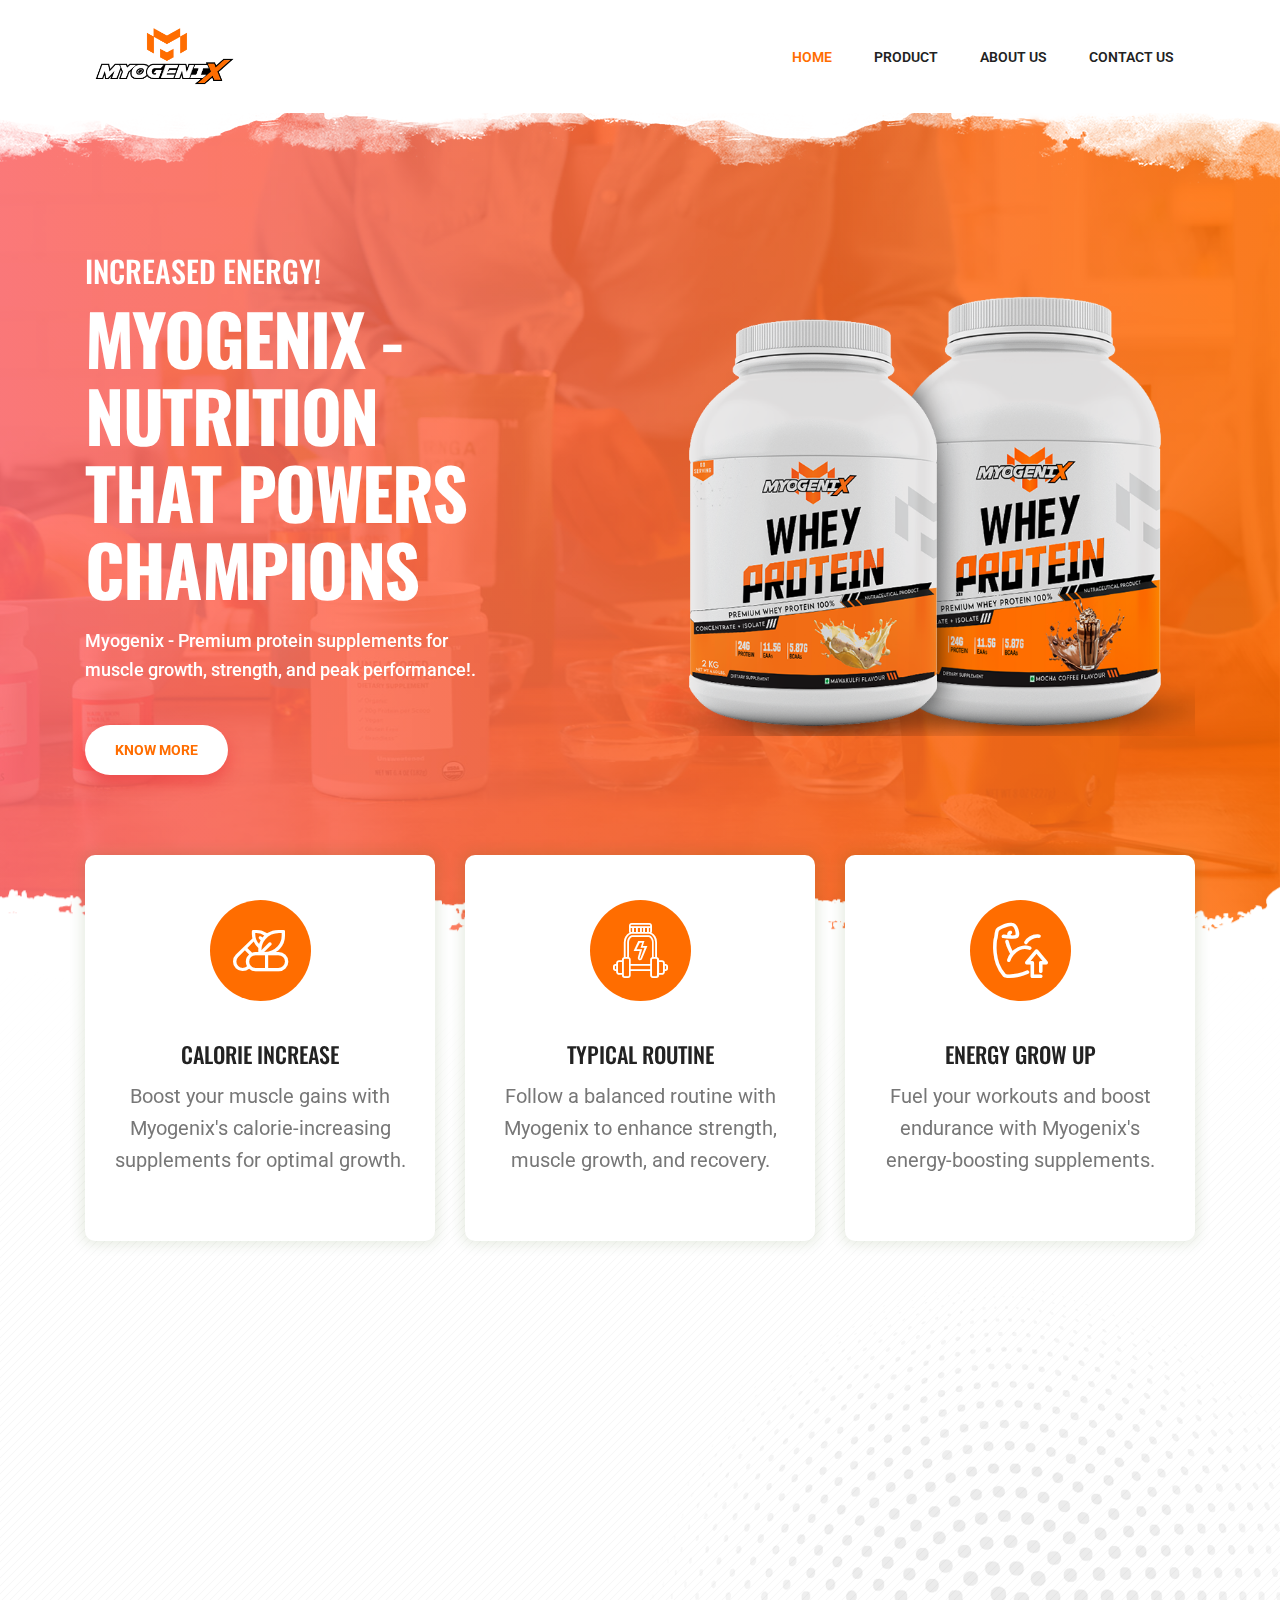
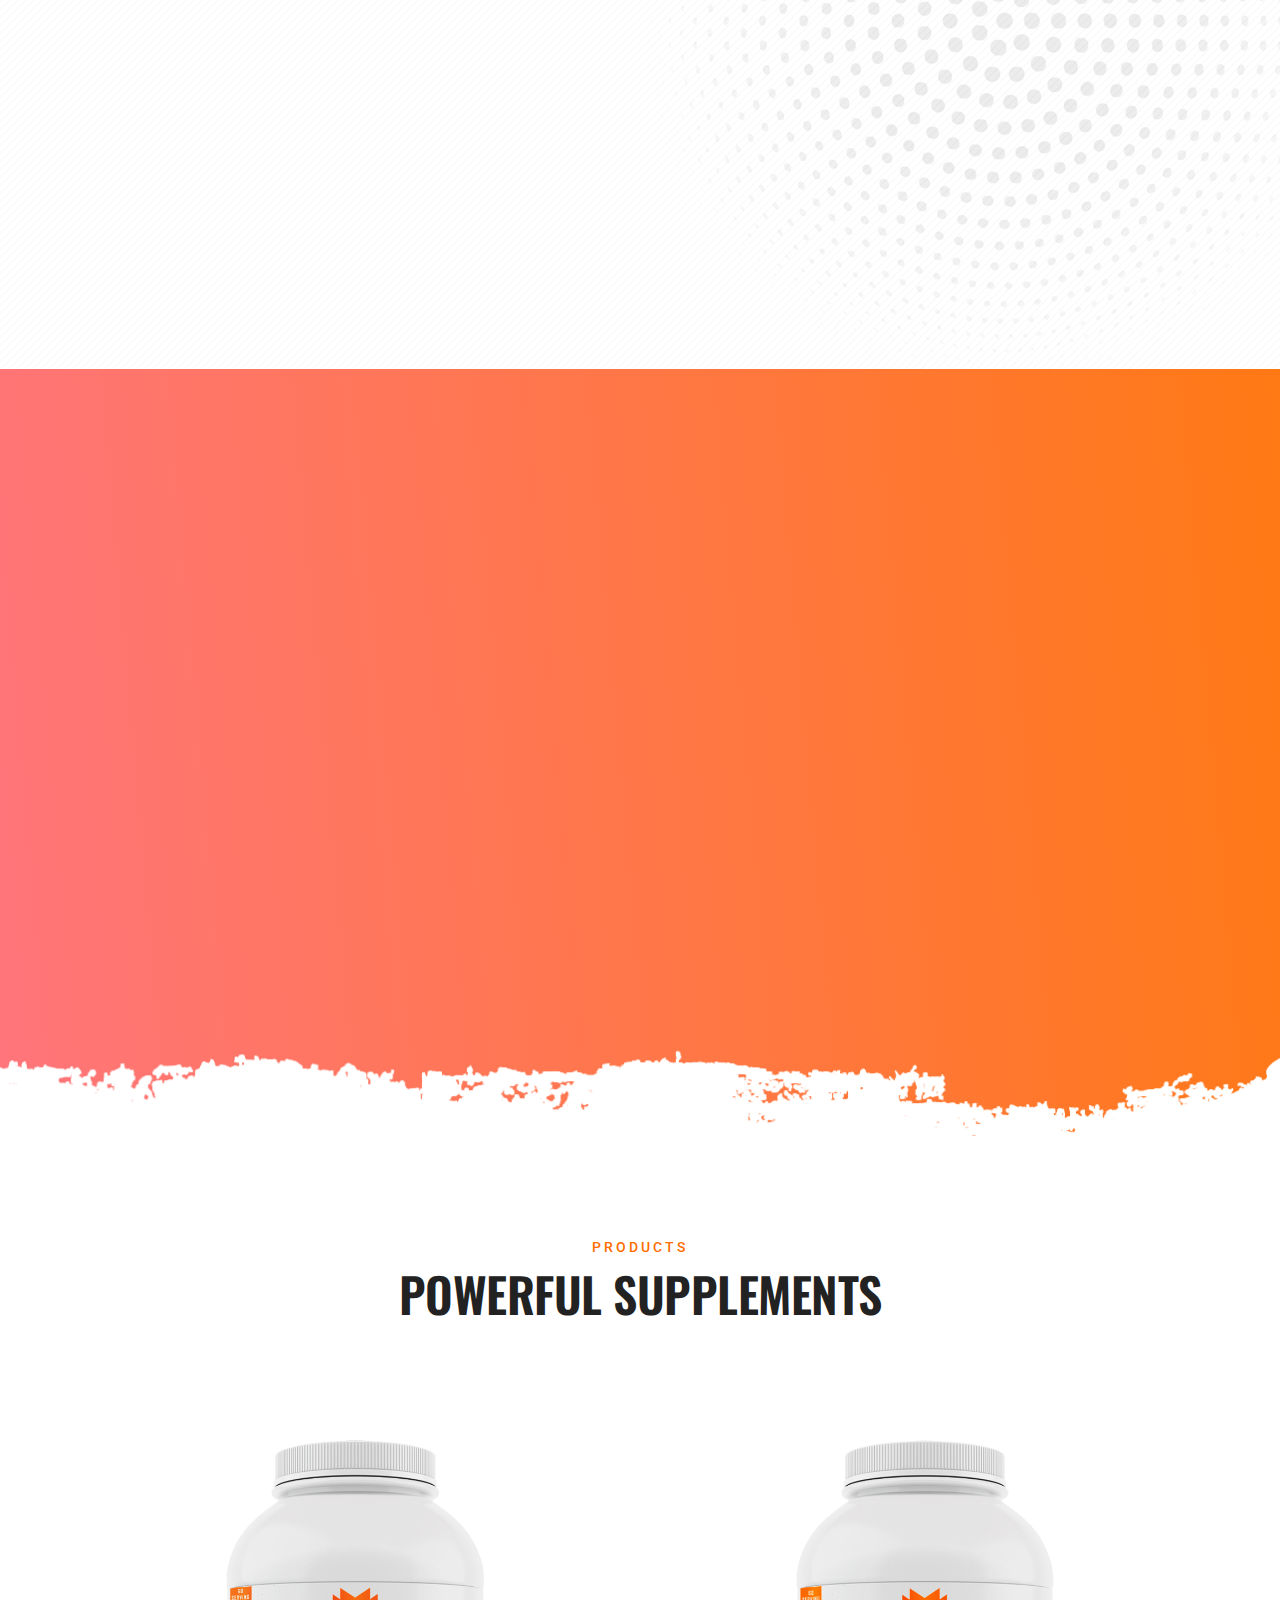
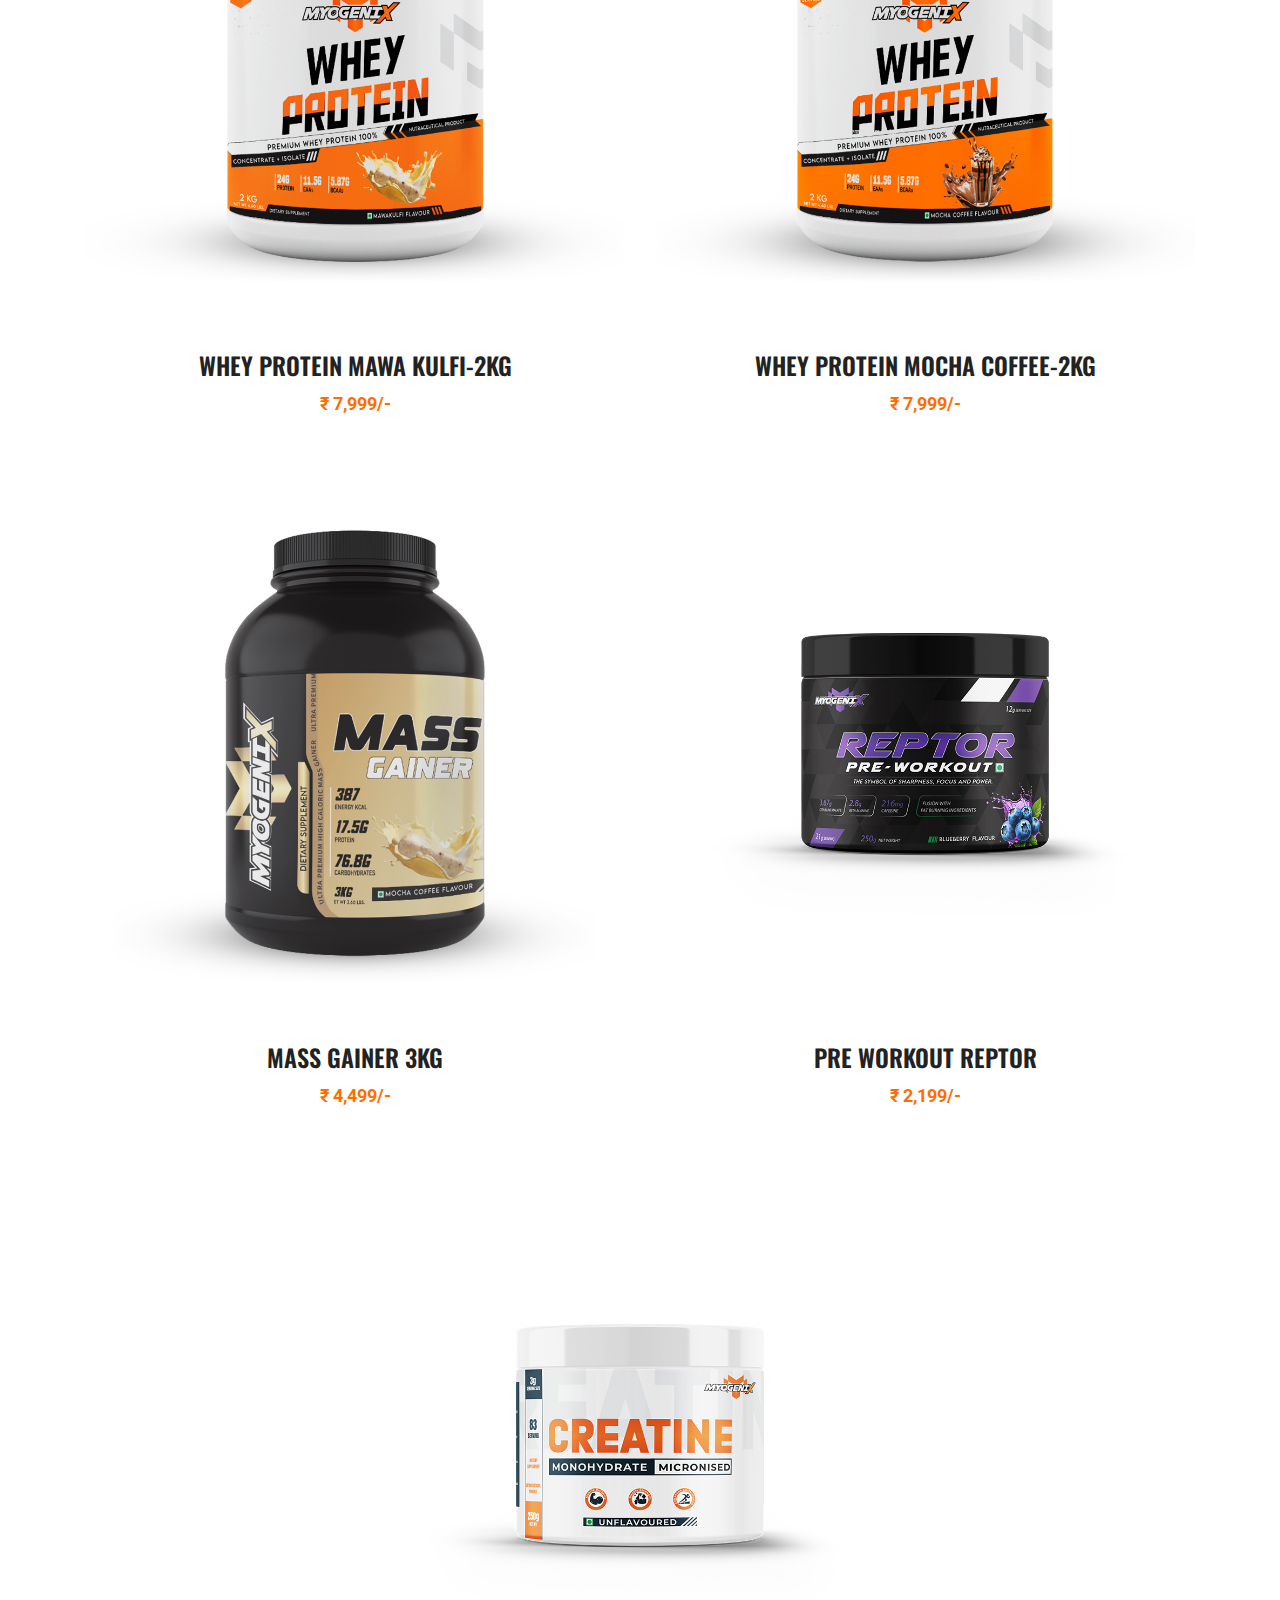
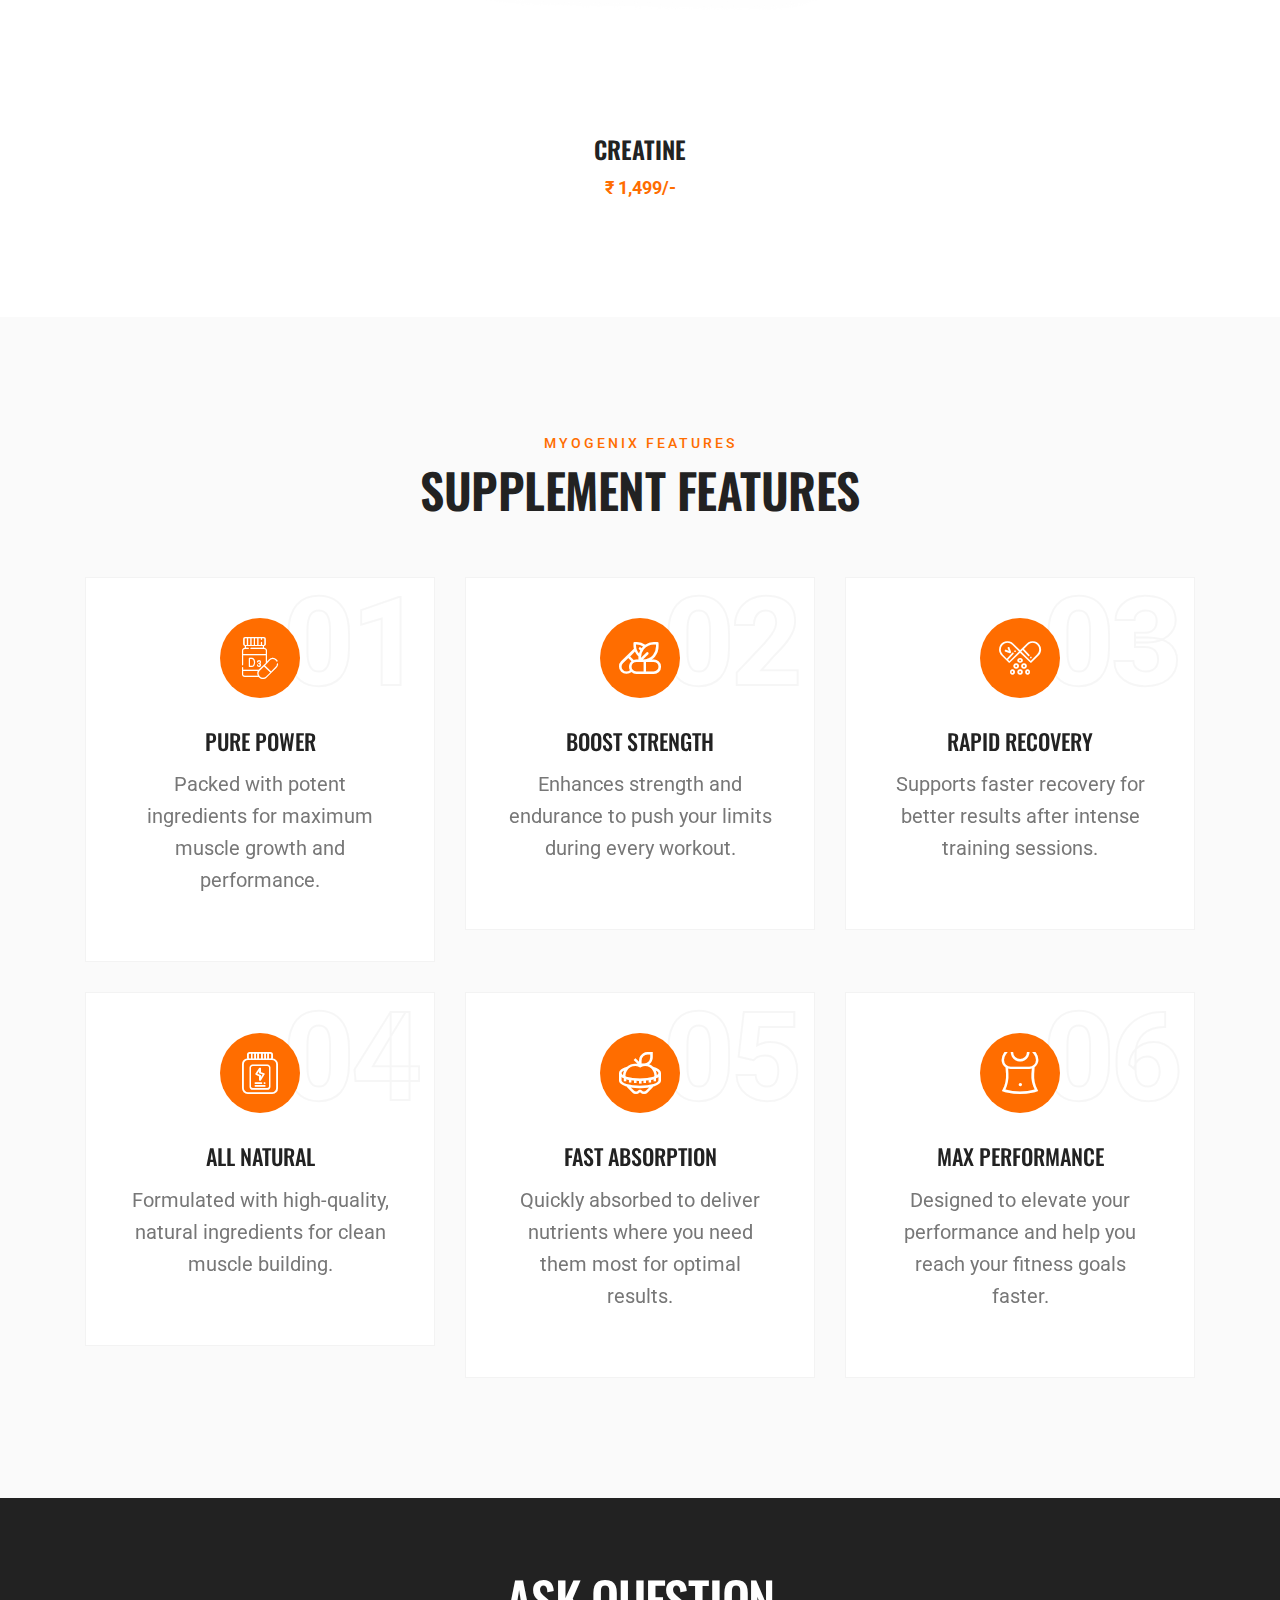
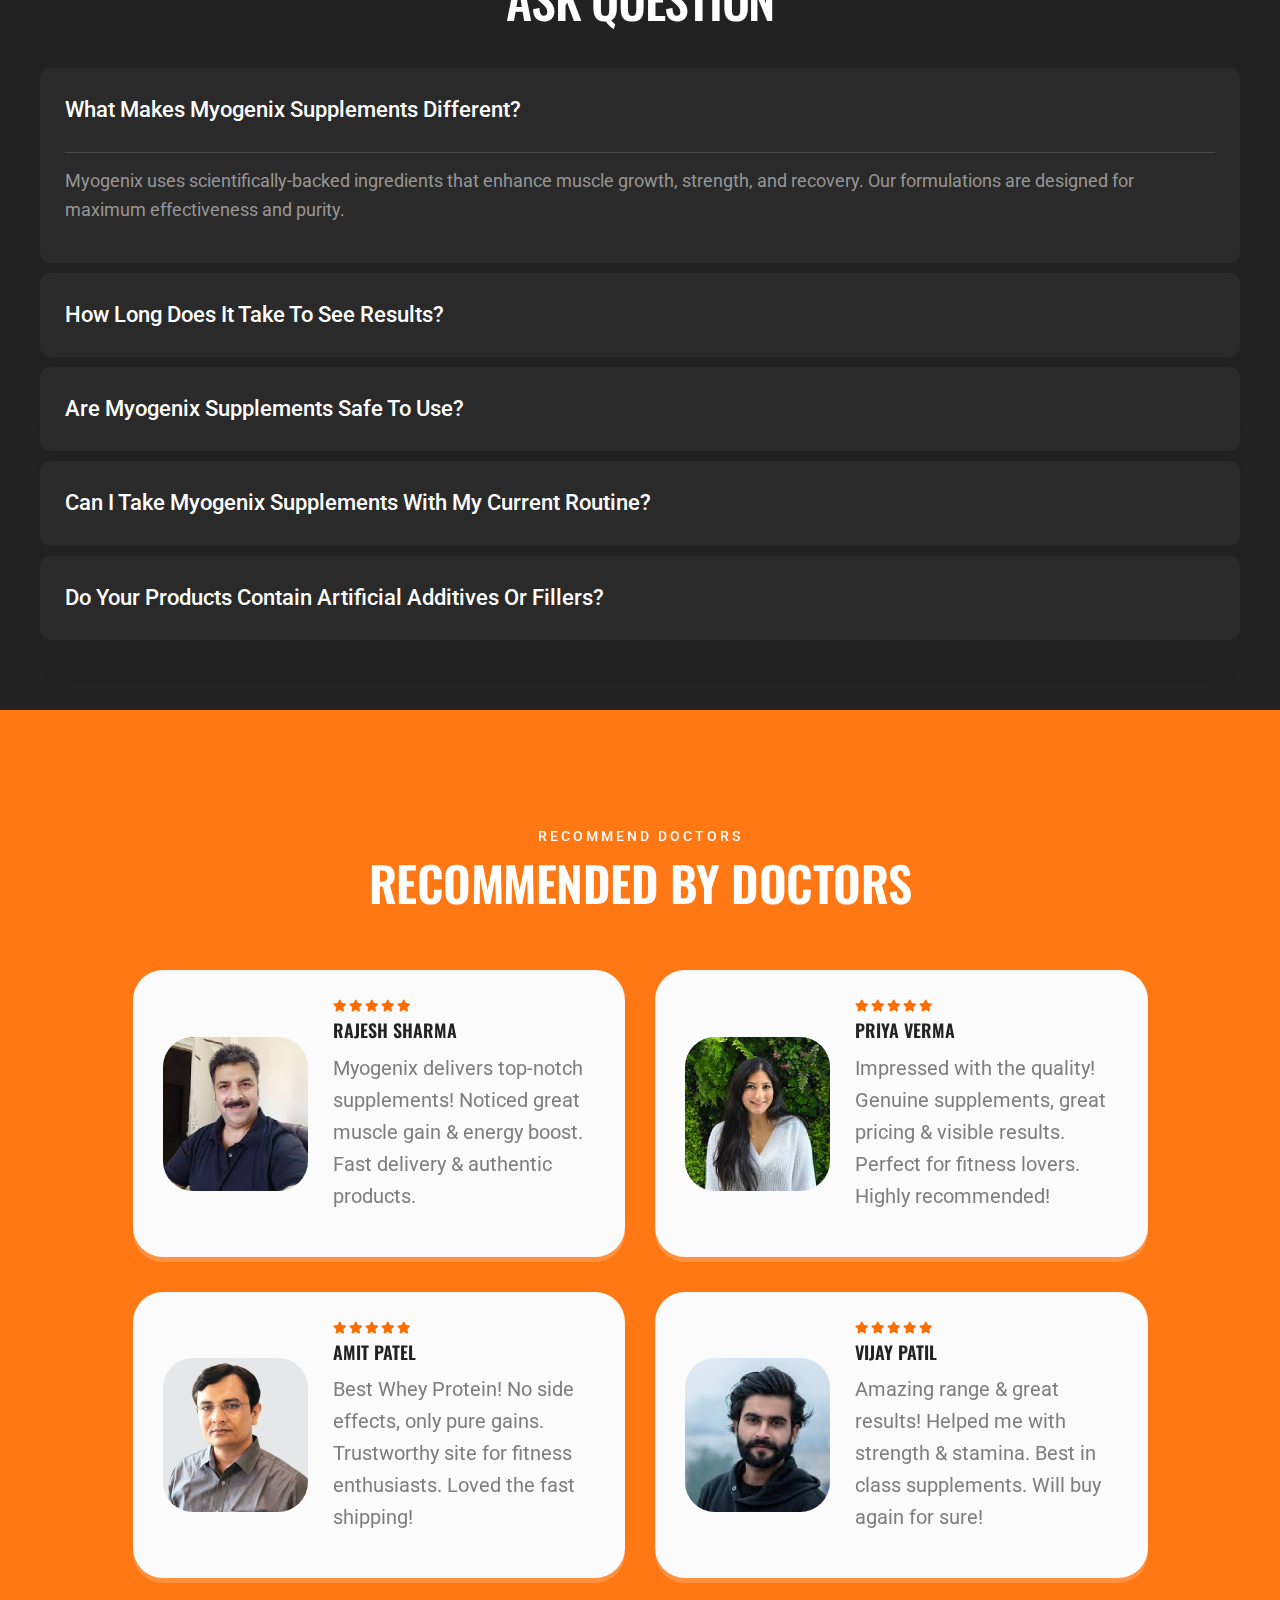
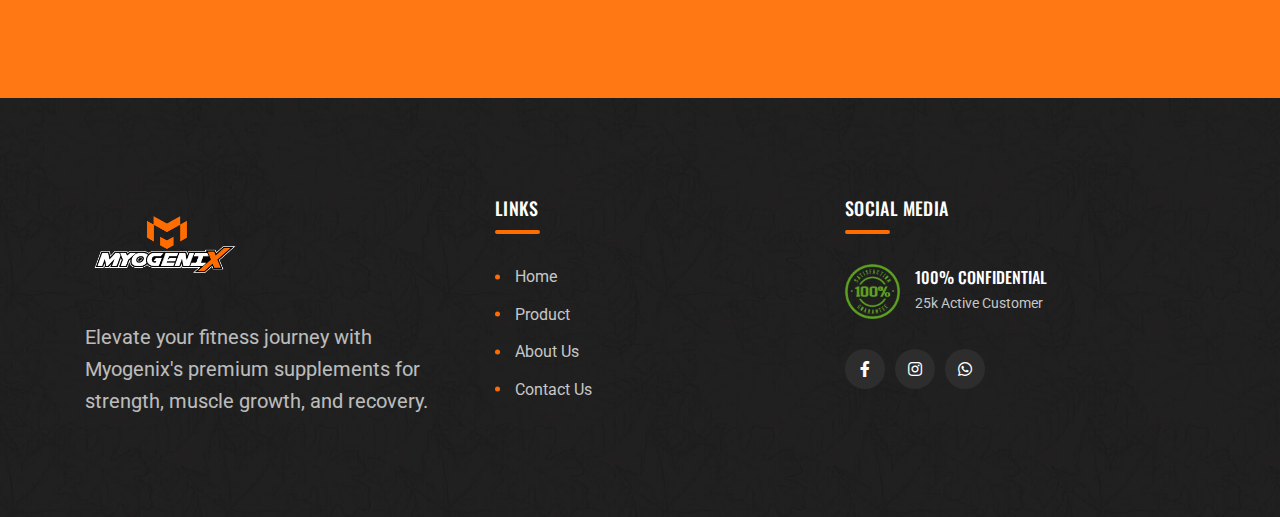
<file: index.html>
<!DOCTYPE html>
<html class="no-js" lang="en">

<head>
    <meta charset="utf-8">
    <meta http-equiv="x-ua-compatible" content="ie=edge">
    <title>Myogenix</title>
    <meta name="description"
        content="Boost muscle growth and strength with Myogenix's premium supplements, designed for maximum performance and recovery.">
    <meta name="viewport" content="width=device-width, initial-scale=1">

    <link rel="shortcut icon" type="image/x-icon" href="images/logo-02.png">
    <link rel="stylesheet" href="css/bootstrap.min.css">
    <link rel="stylesheet" href="css/animate.min.css">
    <link rel="stylesheet" href="css/magnific-popup.css">
    <link rel="stylesheet" href="css/fontawesome-all.min.css">
    <link rel="stylesheet" href="css/flaticon.css">
    <link rel="stylesheet" href="css/jquery-ui.css">
    <link rel="stylesheet" href="css/odometer.css">
    <link rel="stylesheet" href="css/slick.css">
    <link rel="stylesheet" href="css/default.css">
    <link rel="stylesheet" href="css/style.css">
    <link rel="stylesheet" href="css/responsive.css">
</head>

<body>
    <div id="preloader">
        <div class="tg-cube-grid">
            <div class="tg-cube tg-cube1"></div>
            <div class="tg-cube tg-cube2"></div>
            <div class="tg-cube tg-cube3"></div>
            <div class="tg-cube tg-cube4"></div>
            <div class="tg-cube tg-cube5"></div>
            <div class="tg-cube tg-cube6"></div>
            <div class="tg-cube tg-cube7"></div>
            <div class="tg-cube tg-cube8"></div>
            <div class="tg-cube tg-cube9"></div>
        </div>
    </div>
    <button class="scroll-top scroll-to-target scroll-top-two" data-target="html">
        <i class="fas fa-angle-up"></i>
    </button>
    <header id="home">
        <div id="header-fixed-height"></div>
        <div id="sticky-header" class="tg-menu-area menu-area">
            <div class="container">
                <div class="row">
                    <div class="col-12">
                        <div class="mobile-nav-toggler"><i class="flaticon-layout"></i></div>
                        <div class="menu-wrap">
                            <nav class="menu-nav">
                                <div class="logo">
                                    <a href="index.html">
                                        <img src="images/logo-01.png" alt="Logo">
                                    </a>
                                </div>
                                <div class="navbar-wrap main-menu d-none d-xl-flex">
                                    <ul class="navigation">
                                        <li class="active"><a href="index.html" class="section-link">Home</a></li>
                                        <li><a href="#supplement" class="section-link">Product</a></li>
                                        <li><a href="about-us.html" class="section-link">About Us</a></li>
                                        <li><a href="contact-us.html" class="section-link">Contact Us</a></li>
                                    </ul>
                                </div>
                            </nav>
                        </div>
                    </div>
                </div>
            </div>
        </div>
    </header>
    <div class="mobile-menu">
        <nav class="menu-box">
            <div class="close-btn"><i class="fas fa-times"></i></div>
            <div class="nav-logo">
                <a href="index.html"><img src="images/logo-01.png" alt=""></a>
            </div>
            <div class="menu-outer">
            </div>
            <div class="social-links">
                <ul class="clearfix">
                    <li><a href="#"><i class="fab fa-facebook-f"></i></a></li>
                    <li><a href="#"><i class="fab fa-instagram"></i></a></li>
                    <li><a
                            href="https://api.whatsapp.com/send?phone=+918980808441&text=Hello, I want to know more about your service."><i
                                class="fab fa-whatsapp"></i></a></li>
                </ul>
            </div>
        </nav>
    </div>
    <div class="menu-backdrop"></div>
    <main class="main-area fix">
        <section class="tg-banner-area banner-bg jarallax parallax-img">
            <div class="container">
                <div class="row align-items-center justify-content-center">
                    <div class="col-xl-6 col-lg-6 order-0 order-lg-2">
                        <div class="tg-banner-img text-center wow fadeInRight" data-wow-delay=".6s">
                            <img src="images/banner_img.png" alt="img">
                        </div>
                    </div>
                    <div class="col-xl-6 col-lg-6 col-md-10">
                        <div class="tg-banner-content">
                            <h4 class="sub-title wow fadeInUp" data-wow-delay=".2s">Increased Energy!</h4>
                            <h2 class="title wow fadeInUp" data-wow-delay=".4s">Myogenix - Nutrition <br> That
                                Powers Champions</h2>
                            <p class=" wow fadeInUp" data-wow-delay=".6s">Myogenix - Premium protein supplements
                                for muscle growth, strength, and peak performance!.</p>
                            <div class="tg-banner-btn wow fadeInUp" data-wow-delay=".8s">
                                <a href="#supplement" class="tg-btn">Know More</a>
                            </div>
                        </div>
                    </div>
                </div>
            </div>
        </section>
        <section class="tg-features-area">
            <div class="container">
                <div class="tg-features-inner">
                    <div class="row justify-content-center">
                        <div class="col-lg-4 col-md-6 col-sm-8 wow fadeInUp" data-wow-delay=".2s">
                            <div class="tg-features-item">
                                <div class="tg-features-icon">
                                    <i class="flaticon-supplement"></i>
                                </div>
                                <div class="tg-features-content">
                                    <h4 class="title">Calorie Increase</h4>
                                    <p>Boost your muscle gains with Myogenix's calorie-increasing supplements for
                                        optimal growth.</p>
                                </div>
                            </div>
                        </div>
                        <div class="col-lg-4 col-md-6 col-sm-8 wow fadeInUp" data-wow-delay=".4s">
                            <div class="tg-features-item">
                                <div class="tg-features-icon">
                                    <i class="flaticon-whey-protein-3"></i>
                                </div>
                                <div class="tg-features-content">
                                    <h4 class="title">Typical Routine</h4>
                                    <p>Follow a balanced routine with Myogenix to enhance strength, muscle growth,
                                        and recovery.</p>
                                </div>
                            </div>
                        </div>
                        <div class="col-lg-4 col-md-6 col-sm-8 wow fadeInUp" data-wow-delay=".6s">
                            <div class="tg-features-item">
                                <div class="tg-features-icon">
                                    <i class="flaticon-strong-1"></i>
                                </div>
                                <div class="tg-features-content">
                                    <h4 class="title">Energy Grow Up</h4>
                                    <p>Fuel your workouts and boost endurance with Myogenix's energy-boosting
                                        supplements.</p>
                                </div>
                            </div>
                        </div>
                    </div>
                </div>
            </div>
        </section>
        <section id="ingredient" class="tg-supplement-area pt-130 pb-120">
            <div class="tg-supplement-bg"></div>
            <div class="container">
                <div class="tg-supplement-inner">
                    <div class="row justify-content-center">
                        <div class="col-lg-6 col-md-8 order-0 order-lg-2">
                            <div class="tg-supplement-img text-end  wow fadeInRight" data-wow-delay=".2s">
                                <img src="images/supplement_img.png" alt="">
                            </div>
                            <div class="tg-supplement-shape">
                                <img src="images/supplement_shape02.png" alt="" class="rotateme">
                            </div>
                        </div>
                        <div class="col-lg-6">
                            <div class="tg-supplement-content mt-60 wow fadeInLeft" data-wow-delay=".2s">
                                <div class="tg-section-title mb-25">
                                    <span class="sub-title">ingredients</span>
                                    <h2 class="title">Growth-promoting<br> supplement</h2>
                                </div>
                                <p>Unlock your potential with our growth-promoting supplement, designed to boost muscle
                                    development, enhance performance, and support recovery for maximum fitness results.
                                </p>
                                <a href="about-us.html" class="tg-btn view-btn">VIEW more</a>
                            </div>
                        </div>
                    </div>
                </div>
            </div>
        </section>
        <section class="tg-video-area tg-video-bg jarallax parallax-img">
            <div class="container">
                <div class="row align-items-center justify-content-center">
                    <div class="col-xl-7 col-lg-8">
                        <div class="tg-video-img wow fadeInLeft" data-wow-delay=".2s">
                            <img src="images/video_img.png" alt="">
                        </div>
                    </div>
                    <div class="col-xl-5 col-lg-8">
                        <div class="tg-video-content wow fadeInRight" data-wow-delay=".2s">
                            <div class="tg-section-title white mb-30">
                                <span class="sub-title">promotional</span>
                                <h2 class="title white-text">Elevate Your Fitness with Myogenix</h2>
                            </div>
                            <p class="info-one">Unlock your full potential with Myogenix's premium supplements.
                                Boost muscle growth, enhance performance, and speed up recovery with our scientifically
                                formulated products. Experience maximum results and take your fitness journey to the
                                next level with Myogenix today!.</p>
                            <a href="about-us.html" class="tg-btn">VIEW more</a>
                        </div>
                    </div>
                </div>
            </div>
        </section>
        <section id="supplement" class="tg-shop-area pt-100 pb-60">
            <div class="container">
                <div class="row justify-content-center">
                    <div class="col-lg-8">
                        <div class="tg-section-title text-center mb-60">
                            <span class="sub-title">PRODUCTS</span>
                            <h2 class="title">Powerful Supplements</h2>
                        </div>
                    </div>
                </div>
                <div class="tg-shop-wrapper">
                    <div class="row justify-content-center">
                        <div class="col-lg-6 col-md-6">
                            <div class="tg-shop-item text-center">
                                <div class="tg-shop-thumb">
                                    <a href="whey-protein-mawa-kulfi-2kg.html">
                                        <img src="images/mawa-kulfi/mawa-kulfi-01.png" alt="img"></a>
                                </div>
                                <div class="tg-shop-content">
                                    <h4 class="title"><a href="whey-protein-mawa-kulfi-2kg.html">Whey Protein
                                            Mawa kulfi-2kg</a></h4>
                                    <div class="tg-shop-price">₹ 7,999/-</div>
                                </div>
                            </div>
                        </div>
                        <div class="col-lg-6 col-md-6">
                            <div class="tg-shop-item text-center">
                                <div class="tg-shop-thumb">
                                    <a href="whey-protein-mocha-coffee-2kg.html">
                                        <img src="images/mocha-coffee/mocha-coffee-01.png" alt="img"></a>
                                </div>
                                <div class="tg-shop-content">
                                    <h4 class="title"><a href="whey-protein-mocha-coffee-2kg.html">Whey Protein
                                            Mocha Coffee-2kg</a></h4>
                                    <div class="tg-shop-price">₹ 7,999/-</div>
                                </div>
                            </div>
                        </div>
                        <div class="col-lg-6 col-md-6">
                            <div class="tg-shop-item text-center">
                                <div class="tg-shop-thumb">
                                    <a href="mass-gainer-3kg-mawa-kulfi.html">
                                        <img src="images/mass-gainer/01.jpg" alt="img"></a>
                                </div>
                                <div class="tg-shop-content">
                                    <h4 class="title"><a href="mass-gainer-3kg-mawa-kulfi.html">Mass Gainer 3kg</a></h4>
                                    <div class="tg-shop-price">₹ 4,499/-</div>
                                </div>
                            </div>
                        </div>

                        <div class="col-lg-6 col-md-6">
                            <div class="tg-shop-item text-center">
                                <div class="tg-shop-thumb">
                                    <a href="pre-workout-reptor.html">
                                        <img src="images/pre-workout/01.jpg" alt="img"></a>
                                </div>
                                <div class="tg-shop-content">
                                    <h4 class="title"><a href="pre-workout-reptor.html">Pre workout reptor</a></h4>
                                    <div class="tg-shop-price">₹ 2,199/-</div>
                                </div>
                            </div>
                        </div>
                        <div class="col-lg-6 col-md-6">
                            <div class="tg-shop-item text-center">
                                <div class="tg-shop-thumb">
                                    <a href="creatine.html">
                                        <img src="images/creatine/01.jpg" alt="img"></a>
                                </div>
                                <div class="tg-shop-content">
                                    <h4 class="title"><a href="creatine.html">Creatine</a></h4>
                                    <div class="tg-shop-price">₹ 1,499/-</div>
                                </div>
                            </div>
                        </div>

                    </div>
                </div>
            </div>
        </section>
        <section id="feature" class="tg-service-area">
            <div class="container">
                <div class="tg-service-inner">
                    <div class="row justify-content-center">
                        <div class="col-lg-8">
                            <div class="tg-section-title text-center mb-60">
                                <span class="sub-title">Myogenix Features</span>
                                <h2 class="title">Supplement Features</h2>
                            </div>
                        </div>
                    </div>
                    <div class="row justify-content-center">
                        <div class="col-lg-4 col-md-6 col-sm-9">
                            <div class="tg-service-item">
                                <div class="tg-services-count">01</div>
                                <div class="icon">
                                    <i class="flaticon-vitamins-1"></i>
                                </div>
                                <h2 class="title"><a href="contact-us.html">Pure Power</a></h2>
                                <div class="tg-service-content">
                                    <p>Packed with potent ingredients for maximum muscle growth and performance.</p>
                                </div>
                            </div>
                        </div>
                        <div class="col-lg-4 col-md-6 col-sm-9">
                            <div class="tg-service-item">
                                <div class="tg-services-count">02</div>
                                <div class="icon">
                                    <i class="flaticon-supplement"></i>
                                </div>
                                <h2 class="title"><a href="contact-us.html">Boost Strength</a></h2>
                                <div class="tg-service-content">
                                    <p>Enhances strength and endurance to push your limits during every workout.</p>
                                </div>
                            </div>
                        </div>
                        <div class="col-lg-4 col-md-6 col-sm-9">
                            <div class="tg-service-item">
                                <div class="tg-services-count">03</div>
                                <div class="icon">
                                    <i class="flaticon-vitamins"></i>
                                </div>
                                <h2 class="title"><a href="contact-us.html">Rapid Recovery</a></h2>
                                <div class="tg-service-content">
                                    <p>Supports faster recovery for better results after intense training sessions.</p>
                                </div>
                            </div>
                        </div>
                        <div class="col-lg-4 col-md-6 col-sm-9">
                            <div class="tg-service-item">
                                <div class="tg-services-count">04</div>
                                <div class="icon">
                                    <i class="flaticon-protein-2"></i>
                                </div>
                                <h2 class="title"><a href="contact-us.html">All Natural</a></h2>
                                <div class="tg-service-content">
                                    <p>Formulated with high-quality, natural ingredients for clean muscle building.</p>
                                </div>
                            </div>
                        </div>
                        <div class="col-lg-4 col-md-6 col-sm-9">
                            <div class="tg-service-item">
                                <div class="tg-services-count">05</div>
                                <div class="icon">
                                    <i class="flaticon-tape-measure"></i>
                                </div>
                                <h2 class="title"><a href="contact-us.html">Fast Absorption</a></h2>
                                <div class="tg-service-content">
                                    <p>Quickly absorbed to deliver nutrients where you need them most for optimal
                                        results.</p>
                                </div>
                            </div>
                        </div>
                        <div class="col-lg-4 col-md-6 col-sm-9">
                            <div class="tg-service-item">
                                <div class="tg-services-count">06</div>
                                <div class="icon">
                                    <i class="flaticon-abs-1"></i>
                                </div>
                                <h2 class="title"><a href="contact-us.html">Max Performance</a></h2>
                                <div class="tg-service-content">
                                    <p>Designed to elevate your performance and help you reach your fitness goals
                                        faster.</p>
                                </div>
                            </div>
                        </div>
                    </div>
                </div>
            </div>
        </section>
        <section class="faq-area position-relative">
            <div class="row justify-content-end g-0">
                <div class="col-12">
                    <div class="faq-wrapper-two">
                        <div class="section-title section-title-two white-title mb-40">
                            <h2 class="title text-center">Ask question</h2>
                        </div>
                        <div class="accordion" id="accordionExample">
                            <div class="accordion-item">
                                <h2 class="accordion-header" id="headingOne">
                                    <button class="accordion-button" type="button" data-bs-toggle="collapse"
                                        data-bs-target="#collapseOne" aria-expanded="true" aria-controls="collapseOne">
                                        What makes Myogenix supplements different?
                                    </button>
                                </h2>
                                <div id="collapseOne" class="accordion-collapse collapse show"
                                    aria-labelledby="headingOne" data-bs-parent="#accordionExample">
                                    <div class="accordion-body">
                                        <p>Myogenix uses scientifically-backed ingredients that enhance muscle
                                            growth, strength, and recovery. Our formulations are designed for maximum
                                            effectiveness and purity.</p>
                                    </div>
                                </div>
                            </div>
                            <div class="accordion-item">
                                <h2 class="accordion-header" id="headingTwo">
                                    <button class="accordion-button collapsed" type="button" data-bs-toggle="collapse"
                                        data-bs-target="#collapseTwo" aria-expanded="false" aria-controls="collapseTwo">
                                        How long does it take to see results?
                                    </button>
                                </h2>
                                <div id="collapseTwo" class="accordion-collapse collapse" aria-labelledby="headingTwo"
                                    data-bs-parent="#accordionExample">
                                    <div class="accordion-body">
                                        <p>Results vary, but most users begin noticing improvements in strength and
                                            recovery within 2-4 weeks of consistent use.</p>
                                    </div>
                                </div>
                            </div>
                            <div class="accordion-item">
                                <h2 class="accordion-header" id="headingThree">
                                    <button class="accordion-button collapsed" type="button" data-bs-toggle="collapse"
                                        data-bs-target="#collapseThree" aria-expanded="false"
                                        aria-controls="collapseThree">
                                        Are Myogenix supplements safe to use?
                                    </button>
                                </h2>
                                <div id="collapseThree" class="accordion-collapse collapse"
                                    aria-labelledby="headingThree" data-bs-parent="#accordionExample">
                                    <div class="accordion-body">
                                        <p>Yes, our products are crafted with high-quality, natural ingredients and
                                            undergo rigorous testing to ensure safety and effectiveness.</p>
                                    </div>
                                </div>
                            </div>
                            <div class="accordion-item">
                                <h2 class="accordion-header" id="headingFour">
                                    <button class="accordion-button collapsed" type="button" data-bs-toggle="collapse"
                                        data-bs-target="#collapseFour" aria-expanded="false"
                                        aria-controls="collapseFour">
                                        Can I take Myogenix supplements with my current routine?
                                    </button>
                                </h2>
                                <div id="collapseFour" class="accordion-collapse collapse" aria-labelledby="headingFour"
                                    data-bs-parent="#accordionExample">
                                    <div class="accordion-body">
                                        <p>Absolutely! Our supplements are designed to complement any workout or fitness
                                            regimen and enhance overall performance.</p>
                                    </div>
                                </div>
                            </div>
                            <div class="accordion-item">
                                <h2 class="accordion-header" id="headingFive">
                                    <button class="accordion-button collapsed" type="button" data-bs-toggle="collapse"
                                        data-bs-target="#collapseFive" aria-expanded="false"
                                        aria-controls="collapseFive">
                                        Do your products contain artificial additives or fillers?
                                    </button>
                                </h2>
                                <div id="collapseFive" class="accordion-collapse collapse" aria-labelledby="headingFive"
                                    data-bs-parent="#accordionExample">
                                    <div class="accordion-body">
                                        <p>No, we pride ourselves on offering clean, natural products free from
                                            artificial additives, fillers, and harmful chemicals.</p>
                                    </div>
                                </div>
                            </div>
                        </div>
                    </div>
                </div>
            </div>
        </section>
        <section class="tg-testimonial-area tg-testimonial-bg jarallax parallax-img">
            <div class="container">
                <div class="row justify-content-center">
                    <div class="col-lg-8">
                        <div class="tg-section-title white text-center mb-60">
                            <span class="sub-title">recommend doctors</span>
                            <h2 class="title white-text">recommended by doctors</h2>
                        </div>
                    </div>
                </div>
                <div class="row justify-content-center">
                    <div class="col-xxl-10 col-xl-11">
                        <div class="row">
                            <div class="col-lg-6">
                                <div class="tg-testimonial-item">
                                    <div class="tg-testimonial-thumb">
                                        <img src="images/testi_img01.jpg" alt="">
                                    </div>
                                    <div class="tg-testimonial-content">
                                        <div class="rating">
                                            <i class="fas fa-star"></i>
                                            <i class="fas fa-star"></i>
                                            <i class="fas fa-star"></i>
                                            <i class="fas fa-star"></i>
                                            <i class="fas fa-star"></i>
                                        </div>
                                        <h2 class="title">Rajesh Sharma</h2>
                                        <p>Myogenix delivers top-notch supplements! Noticed great
                                            muscle gain & energy boost. Fast delivery & authentic products.</p>
                                    </div>
                                </div>
                            </div>
                            <div class="col-lg-6">
                                <div class="tg-testimonial-item">
                                    <div class="tg-testimonial-thumb">
                                        <img src="images/testi_img02.jpg" alt="">
                                    </div>
                                    <div class="tg-testimonial-content">
                                        <div class="rating">
                                            <i class="fas fa-star"></i>
                                            <i class="fas fa-star"></i>
                                            <i class="fas fa-star"></i>
                                            <i class="fas fa-star"></i>
                                            <i class="fas fa-star"></i>
                                        </div>
                                        <h2 class="title">Priya Verma</h2>
                                        <p>Impressed with the quality! Genuine supplements, great pricing & visible
                                            results. Perfect for fitness lovers. Highly recommended!</p>
                                    </div>
                                </div>
                            </div>
                            <div class="col-lg-6">
                                <div class="tg-testimonial-item">
                                    <div class="tg-testimonial-thumb">
                                        <img src="images/testi_img03.jpg" alt="">
                                    </div>
                                    <div class="tg-testimonial-content">
                                        <div class="rating">
                                            <i class="fas fa-star"></i>
                                            <i class="fas fa-star"></i>
                                            <i class="fas fa-star"></i>
                                            <i class="fas fa-star"></i>
                                            <i class="fas fa-star"></i>
                                        </div>
                                        <h2 class="title">Amit Patel</h2>
                                        <p>Best Whey Protein! No side effects, only pure gains. Trustworthy
                                            site for fitness enthusiasts. Loved the fast shipping!</p>
                                    </div>
                                </div>
                            </div>
                            <div class="col-lg-6">
                                <div class="tg-testimonial-item">
                                    <div class="tg-testimonial-thumb">
                                        <img src="images/testi_img04.jpg" alt="">
                                    </div>
                                    <div class="tg-testimonial-content">
                                        <div class="rating">
                                            <i class="fas fa-star"></i>
                                            <i class="fas fa-star"></i>
                                            <i class="fas fa-star"></i>
                                            <i class="fas fa-star"></i>
                                            <i class="fas fa-star"></i>
                                        </div>
                                        <h2 class="title">Vijay Patil</h2>
                                        <p>Amazing range & great results! Helped me with strength & stamina. Best in
                                            class supplements. Will buy again for sure!</p>
                                    </div>
                                </div>
                            </div>
                        </div>
                    </div>
                </div>
            </div>
        </section>
    </main>
    <footer class="footer-style-two">
        <div class="footer-two-top-wrap">
            <div class="container">
                <div class="footer-two-widgets-wrap">
                    <div class="row justify-content-between">
                        <div class="col-xl-4 col-lg-4">
                            <div class="footer-widget">
                                <div class="footer-about">
                                    <div class="footer-logo logo">
                                        <a href="index.html"><img src="images/logo-01.png" alt="Logo"></a>
                                    </div>
                                    <div class="footer-text">
                                        <p>Elevate your fitness journey with Myogenix's premium supplements for
                                            strength, muscle growth, and recovery.</p>
                                    </div>
                                </div>
                            </div>
                        </div>
                        <div class="col-xl-4 col-lg-4">
                            <div class="footer-widget widget_nav_menu">
                                <h4 class="fw-title">links</h4>
                                <ul class="list-wrap">
                                    <li><a href="index.html">Home</a></li>
                                    <li><a href="index.html#supplement">Product</a></li>
                                    <li><a href="about-us.html">About Us</a></li>
                                    <li><a href="contact-us.html">Contact Us</a></li>
                                </ul>
                            </div>
                        </div>
                        <div class="col-xl-4 col-lg-4">
                            <div class="footer-widget">
                                <h4 class="fw-title">Social Media</h4>
                                <div class="footer-confidential-wrap">
                                    <div class="confidential-logo">
                                        <img src="images/satisfaction_img.png" alt="img">
                                    </div>
                                    <div class="confidential-content">
                                        <h4 class="con-title">100% Confidential</h4>
                                        <span>25k Active Customer</span>
                                    </div>
                                </div>
                                <div class="footer-social">
                                    <a href="#"><i class="fab fa-facebook-f"></i></a>
                                    <a href="#"><i class="fab fa-instagram"></i></a>
                                    <a
                                        href="https://api.whatsapp.com/send?phone=+918980808441&text=Hello, I want to know more about your service."><i
                                            class="fab fa-whatsapp"></i></a>
                                </div>
                            </div>
                        </div>
                    </div>
                </div>
            </div>
        </div>
    </footer>

    <!-- JS here -->
    <script src="js/jquery-3.6.0.min.js"></script>
    <script src="js/bootstrap.min.js"></script>
    <script src="js/isotope.pkgd.min.js"></script>
    <script src="js/imagesloaded.pkgd.min.js"></script>
    <script src="js/jquery.magnific-popup.min.js"></script>
    <script src="js/jquery.odometer.min.js"></script>
    <script src="js/jquery.appear.js"></script>
    <script src="js/jquery.paroller.min.js"></script>
    <script src="js/jquery.easypiechart.min.js"></script>
    <script src="js/jquery.inview.min.js"></script>
    <script src="js/jquery.easing.js"></script>
    <script src="js/jquery-ui.min.js"></script>
    <script src="js/svg-inject.min.js"></script>
    <script src="js/jarallax.min.js"></script>
    <script src="js/slick.min.js"></script>
    <script src="js/validator.js"></script>
    <script src="js/ajax-form.js"></script>
    <script src="js/wow.min.js"></script>
    <script src="js/main.js"></script>
    <script>
        SVGInject(document.querySelectorAll("img.injectable"));
    </script>


</body>

</html>
</file>
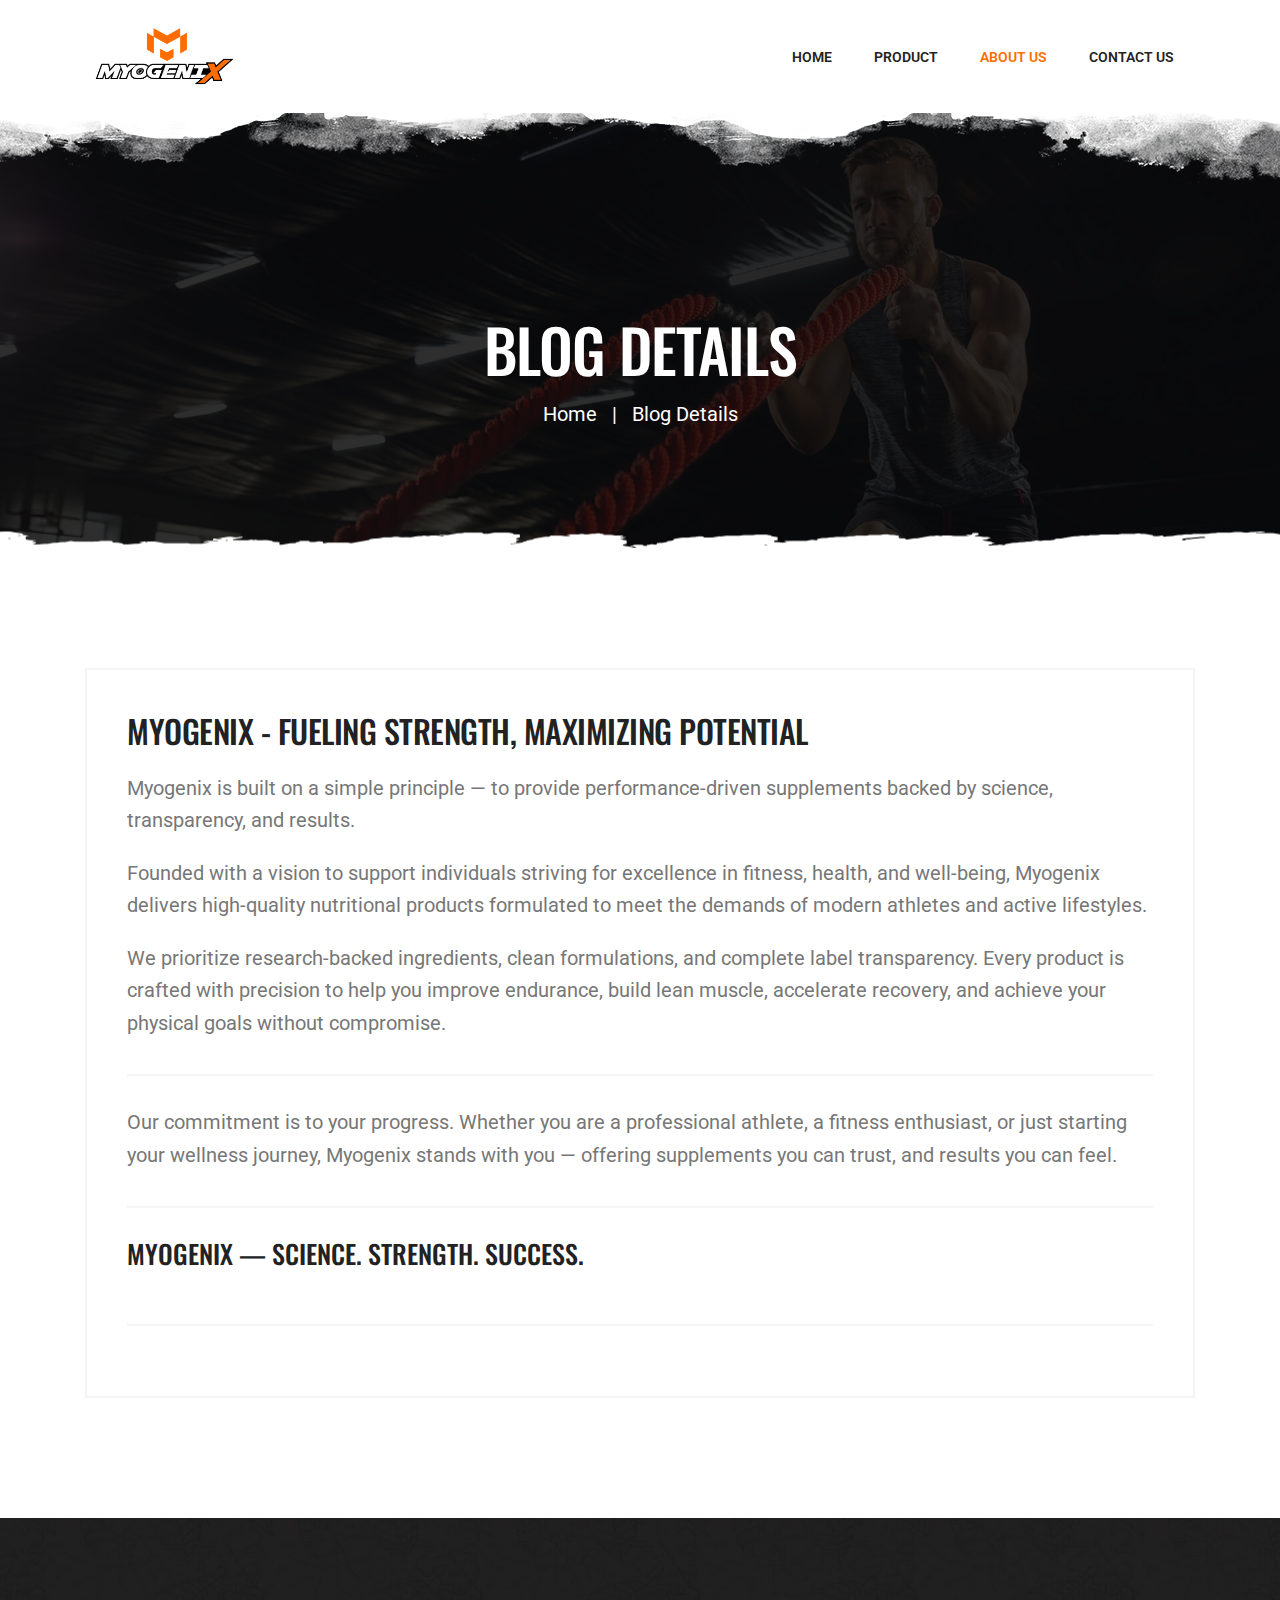
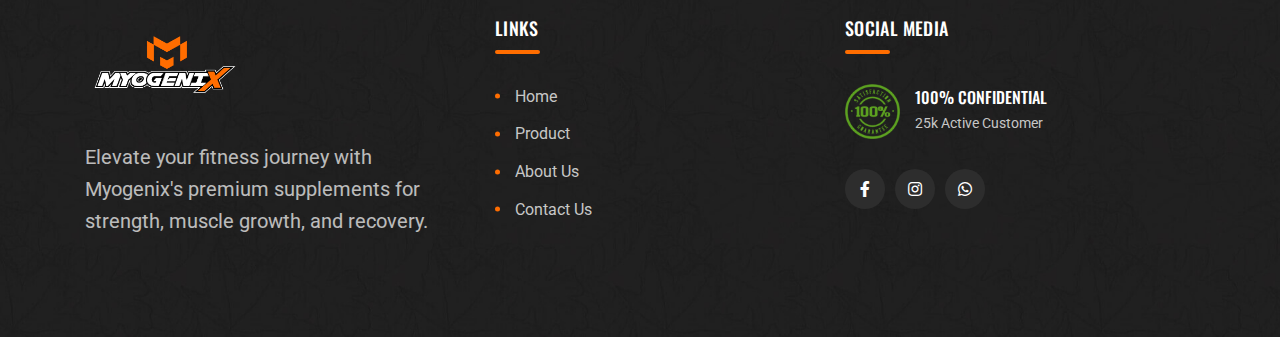
<file: about-us.html>
<!DOCTYPE html>
<html class="no-js" lang="en">
  <head>
    <meta charset="utf-8" />
    <meta http-equiv="x-ua-compatible" content="ie=edge" />
    <title>About Myogenix - Premium Supplements for Peak Performance</title>
    <meta
      name="description"
      content="Learn about Myogenix's mission to provide top-quality supplements for muscle growth, strength, and recovery."
    />
    <meta name="viewport" content="width=device-width, initial-scale=1" />

    <link rel="shortcut icon" type="image/x-icon" href="images/logo-02.png" />
    <link rel="stylesheet" href="css/bootstrap.min.css" />
    <link rel="stylesheet" href="css/animate.min.css" />
    <link rel="stylesheet" href="css/magnific-popup.css" />
    <link rel="stylesheet" href="css/fontawesome-all.min.css" />
    <link rel="stylesheet" href="css/flaticon.css" />
    <link rel="stylesheet" href="css/jquery-ui.css" />
    <link rel="stylesheet" href="css/odometer.css" />
    <link rel="stylesheet" href="css/slick.css" />
    <link rel="stylesheet" href="css/default.css" />
    <link rel="stylesheet" href="css/style.css" />
    <link rel="stylesheet" href="css/responsive.css" />
  </head>

  <body>
    <div id="preloader">
      <div class="tg-cube-grid">
        <div class="tg-cube tg-cube1"></div>
        <div class="tg-cube tg-cube2"></div>
        <div class="tg-cube tg-cube3"></div>
        <div class="tg-cube tg-cube4"></div>
        <div class="tg-cube tg-cube5"></div>
        <div class="tg-cube tg-cube6"></div>
        <div class="tg-cube tg-cube7"></div>
        <div class="tg-cube tg-cube8"></div>
        <div class="tg-cube tg-cube9"></div>
      </div>
    </div>
    <button
      class="scroll-top scroll-to-target scroll-top-two"
      data-target="html"
    >
      <i class="fas fa-angle-up"></i>
    </button>
    <header id="home">
      <div id="header-fixed-height"></div>
      <div id="sticky-header" class="tg-menu-area menu-area">
        <div class="container">
          <div class="row">
            <div class="col-12">
              <div class="mobile-nav-toggler">
                <i class="flaticon-layout"></i>
              </div>
              <div class="menu-wrap">
                <nav class="menu-nav">
                  <div class="logo">
                    <a href="index.html">
                      <img src="images/logo-01.png" alt="Logo" />
                    </a>
                  </div>
                  <div class="navbar-wrap main-menu d-none d-xl-flex">
                    <ul class="navigation">
                      <li>
                        <a href="index.html" class="section-link">Home</a>
                      </li>
                      <li>
                        <a href="index.html#supplement" class="section-link"
                          >Product</a
                        >
                      </li>
                      <li class="active">
                        <a href="about-us.html" class="section-link"
                          >About Us</a
                        >
                      </li>
                      <li>
                        <a href="contact-us.html" class="section-link"
                          >Contact Us</a
                        >
                      </li>
                    </ul>
                  </div>
                </nav>
              </div>
            </div>
          </div>
        </div>
      </div>
    </header>
    <div class="mobile-menu">
      <nav class="menu-box">
        <div class="close-btn"><i class="fas fa-times"></i></div>
        <div class="nav-logo">
          <a href="index.html"><img src="images/logo-01.png" alt="" /></a>
        </div>
        <div class="menu-outer"></div>
        <div class="social-links">
          <ul class="clearfix">
            <li>
              <a
                href="#"
                ><i class="fab fa-facebook-f"></i
              ></a>
            </li>
            <li>
              <a href="#"><i class="fab fa-instagram"></i></a>
            </li>
            <li>
              <a
                href="https://api.whatsapp.com/send?phone=+918980808441&text=Hello, I want to know more about this product."
                ><i class="fab fa-whatsapp"></i
              ></a>
            </li>
          </ul>
        </div>
      </nav>
    </div>
    <div class="menu-backdrop"></div>
    <main class="main-area fix">
      <section class="breadcrumb-area breadcrumb-bg">
        <div class="container">
          <div class="row justify-content-center">
            <div class="col-xl-10">
              <div class="breadcrumb-content text-center">
                <h2 class="title">Blog Details</h2>
                <nav aria-label="Breadcrumbs" class="breadcrumb-trail">
                  <ul class="breadcrumb">
                    <li class="breadcrumb-item trail-item trail-begin">
                      <a href="index.html"><span>Home</span></a>
                    </li>
                    <li class="breadcrumb-item trail-item trail-end">
                      <span>Blog Details</span>
                    </li>
                  </ul>
                </nav>
              </div>
            </div>
          </div>
        </div>
      </section>
      <section class="blog-area pt-120 pb-120">
        <div class="container">
          <div class="row justify-content-center">
            <div class="col-12">
              <div class="blog--post--item">
                <div class="blog--post--content blog-details-content">
                  <h2 class="blog--post--title">
                    Myogenix - Fueling Strength, Maximizing Potential
                  </h2>
                  <div class="post-text">
                    <p>
                      Myogenix is built on a simple principle — to provide
                      performance-driven supplements backed by science,
                      transparency, and results.
                    </p>
                    <p>
                      Founded with a vision to support individuals striving for
                      excellence in fitness, health, and well-being, Myogenix
                      delivers high-quality nutritional products formulated to
                      meet the demands of modern athletes and active lifestyles.
                    </p>
                    <div class="blog-details-wrap">
                      <!-- <h3 class="title">Our Mission</h3> -->
                      <p>
                        We prioritize research-backed ingredients, clean
                        formulations, and complete label transparency. Every
                        product is crafted with precision to help you improve
                        endurance, build lean muscle, accelerate recovery, and
                        achieve your physical goals without compromise.
                      </p>
                    </div>
                    <div class="blog-details-wrap">
                      <!-- <h3 class="title">Our Vision</h3> -->
                      <p>
                        Our commitment is to your progress. Whether you are a
                        professional athlete, a fitness enthusiast, or just
                        starting your wellness journey, Myogenix stands with you
                        — offering supplements you can trust, and results you
                        can feel.
                      </p>
                    </div>
                      <div class="blog-details-wrap">
                        <h3 class="title">Myogenix — Science. Strength. Success.</h3>
                      </div>
                    </div>
                  </div>
                </div>
              </div>
            </div>
          </div>
        </div>
      </section>
    </main>
    <footer class="footer-style-two">
      <div class="footer-two-top-wrap">
        <div class="container">
          <div class="footer-two-widgets-wrap">
            <div class="row justify-content-between">
              <div class="col-xl-4 col-lg-4">
                <div class="footer-widget">
                  <div class="footer-about">
                    <div class="footer-logo logo">
                      <a href="index.html"
                        ><img src="images/logo-01.png" alt="Logo"
                      /></a>
                    </div>
                    <div class="footer-text">
                      <p>
                        Elevate your fitness journey with Myogenix's premium
                        supplements for strength, muscle growth, and recovery.
                      </p>
                    </div>
                  </div>
                </div>
              </div>
              <div class="col-xl-4 col-lg-4">
                <div class="footer-widget widget_nav_menu">
                  <h4 class="fw-title">links</h4>
                  <ul class="list-wrap">
                    <li><a href="index.html">Home</a></li>
                    <li><a href="index.html#supplement">Product</a></li>
                    <li><a href="about-us.html">About Us</a></li>
                    <li><a href="contact-us.html">Contact Us</a></li>
                  </ul>
                </div>
              </div>
              <div class="col-xl-4 col-lg-4">
                <div class="footer-widget">
                  <h4 class="fw-title">Social Media</h4>
                  <div class="footer-confidential-wrap">
                    <div class="confidential-logo">
                      <img src="images/satisfaction_img.png" alt="img" />
                    </div>
                    <div class="confidential-content">
                      <h4 class="con-title">100% Confidential</h4>
                      <span>25k Active Customer</span>
                    </div>
                  </div>
                  <div class="footer-social">
                    <a
                      href="#"
                      ><i class="fab fa-facebook-f"></i
                    ></a>
                    <a href="#"><i class="fab fa-instagram"></i></a>
                    <a
                      href="https://api.whatsapp.com/send?phone=+918980808441&text=Hello, I want to know more about your service."
                      ><i class="fab fa-whatsapp"></i
                    ></a>
                  </div>
                </div>
              </div>
            </div>
          </div>
        </div>
      </div>
    </footer>

    <!-- JS here -->
    <script src="js/jquery-3.6.0.min.js"></script>
    <script src="js/bootstrap.min.js"></script>
    <script src="js/isotope.pkgd.min.js"></script>
    <script src="js/imagesloaded.pkgd.min.js"></script>
    <script src="js/jquery.magnific-popup.min.js"></script>
    <script src="js/jquery.odometer.min.js"></script>
    <script src="js/jquery.appear.js"></script>
    <script src="js/jquery.paroller.min.js"></script>
    <script src="js/jquery.easypiechart.min.js"></script>
    <script src="js/jquery.inview.min.js"></script>
    <script src="js/jquery.easing.js"></script>
    <script src="js/jquery-ui.min.js"></script>
    <script src="js/svg-inject.min.js"></script>
    <script src="js/jarallax.min.js"></script>
    <script src="js/slick.min.js"></script>
    <script src="js/validator.js"></script>
    <script src="js/ajax-form.js"></script>
    <script src="js/wow.min.js"></script>
    <script src="js/main.js"></script>
    <script>
      SVGInject(document.querySelectorAll("img.injectable"));
    </script>
  </body>
</html>
</file>
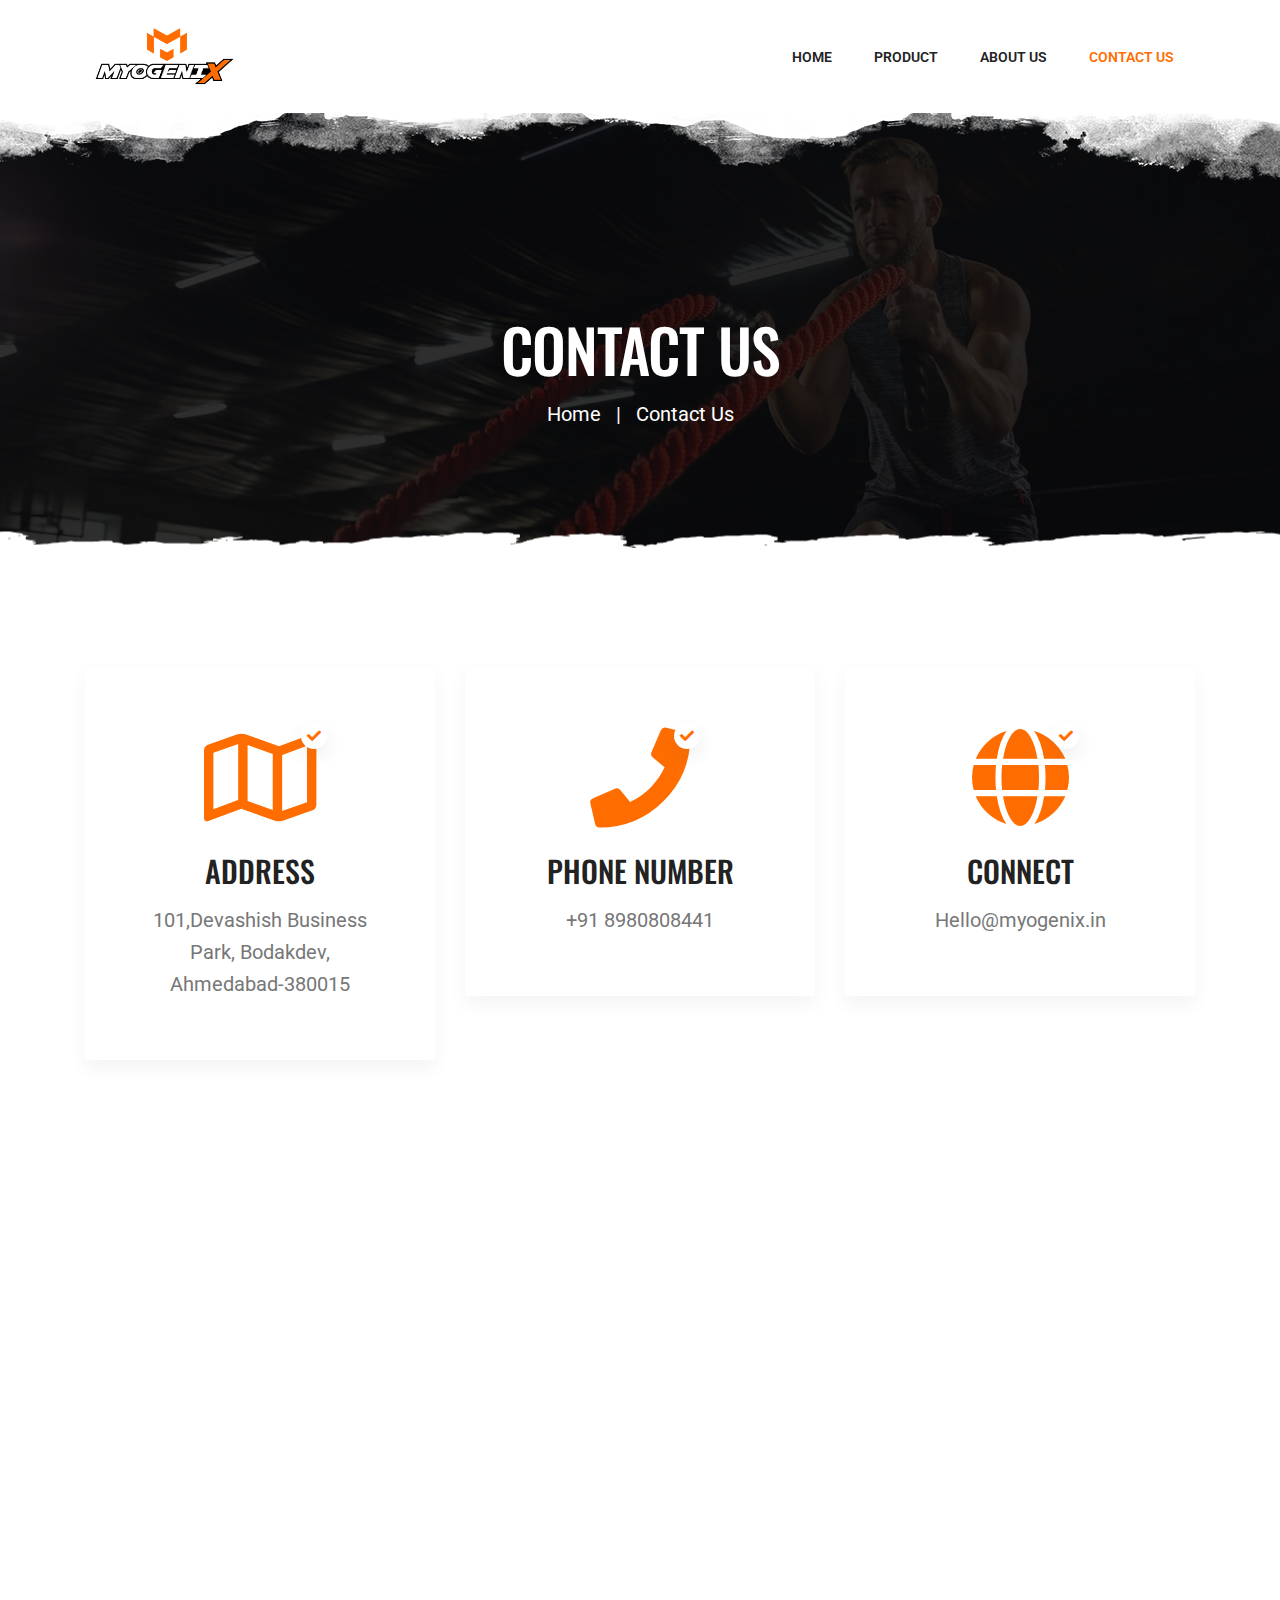
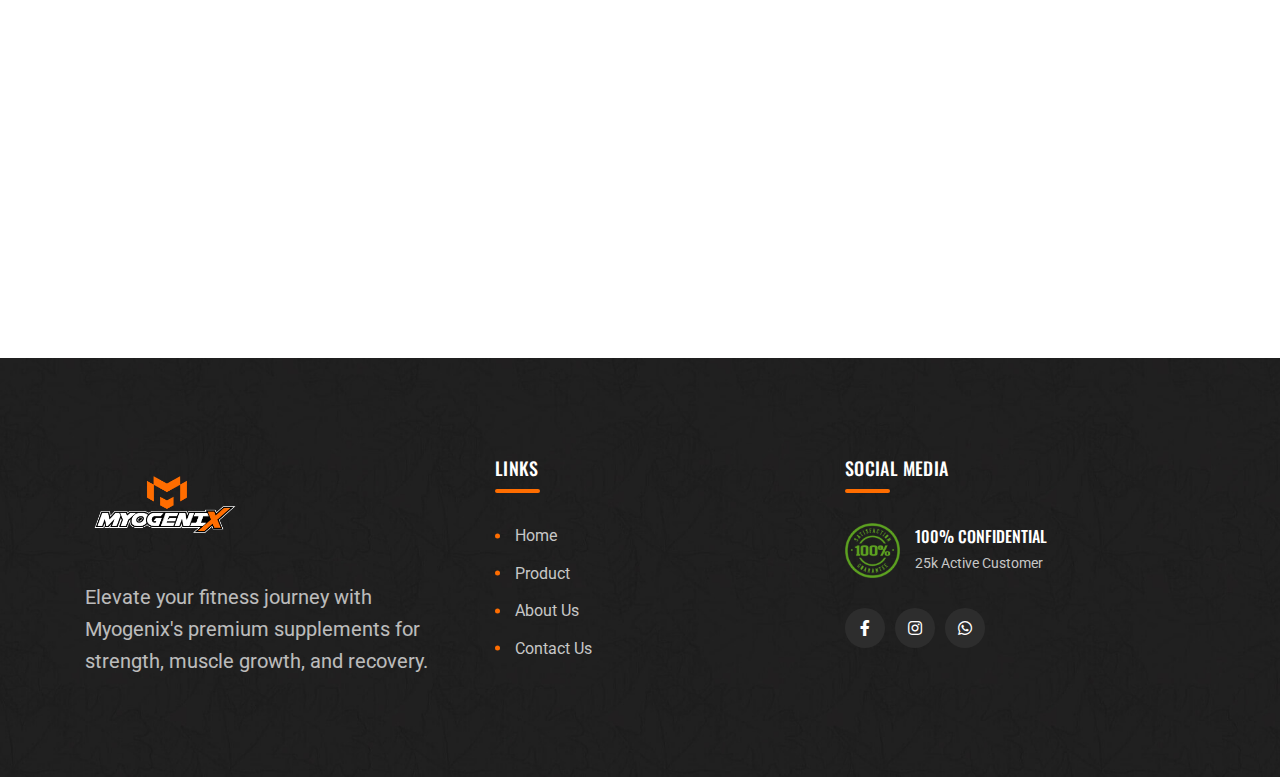
<file: contact-us.html>
<!DOCTYPE html>
<html class="no-js" lang="en">

<head>
    <meta charset="utf-8">
    <meta http-equiv="x-ua-compatible" content="ie=edge">
    <title>Contact Myogenix - Get in Touch for Support & Inquiries</title>
    <meta name="description"
        content="Reach out to Myogenix for customer support, product inquiries, and more. We're here to help!">
    <meta name="viewport" content="width=device-width, initial-scale=1">

    <link rel="shortcut icon" type="image/x-icon" href="images/logo-02.png">
    <link rel="stylesheet" href="css/bootstrap.min.css">
    <link rel="stylesheet" href="css/animate.min.css">
    <link rel="stylesheet" href="css/magnific-popup.css">
    <link rel="stylesheet" href="css/fontawesome-all.min.css">
    <link rel="stylesheet" href="css/flaticon.css">
    <link rel="stylesheet" href="css/jquery-ui.css">
    <link rel="stylesheet" href="css/odometer.css">
    <link rel="stylesheet" href="css/slick.css">
    <link rel="stylesheet" href="css/default.css">
    <link rel="stylesheet" href="css/style.css">
    <link rel="stylesheet" href="css/responsive.css">
</head>

<body>
    <div id="preloader">
        <div class="tg-cube-grid">
            <div class="tg-cube tg-cube1"></div>
            <div class="tg-cube tg-cube2"></div>
            <div class="tg-cube tg-cube3"></div>
            <div class="tg-cube tg-cube4"></div>
            <div class="tg-cube tg-cube5"></div>
            <div class="tg-cube tg-cube6"></div>
            <div class="tg-cube tg-cube7"></div>
            <div class="tg-cube tg-cube8"></div>
            <div class="tg-cube tg-cube9"></div>
        </div>
    </div>
    <button class="scroll-top scroll-to-target scroll-top-two" data-target="html">
        <i class="fas fa-angle-up"></i>
    </button>
    <header id="home">
        <div id="header-fixed-height"></div>
        <div id="sticky-header" class="tg-menu-area menu-area">
            <div class="container">
                <div class="row">
                    <div class="col-12">
                        <div class="mobile-nav-toggler"><i class="flaticon-layout"></i></div>
                        <div class="menu-wrap">
                            <nav class="menu-nav">
                                <div class="logo">
                                    <a href="index.html">
                                        <img src="images/logo-01.png" alt="Logo">
                                    </a>
                                </div>
                                <div class="navbar-wrap main-menu d-none d-xl-flex">
                                    <ul class="navigation">
                                        <li><a href="index.html" class="section-link">Home</a></li>
                                        <li><a href="index.html#supplement" class="section-link">Product</a></li>
                                        <li><a href="about-us.html" class="section-link">About Us</a></li>
                                        <li class="active"><a href="contact-us.html" class="section-link">Contact Us</a>
                                        </li>
                                    </ul>
                                </div>
                            </nav>
                        </div>
                    </div>
                </div>
            </div>
        </div>
    </header>
    <div class="mobile-menu">
        <nav class="menu-box">
            <div class="close-btn"><i class="fas fa-times"></i></div>
            <div class="nav-logo">
                <a href="index.html"><img src="images/logo-01.png" alt=""></a>
            </div>
            <div class="menu-outer">
            </div>
            <div class="social-links">
                <ul class="clearfix">
                    <li><a href="#"><i
                                class="fab fa-facebook-f"></i></a></li>
                    <li><a href="#"><i class="fab fa-instagram"></i></a></li>
                    <li><a
                            href="https://api.whatsapp.com/send?phone=+918980808441&text=Hello, I want to know more about your service."><i
                                class="fab fa-whatsapp"></i></a></li>
                </ul>
            </div>
        </nav>
    </div>
    <div class="menu-backdrop"></div>
    <main class="main-area fix">
        <section class="breadcrumb-area breadcrumb-bg">
            <div class="container">
                <div class="row justify-content-center">
                    <div class="col-xl-10">
                        <div class="breadcrumb-content text-center">
                            <h2 class="title">Contact Us</h2>
                            <nav aria-label="Breadcrumbs" class="breadcrumb-trail">
                                <ul class="breadcrumb">
                                    <li class="breadcrumb-item trail-item trail-begin">
                                        <a href="index.html"><span>Home</span></a>
                                    </li>
                                    <li class="breadcrumb-item trail-item trail-end"><span>Contact Us</span></li>
                                </ul>
                            </nav>
                        </div>
                    </div>
                </div>
            </div>
        </section>
        <section class="contact-area">  
            <div class="container">
                <div class="contact-box-wrapper">
                    <div class="row justify-content-center">
                        <div class="col-lg-4 col-md-6 col-sm-9">
                            <div class="contact-box">
                                <div class="contact-icon">
                                    <span class="overlay-icon"><i class="fas fa-check"></i></span>
                                    <i class="far fa-map"></i>
                                </div>
                                <div class="contact-content">
                                    <h5 class="title">Address</h5>
                                    <p class="contact-desc">101,Devashish Business Park, Bodakdev, Ahmedabad-380015</p>
                                </div>
                            </div>
                        </div>
                        <div class="col-lg-4 col-md-6 col-sm-9">
                            <div class="contact-box">
                                <div class="contact-icon">
                                    <span class="overlay-icon"><i class="fas fa-check"></i></span>
                                    <i class="fas fa-phone"></i>
                                </div>
                                <div class="contact-content">
                                    <h5 class="title">Phone Number</h5>
                                    <p class="contact-desc">+91 8980808441</p>
                                </div>
                            </div>
                        </div>
                        <div class="col-lg-4 col-md-6 col-sm-9">
                            <div class="contact-box">
                                <div class="contact-icon">
                                    <span class="overlay-icon"><i class="fas fa-check"></i></span>
                                    <i class="fas fa-globe"></i>
                                </div>
                                <div class="contact-content">
                                    <h5 class="title">Connect</h5>
                                    <p class="contact-desc">Hello@myogenix.in</p>
                                </div>
                            </div>
                        </div>
                    </div>
                </div>
            </div>
        </section>
        <section class="contact-form-area">
            <div class="container">
                <div class="row">
                    <div class="col-12">
                        <div id="contact-map">
                            <iframe
                                src="https://www.google.com/maps/embed?pb=!1m18!1m12!1m3!1d18225.270861501052!2d72.49887979555956!3d23.03008975019836!2m3!1f0!2f0!3f0!3m2!1i1024!2i768!4f13.1!3m3!1m2!1s0x395e9b37cdc3700d%3A0x918072645ba867cb!2sDevashish%20Business%20Park!5e1!3m2!1sen!2sin!4v1750657839296!5m2!1sen!2sin"
                                allowfullscreen="" loading="lazy" height="650"></iframe>
                        </div>
                    </div>
                </div>
            </div>
        </section>
    </main>
    <footer class="footer-style-two">
        <div class="footer-two-top-wrap">
            <div class="container">
                <div class="footer-two-widgets-wrap">
                    <div class="row justify-content-between">
                        <div class="col-xl-4 col-lg-4">
                            <div class="footer-widget">
                                <div class="footer-about">
                                    <div class="footer-logo logo">
                                        <a href="index.html"><img src="images/logo-01.png" alt="Logo"></a>
                                    </div>
                                    <div class="footer-text">
                                        <p>Elevate your fitness journey with Myogenix's premium supplements for
                                            strength, muscle growth, and recovery.</p>
                                    </div>
                                </div>
                            </div>
                        </div>
                        <div class="col-xl-4 col-lg-4">
                            <div class="footer-widget widget_nav_menu">
                                <h4 class="fw-title">links</h4>
                                <ul class="list-wrap">
                                    <li><a href="index.html">Home</a></li>
                                    <li><a href="index.html#supplement">Product</a></li>
                                    <li><a href="about-us.html">About Us</a></li>
                                    <li><a href="contact-us.html">Contact Us</a></li>
                                </ul>
                            </div>
                        </div>
                        <div class="col-xl-4 col-lg-4">
                            <div class="footer-widget">
                                <h4 class="fw-title">Social Media</h4>
                                <div class="footer-confidential-wrap">
                                    <div class="confidential-logo">
                                        <img src="images/satisfaction_img.png" alt="img">
                                    </div>
                                    <div class="confidential-content">
                                        <h4 class="con-title">100% Confidential</h4>
                                        <span>25k Active Customer</span>
                                    </div>
                                </div>
                                <div class="footer-social">
                                    <a href="#"><i
                                            class="fab fa-facebook-f"></i></a>
                                    <a href="#"><i class="fab fa-instagram"></i></a>
                                    <a
                                        href="https://api.whatsapp.com/send?phone=+918980808441&text=Hello, I want to know more about your service."><i
                                            class="fab fa-whatsapp"></i></a>
                                </div>
                            </div>
                        </div>
                    </div>
                </div>
            </div>
        </div>
    </footer>

    <!-- JS here -->
    <script src="js/jquery-3.6.0.min.js"></script>
    <script src="js/bootstrap.min.js"></script>
    <script src="js/isotope.pkgd.min.js"></script>
    <script src="js/imagesloaded.pkgd.min.js"></script>
    <script src="js/jquery.magnific-popup.min.js"></script>
    <script src="js/jquery.odometer.min.js"></script>
    <script src="js/jquery.appear.js"></script>
    <script src="js/jquery.paroller.min.js"></script>
    <script src="js/jquery.easypiechart.min.js"></script>
    <script src="js/jquery.inview.min.js"></script>
    <script src="js/jquery.easing.js"></script>
    <script src="js/jquery-ui.min.js"></script>
    <script src="js/svg-inject.min.js"></script>
    <script src="js/jarallax.min.js"></script>
    <script src="js/slick.min.js"></script>
    <script src="js/validator.js"></script>
    <script src="js/ajax-form.js"></script>
    <script src="js/wow.min.js"></script>
    <script src="js/main.js"></script>
    <script>
        SVGInject(document.querySelectorAll("img.injectable"));
    </script>


</body>

</html>
</file>
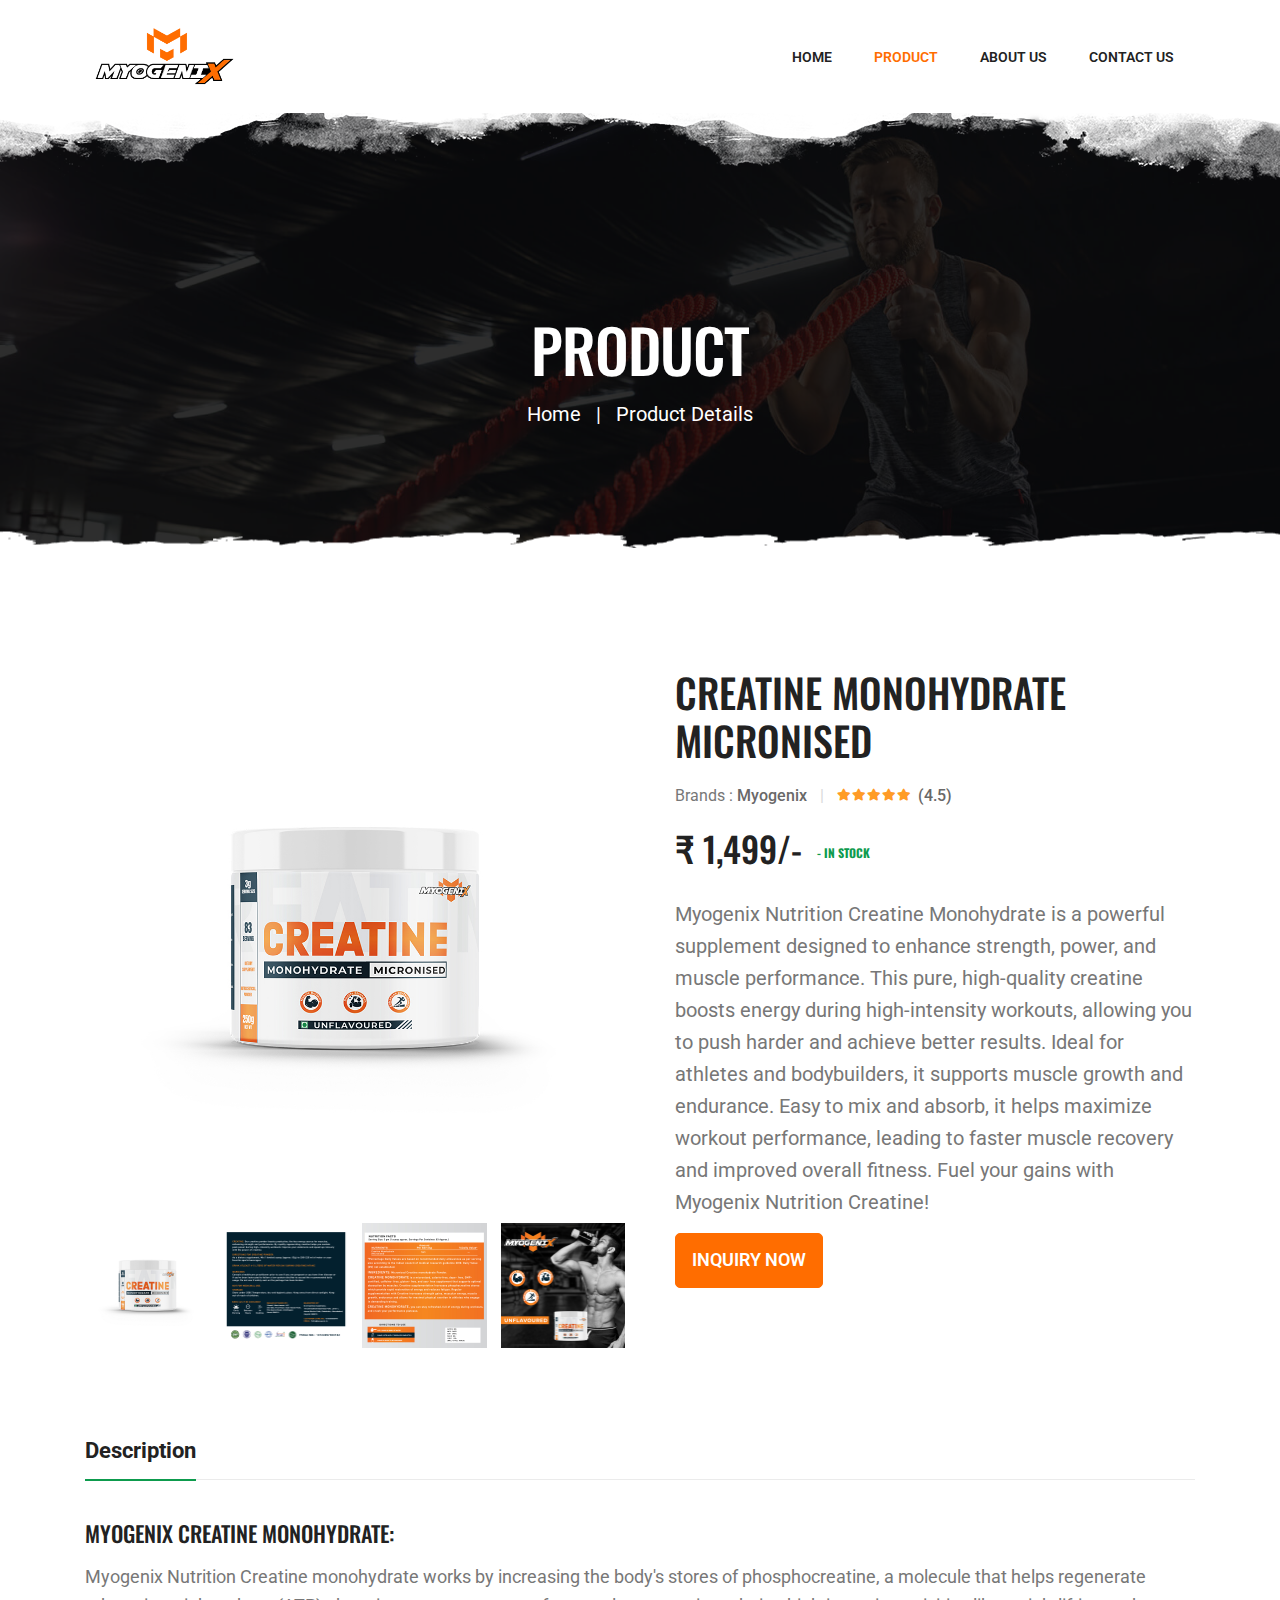
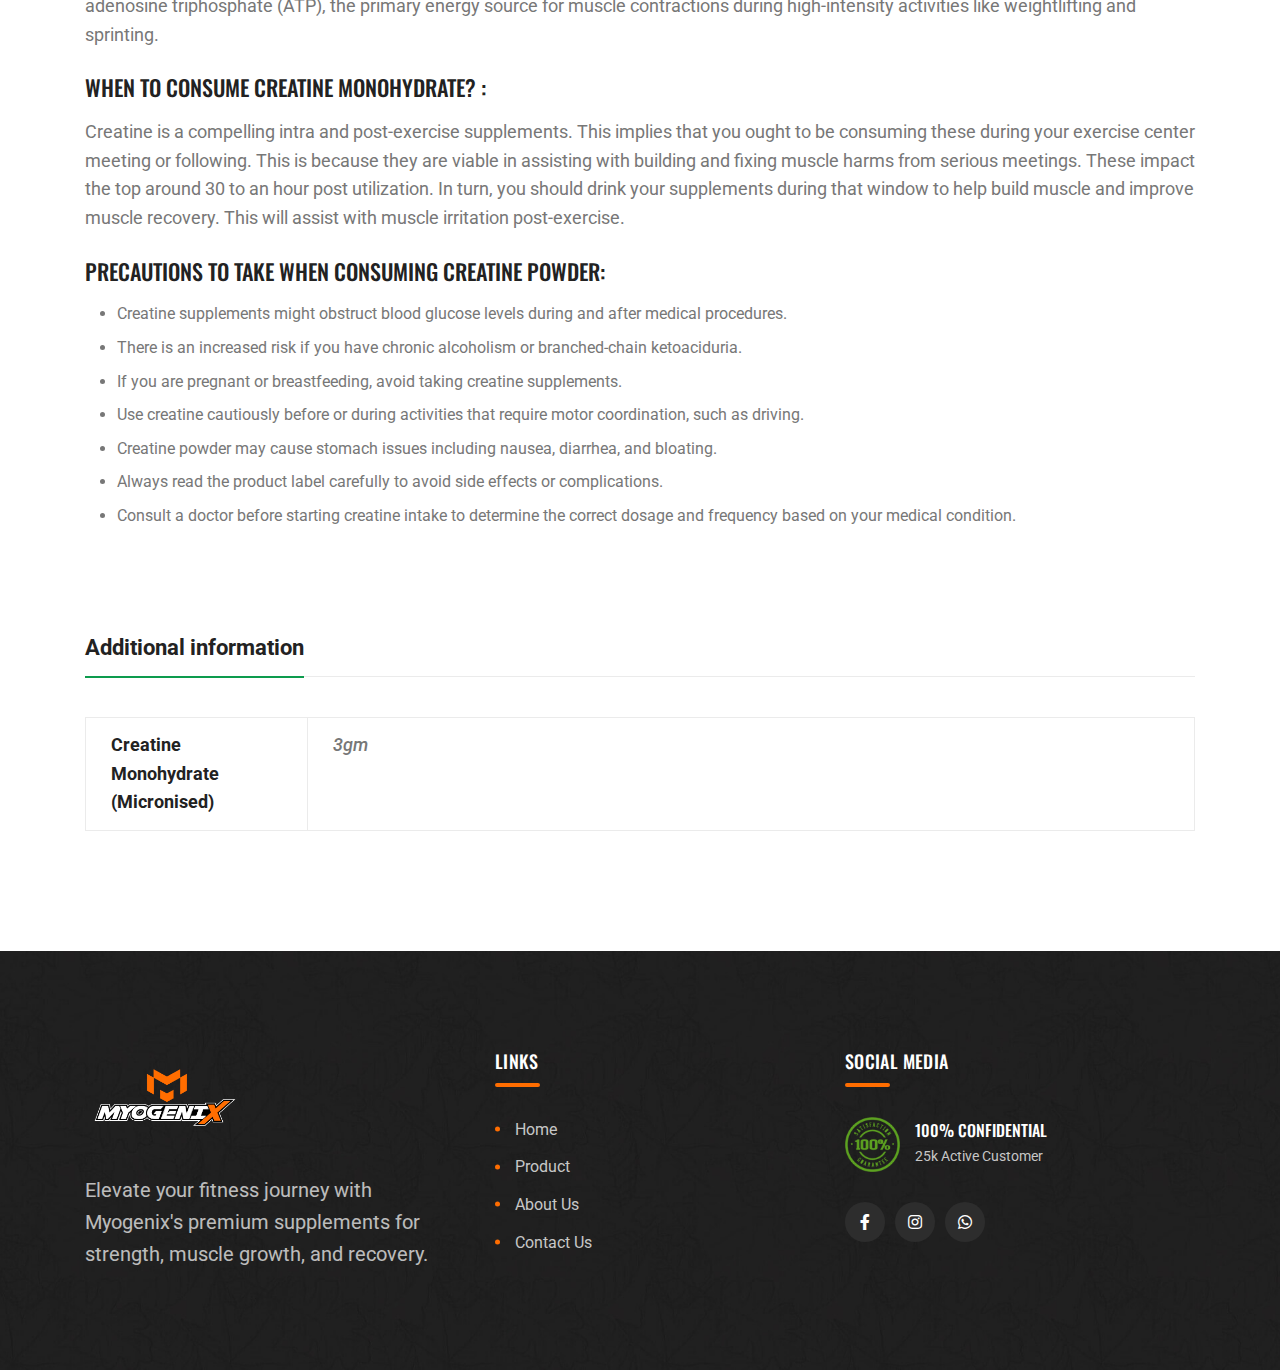
<file: creatine.html>
<!DOCTYPE html>
<html class="no-js" lang="en">

<head>
    <meta charset="utf-8">
    <meta http-equiv="x-ua-compatible" content="ie=edge">
    <title>Myogenix Creatine Monohydrate Micronised</title>
    <meta name="description"
        content="Enhance energy and strength with Myogenix Creatine Monohydrate Micronised, packed with high-quality protein for optimal performance.">
    <meta name="viewport" content="width=device-width, initial-scale=1">

    <link rel="shortcut icon" type="image/x-icon" href="images/logo-02.png">
    <link rel="stylesheet" href="css/bootstrap.min.css">
    <link rel="stylesheet" href="css/animate.min.css">
    <link rel="stylesheet" href="css/magnific-popup.css">
    <link rel="stylesheet" href="css/fontawesome-all.min.css">
    <link rel="stylesheet" href="css/flaticon.css">
    <link rel="stylesheet" href="css/jquery-ui.css">
    <link rel="stylesheet" href="css/odometer.css">
    <link rel="stylesheet" href="css/slick.css">
    <link rel="stylesheet" href="css/default.css">
    <link rel="stylesheet" href="css/style.css">
    <link rel="stylesheet" href="css/responsive.css">
</head>

<body>
    <div id="preloader">
        <div class="tg-cube-grid">
            <div class="tg-cube tg-cube1"></div>
            <div class="tg-cube tg-cube2"></div>
            <div class="tg-cube tg-cube3"></div>
            <div class="tg-cube tg-cube4"></div>
            <div class="tg-cube tg-cube5"></div>
            <div class="tg-cube tg-cube6"></div>
            <div class="tg-cube tg-cube7"></div>
            <div class="tg-cube tg-cube8"></div>
            <div class="tg-cube tg-cube9"></div>
        </div>
    </div>
    <button class="scroll-top scroll-to-target scroll-top-two" data-target="html">
        <i class="fas fa-angle-up"></i>
    </button>
    <header id="home">
        <div id="header-fixed-height"></div>
        <div id="sticky-header" class="tg-menu-area menu-area">
            <div class="container">
                <div class="row">
                    <div class="col-12">
                        <div class="mobile-nav-toggler"><i class="flaticon-layout"></i></div>
                        <div class="menu-wrap">
                            <nav class="menu-nav">
                                <div class="logo">
                                    <a href="index.html">
                                        <img src="images/logo-01.png" alt="Logo">
                                    </a>
                                </div>
                                <div class="navbar-wrap main-menu d-none d-xl-flex">
                                    <ul class="navigation">
                                        <li><a href="index.html" class="section-link">Home</a></li>
                                        <li class="active"><a href="index.html#supplement"
                                                class="section-link">Product</a></li>
                                        <li><a href="about-us.html" class="section-link">About Us</a></li>
                                        <li><a href="contact-us.html" class="section-link">Contact Us</a></li>
                                    </ul>
                                </div>
                            </nav>
                        </div>
                    </div>
                </div>
            </div>
        </div>
    </header>
    <div class="mobile-menu">
        <nav class="menu-box">
            <div class="close-btn"><i class="fas fa-times"></i></div>
            <div class="nav-logo">
                <a href="index.html"><img src="images/logo-01.png" alt=""></a>
            </div>
            <div class="menu-outer">
            </div>
            <div class="social-links">
                <ul class="clearfix">
                    <li><a href="#"><i class="fab fa-facebook-f"></i></a></li>
                    <li><a href="#"><i class="fab fa-instagram"></i></a></li>
                    <li><a
                            href="https://api.whatsapp.com/send?phone=+918980808441&text=Hello, I want to know more about your service."><i
                                class="fab fa-whatsapp"></i></a></li>
                </ul>
            </div>
        </nav>
    </div>
    <div class="menu-backdrop"></div>
    <main class="main-area fix">
        <section class="breadcrumb-area breadcrumb-bg">
            <div class="container">
                <div class="row justify-content-center">
                    <div class="col-xl-10">
                        <div class="breadcrumb-content text-center">
                            <h2 class="title">Product</h2>
                            <nav aria-label="Breadcrumbs" class="breadcrumb-trail">
                                <ul class="breadcrumb">
                                    <li class="breadcrumb-item trail-item trail-begin">
                                        <a href="index.html"><span>Home</span></a>
                                    </li>
                                    <li class="breadcrumb-item trail-item trail-end"><span>Product Details</span></li>
                                </ul>
                            </nav>
                        </div>
                    </div>
                </div>
            </div>
        </section>
        <section class="inner-shop-details-area">
            <div class="container">
                <div class="row">
                    <div class="col-lg-6">
                        <div class="inner-shop-details-flex-wrap">
                            <div class="inner-shop-details-img-wrap">
                                <div class="tab-content" id="myTabContent">
                                    <div class="tab-pane show active" id="item-one" role="tabpanel"
                                        aria-labelledby="item-one-tab">
                                        <div class="inner-shop-details-img">
                                            <img src="images/creatine/01.jpg" alt="img">
                                        </div>
                                    </div>
                                    <div class="tab-pane" id="item-two" role="tabpanel" aria-labelledby="item-two-tab">
                                        <div class="inner-shop-details-img">
                                            <img src="images/creatine/02.jpg" alt="img">
                                        </div>
                                    </div>
                                    <div class="tab-pane" id="item-three" role="tabpanel"
                                        aria-labelledby="item-three-tab">
                                        <div class="inner-shop-details-img">
                                            <img src="images/creatine/03.jpg" alt="img">
                                        </div>
                                    </div>
                                    <div class="tab-pane" id="item-four" role="tabpanel"
                                        aria-labelledby="item-four-tab">
                                        <div class="inner-shop-details-img">
                                            <img src="images/creatine/04.jpg" alt="img">
                                        </div>
                                    </div>
                                </div>
                            </div>
                            <div class="inner-shop-details-nav-wrap">
                                <ul class="nav nav-tabs" id="myTab" role="tablist">
                                    <li class="nav-item" role="presentation">
                                        <a href="#" class="nav-link active" id="item-one-tab" data-bs-toggle="tab"
                                            data-bs-target="#item-one" role="tab" aria-controls="item-one"
                                            aria-selected="true"><img src="images/creatine/01.jpg"
                                                alt=""></a>
                                    </li>
                                    <li class="nav-item" role="presentation">
                                        <a href="#" class="nav-link" id="item-two-tab" data-bs-toggle="tab"
                                            data-bs-target="#item-two" role="tab" aria-controls="item-two"
                                            aria-selected="false"><img src="images/creatine/02.jpg"
                                                alt=""></a>
                                    </li>
                                    <li class="nav-item" role="presentation">
                                        <a href="#" class="nav-link" id="item-three-tab" data-bs-toggle="tab"
                                            data-bs-target="#item-three" role="tab" aria-controls="item-three"
                                            aria-selected="false"><img src="images/creatine/03.jpg"
                                                alt=""></a>
                                    </li>
                                    <li class="nav-item" role="presentation">
                                        <a href="#" class="nav-link" id="item-four-tab" data-bs-toggle="tab"
                                            data-bs-target="#item-four" role="tab" aria-controls="item-four"
                                            aria-selected="false"><img src="images/creatine/04.jpg"
                                                alt=""></a>
                                    </li>
                                </ul>
                            </div>
                        </div>
                    </div>
                    <div class="col-lg-6">
                        <div class="inner-shop-details-content">
                            <h4 class="title">Creatine Monohydrate Micronised</h4>
                            <div class="inner-shop-details-meta">
                                <ul class="list-wrap">
                                    <li>Brands : <a href="shop.html">Myogenix</a></li>
                                    <li class="inner-shop-details-review">
                                        <div class="rating">
                                            <i class="fas fa-star"></i>
                                            <i class="fas fa-star"></i>
                                            <i class="fas fa-star"></i>
                                            <i class="fas fa-star"></i>
                                            <i class="fas fa-star"></i>
                                        </div>
                                        <span>(4.5)</span>
                                    </li>
                                </ul>
                            </div>
                            <div class="inner-shop-details-price">
                                <h2 class="price">₹ 1,499/-</h2>
                                <h5 class="stock-status">- IN Stock</h5>
                            </div>
                            <p>Myogenix Nutrition Creatine Monohydrate is a powerful supplement designed to enhance
                                strength, power, and muscle performance. This pure, high-quality creatine boosts energy
                                during high-intensity workouts, allowing you to push harder and achieve better results.
                                Ideal for athletes and bodybuilders, it supports muscle growth and endurance. Easy to
                                mix and absorb, it helps maximize workout performance, leading to faster muscle recovery
                                and improved overall fitness. Fuel your gains with Myogenix Nutrition Creatine!</p>
                            <div class="inner-shop-perched-info">
                                <a href="https://api.whatsapp.com/send?phone=+918980808441&text=Hello, I want to know more about Creatine."
                                    class="cart-btn">Inquiry Now</a>
                            </div>
                        </div>
                    </div>
                </div>
                <div class="row">
                    <div class="col-12">
                        <div class="product-desc-wrap">
                            <ul class="nav nav-tabs" id="myTabTwo" role="tablist">
                                <li class="nav-item">
                                    <a href="#" class="nav-link active" id="description-tab" data-bs-toggle="tab"
                                        data-bs-target="#description" role="tab" aria-controls="description"
                                        aria-selected="true">Description</a>
                                </li>
                            </ul>
                            <div class="tab-content" id="myTabContentTwo">
                                <div class="tab-pane fade show active" id="description" role="tabpanel"
                                    aria-labelledby="description-tab">
                                    <div class="product-desc-content">
                                        <h4 class="title"> Myogenix Creatine Monohydrate:</h4>
                                        <p>Myogenix Nutrition Creatine monohydrate works by increasing the body's stores
                                            of phosphocreatine, a molecule that helps regenerate adenosine triphosphate
                                            (ATP), the primary energy source for muscle contractions during
                                            high-intensity activities like weightlifting and sprinting.
                                        </p>

                                        <h4 class="title">When To Consume Creatine Monohydrate? :</h4>
                                        <p>Creatine is a compelling intra and post-exercise supplements. This implies
                                            that you ought to be consuming these during your exercise center meeting or
                                            following. This is because they are viable in assisting with building and
                                            fixing muscle harms from serious meetings. These impact the top around 30 to
                                            an hour post utilization. In turn, you should drink your supplements during
                                            that window to help build muscle and improve muscle recovery. This will
                                            assist with muscle irritation post-exercise.</p>

                                        <h4 class="title mt-4">Precautions To Take When Consuming Creatine Powder:</h4>
                                        <ul>
                                            <li class="mb-2">Creatine supplements might obstruct blood glucose levels during and
                                                after medical procedures.</li>
                                            <li class="mb-2">There is an increased risk if you have chronic alcoholism or
                                                branched-chain ketoaciduria.</li>
                                            <li class="mb-2">If you are pregnant or breastfeeding, avoid taking creatine supplements.
                                            </li>
                                            <li class="mb-2">Use creatine cautiously before or during activities that require motor
                                                coordination, such as driving.</li>
                                            <li class="mb-2">Creatine powder may cause stomach issues including nausea, diarrhea, and
                                                bloating.</li>
                                            <li class="mb-2">Always read the product label carefully to avoid side effects or
                                                complications.</li>
                                            <li class="mb-2">Consult a doctor before starting creatine intake to determine the
                                                correct dosage and frequency based on your medical condition.</li>
                                        </ul>

                                    </div>
                                </div>
                            </div>
                        </div>
                    </div>
                </div>
                <div class="row">
                    <div class="col-12">
                        <div class="product-desc-wrap">
                            <ul class="nav nav-tabs" id="myTabTwo" role="tablist">
                                <li class="nav-item">
                                    <a href="#" class="nav-link active" id="information-tab" data-bs-toggle="tab"
                                        data-bs-target="#information" role="tab" aria-controls="information"
                                        aria-selected="false">Additional information</a>
                                </li>
                            </ul>
                            <div class="tab-content" id="myTabContentTwo">
                                <div class="tab-pane fade show active" id="information" role="tabpanel"
                                    aria-labelledby="information-tab">
                                    <div class="product-desc-content">
                                        <table class="table table-sm">
                                            <tbody>
                                                <tr>
                                                    <th scope="row">Creatine Monohydrate (Micronised)</th>
                                                    <td>3gm</td>
                                                </tr>

                                            </tbody>
                                        </table>
                                    </div>
                                </div>
                            </div>
                        </div>
                    </div>
                </div>
            </div>
        </section>
    </main>
    <footer class="footer-style-two">
        <div class="footer-two-top-wrap">
            <div class="container">
                <div class="footer-two-widgets-wrap">
                    <div class="row justify-content-between">
                        <div class="col-xl-4 col-lg-4">
                            <div class="footer-widget">
                                <div class="footer-about">
                                    <div class="footer-logo logo">
                                        <a href="index.html"><img src="images/logo-01.png" alt="Logo"></a>
                                    </div>
                                    <div class="footer-text">
                                        <p>Elevate your fitness journey with Myogenix's premium supplements for
                                            strength, muscle growth, and recovery.</p>
                                    </div>
                                </div>
                            </div>
                        </div>
                        <div class="col-xl-4 col-lg-4">
                            <div class="footer-widget widget_nav_menu">
                                <h4 class="fw-title">links</h4>
                                <ul class="list-wrap">
                                    <li><a href="index.html">Home</a></li>
                                    <li><a href="index.html#supplement">Product</a></li>
                                    <li><a href="about-us.html">About Us</a></li>
                                    <li><a href="contact-us.html">Contact Us</a></li>
                                </ul>
                            </div>
                        </div>
                        <div class="col-xl-4 col-lg-4">
                            <div class="footer-widget">
                                <h4 class="fw-title">Social Media</h4>
                                <div class="footer-confidential-wrap">
                                    <div class="confidential-logo">
                                        <img src="images/satisfaction_img.png" alt="img">
                                    </div>
                                    <div class="confidential-content">
                                        <h4 class="con-title">100% Confidential</h4>
                                        <span>25k Active Customer</span>
                                    </div>
                                </div>
                                <div class="footer-social">
                                    <a href="#"><i class="fab fa-facebook-f"></i></a>
                                    <a href="#"><i class="fab fa-instagram"></i></a>
                                    <a
                                        href="https://api.whatsapp.com/send?phone=+918980808441&text=Hello, I want to know more about your service."><i
                                            class="fab fa-whatsapp"></i></a>
                                </div>
                            </div>
                        </div>
                    </div>
                </div>
            </div>
        </div>
    </footer>

    <!-- JS here -->
    <script src="js/jquery-3.6.0.min.js"></script>
    <script src="js/bootstrap.min.js"></script>
    <script src="js/isotope.pkgd.min.js"></script>
    <script src="js/imagesloaded.pkgd.min.js"></script>
    <script src="js/jquery.magnific-popup.min.js"></script>
    <script src="js/jquery.odometer.min.js"></script>
    <script src="js/jquery.appear.js"></script>
    <script src="js/jquery.paroller.min.js"></script>
    <script src="js/jquery.easypiechart.min.js"></script>
    <script src="js/jquery.inview.min.js"></script>
    <script src="js/jquery.easing.js"></script>
    <script src="js/jquery-ui.min.js"></script>
    <script src="js/svg-inject.min.js"></script>
    <script src="js/jarallax.min.js"></script>
    <script src="js/slick.min.js"></script>
    <script src="js/validator.js"></script>
    <script src="js/ajax-form.js"></script>
    <script src="js/wow.min.js"></script>
    <script src="js/main.js"></script>
    <script>
        SVGInject(document.querySelectorAll("img.injectable"));
    </script>


</body>

</html>
</file>
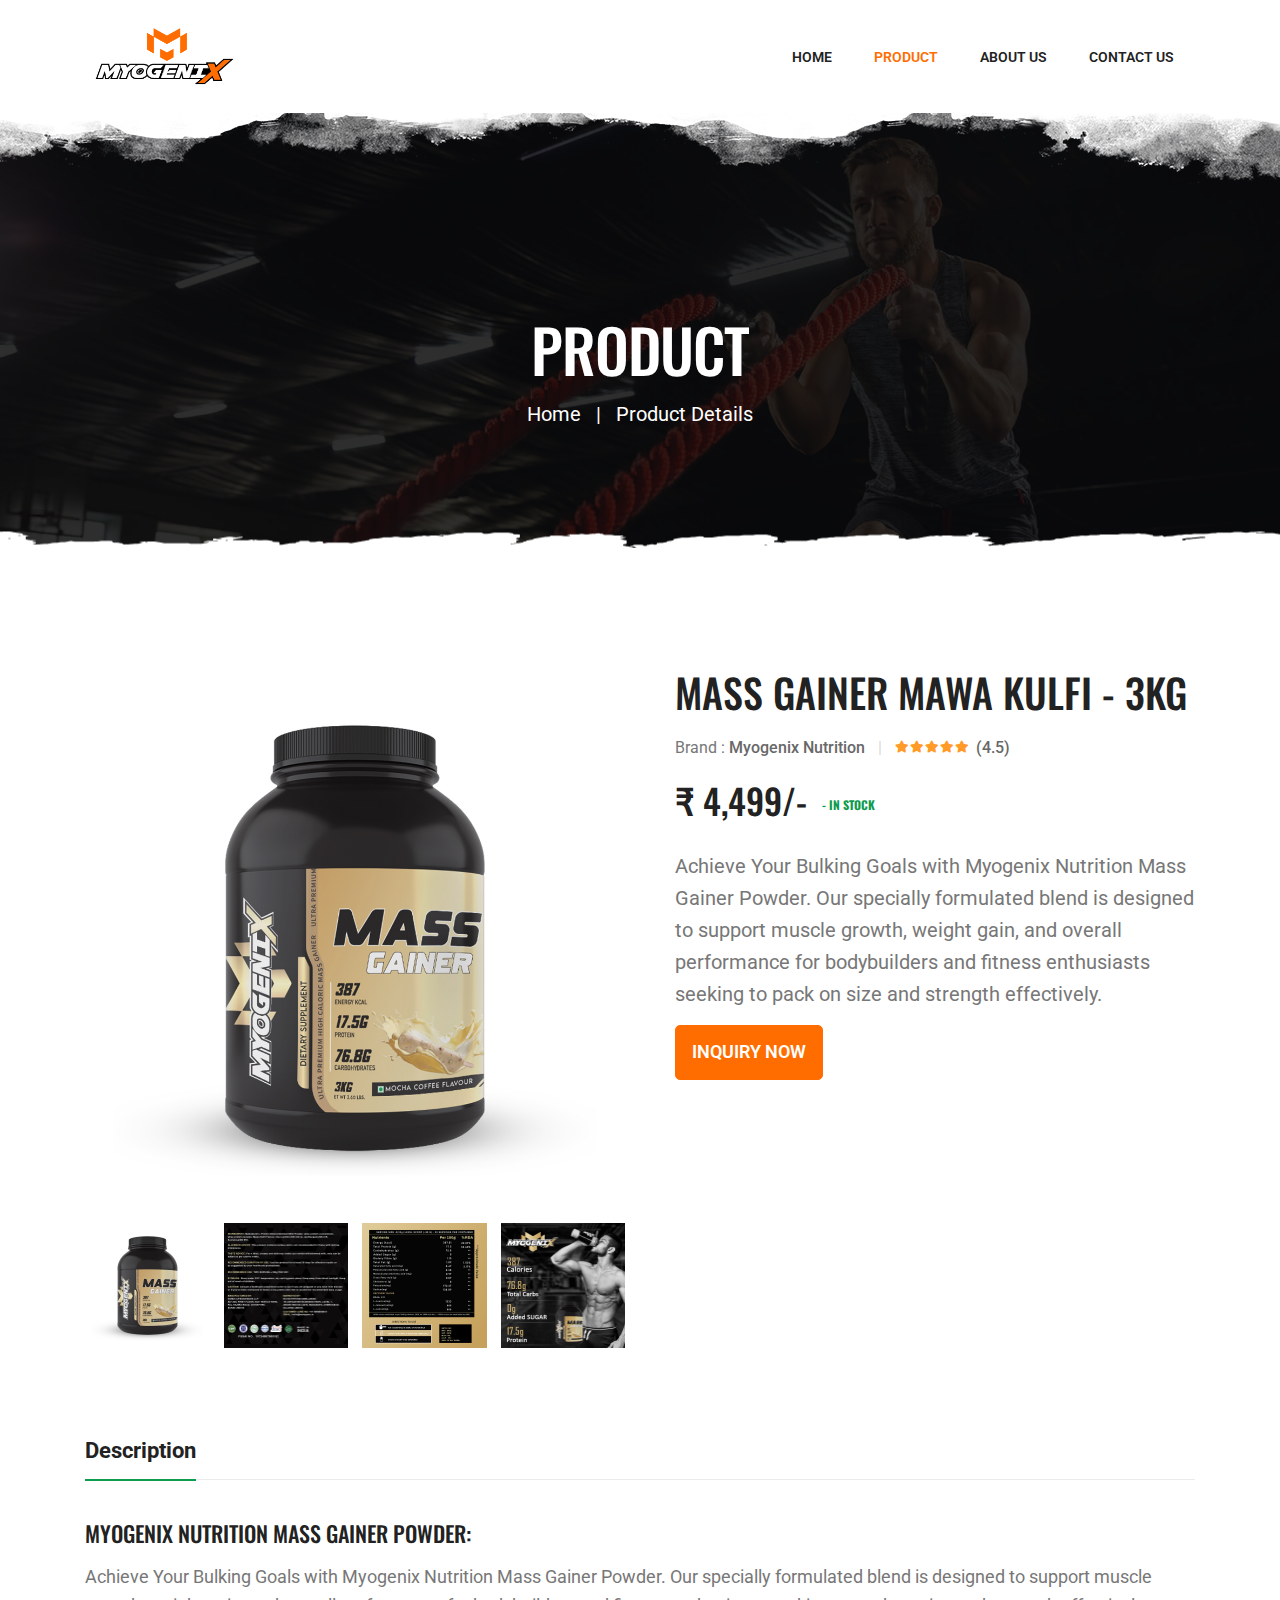
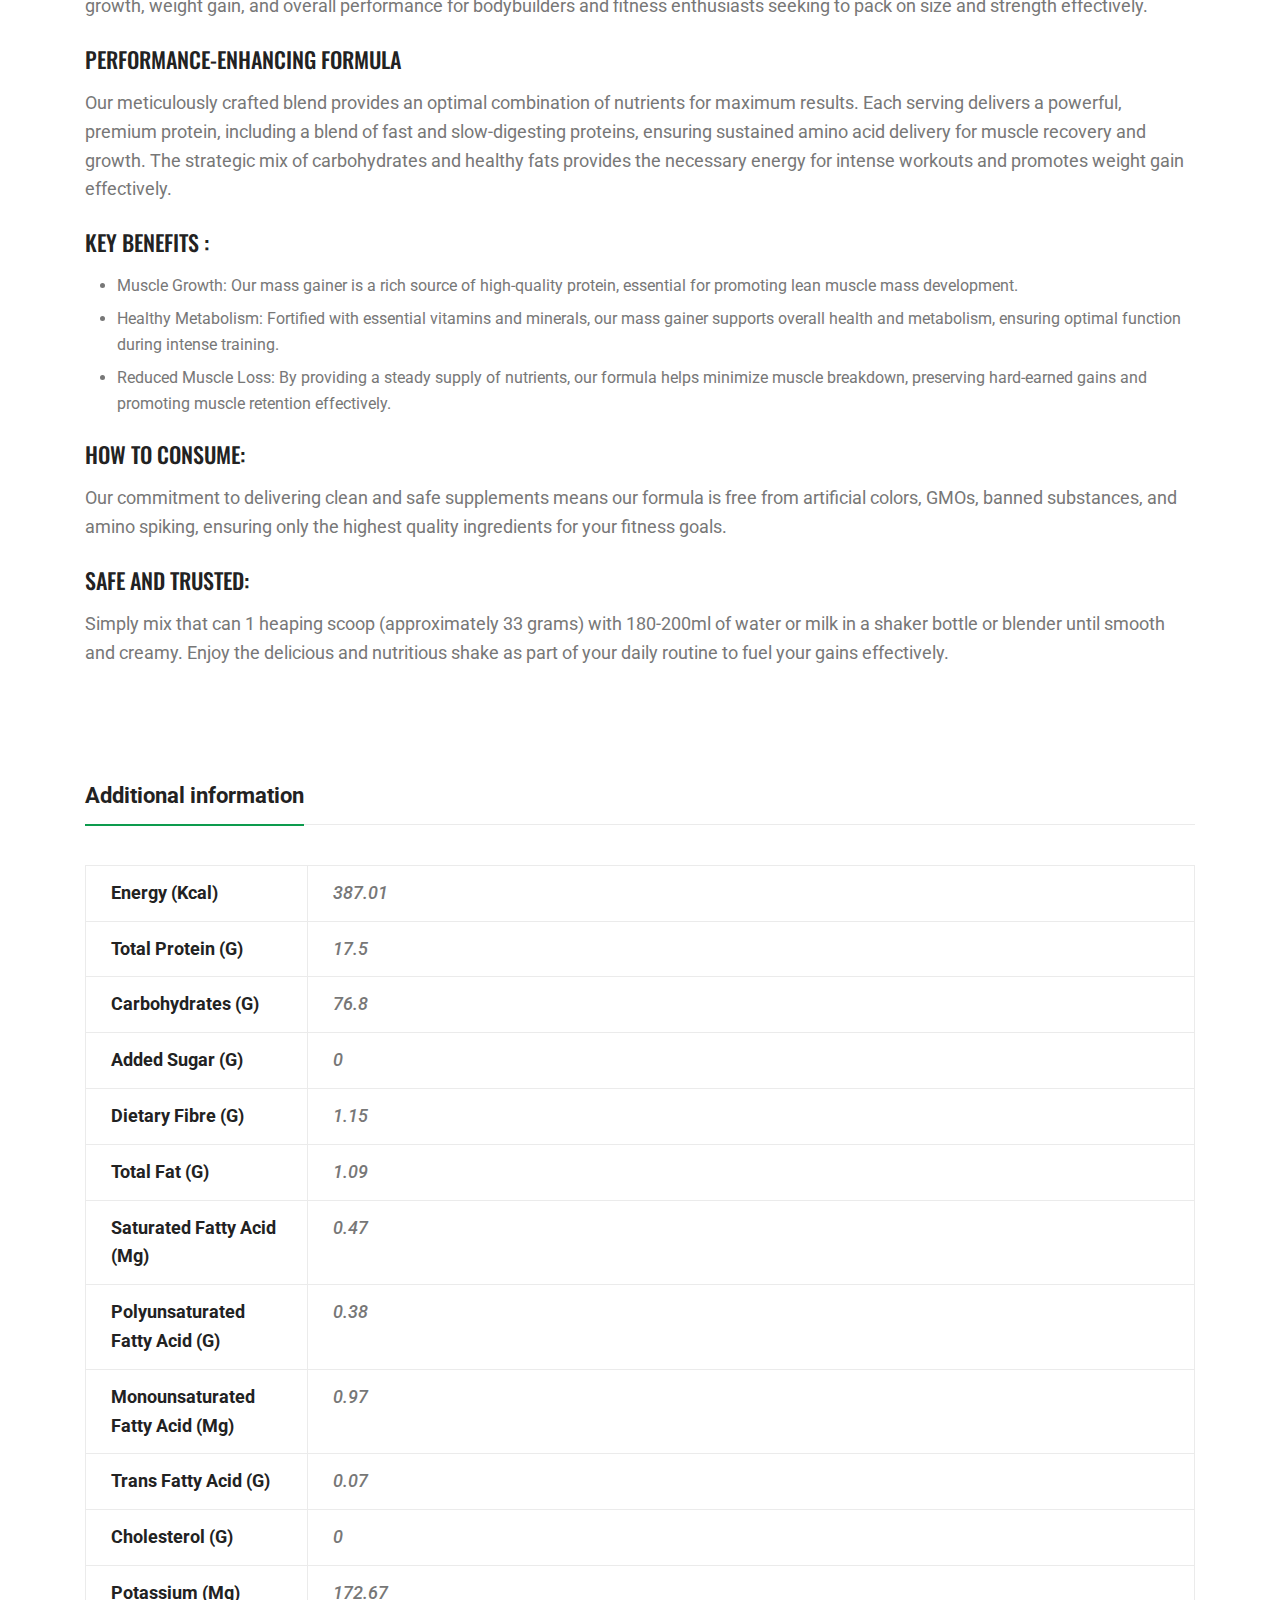
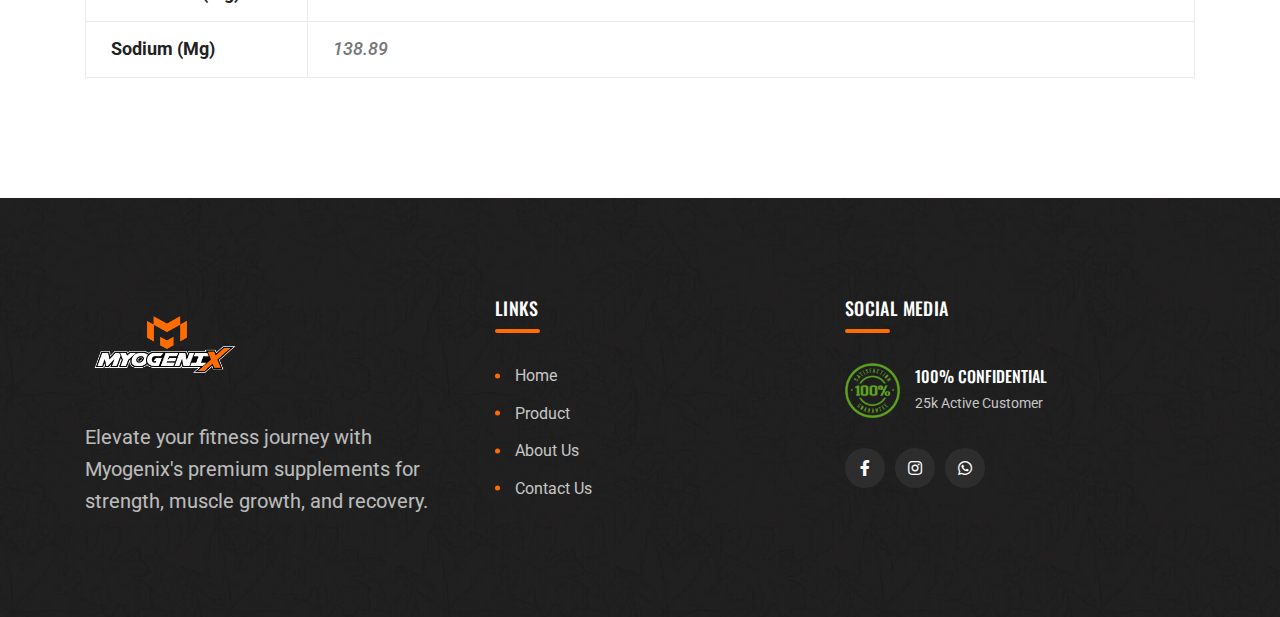
<file: mass-gainer-3kg-mawa-kulfi.html>
<!DOCTYPE html>
<html class="no-js" lang="en">

<head>
  <meta charset="utf-8" />
  <meta http-equiv="x-ua-compatible" content="ie=edge" />
  <title>Myogenix Nutrition mass gainer 3kg - Build & Recover Fast</title>
  <meta name="description"
    content="Fuel muscle growth and speed up recovery with Myogenix Nutrition mass gainer 3kg, packed with high-quality protein." />
  <meta name="viewport" content="width=device-width, initial-scale=1" />

  <link rel="shortcut icon" type="image/x-icon" href="images/logo-02.png" />
  <link rel="stylesheet" href="css/bootstrap.min.css" />
  <link rel="stylesheet" href="css/animate.min.css" />
  <link rel="stylesheet" href="css/magnific-popup.css" />
  <link rel="stylesheet" href="css/fontawesome-all.min.css" />
  <link rel="stylesheet" href="css/flaticon.css" />
  <link rel="stylesheet" href="css/jquery-ui.css" />
  <link rel="stylesheet" href="css/odometer.css" />
  <link rel="stylesheet" href="css/slick.css" />
  <link rel="stylesheet" href="css/default.css" />
  <link rel="stylesheet" href="css/style.css" />
  <link rel="stylesheet" href="css/responsive.css" />
</head>

<body>
  <div id="preloader">
    <div class="tg-cube-grid">
      <div class="tg-cube tg-cube1"></div>
      <div class="tg-cube tg-cube2"></div>
      <div class="tg-cube tg-cube3"></div>
      <div class="tg-cube tg-cube4"></div>
      <div class="tg-cube tg-cube5"></div>
      <div class="tg-cube tg-cube6"></div>
      <div class="tg-cube tg-cube7"></div>
      <div class="tg-cube tg-cube8"></div>
      <div class="tg-cube tg-cube9"></div>
    </div>
  </div>
  <button class="scroll-top scroll-to-target scroll-top-two" data-target="html">
    <i class="fas fa-angle-up"></i>
  </button>
  <header id="home">
    <div id="header-fixed-height"></div>
    <div id="sticky-header" class="tg-menu-area menu-area">
      <div class="container">
        <div class="row">
          <div class="col-12">
            <div class="mobile-nav-toggler"><i class="flaticon-layout"></i></div>
            <div class="menu-wrap">
              <nav class="menu-nav">
                <div class="logo">
                  <a href="index.html">
                    <img src="images/logo-01.png" alt="Logo">
                  </a>
                </div>
                <div class="navbar-wrap main-menu d-none d-xl-flex">
                  <ul class="navigation">
                    <li><a href="index.html" class="section-link">Home</a></li>
                    <li class="active"><a href="index.html#supplement" class="section-link">Product</a></li>
                    <li><a href="about-us.html" class="section-link">About Us</a></li>
                    <li><a href="contact-us.html" class="section-link">Contact Us</a></li>
                  </ul>
                </div>
              </nav>
            </div>
          </div>
        </div>
      </div>
    </div>
  </header>
  <div class="mobile-menu">
    <nav class="menu-box">
      <div class="close-btn"><i class="fas fa-times"></i></div>
      <div class="nav-logo">
        <a href="index.html"><img src="images/logo-01.png" alt="" /></a>
      </div>
      <div class="menu-outer"></div>
      <div class="social-links">
        <ul class="clearfix">
          <li>
            <a href="#"><i class="fab fa-facebook-f"></i></a>
          </li>
          <li>
            <a href="https://www.instagram.com/tejas_katara_since1985?igsh=MW10dHhibDd2YnRjcQ=="><i
                class="fab fa-instagram"></i></a>
          </li>
          <li>
            <a
              href="https://api.whatsapp.com/send?phone=+916351696396&text=Hello, I want to know more about your service."><i
                class="fab fa-whatsapp"></i></a>
          </li>
        </ul>
      </div>
    </nav>
  </div>
  <div class="menu-backdrop"></div>
  <main class="main-area fix">
    <section class="breadcrumb-area breadcrumb-bg">
      <div class="container">
        <div class="row justify-content-center">
          <div class="col-xl-10">
            <div class="breadcrumb-content text-center">
              <h2 class="title">Product</h2>
              <nav aria-label="Breadcrumbs" class="breadcrumb-trail">
                <ul class="breadcrumb">
                  <li class="breadcrumb-item trail-item trail-begin">
                    <a href="index.html"><span>Home</span></a>
                  </li>
                  <li class="breadcrumb-item trail-item trail-end">
                    <span>Product Details</span>
                  </li>
                </ul>
              </nav>
            </div>
          </div>
        </div>
      </div>
    </section>
    <section class="inner-shop-details-area">
      <div class="container">
        <div class="row">
          <!-- Left: Product Images -->
          <div class="col-lg-6">
            <div class="inner-shop-details-flex-wrap">
              <div class="inner-shop-details-img-wrap">
                <div class="tab-content" id="myTabContent">
                  <div class="tab-pane show active" id="item-one" role="tabpanel" aria-labelledby="item-one-tab">
                    <div class="inner-shop-details-img">
                      <img src="images/mass-gainer/01.jpg" alt="img">
                    </div>
                  </div>
                  <div class="tab-pane" id="item-two" role="tabpanel" aria-labelledby="item-two-tab">
                    <div class="inner-shop-details-img">
                      <img src="images/mass-gainer/02.jpg" alt="img">
                    </div>
                  </div>
                  <div class="tab-pane" id="item-three" role="tabpanel" aria-labelledby="item-three-tab">
                    <div class="inner-shop-details-img">
                      <img src="images/mass-gainer/03.jpg" alt="img">
                    </div>
                  </div>
                  <div class="tab-pane" id="item-four" role="tabpanel" aria-labelledby="item-four-tab">
                    <div class="inner-shop-details-img">
                      <img src="images/mass-gainer/04.jpg" alt="img">
                    </div>
                  </div>
                </div>
              </div>
              <div class="inner-shop-details-nav-wrap">
                <ul class="nav nav-tabs" id="myTab" role="tablist">
                  <li class="nav-item" role="presentation">
                    <a href="#" class="nav-link active" id="item-one-tab" data-bs-toggle="tab"
                      data-bs-target="#item-one" role="tab" aria-controls="item-one" aria-selected="true"><img
                        src="images/mass-gainer/01.jpg" alt=""></a>
                  </li>
                  <li class="nav-item" role="presentation">
                    <a href="#" class="nav-link" id="item-two-tab" data-bs-toggle="tab" data-bs-target="#item-two"
                      role="tab" aria-controls="item-two" aria-selected="false"><img
                        src="images/mass-gainer/02.jpg" alt=""></a>
                  </li>
                  <li class="nav-item" role="presentation">
                    <a href="#" class="nav-link" id="item-three-tab" data-bs-toggle="tab" data-bs-target="#item-three"
                      role="tab" aria-controls="item-three" aria-selected="false"><img
                        src="images/mass-gainer/03.jpg" alt=""></a>
                  </li>
                  <li class="nav-item" role="presentation">
                    <a href="#" class="nav-link" id="item-four-tab" data-bs-toggle="tab" data-bs-target="#item-four"
                      role="tab" aria-controls="item-four" aria-selected="false"><img
                        src="images/mass-gainer/04.jpg" alt=""></a>
                  </li>
                </ul>
              </div>
            </div>
          </div>

          <!-- Right: Product Details -->
          <div class="col-lg-6">
            <div class="inner-shop-details-content">
              <h4 class="title">mass gainer mawa kulfi - 3kg</h4>
              <div class="inner-shop-details-meta">
                <ul class="list-wrap">
                  <li>Brand : <a href="shop.html">Myogenix Nutrition</a></li>
                  <li class="inner-shop-details-review">
                    <div class="rating">
                      <i class="fas fa-star"></i>
                      <i class="fas fa-star"></i>
                      <i class="fas fa-star"></i>
                      <i class="fas fa-star"></i>
                      <i class="fas fa-star"></i>
                    </div>
                    <span>(4.5)</span>
                  </li>
                </ul>
              </div>
              <div class="inner-shop-details-price">
                <h2 class="price">₹ 4,499/-</h2>
                <h5 class="stock-status">- IN Stock</h5>
              </div>
              <p>
                Achieve Your Bulking Goals with Myogenix Nutrition Mass Gainer Powder. Our specially formulated blend is
                designed to support muscle growth, weight gain, and overall performance for bodybuilders and fitness
                enthusiasts seeking to pack on size and strength effectively.
              </p>
              <div class="inner-shop-perched-info">
                <a href="https://api.whatsapp.com/send?phone=+916351696396&text=Hello, I want to know more about mass gainer mawa kulfi-3kg."
                  class="cart-btn">Inquiry Now</a>
              </div>
            </div>
          </div>
        </div>
        <div class="row">
          <div class="col-12">
            <div class="product-desc-wrap">
              <ul class="nav nav-tabs" id="myTabTwo" role="tablist">
                <li class="nav-item">
                  <a href="#" class="nav-link active" id="description-tab" data-bs-toggle="tab"
                    data-bs-target="#description" role="tab" aria-controls="description"
                    aria-selected="true">Description</a>
                </li>
              </ul>
              <div class="tab-content" id="myTabContentTwo">
                <div class="tab-pane fade show active" id="description" role="tabpanel"
                  aria-labelledby="description-tab">
                  <div class="product-desc-content">
                    <h4 class="title">Myogenix Nutrition Mass Gainer Powder:</h4>
                    <p>Achieve Your Bulking Goals with Myogenix Nutrition Mass Gainer Powder. Our specially formulated
                      blend
                      is designed to support muscle growth, weight gain, and overall performance for bodybuilders and
                      fitness enthusiasts seeking to pack on size and strength effectively.
                    </p>
                    <h4 class="title">Performance-Enhancing Formula</h4>
                    <p>Our meticulously crafted blend provides an optimal combination of nutrients for maximum results.
                      Each serving delivers a powerful, premium protein, including a blend of fast and
                      slow-digesting proteins, ensuring sustained amino acid delivery for muscle recovery and growth.
                      The strategic mix of carbohydrates and healthy fats provides the necessary energy for intense
                      workouts and promotes weight gain effectively.</p>

                    <h4 class="title mt-4">Key Benefits :</h4>
                    <ul>
                      <li class="pb-2">Muscle Growth: Our mass gainer is a rich source of high-quality protein,
                        essential for promoting lean muscle mass development.</li>
                      <li class="pb-2">Healthy Metabolism: Fortified with essential vitamins and minerals, our mass
                        gainer supports overall health and metabolism, ensuring optimal function during intense
                        training.</li>
                      <li class="pb-2">Reduced Muscle Loss: By providing a steady supply of nutrients, our formula helps
                        minimize muscle breakdown, preserving hard-earned gains and promoting muscle retention
                        effectively.</li>
                    </ul>

                    <h4 class="title">How to Consume:</h4>
                    <p>Our commitment to delivering clean and safe supplements means our formula is free from artificial
                      colors, GMOs, banned substances, and amino spiking, ensuring only the highest quality ingredients
                      for your fitness goals.
                    </p>

                    <h4 class="title">Safe and Trusted:</h4>
                    <p>Simply mix that can 1 heaping scoop (approximately 33 grams) with 180-200ml of water or milk
                      in a
                      shaker bottle or blender until smooth and creamy. Enjoy the delicious and nutritious shake as part
                      of your daily routine to fuel your gains effectively.</p>

                  </div>
                </div>
              </div>
            </div>
          </div>
        </div>
        <div class="row">
          <div class="col-12">
            <div class="product-desc-wrap">
              <ul class="nav nav-tabs" id="myTabTwo" role="tablist">
                <li class="nav-item">
                  <a href="#" class="nav-link active" id="information-tab" data-bs-toggle="tab"
                    data-bs-target="#information" role="tab" aria-controls="information"
                    aria-selected="false">Additional information</a>
                </li>
              </ul>
              <div class="tab-content" id="myTabContentTwo">
                <div class="tab-pane fade show active" id="information" role="tabpanel"
                  aria-labelledby="information-tab">
                  <div class="product-desc-content">
                    <table class="table table-sm">
                      <tbody>
                        <tr>
                          <th scope="row">Energy (kcal)</th>
                          <td>387.01</td>
                        </tr>
                        <tr>
                          <th scope="row">Total Protein (g)</th>
                          <td>17.5</td>
                        </tr>
                        <tr>
                          <th scope="row">Carbohydrates (g)</th>
                          <td>76.8</td>
                        </tr>
                        <tr>
                          <th scope="row">Added Sugar (g)</th>
                          <td>0</td>
                        </tr>
                        <tr>
                          <th scope="row">Dietary Fibre (g)</th>
                          <td>1.15</td>
                        </tr>
                        <tr>
                          <th scope="row">Total Fat (g)</th>
                          <td>1.09</td>
                        </tr>
                        <tr>
                          <th scope="row">Saturated fatty acid (mg)</th>
                          <td>0.47</td>
                        </tr>
                        <tr>
                          <th scope="row">Polyunsaturated fatty acid (g)</th>
                          <td>0.38</td>
                        </tr>
                        <tr>
                          <th scope="row">Monounsaturated fatty acid (mg)</th>
                          <td>0.97</td>
                        </tr>
                        <tr>
                          <th scope="row">Trans Fatty Acid (g)</th>
                          <td>0.07</td>
                        </tr>
                        <tr>
                          <th scope="row">Cholesterol (g)</th>
                          <td>0</td>
                        </tr>
                        <tr>
                          <th scope="row">Potassium (mg)</th>
                          <td>172.67</td>
                        </tr>
                        <tr>
                          <th scope="row">Sodium (mg)</th>
                          <td>138.89</td>
                        </tr>
                      </tbody>
                    </table>
                  </div>
                </div>
              </div>
            </div>
          </div>
        </div>
      </div>
      </div>
    </section>
  </main>
  <footer class="footer-style-two">
    <div class="footer-two-top-wrap">
      <div class="container">
        <div class="footer-two-widgets-wrap">
          <div class="row justify-content-between">
            <div class="col-xl-4 col-lg-4">
              <div class="footer-widget">
                <div class="footer-about">
                  <div class="footer-logo logo">
                    <a href="index.html"><img src="images/logo-01.png" alt="Logo"></a>
                  </div>
                  <div class="footer-text">
                    <p>Elevate your fitness journey with Myogenix's premium supplements for
                      strength, muscle growth, and recovery.</p>
                  </div>
                </div>
              </div>
            </div>
            <div class="col-xl-4 col-lg-4">
              <div class="footer-widget widget_nav_menu">
                <h4 class="fw-title">links</h4>
                <ul class="list-wrap">
                  <li><a href="index.html">Home</a></li>
                  <li><a href="index.html#supplement">Product</a></li>
                  <li><a href="about-us.html">About Us</a></li>
                  <li><a href="contact-us.html">Contact Us</a></li>
                </ul>
              </div>
            </div>
            <div class="col-xl-4 col-lg-4">
              <div class="footer-widget">
                <h4 class="fw-title">Social Media</h4>
                <div class="footer-confidential-wrap">
                  <div class="confidential-logo">
                    <img src="images/satisfaction_img.png" alt="img">
                  </div>
                  <div class="confidential-content">
                    <h4 class="con-title">100% Confidential</h4>
                    <span>25k Active Customer</span>
                  </div>
                </div>
                <div class="footer-social">
                  <a href="#"><i class="fab fa-facebook-f"></i></a>
                  <a href="#"><i class="fab fa-instagram"></i></a>
                  <a
                    href="https://api.whatsapp.com/send?phone=+918980808441&text=Hello, I want to know more about your service."><i
                      class="fab fa-whatsapp"></i></a>
                </div>
              </div>
            </div>
          </div>
        </div>
      </div>
    </div>
  </footer>

  <!-- JS here -->
  <script src="js/jquery-3.6.0.min.js"></script>
  <script src="js/bootstrap.min.js"></script>
  <script src="js/isotope.pkgd.min.js"></script>
  <script src="js/imagesloaded.pkgd.min.js"></script>
  <script src="js/jquery.magnific-popup.min.js"></script>
  <script src="js/jquery.odometer.min.js"></script>
  <script src="js/jquery.appear.js"></script>
  <script src="js/jquery.paroller.min.js"></script>
  <script src="js/jquery.easypiechart.min.js"></script>
  <script src="js/jquery.inview.min.js"></script>
  <script src="js/jquery.easing.js"></script>
  <script src="js/jquery-ui.min.js"></script>
  <script src="js/svg-inject.min.js"></script>
  <script src="js/jarallax.min.js"></script>
  <script src="js/slick.min.js"></script>
  <script src="js/validator.js"></script>
  <script src="js/ajax-form.js"></script>
  <script src="js/wow.min.js"></script>
  <script src="js/main.js"></script>
  <script>
    SVGInject(document.querySelectorAll("img.injectable"));
  </script>
</body>

</html>
</file>
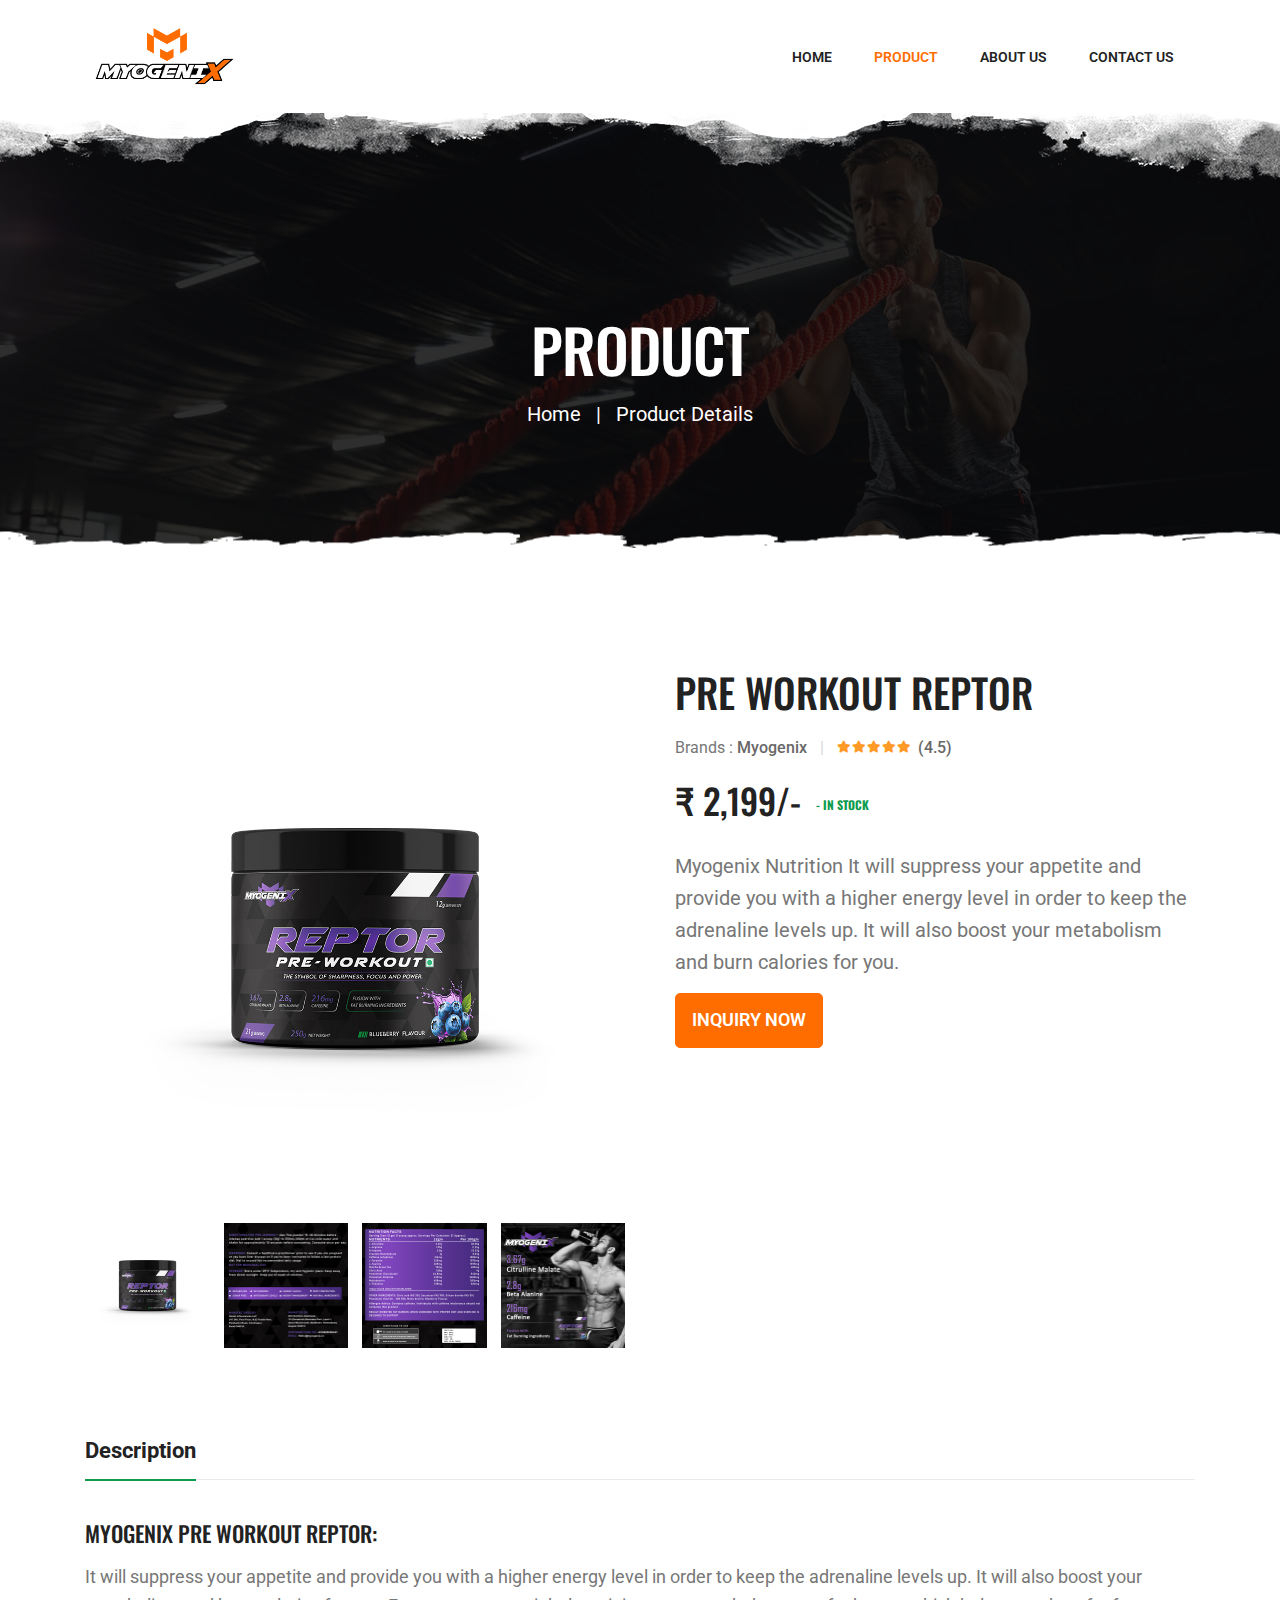
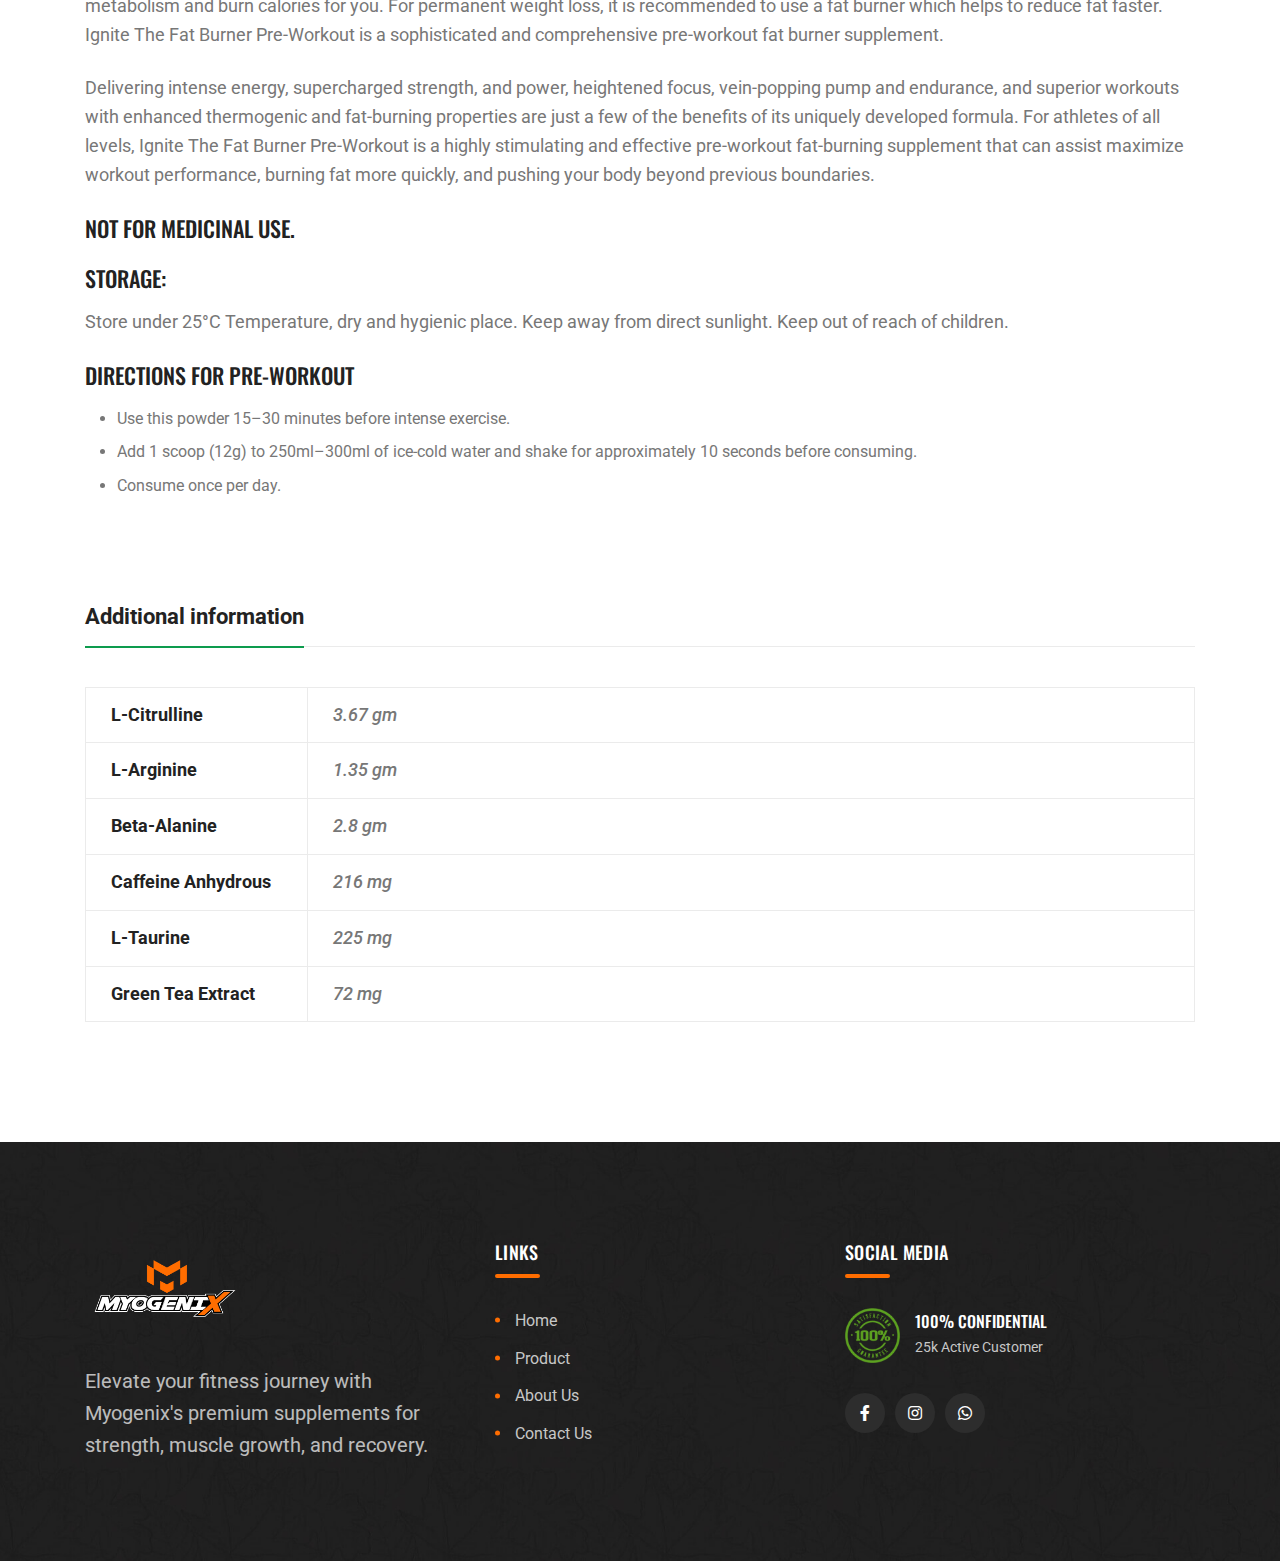
<file: pre-workout-reptor.html>
<!DOCTYPE html>
<html class="no-js" lang="en">

<head>
    <meta charset="utf-8">
    <meta http-equiv="x-ua-compatible" content="ie=edge">
    <title>Myogenix Creatine Monohydrate Micronised</title>
    <meta name="description"
        content="Enhance energy and strength with Myogenix Creatine Monohydrate Micronised, packed with high-quality protein for optimal performance.">
    <meta name="viewport" content="width=device-width, initial-scale=1">

    <link rel="shortcut icon" type="image/x-icon" href="images/logo-02.png">
    <link rel="stylesheet" href="css/bootstrap.min.css">
    <link rel="stylesheet" href="css/animate.min.css">
    <link rel="stylesheet" href="css/magnific-popup.css">
    <link rel="stylesheet" href="css/fontawesome-all.min.css">
    <link rel="stylesheet" href="css/flaticon.css">
    <link rel="stylesheet" href="css/jquery-ui.css">
    <link rel="stylesheet" href="css/odometer.css">
    <link rel="stylesheet" href="css/slick.css">
    <link rel="stylesheet" href="css/default.css">
    <link rel="stylesheet" href="css/style.css">
    <link rel="stylesheet" href="css/responsive.css">
</head>

<body>
    <div id="preloader">
        <div class="tg-cube-grid">
            <div class="tg-cube tg-cube1"></div>
            <div class="tg-cube tg-cube2"></div>
            <div class="tg-cube tg-cube3"></div>
            <div class="tg-cube tg-cube4"></div>
            <div class="tg-cube tg-cube5"></div>
            <div class="tg-cube tg-cube6"></div>
            <div class="tg-cube tg-cube7"></div>
            <div class="tg-cube tg-cube8"></div>
            <div class="tg-cube tg-cube9"></div>
        </div>
    </div>
    <button class="scroll-top scroll-to-target scroll-top-two" data-target="html">
        <i class="fas fa-angle-up"></i>
    </button>
    <header id="home">
        <div id="header-fixed-height"></div>
        <div id="sticky-header" class="tg-menu-area menu-area">
            <div class="container">
                <div class="row">
                    <div class="col-12">
                        <div class="mobile-nav-toggler"><i class="flaticon-layout"></i></div>
                        <div class="menu-wrap">
                            <nav class="menu-nav">
                                <div class="logo">
                                    <a href="index.html">
                                        <img src="images/logo-01.png" alt="Logo">
                                    </a>
                                </div>
                                <div class="navbar-wrap main-menu d-none d-xl-flex">
                                    <ul class="navigation">
                                        <li><a href="index.html" class="section-link">Home</a></li>
                                        <li class="active"><a href="index.html#supplement"
                                                class="section-link">Product</a></li>
                                        <li><a href="about-us.html" class="section-link">About Us</a></li>
                                        <li><a href="contact-us.html" class="section-link">Contact Us</a></li>
                                    </ul>
                                </div>
                            </nav>
                        </div>
                    </div>
                </div>
            </div>
        </div>
    </header>
    <div class="mobile-menu">
        <nav class="menu-box">
            <div class="close-btn"><i class="fas fa-times"></i></div>
            <div class="nav-logo">
                <a href="index.html"><img src="images/logo-01.png" alt=""></a>
            </div>
            <div class="menu-outer">
            </div>
            <div class="social-links">
                <ul class="clearfix">
                    <li><a href="#"><i class="fab fa-facebook-f"></i></a></li>
                    <li><a href="#"><i class="fab fa-instagram"></i></a></li>
                    <li><a
                            href="https://api.whatsapp.com/send?phone=+918980808441&text=Hello, I want to know more about your service."><i
                                class="fab fa-whatsapp"></i></a></li>
                </ul>
            </div>
        </nav>
    </div>
    <div class="menu-backdrop"></div>
    <main class="main-area fix">
        <section class="breadcrumb-area breadcrumb-bg">
            <div class="container">
                <div class="row justify-content-center">
                    <div class="col-xl-10">
                        <div class="breadcrumb-content text-center">
                            <h2 class="title">Product</h2>
                            <nav aria-label="Breadcrumbs" class="breadcrumb-trail">
                                <ul class="breadcrumb">
                                    <li class="breadcrumb-item trail-item trail-begin">
                                        <a href="index.html"><span>Home</span></a>
                                    </li>
                                    <li class="breadcrumb-item trail-item trail-end"><span>Product Details</span></li>
                                </ul>
                            </nav>
                        </div>
                    </div>
                </div>
            </div>
        </section>
        <section class="inner-shop-details-area">
            <div class="container">
                <div class="row">
                    <div class="col-lg-6">
                        <div class="inner-shop-details-flex-wrap">
                            <div class="inner-shop-details-img-wrap">
                                <div class="tab-content" id="myTabContent">
                                    <div class="tab-pane show active" id="item-one" role="tabpanel"
                                        aria-labelledby="item-one-tab">
                                        <div class="inner-shop-details-img">
                                            <img src="images/pre-workout/01.jpg" alt="img">
                                        </div>
                                    </div>
                                    <div class="tab-pane" id="item-two" role="tabpanel" aria-labelledby="item-two-tab">
                                        <div class="inner-shop-details-img">
                                            <img src="images/pre-workout/02.jpg" alt="img">
                                        </div>
                                    </div>
                                    <div class="tab-pane" id="item-three" role="tabpanel"
                                        aria-labelledby="item-three-tab">
                                        <div class="inner-shop-details-img">
                                            <img src="images/pre-workout/03.jpg" alt="img">
                                        </div>
                                    </div>
                                    <div class="tab-pane" id="item-four" role="tabpanel"
                                        aria-labelledby="item-four-tab">
                                        <div class="inner-shop-details-img">
                                            <img src="images/pre-workout/04.jpg" alt="img">
                                        </div>
                                    </div>
                                </div>
                            </div>
                            <div class="inner-shop-details-nav-wrap">
                                <ul class="nav nav-tabs" id="myTab" role="tablist">
                                    <li class="nav-item" role="presentation">
                                        <a href="#" class="nav-link active" id="item-one-tab" data-bs-toggle="tab"
                                            data-bs-target="#item-one" role="tab" aria-controls="item-one"
                                            aria-selected="true"><img src="images/pre-workout/01.jpg" alt=""></a>
                                    </li>
                                    <li class="nav-item" role="presentation">
                                        <a href="#" class="nav-link" id="item-two-tab" data-bs-toggle="tab"
                                            data-bs-target="#item-two" role="tab" aria-controls="item-two"
                                            aria-selected="false"><img src="images/pre-workout/02.jpg" alt=""></a>
                                    </li>
                                    <li class="nav-item" role="presentation">
                                        <a href="#" class="nav-link" id="item-three-tab" data-bs-toggle="tab"
                                            data-bs-target="#item-three" role="tab" aria-controls="item-three"
                                            aria-selected="false"><img src="images/pre-workout/03.jpg" alt=""></a>
                                    </li>
                                    <li class="nav-item" role="presentation">
                                        <a href="#" class="nav-link" id="item-four-tab" data-bs-toggle="tab"
                                            data-bs-target="#item-four" role="tab" aria-controls="item-four"
                                            aria-selected="false"><img src="images/pre-workout/04.jpg" alt=""></a>
                                    </li>
                                </ul>
                            </div>
                        </div>
                    </div>
                    <div class="col-lg-6">
                        <div class="inner-shop-details-content">
                            <h4 class="title">Pre workout Reptor</h4>
                            <div class="inner-shop-details-meta">
                                <ul class="list-wrap">
                                    <li>Brands : <a href="shop.html">Myogenix</a></li>
                                    <li class="inner-shop-details-review">
                                        <div class="rating">
                                            <i class="fas fa-star"></i>
                                            <i class="fas fa-star"></i>
                                            <i class="fas fa-star"></i>
                                            <i class="fas fa-star"></i>
                                            <i class="fas fa-star"></i>
                                        </div>
                                        <span>(4.5)</span>
                                    </li>
                                </ul>
                            </div>
                            <div class="inner-shop-details-price">
                                <h2 class="price">₹ 2,199/-</h2>
                                <h5 class="stock-status">- IN Stock</h5>
                            </div>
                            <p>Myogenix Nutrition It will suppress your appetite and provide you with a higher energy
                                level in order to keep the adrenaline levels up. It will also boost your metabolism and
                                burn calories for you.</p>
                            <div class="inner-shop-perched-info">
                                <a href="https://api.whatsapp.com/send?phone=+918980808441&text=Hello, I want to know more about pre workout reptor."
                                    class="cart-btn">Inquiry Now</a>
                            </div>
                        </div>
                    </div>
                </div>
                <div class="row">
                    <div class="col-12">
                        <div class="product-desc-wrap">
                            <ul class="nav nav-tabs" id="myTabTwo" role="tablist">
                                <li class="nav-item">
                                    <a href="#" class="nav-link active" id="description-tab" data-bs-toggle="tab"
                                        data-bs-target="#description" role="tab" aria-controls="description"
                                        aria-selected="true">Description</a>
                                </li>
                            </ul>
                            <div class="tab-content" id="myTabContentTwo">
                                <div class="tab-pane fade show active" id="description" role="tabpanel"
                                    aria-labelledby="description-tab">
                                    <div class="product-desc-content">
                                        <h4 class="title"> Myogenix Pre Workout Reptor:</h4>
                                        <p> It will suppress your appetite and provide you with a
                                            higher energy level in order to keep the adrenaline levels up. It will also
                                            boost your metabolism and burn calories for you. For permanent weight loss,
                                            it is recommended to use a fat burner which helps to reduce fat faster.
                                            Ignite The Fat Burner Pre-Workout is a sophisticated and comprehensive
                                            pre-workout fat burner supplement.
                                        </p>

                                        <p>Delivering intense energy, supercharged strength, and power, heightened
                                            focus, vein-popping pump and endurance, and superior workouts with enhanced
                                            thermogenic and fat-burning properties are just a few of the benefits of its
                                            uniquely developed formula. For athletes of all levels, Ignite The Fat
                                            Burner Pre-Workout is a highly stimulating and effective pre-workout
                                            fat-burning supplement that can assist maximize workout performance, burning
                                            fat more quickly, and pushing your body beyond previous boundaries.</p>

                                        <h4 class="title mt-4">NOT FOR MEDICINAL USE.</h4>
                                        <h4 class="title mt-4">STORAGE:</h4>
                                        <p>Store under 25°C Temperature, dry and hygienic place. Keep away from direct
                                            sunlight. Keep out of reach of children.</p>

                                        <h4 class="title mt-4">Directions for Pre-Workout</h4>
                                        <ul>
                                            <li class="mb-2">
                                                Use this powder 15–30 minutes before intense exercise.
                                            </li>
                                            <li class="mb-2">
                                                Add 1 scoop (12g) to 250ml–300ml of ice-cold water and shake for
                                                approximately 10 seconds before consuming.
                                            </li>
                                            <li class="mb-2">
                                                Consume once per day.
                                            </li>
                                        </ul>


                                    </div>
                                </div>
                            </div>
                        </div>
                    </div>
                </div>
                <div class="row">
                    <div class="col-12">
                        <div class="product-desc-wrap">
                            <ul class="nav nav-tabs" id="myTabTwo" role="tablist">
                                <li class="nav-item">
                                    <a href="#" class="nav-link active" id="information-tab" data-bs-toggle="tab"
                                        data-bs-target="#information" role="tab" aria-controls="information"
                                        aria-selected="false">Additional information</a>
                                </li>
                            </ul>
                            <div class="tab-content" id="myTabContentTwo">
                                <div class="tab-pane fade show active" id="information" role="tabpanel"
                                    aria-labelledby="information-tab">
                                    <div class="product-desc-content">
                                        <table class="table table-sm">
                                            <tbody>
                                                <tr>
                                                    <th scope="row">L-Citrulline</th>
                                                    <td>3.67 gm</td>
                                                </tr>
                                                <tr>
                                                    <th scope="row">L-Arginine</th>
                                                    <td>1.35 gm</td>
                                                </tr>
                                                <tr>
                                                    <th scope="row">Beta-Alanine</th>
                                                    <td>2.8 gm</td>
                                                </tr>
                                                <tr>
                                                    <th scope="row">Caffeine Anhydrous</th>
                                                    <td>216 mg</td>
                                                </tr>
                                                <tr>
                                                    <th scope="row">L-Taurine</th>
                                                    <td>225 mg</td>
                                                </tr>
                                                <tr>
                                                    <th scope="row">Green Tea Extract</th>
                                                    <td>72 mg</td>
                                                </tr>
                                            </tbody>
                                        </table>

                                    </div>
                                </div>
                            </div>
                        </div>
                    </div>
                </div>
            </div>
        </section>
    </main>
    <footer class="footer-style-two">
        <div class="footer-two-top-wrap">
            <div class="container">
                <div class="footer-two-widgets-wrap">
                    <div class="row justify-content-between">
                        <div class="col-xl-4 col-lg-4">
                            <div class="footer-widget">
                                <div class="footer-about">
                                    <div class="footer-logo logo">
                                        <a href="index.html"><img src="images/logo-01.png" alt="Logo"></a>
                                    </div>
                                    <div class="footer-text">
                                        <p>Elevate your fitness journey with Myogenix's premium supplements for
                                            strength, muscle growth, and recovery.</p>
                                    </div>
                                </div>
                            </div>
                        </div>
                        <div class="col-xl-4 col-lg-4">
                            <div class="footer-widget widget_nav_menu">
                                <h4 class="fw-title">links</h4>
                                <ul class="list-wrap">
                                    <li><a href="index.html">Home</a></li>
                                    <li><a href="index.html#supplement">Product</a></li>
                                    <li><a href="about-us.html">About Us</a></li>
                                    <li><a href="contact-us.html">Contact Us</a></li>
                                </ul>
                            </div>
                        </div>
                        <div class="col-xl-4 col-lg-4">
                            <div class="footer-widget">
                                <h4 class="fw-title">Social Media</h4>
                                <div class="footer-confidential-wrap">
                                    <div class="confidential-logo">
                                        <img src="images/satisfaction_img.png" alt="img">
                                    </div>
                                    <div class="confidential-content">
                                        <h4 class="con-title">100% Confidential</h4>
                                        <span>25k Active Customer</span>
                                    </div>
                                </div>
                                <div class="footer-social">
                                    <a href="#"><i class="fab fa-facebook-f"></i></a>
                                    <a href="#"><i class="fab fa-instagram"></i></a>
                                    <a
                                        href="https://api.whatsapp.com/send?phone=+918980808441&text=Hello, I want to know more about your service."><i
                                            class="fab fa-whatsapp"></i></a>
                                </div>
                            </div>
                        </div>
                    </div>
                </div>
            </div>
        </div>
    </footer>

    <!-- JS here -->
    <script src="js/jquery-3.6.0.min.js"></script>
    <script src="js/bootstrap.min.js"></script>
    <script src="js/isotope.pkgd.min.js"></script>
    <script src="js/imagesloaded.pkgd.min.js"></script>
    <script src="js/jquery.magnific-popup.min.js"></script>
    <script src="js/jquery.odometer.min.js"></script>
    <script src="js/jquery.appear.js"></script>
    <script src="js/jquery.paroller.min.js"></script>
    <script src="js/jquery.easypiechart.min.js"></script>
    <script src="js/jquery.inview.min.js"></script>
    <script src="js/jquery.easing.js"></script>
    <script src="js/jquery-ui.min.js"></script>
    <script src="js/svg-inject.min.js"></script>
    <script src="js/jarallax.min.js"></script>
    <script src="js/slick.min.js"></script>
    <script src="js/validator.js"></script>
    <script src="js/ajax-form.js"></script>
    <script src="js/wow.min.js"></script>
    <script src="js/main.js"></script>
    <script>
        SVGInject(document.querySelectorAll("img.injectable"));
    </script>


</body>

</html>
</file>
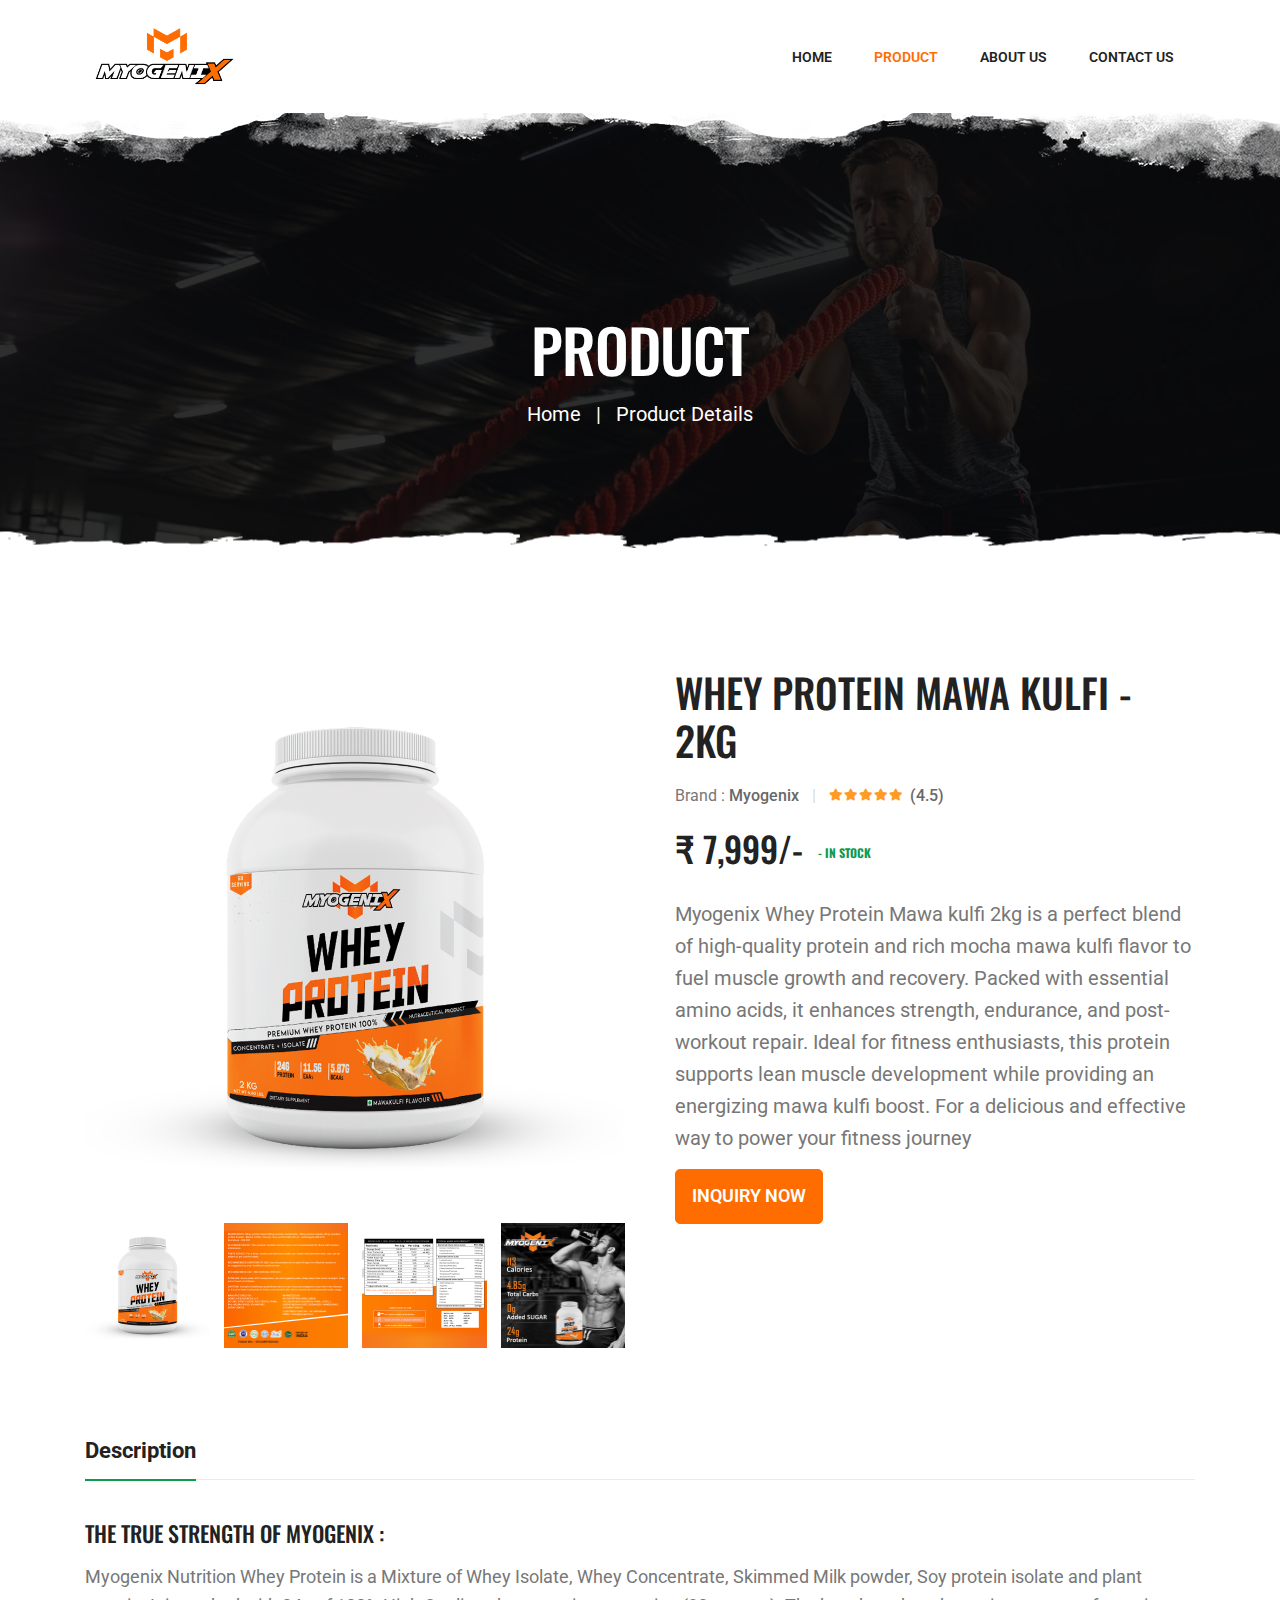
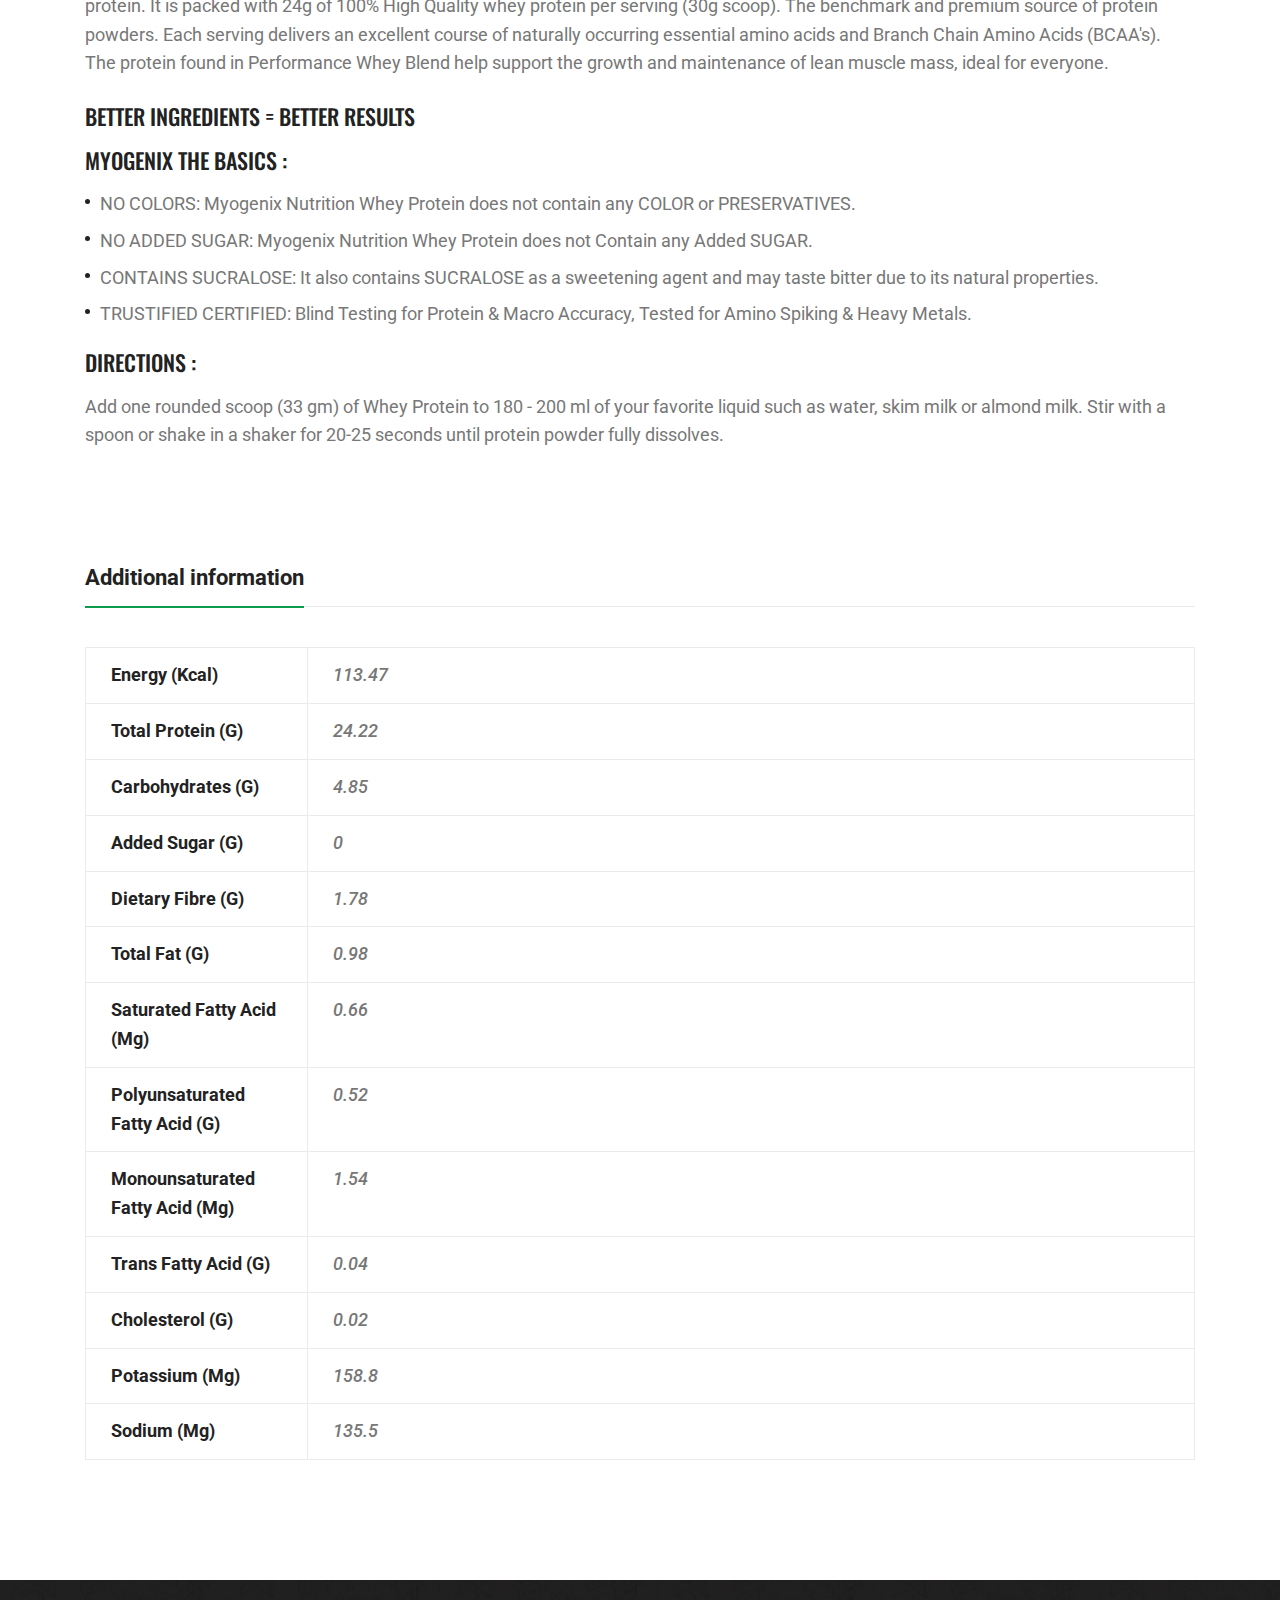
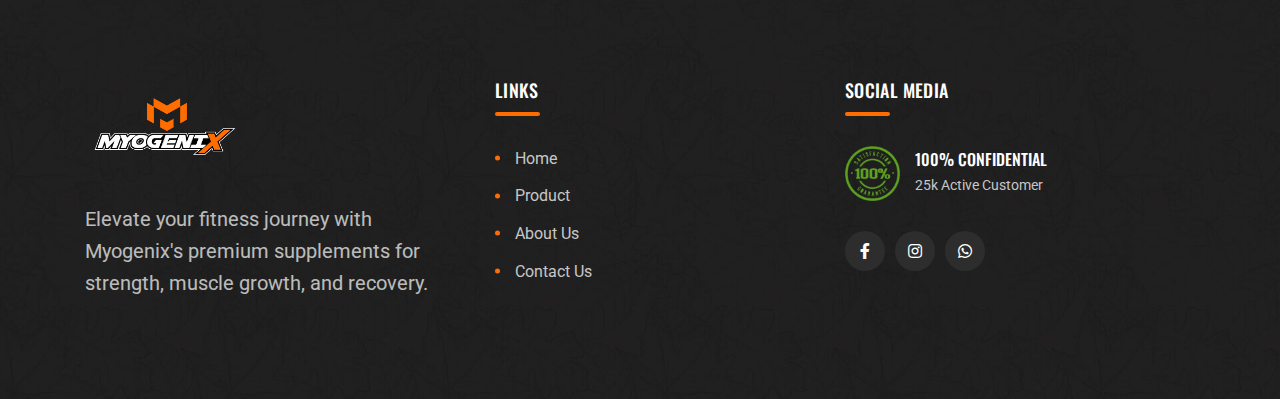
<file: whey-protein-mawa-kulfi-2kg.html>
<!DOCTYPE html>
<html class="no-js" lang="en">
  <head>
    <meta charset="utf-8" />
    <meta http-equiv="x-ua-compatible" content="ie=edge" />
    <title>Myogenix whey protein Mawa kulfi 2kg - Build & Recover Fast</title>
    <meta
      name="description"
      content="Fuel muscle growth and speed up recovery with Myogenix whey protein Mawa kulfi 2kg, packed with high-quality protein."
    />
    <meta name="viewport" content="width=device-width, initial-scale=1" />

    <link rel="shortcut icon" type="image/x-icon" href="images/logo-02.png" />
    <link rel="stylesheet" href="css/bootstrap.min.css" />
    <link rel="stylesheet" href="css/animate.min.css" />
    <link rel="stylesheet" href="css/magnific-popup.css" />
    <link rel="stylesheet" href="css/fontawesome-all.min.css" />
    <link rel="stylesheet" href="css/flaticon.css" />
    <link rel="stylesheet" href="css/jquery-ui.css" />
    <link rel="stylesheet" href="css/odometer.css" />
    <link rel="stylesheet" href="css/slick.css" />
    <link rel="stylesheet" href="css/default.css" />
    <link rel="stylesheet" href="css/style.css" />
    <link rel="stylesheet" href="css/responsive.css" />
  </head>

  <body>
    <div id="preloader">
      <div class="tg-cube-grid">
        <div class="tg-cube tg-cube1"></div>
        <div class="tg-cube tg-cube2"></div>
        <div class="tg-cube tg-cube3"></div>
        <div class="tg-cube tg-cube4"></div>
        <div class="tg-cube tg-cube5"></div>
        <div class="tg-cube tg-cube6"></div>
        <div class="tg-cube tg-cube7"></div>
        <div class="tg-cube tg-cube8"></div>
        <div class="tg-cube tg-cube9"></div>
      </div>
    </div>
    <button
      class="scroll-top scroll-to-target scroll-top-two"
      data-target="html"
    >
      <i class="fas fa-angle-up"></i>
    </button>
    <header id="home">
      <div id="header-fixed-height"></div>
      <div id="sticky-header" class="tg-menu-area menu-area">
        <div class="container">
          <div class="row">
            <div class="col-12">
              <div class="mobile-nav-toggler">
                <i class="flaticon-layout"></i>
              </div>
              <div class="menu-wrap">
                <nav class="menu-nav">
                  <div class="logo">
                    <a href="index.html">
                      <img src="images/logo-01.png" alt="Logo" />
                    </a>
                  </div>
                  <div class="navbar-wrap main-menu d-none d-xl-flex">
                    <ul class="navigation">
                      <li>
                        <a href="index.html" class="section-link">Home</a>
                      </li>
                      <li class="active">
                        <a href="index.html#supplement" class="section-link"
                          >Product</a
                        >
                      </li>
                      <li>
                        <a href="about-us.html" class="section-link"
                          >About Us</a
                        >
                      </li>
                      <li>
                        <a href="contact-us.html" class="section-link"
                          >Contact Us</a
                        >
                      </li>
                    </ul>
                  </div>
                </nav>
              </div>
            </div>
          </div>
        </div>
      </div>
    </header>
    <div class="mobile-menu">
      <nav class="menu-box">
        <div class="close-btn"><i class="fas fa-times"></i></div>
        <div class="nav-logo">
          <a href="index.html"><img src="images/logo-01.png" alt="" /></a>
        </div>
        <div class="menu-outer"></div>
        <div class="social-links">
          <ul class="clearfix">
            <li>
              <a href="#"><i class="fab fa-facebook-f"></i></a>
            </li>
            <li>
              <a href="#"><i class="fab fa-instagram"></i></a>
            </li>
            <li>
              <a
                href="https://api.whatsapp.com/send?phone=+918980808441&text=Hello, I want to know more about your service."
                ><i class="fab fa-whatsapp"></i
              ></a>
            </li>
          </ul>
        </div>
      </nav>
    </div>
    <div class="menu-backdrop"></div>
    <main class="main-area fix">
      <section class="breadcrumb-area breadcrumb-bg">
        <div class="container">
          <div class="row justify-content-center">
            <div class="col-xl-10">
              <div class="breadcrumb-content text-center">
                <h2 class="title">Product</h2>
                <nav aria-label="Breadcrumbs" class="breadcrumb-trail">
                  <ul class="breadcrumb">
                    <li class="breadcrumb-item trail-item trail-begin">
                      <a href="index.html"><span>Home</span></a>
                    </li>
                    <li class="breadcrumb-item trail-item trail-end">
                      <span>Product Details</span>
                    </li>
                  </ul>
                </nav>
              </div>
            </div>
          </div>
        </div>
      </section>
      <section class="inner-shop-details-area">
        <div class="container">
          <div class="row">
            <!-- Left: Product Images -->
            <div class="col-lg-6">
              <div class="inner-shop-details-flex-wrap">
                <div class="inner-shop-details-img-wrap">
                  <div class="tab-content" id="myTabContent">
                    <div
                      class="tab-pane show active"
                      id="item-one"
                      role="tabpanel"
                      aria-labelledby="item-one-tab"
                    >
                      <div class="inner-shop-details-img">
                        <img
                          src="images/mawa-kulfi/mawa-kulfi-01.png"
                          alt="img"
                        />
                      </div>
                    </div>
                    <div
                      class="tab-pane"
                      id="item-two"
                      role="tabpanel"
                      aria-labelledby="item-two-tab"
                    >
                      <div class="inner-shop-details-img">
                        <img
                          src="images/mawa-kulfi/mawa-kulfi-02.png"
                          alt="img"
                        />
                      </div>
                    </div>
                    <div
                      class="tab-pane"
                      id="item-three"
                      role="tabpanel"
                      aria-labelledby="item-three-tab"
                    >
                      <div class="inner-shop-details-img">
                        <img
                          src="images/mawa-kulfi/mawa-kulfi-03.png"
                          alt="img"
                        />
                      </div>
                    </div>
                    <div
                      class="tab-pane"
                      id="item-four"
                      role="tabpanel"
                      aria-labelledby="item-four-tab"
                    >
                      <div class="inner-shop-details-img">
                        <img
                          src="images/mawa-kulfi/mawa-kulfi-04.png"
                          alt="img"
                        />
                      </div>
                    </div>
                  </div>
                </div>
                <div class="inner-shop-details-nav-wrap">
                  <ul class="nav nav-tabs" id="myTab" role="tablist">
                    <li class="nav-item" role="presentation">
                      <a
                        href="#"
                        class="nav-link active"
                        id="item-one-tab"
                        data-bs-toggle="tab"
                        data-bs-target="#item-one"
                        role="tab"
                        aria-controls="item-one"
                        aria-selected="true"
                      >
                        <img src="images/mawa-kulfi/mawa-kulfi-01.png" alt="" />
                      </a>
                    </li>
                    <li class="nav-item" role="presentation">
                      <a
                        href="#"
                        class="nav-link"
                        id="item-two-tab"
                        data-bs-toggle="tab"
                        data-bs-target="#item-two"
                        role="tab"
                        aria-controls="item-two"
                        aria-selected="false"
                      >
                        <img src="images/mawa-kulfi/mawa-kulfi-02.png" alt="" />
                      </a>
                    </li>
                    <li class="nav-item" role="presentation">
                      <a
                        href="#"
                        class="nav-link"
                        id="item-three-tab"
                        data-bs-toggle="tab"
                        data-bs-target="#item-three"
                        role="tab"
                        aria-controls="item-three"
                        aria-selected="false"
                      >
                        <img src="images/mawa-kulfi/mawa-kulfi-03.png" alt="" />
                      </a>
                    </li>
                    <li class="nav-item" role="presentation">
                      <a
                        href="#"
                        class="nav-link"
                        id="item-four-tab"
                        data-bs-toggle="tab"
                        data-bs-target="#item-four"
                        role="tab"
                        aria-controls="item-four"
                        aria-selected="false"
                      >
                        <img src="images/mawa-kulfi/mawa-kulfi-04.png" alt="" />
                      </a>
                    </li>
                  </ul>
                </div>
              </div>
            </div>

            <!-- Right: Product Details -->
            <div class="col-lg-6">
              <div class="inner-shop-details-content">
                <h4 class="title">Whey Protein Mawa Kulfi - 2kg</h4>
                <div class="inner-shop-details-meta">
                  <ul class="list-wrap">
                    <li>Brand : <a href="shop.html">Myogenix</a></li>
                    <li class="inner-shop-details-review">
                      <div class="rating">
                        <i class="fas fa-star"></i>
                        <i class="fas fa-star"></i>
                        <i class="fas fa-star"></i>
                        <i class="fas fa-star"></i>
                        <i class="fas fa-star"></i>
                      </div>
                      <span>(4.5)</span>
                    </li>
                  </ul>
                </div>
                <div class="inner-shop-details-price">
                  <h2 class="price">₹ 7,999/-</h2>
                  <h5 class="stock-status">- IN Stock</h5>
                </div>
                <p>
                  Myogenix Whey Protein Mawa kulfi 2kg is a perfect blend of
                  high-quality protein and rich mocha mawa kulfi flavor to fuel
                  muscle growth and recovery. Packed with essential amino acids,
                  it enhances strength, endurance, and post-workout repair.
                  Ideal for fitness enthusiasts, this protein supports lean
                  muscle development while providing an energizing mawa kulfi boost.
                  For a delicious and effective way to power your fitness
                  journey
                </p>
                <div class="inner-shop-perched-info">
                  <a
                    href="https://api.whatsapp.com/send?phone=+918980808441&text=Hello, I want to know more about whey protein Mawa kulfi-2kg."
                    class="cart-btn"
                    >Inquiry Now</a
                  >
                </div>
              </div>
            </div>
          </div>
          <div class="row">
                    <div class="col-12">
                        <div class="product-desc-wrap">
                            <ul class="nav nav-tabs" id="myTabTwo" role="tablist">
                                <li class="nav-item">
                                    <a href="#" class="nav-link active" id="description-tab" data-bs-toggle="tab"
                                        data-bs-target="#description" role="tab" aria-controls="description"
                                        aria-selected="true">Description</a>
                                </li>
                            </ul>
                            <div class="tab-content" id="myTabContentTwo">
                                <div class="tab-pane fade show active" id="description" role="tabpanel"
                                    aria-labelledby="description-tab">
                                    <div class="product-desc-content">
                                        <h4 class="title">The true strength of Myogenix :</h4>
                                        <p>Myogenix Nutrition Whey Protein is a Mixture of Whey Isolate, Whey
                                            Concentrate,
                                            Skimmed Milk powder, Soy protein isolate and plant protein. It is packed
                                            with 24g of 100% High Quality whey protein per serving (30g scoop). The
                                            benchmark and premium source of protein powders. Each serving delivers an
                                            excellent course of naturally occurring essential amino acids and Branch
                                            Chain Amino Acids (BCAA's). The protein found in Performance Whey Blend help
                                            support the growth and maintenance of lean muscle mass, ideal for everyone.
                                        </p>
                                        <h4 class="title">BETTER INGREDIENTS = BETTER RESULTS</h4>
                                        <h4 class="title">Myogenix the basics :</h4>
                                        <ul class="product-desc-list list-wrap">
                                            <li>NO COLORS: Myogenix Nutrition Whey Protein does not contain any
                                                COLOR or
                                                PRESERVATIVES.</li>
                                            <li>NO ADDED SUGAR: Myogenix Nutrition Whey Protein does not Contain
                                                any Added
                                                SUGAR.</li>
                                            <li>CONTAINS SUCRALOSE: It also contains SUCRALOSE as a sweetening agent and
                                                may taste bitter due to its natural properties.</li>
                                            <li>TRUSTIFIED CERTIFIED: Blind Testing for Protein & Macro Accuracy, Tested
                                                for Amino Spiking & Heavy Metals.</li>
                                        </ul>
                                        <h4 class="title mt-4">DIRECTIONS :</h4>
                                        <p>Add one rounded scoop (33 gm) of Whey Protein to 180 - 200 ml of your
                                            favorite liquid such as water, skim milk or almond milk. Stir with a spoon
                                            or shake in a shaker for 20-25 seconds until protein powder fully dissolves.
                                        </p>
                                    </div>
                                </div>
                            </div>
                        </div>
                    </div>
                </div>
                <div class="row">
                    <div class="col-12">
                        <div class="product-desc-wrap">
                            <ul class="nav nav-tabs" id="myTabTwo" role="tablist">
                                <li class="nav-item">
                                    <a href="#" class="nav-link active" id="information-tab" data-bs-toggle="tab"
                                        data-bs-target="#information" role="tab" aria-controls="information"
                                        aria-selected="false">Additional information</a>
                                </li>
                            </ul>
                            <div class="tab-content" id="myTabContentTwo">
                                <div class="tab-pane fade show active" id="information" role="tabpanel"
                                    aria-labelledby="information-tab">
                                    <div class="product-desc-content">
                                        <table class="table table-sm">
                                            <tbody>
                                                <tr>
                                                    <th scope="row">Energy (kcal)</th>
                                                    <td>113.47</td>
                                                </tr>
                                                <tr>
                                                    <th scope="row">Total Protein (g)</th>
                                                    <td>24.22</td>
                                                </tr>
                                                <tr>
                                                    <th scope="row">Carbohydrates (g)</th>
                                                    <td>4.85</td>
                                                </tr>
                                                <tr>
                                                    <th scope="row">Added Sugar (g)</th>
                                                    <td>0</td>
                                                </tr>
                                                <tr>
                                                    <th scope="row">Dietary Fibre (g)</th>
                                                    <td>1.78</td>
                                                </tr>
                                                <tr>
                                                    <th scope="row">Total Fat (g)</th>
                                                    <td>0.98</td>
                                                </tr>
                                                <tr>
                                                    <th scope="row">Saturated fatty acid (mg)</th>
                                                    <td>0.66</td>
                                                </tr>
                                                <tr>
                                                    <th scope="row">Polyunsaturated fatty acid (g)</th>
                                                    <td>0.52</td>
                                                </tr>
                                                <tr>
                                                    <th scope="row">Monounsaturated fatty acid (mg)</th>
                                                    <td>1.54</td>
                                                </tr>
                                                <tr>
                                                    <th scope="row">Trans fatty acid (g)</th>
                                                    <td>0.04</td>
                                                </tr>
                                                <tr>
                                                    <th scope="row">Cholesterol (g)</th>
                                                    <td>0.02</td>
                                                </tr>
                                                <tr>
                                                    <th scope="row">Potassium (mg)</th>
                                                    <td>158.8</td>
                                                </tr>
                                                <tr>
                                                    <th scope="row">Sodium (mg)</th>
                                                    <td>135.5</td>
                                                </tr>
                                            </tbody>
                                        </table>
                                    </div>
                                </div>
                            </div>
                        </div>
                    </div>
                </div>
            </div>
        </div>
      </section>
    </main>
    <footer class="footer-style-two">
      <div class="footer-two-top-wrap">
        <div class="container">
          <div class="footer-two-widgets-wrap">
            <div class="row justify-content-between">
              <div class="col-xl-4 col-lg-4">
                <div class="footer-widget">
                  <div class="footer-about">
                    <div class="footer-logo logo">
                      <a href="index.html"
                        ><img src="images/logo-01.png" alt="Logo"
                      /></a>
                    </div>
                    <div class="footer-text">
                      <p>
                        Elevate your fitness journey with Myogenix's premium
                        supplements for strength, muscle growth, and recovery.
                      </p>
                    </div>
                  </div>
                </div>
              </div>
              <div class="col-xl-4 col-lg-4">
                <div class="footer-widget widget_nav_menu">
                  <h4 class="fw-title">links</h4>
                  <ul class="list-wrap">
                    <li><a href="index.html">Home</a></li>
                    <li><a href="index.html#supplement">Product</a></li>
                    <li><a href="about-us.html">About Us</a></li>
                    <li><a href="contact-us.html">Contact Us</a></li>
                  </ul>
                </div>
              </div>
              <div class="col-xl-4 col-lg-4">
                <div class="footer-widget">
                  <h4 class="fw-title">Social Media</h4>
                  <div class="footer-confidential-wrap">
                    <div class="confidential-logo">
                      <img src="images/satisfaction_img.png" alt="img" />
                    </div>
                    <div class="confidential-content">
                      <h4 class="con-title">100% Confidential</h4>
                      <span>25k Active Customer</span>
                    </div>
                  </div>
                  <div class="footer-social">
                    <a href="#"><i class="fab fa-facebook-f"></i></a>
                    <a href="#"><i class="fab fa-instagram"></i></a>
                    <a
                      href="https://api.whatsapp.com/send?phone=+918980808441&text=Hello, I want to know more about your service."
                      ><i class="fab fa-whatsapp"></i
                    ></a>
                  </div>
                </div>
              </div>
            </div>
          </div>
        </div>
      </div>
    </footer>

    <!-- JS here -->
    <script src="js/jquery-3.6.0.min.js"></script>
    <script src="js/bootstrap.min.js"></script>
    <script src="js/isotope.pkgd.min.js"></script>
    <script src="js/imagesloaded.pkgd.min.js"></script>
    <script src="js/jquery.magnific-popup.min.js"></script>
    <script src="js/jquery.odometer.min.js"></script>
    <script src="js/jquery.appear.js"></script>
    <script src="js/jquery.paroller.min.js"></script>
    <script src="js/jquery.easypiechart.min.js"></script>
    <script src="js/jquery.inview.min.js"></script>
    <script src="js/jquery.easing.js"></script>
    <script src="js/jquery-ui.min.js"></script>
    <script src="js/svg-inject.min.js"></script>
    <script src="js/jarallax.min.js"></script>
    <script src="js/slick.min.js"></script>
    <script src="js/validator.js"></script>
    <script src="js/ajax-form.js"></script>
    <script src="js/wow.min.js"></script>
    <script src="js/main.js"></script>
    <script>
      SVGInject(document.querySelectorAll("img.injectable"));
    </script>
  </body>
</html>
</file>
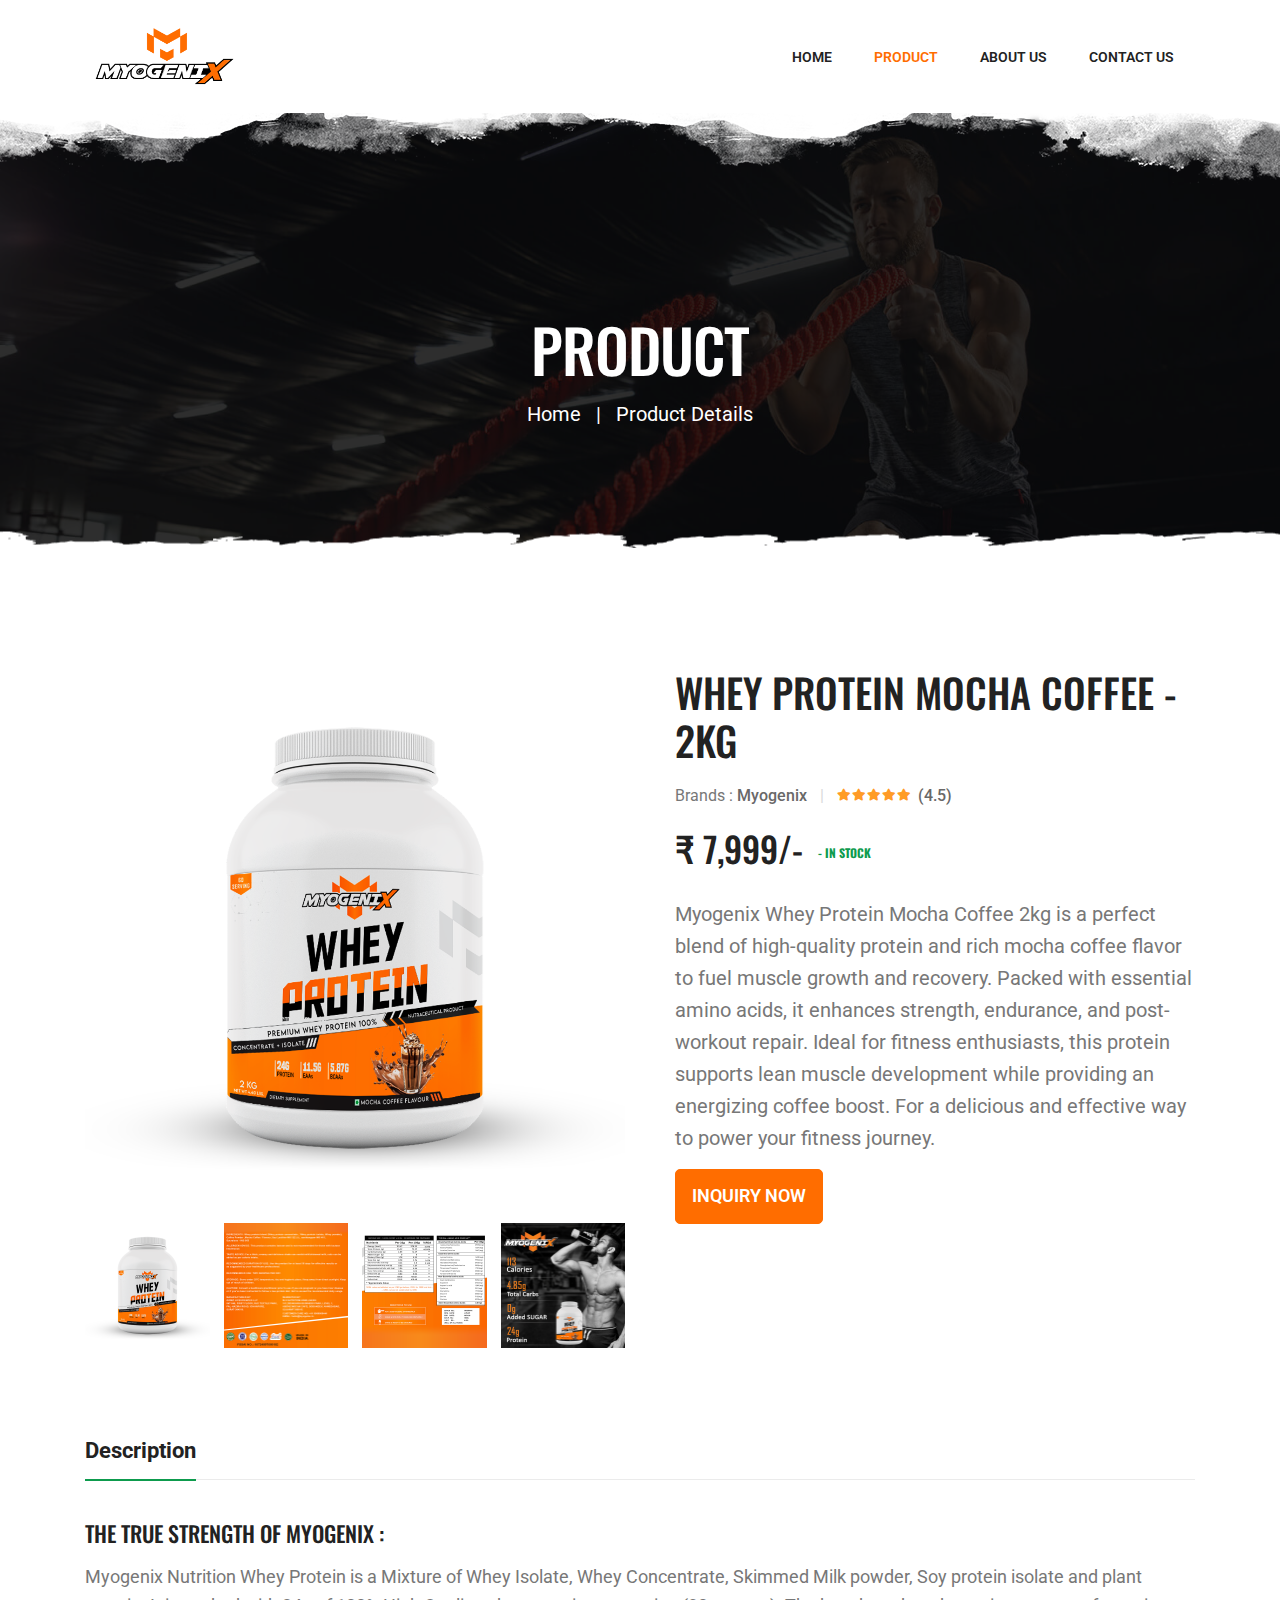
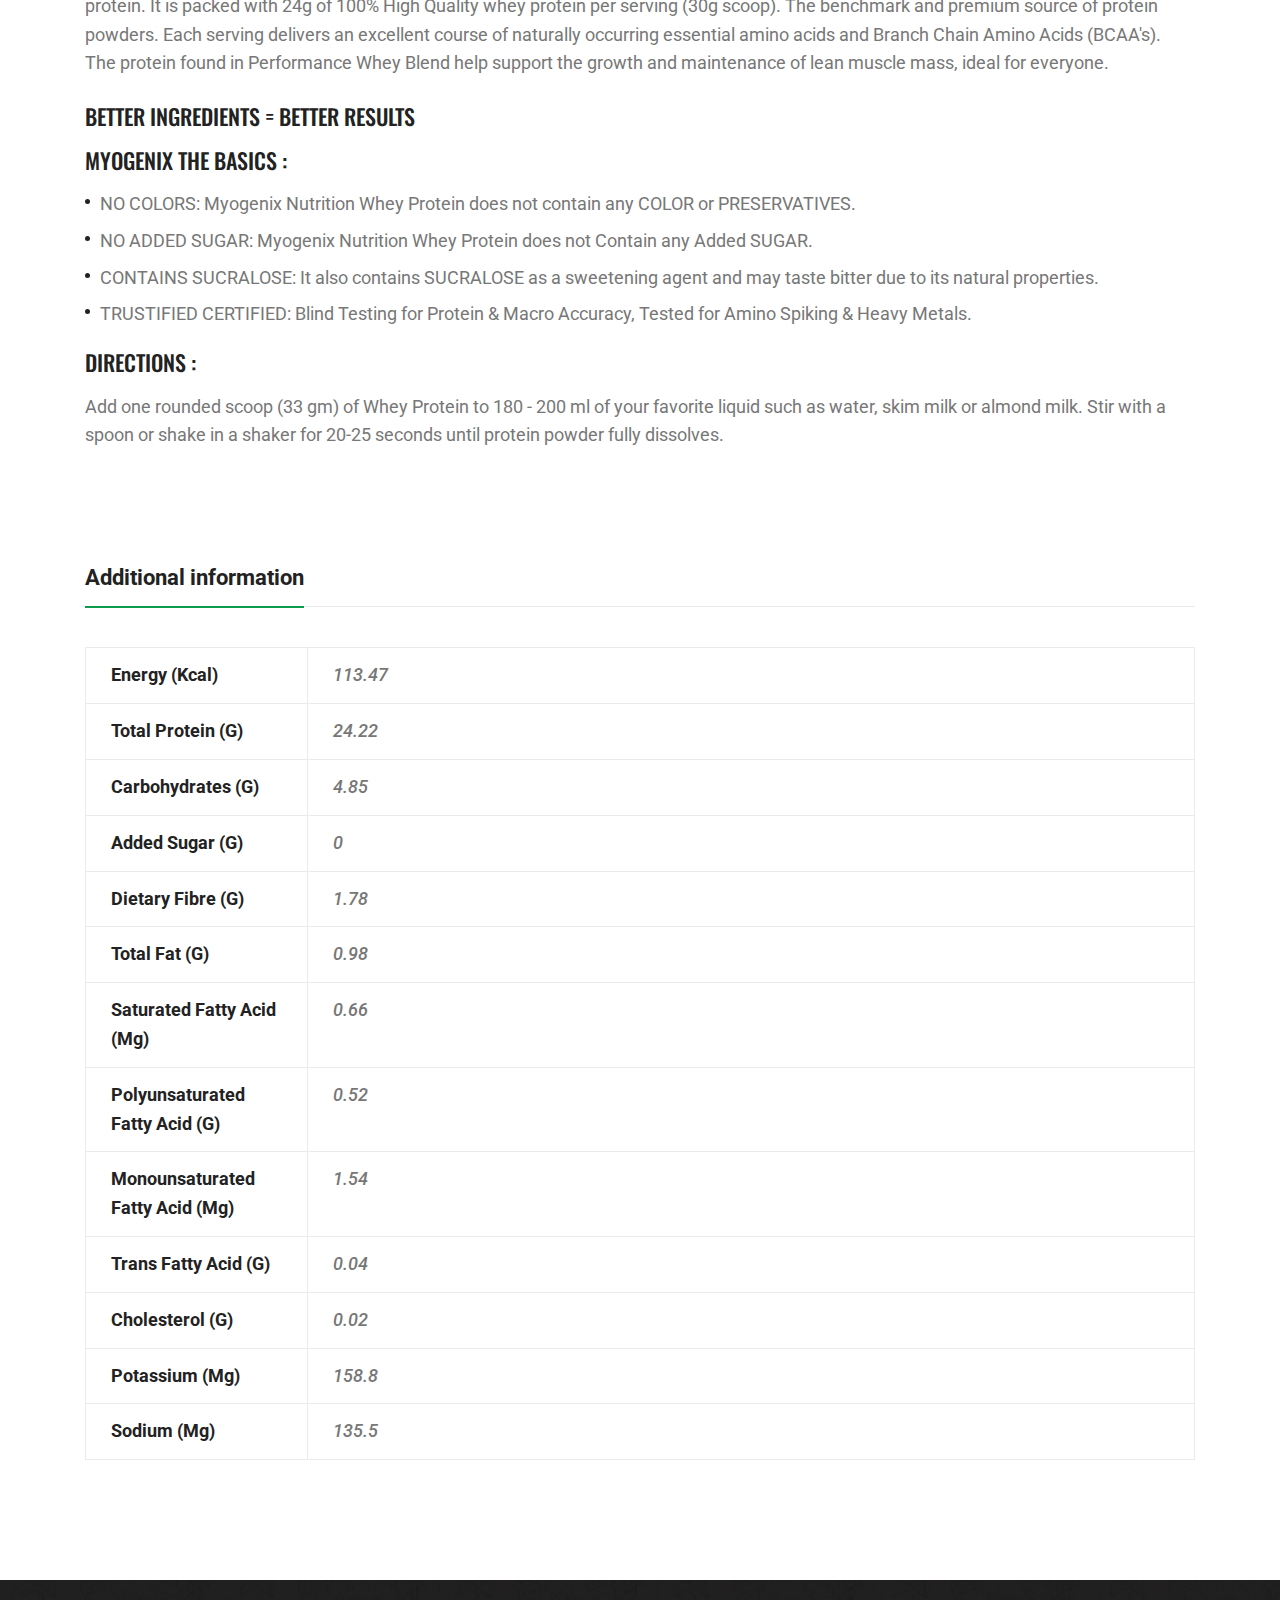
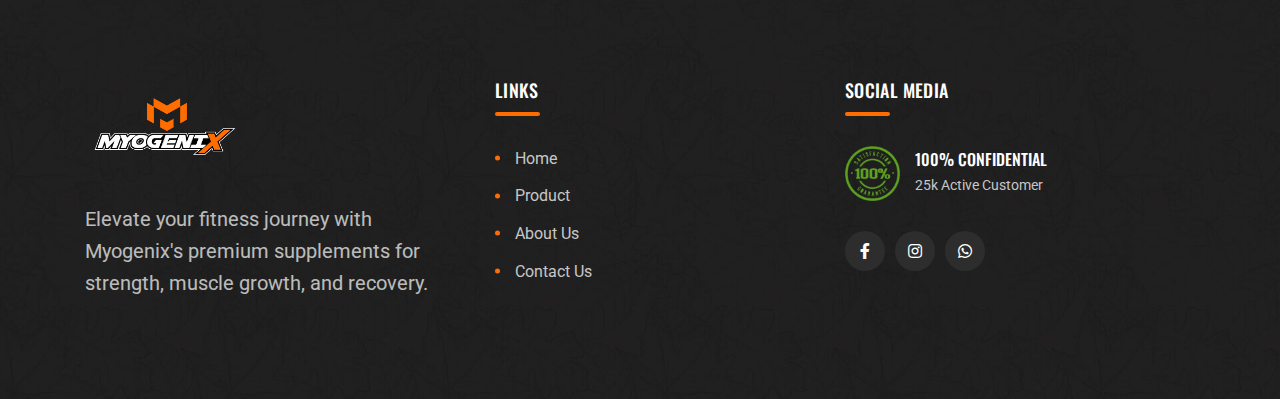
<file: whey-protein-mocha-coffee-2kg.html>
<!DOCTYPE html>
<html class="no-js" lang="en">

<head>
    <meta charset="utf-8">
    <meta http-equiv="x-ua-compatible" content="ie=edge">
    <title>Myogenix Whey Protein Mocha Coffee 2kg - Energy & Strength</title>
    <meta name="description"
        content="Enhance energy and strength with Myogenix Whey Protein Mocha Coffee 2kg, packed with high-quality protein for optimal performance.">
    <meta name="viewport" content="width=device-width, initial-scale=1">

    <link rel="shortcut icon" type="image/x-icon" href="images/logo-02.png">
    <link rel="stylesheet" href="css/bootstrap.min.css">
    <link rel="stylesheet" href="css/animate.min.css">
    <link rel="stylesheet" href="css/magnific-popup.css">
    <link rel="stylesheet" href="css/fontawesome-all.min.css">
    <link rel="stylesheet" href="css/flaticon.css">
    <link rel="stylesheet" href="css/jquery-ui.css">
    <link rel="stylesheet" href="css/odometer.css">
    <link rel="stylesheet" href="css/slick.css">
    <link rel="stylesheet" href="css/default.css">
    <link rel="stylesheet" href="css/style.css">
    <link rel="stylesheet" href="css/responsive.css">
</head>

<body>
    <div id="preloader">
        <div class="tg-cube-grid">
            <div class="tg-cube tg-cube1"></div>
            <div class="tg-cube tg-cube2"></div>
            <div class="tg-cube tg-cube3"></div>
            <div class="tg-cube tg-cube4"></div>
            <div class="tg-cube tg-cube5"></div>
            <div class="tg-cube tg-cube6"></div>
            <div class="tg-cube tg-cube7"></div>
            <div class="tg-cube tg-cube8"></div>
            <div class="tg-cube tg-cube9"></div>
        </div>
    </div>
    <button class="scroll-top scroll-to-target scroll-top-two" data-target="html">
        <i class="fas fa-angle-up"></i>
    </button>
    <header id="home">
        <div id="header-fixed-height"></div>
        <div id="sticky-header" class="tg-menu-area menu-area">
            <div class="container">
                <div class="row">
                    <div class="col-12">
                        <div class="mobile-nav-toggler"><i class="flaticon-layout"></i></div>
                        <div class="menu-wrap">
                            <nav class="menu-nav">
                                <div class="logo">
                                    <a href="index.html">
                                        <img src="images/logo-01.png" alt="Logo">
                                    </a>
                                </div>
                                <div class="navbar-wrap main-menu d-none d-xl-flex">
                                    <ul class="navigation">
                                        <li><a href="index.html" class="section-link">Home</a></li>
                                        <li class="active"><a href="index.html#supplement"
                                                class="section-link">Product</a></li>
                                        <li><a href="about-us.html" class="section-link">About Us</a></li>
                                        <li><a href="contact-us.html" class="section-link">Contact Us</a></li>
                                    </ul>
                                </div>
                            </nav>
                        </div>
                    </div>
                </div>
            </div>
        </div>
    </header>
    <div class="mobile-menu">
        <nav class="menu-box">
            <div class="close-btn"><i class="fas fa-times"></i></div>
            <div class="nav-logo">
                <a href="index.html"><img src="images/logo-01.png" alt=""></a>
            </div>
            <div class="menu-outer">
            </div>
            <div class="social-links">
                <ul class="clearfix">
                    <li><a href="#"><i
                                class="fab fa-facebook-f"></i></a></li>
                    <li><a href="#"><i class="fab fa-instagram"></i></a></li>
                    <li><a
                            href="https://api.whatsapp.com/send?phone=+918980808441&text=Hello, I want to know more about your service."><i
                                class="fab fa-whatsapp"></i></a></li>
                </ul>
            </div>
        </nav>
    </div>
    <div class="menu-backdrop"></div>
    <main class="main-area fix">
        <section class="breadcrumb-area breadcrumb-bg">
            <div class="container">
                <div class="row justify-content-center">
                    <div class="col-xl-10">
                        <div class="breadcrumb-content text-center">
                            <h2 class="title">Product</h2>
                            <nav aria-label="Breadcrumbs" class="breadcrumb-trail">
                                <ul class="breadcrumb">
                                    <li class="breadcrumb-item trail-item trail-begin">
                                        <a href="index.html"><span>Home</span></a>
                                    </li>
                                    <li class="breadcrumb-item trail-item trail-end"><span>Product Details</span></li>
                                </ul>
                            </nav>
                        </div>
                    </div>
                </div>
            </div>
        </section>
        <section class="inner-shop-details-area">
            <div class="container">
                <div class="row">
                    <div class="col-lg-6">
                        <div class="inner-shop-details-flex-wrap">
                            <div class="inner-shop-details-img-wrap">
                                <div class="tab-content" id="myTabContent">
                                    <div class="tab-pane show active" id="item-one" role="tabpanel"
                                        aria-labelledby="item-one-tab">
                                        <div class="inner-shop-details-img">
                                            <img src="images/mocha-coffee/mocha-coffee-01.png"
                                                alt="img">
                                        </div>
                                    </div>
                                    <div class="tab-pane" id="item-two" role="tabpanel" aria-labelledby="item-two-tab">
                                        <div class="inner-shop-details-img">
                                            <img src="images/mocha-coffee/mocha-coffee-02.png"
                                                alt="img">
                                        </div>
                                    </div>
                                    <div class="tab-pane" id="item-three" role="tabpanel"
                                        aria-labelledby="item-three-tab">
                                        <div class="inner-shop-details-img">
                                            <img src="images/mocha-coffee/mocha-coffee-03.png"
                                                alt="img">
                                        </div>
                                    </div>
                                    <div class="tab-pane" id="item-four" role="tabpanel"
                                        aria-labelledby="item-four-tab">
                                        <div class="inner-shop-details-img">
                                            <img src="images/mocha-coffee/mocha-coffee-04.png"
                                                alt="img">
                                        </div>
                                    </div>
                                </div>
                            </div>
                            <div class="inner-shop-details-nav-wrap">
                                <ul class="nav nav-tabs" id="myTab" role="tablist">
                                    <li class="nav-item" role="presentation">
                                        <a href="#" class="nav-link active" id="item-one-tab" data-bs-toggle="tab"
                                            data-bs-target="#item-one" role="tab" aria-controls="item-one"
                                            aria-selected="true"><img
                                                src="images/mocha-coffee/mocha-coffee-01.png"
                                                alt=""></a>
                                    </li>
                                    <li class="nav-item" role="presentation">
                                        <a href="#" class="nav-link" id="item-two-tab" data-bs-toggle="tab"
                                            data-bs-target="#item-two" role="tab" aria-controls="item-two"
                                            aria-selected="false"><img
                                                src="images/mocha-coffee/mocha-coffee-02.png"
                                                alt=""></a>
                                    </li>
                                    <li class="nav-item" role="presentation">
                                        <a href="#" class="nav-link" id="item-three-tab" data-bs-toggle="tab"
                                            data-bs-target="#item-three" role="tab" aria-controls="item-three"
                                            aria-selected="false"><img
                                                src="images/mocha-coffee/mocha-coffee-03.png"
                                                alt=""></a>
                                    </li>
                                    <li class="nav-item" role="presentation">
                                        <a href="#" class="nav-link" id="item-four-tab" data-bs-toggle="tab"
                                            data-bs-target="#item-four" role="tab" aria-controls="item-four"
                                            aria-selected="false"><img
                                                src="images/mocha-coffee/mocha-coffee-04.png"
                                                alt=""></a>
                                    </li>
                                </ul>
                            </div>
                        </div>
                    </div>
                    <div class="col-lg-6">
                        <div class="inner-shop-details-content">
                            <h4 class="title">Whey Protein Mocha Coffee - 2kg</h4>
                            <div class="inner-shop-details-meta">
                                <ul class="list-wrap">
                                    <li>Brands : <a href="shop.html">Myogenix</a></li>
                                    <li class="inner-shop-details-review">
                                        <div class="rating">
                                            <i class="fas fa-star"></i>
                                            <i class="fas fa-star"></i>
                                            <i class="fas fa-star"></i>
                                            <i class="fas fa-star"></i>
                                            <i class="fas fa-star"></i>
                                        </div>
                                        <span>(4.5)</span>
                                    </li>
                                </ul>
                            </div>
                            <div class="inner-shop-details-price">
                                <h2 class="price">₹ 7,999/-</h2>
                                <h5 class="stock-status">- IN Stock</h5>
                            </div>
                            <p>Myogenix Whey Protein Mocha Coffee 2kg is a perfect blend of high-quality protein
                                and rich mocha coffee flavor to fuel muscle growth and recovery. Packed with essential
                                amino acids, it enhances strength, endurance, and post-workout repair. Ideal for fitness
                                enthusiasts, this protein supports lean muscle development while providing an energizing
                                coffee boost. For a delicious and effective way to power your fitness journey.</p>
                            <div class="inner-shop-perched-info">
                                <a href="https://api.whatsapp.com/send?phone=+918980808441&text=Hello, I want to know more about Whey Protein Mocha Coffee-2kg."
                                    class="cart-btn">Inquiry Now</a>
                            </div>
                        </div>
                    </div>
                </div>
                <div class="row">
                    <div class="col-12">
                        <div class="product-desc-wrap">
                            <ul class="nav nav-tabs" id="myTabTwo" role="tablist">
                                <li class="nav-item">
                                    <a href="#" class="nav-link active" id="description-tab" data-bs-toggle="tab"
                                        data-bs-target="#description" role="tab" aria-controls="description"
                                        aria-selected="true">Description</a>
                                </li>
                            </ul>
                            <div class="tab-content" id="myTabContentTwo">
                                <div class="tab-pane fade show active" id="description" role="tabpanel"
                                    aria-labelledby="description-tab">
                                    <div class="product-desc-content">
                                        <h4 class="title">The true strength of Myogenix :</h4>
                                        <p>Myogenix Nutrition Whey Protein is a Mixture of Whey Isolate, Whey
                                            Concentrate,
                                            Skimmed Milk powder, Soy protein isolate and plant protein. It is packed
                                            with 24g of 100% High Quality whey protein per serving (30g scoop). The
                                            benchmark and premium source of protein powders. Each serving delivers an
                                            excellent course of naturally occurring essential amino acids and Branch
                                            Chain Amino Acids (BCAA's). The protein found in Performance Whey Blend help
                                            support the growth and maintenance of lean muscle mass, ideal for everyone.
                                        </p>
                                        <h4 class="title">BETTER INGREDIENTS = BETTER RESULTS</h4>
                                        <h4 class="title">Myogenix the basics :</h4>
                                        <ul class="product-desc-list list-wrap">
                                            <li>NO COLORS: Myogenix Nutrition Whey Protein does not contain any
                                                COLOR or
                                                PRESERVATIVES.</li>
                                            <li>NO ADDED SUGAR: Myogenix Nutrition Whey Protein does not Contain
                                                any Added
                                                SUGAR.</li>
                                            <li>CONTAINS SUCRALOSE: It also contains SUCRALOSE as a sweetening agent and
                                                may taste bitter due to its natural properties.</li>
                                            <li>TRUSTIFIED CERTIFIED: Blind Testing for Protein & Macro Accuracy, Tested
                                                for Amino Spiking & Heavy Metals.</li>
                                        </ul>
                                        <h4 class="title mt-4">DIRECTIONS :</h4>
                                        <p>Add one rounded scoop (33 gm) of Whey Protein to 180 - 200 ml of your
                                            favorite liquid such as water, skim milk or almond milk. Stir with a spoon
                                            or shake in a shaker for 20-25 seconds until protein powder fully dissolves.
                                        </p>
                                    </div>
                                </div>
                            </div>
                        </div>
                    </div>
                </div>
                <div class="row">
                    <div class="col-12">
                        <div class="product-desc-wrap">
                            <ul class="nav nav-tabs" id="myTabTwo" role="tablist">
                                <li class="nav-item">
                                    <a href="#" class="nav-link active" id="information-tab" data-bs-toggle="tab"
                                        data-bs-target="#information" role="tab" aria-controls="information"
                                        aria-selected="false">Additional information</a>
                                </li>
                            </ul>
                            <div class="tab-content" id="myTabContentTwo">
                                <div class="tab-pane fade show active" id="information" role="tabpanel"
                                    aria-labelledby="information-tab">
                                    <div class="product-desc-content">
                                        <table class="table table-sm">
                                            <tbody>
                                                <tr>
                                                    <th scope="row">Energy (kcal)</th>
                                                    <td>113.47</td>
                                                </tr>
                                                <tr>
                                                    <th scope="row">Total Protein (g)</th>
                                                    <td>24.22</td>
                                                </tr>
                                                <tr>
                                                    <th scope="row">Carbohydrates (g)</th>
                                                    <td>4.85</td>
                                                </tr>
                                                <tr>
                                                    <th scope="row">Added Sugar (g)</th>
                                                    <td>0</td>
                                                </tr>
                                                <tr>
                                                    <th scope="row">Dietary Fibre (g)</th>
                                                    <td>1.78</td>
                                                </tr>
                                                <tr>
                                                    <th scope="row">Total Fat (g)</th>
                                                    <td>0.98</td>
                                                </tr>
                                                <tr>
                                                    <th scope="row">Saturated fatty acid (mg)</th>
                                                    <td>0.66</td>
                                                </tr>
                                                <tr>
                                                    <th scope="row">Polyunsaturated fatty acid (g)</th>
                                                    <td>0.52</td>
                                                </tr>
                                                <tr>
                                                    <th scope="row">Monounsaturated fatty acid (mg)</th>
                                                    <td>1.54</td>
                                                </tr>
                                                <tr>
                                                    <th scope="row">Trans fatty acid (g)</th>
                                                    <td>0.04</td>
                                                </tr>
                                                <tr>
                                                    <th scope="row">Cholesterol (g)</th>
                                                    <td>0.02</td>
                                                </tr>
                                                <tr>
                                                    <th scope="row">Potassium (mg)</th>
                                                    <td>158.8</td>
                                                </tr>
                                                <tr>
                                                    <th scope="row">Sodium (mg)</th>
                                                    <td>135.5</td>
                                                </tr>
                                            </tbody>
                                        </table>
                                    </div>
                                </div>
                            </div>
                        </div>
                    </div>
                </div>
            </div>
        </section>
    </main>
    <footer class="footer-style-two">
        <div class="footer-two-top-wrap">
            <div class="container">
                <div class="footer-two-widgets-wrap">
                    <div class="row justify-content-between">
                        <div class="col-xl-4 col-lg-4">
                            <div class="footer-widget">
                                <div class="footer-about">
                                    <div class="footer-logo logo">
                                        <a href="index.html"><img src="images/logo-01.png" alt="Logo"></a>
                                    </div>
                                    <div class="footer-text">
                                        <p>Elevate your fitness journey with Myogenix's premium supplements for
                                            strength, muscle growth, and recovery.</p>
                                    </div>
                                </div>
                            </div>
                        </div>
                        <div class="col-xl-4 col-lg-4">
                            <div class="footer-widget widget_nav_menu">
                                <h4 class="fw-title">links</h4>
                                <ul class="list-wrap">
                                    <li><a href="index.html">Home</a></li>
                                    <li><a href="index.html#supplement">Product</a></li>
                                    <li><a href="about-us.html">About Us</a></li>
                                    <li><a href="contact-us.html">Contact Us</a></li>
                                </ul>
                            </div>
                        </div>
                        <div class="col-xl-4 col-lg-4">
                            <div class="footer-widget">
                                <h4 class="fw-title">Social Media</h4>
                                <div class="footer-confidential-wrap">
                                    <div class="confidential-logo">
                                        <img src="images/satisfaction_img.png" alt="img">
                                    </div>
                                    <div class="confidential-content">
                                        <h4 class="con-title">100% Confidential</h4>
                                        <span>25k Active Customer</span>
                                    </div>
                                </div>
                                <div class="footer-social">
                                    <a href="#"><i
                                            class="fab fa-facebook-f"></i></a>
                                    <a href="#"><i class="fab fa-instagram"></i></a>
                                    <a
                                        href="https://api.whatsapp.com/send?phone=+918980808441&text=Hello, I want to know more about your service."><i
                                            class="fab fa-whatsapp"></i></a>
                                </div>
                            </div>
                        </div>
                    </div>
                </div>
            </div>
        </div>
    </footer>

    <!-- JS here -->
    <script src="js/jquery-3.6.0.min.js"></script>
    <script src="js/bootstrap.min.js"></script>
    <script src="js/isotope.pkgd.min.js"></script>
    <script src="js/imagesloaded.pkgd.min.js"></script>
    <script src="js/jquery.magnific-popup.min.js"></script>
    <script src="js/jquery.odometer.min.js"></script>
    <script src="js/jquery.appear.js"></script>
    <script src="js/jquery.paroller.min.js"></script>
    <script src="js/jquery.easypiechart.min.js"></script>
    <script src="js/jquery.inview.min.js"></script>
    <script src="js/jquery.easing.js"></script>
    <script src="js/jquery-ui.min.js"></script>
    <script src="js/svg-inject.min.js"></script>
    <script src="js/jarallax.min.js"></script>
    <script src="js/slick.min.js"></script>
    <script src="js/validator.js"></script>
    <script src="js/ajax-form.js"></script>
    <script src="js/wow.min.js"></script>
    <script src="js/main.js"></script>
    <script>
        SVGInject(document.querySelectorAll("img.injectable"));
    </script>


</body>

</html>
</file>
<file: css/flaticon.css>
@font-face {
    font-family: "flaticon";
    src: url("../fonts/flaticon.ttf") format("truetype"),
url("../fonts/flaticon.woff") format("woff"),
url("../fonts/flaticon.woff2") format("woff2"),
url("../fonts/flaticon.eot#iefix") format("embedded-opentype"),
url("../images/flaticon.svg#flaticon") format("svg");
}

i[class^="flaticon-"]:before, i[class*=" flaticon-"]:before {
    font-family: flaticon !important;
    font-style: normal;
    font-weight: normal !important;
    font-variant: normal;
    text-transform: none;
    line-height: 1;
    -webkit-font-smoothing: antialiased;
    -moz-osx-font-smoothing: grayscale;
}

i[class*="flaticon-"] {
    display: block;
    line-height: 0;
}

.flaticon-tape-measure:before {
    content: "\f101";
}
.flaticon-abs:before {
    content: "\f102";
}
.flaticon-weight:before {
    content: "\f103";
}
.flaticon-test:before {
    content: "\f104";
}
.flaticon-layout:before {
    content: "\f105";
}
.flaticon-search:before {
    content: "\f106";
}
.flaticon-shopping-cart:before {
    content: "\f107";
}
.flaticon-shopping-cart-1:before {
    content: "\f108";
}
.flaticon-left-arrow:before {
    content: "\f109";
}
.flaticon-right-arrow:before {
    content: "\f10a";
}
.flaticon-whey-protein:before {
    content: "\f10b";
}
.flaticon-whey:before {
    content: "\f10c";
}
.flaticon-vitamin:before {
    content: "\f10d";
}
.flaticon-protein-supplement:before {
    content: "\f10e";
}
.flaticon-vitamin-1:before {
    content: "\f10f";
}
.flaticon-fitness:before {
    content: "\f110";
}
.flaticon-slim-down:before {
    content: "\f111";
}
.flaticon-strong:before {
    content: "\f112";
}
.flaticon-vitamins:before {
    content: "\f113";
}
.flaticon-dumbbell:before {
    content: "\f114";
}
.flaticon-protein:before {
    content: "\f115";
}
.flaticon-whey-protein-1:before {
    content: "\f116";
}
.flaticon-whey-protein-2:before {
    content: "\f117";
}
.flaticon-whey-1:before {
    content: "\f118";
}
.flaticon-proteins:before {
    content: "\f119";
}
.flaticon-supplement:before {
    content: "\f11a";
}
.flaticon-whey-protein-3:before {
    content: "\f11b";
}
.flaticon-strong-1:before {
    content: "\f11c";
}
.flaticon-vitamins-1:before {
    content: "\f11d";
}
.flaticon-protein-1:before {
    content: "\f11e";
}
.flaticon-protein-2:before {
    content: "\f11f";
}
.flaticon-body:before {
    content: "\f120";
}
.flaticon-abs-1:before {
    content: "\f121";
}
.flaticon-view:before {
    content: "\f122";
}
.flaticon-capsule:before {
    content: "\f123";
}
.flaticon-drug:before {
    content: "\f124";
}
</file>
<file: css/odometer.css>
.odometer.odometer-auto-theme, .odometer.odometer-theme-default {
  display: inline-block;
  vertical-align: middle;
  *vertical-align: auto;
  *zoom: 1;
  *display: inline;
  position: relative;
}
.odometer.odometer-auto-theme .odometer-digit, .odometer.odometer-theme-default .odometer-digit {
  display: inline-block;
  vertical-align: middle;
  *vertical-align: auto;
  *zoom: 1;
  *display: inline;
  position: relative;
}
.odometer.odometer-auto-theme .odometer-digit .odometer-digit-spacer, .odometer.odometer-theme-default .odometer-digit .odometer-digit-spacer {
  display: inline-block;
  vertical-align: middle;
  *vertical-align: auto;
  *zoom: 1;
  *display: inline;
  visibility: hidden;
}
.odometer.odometer-auto-theme .odometer-digit .odometer-digit-inner, .odometer.odometer-theme-default .odometer-digit .odometer-digit-inner {
  text-align: left;
  display: block;
  position: absolute;
  top: 0;
  left: 0;
  right: 0;
  bottom: 0;
  overflow: hidden;
}
.odometer.odometer-auto-theme .odometer-digit .odometer-ribbon, .odometer.odometer-theme-default .odometer-digit .odometer-ribbon {
  display: block;
}
.odometer.odometer-auto-theme .odometer-digit .odometer-ribbon-inner, .odometer.odometer-theme-default .odometer-digit .odometer-ribbon-inner {
  display: block;
  -webkit-backface-visibility: hidden;
  backface-visibility: hidden;
}
.odometer.odometer-auto-theme .odometer-digit .odometer-value, .odometer.odometer-theme-default .odometer-digit .odometer-value {
  display: block;
  -webkit-transform: translateZ(0);
  transform: translateZ(0);
}
.odometer.odometer-auto-theme .odometer-digit .odometer-value.odometer-last-value, .odometer.odometer-theme-default .odometer-digit .odometer-value.odometer-last-value {
  position: absolute;
}
.odometer.odometer-auto-theme.odometer-animating-up .odometer-ribbon-inner, .odometer.odometer-theme-default.odometer-animating-up .odometer-ribbon-inner {
  -webkit-transition: -webkit-transform 2s;
  -moz-transition: -moz-transform 2s;
  -ms-transition: -ms-transform 2s;
  -o-transition: -o-transform 2s;
  transition: transform 2s;
}
.odometer.odometer-auto-theme.odometer-animating-up.odometer-animating .odometer-ribbon-inner, .odometer.odometer-theme-default.odometer-animating-up.odometer-animating .odometer-ribbon-inner {
  -webkit-transform: translateY(-100%);
  -moz-transform: translateY(-100%);
  -ms-transform: translateY(-100%);
  -o-transform: translateY(-100%);
  transform: translateY(-100%);
}
.odometer.odometer-auto-theme.odometer-animating-down .odometer-ribbon-inner, .odometer.odometer-theme-default.odometer-animating-down .odometer-ribbon-inner {
  -webkit-transform: translateY(-100%);
  -moz-transform: translateY(-100%);
  -ms-transform: translateY(-100%);
  -o-transform: translateY(-100%);
  transform: translateY(-100%);
}
.odometer.odometer-auto-theme.odometer-animating-down.odometer-animating .odometer-ribbon-inner, .odometer.odometer-theme-default.odometer-animating-down.odometer-animating .odometer-ribbon-inner {
  -webkit-transition: -webkit-transform 2s;
  -moz-transition: -moz-transform 2s;
  -ms-transition: -ms-transform 2s;
  -o-transition: -o-transform 2s;
  transition: transform 2s;
  -webkit-transform: translateY(0);
  -moz-transform: translateY(0);
  -ms-transform: translateY(0);
  -o-transform: translateY(0);
  transform: translateY(0);
}
.odometer.odometer-auto-theme .odometer-value, .odometer.odometer-theme-default .odometer-value {
  text-align: center;
}
.odometer-formatting-mark {
  display: none;
}
</file>
<file: css/default.css>
/* Deafult Margin & Padding */
/*-- Margin Top --*/
.mt-5 {
	margin-top: 5px;
}
.mt-10 {
	margin-top: 10px;
}
.mt-15 {
	margin-top: 15px;
}
.mt-20 {
	margin-top: 20px;
}
.mt-25 {
	margin-top: 25px;
}
.mt-30 {
	margin-top: 30px;
}
.mt-35 {
	margin-top: 35px;
}
.mt-40 {
	margin-top: 40px;
}
.mt-45 {
	margin-top: 45px;
}
.mt-50 {
	margin-top: 50px;
}
.mt-55 {
	margin-top: 55px;
}
.mt-60 {
	margin-top: 60px;
}
.mt-65 {
	margin-top: 65px;
}
.mt-70 {
	margin-top: 70px;
}
.mt-75 {
	margin-top: 75px;
}
.mt-80 {
	margin-top: 80px;
}
.mt-85 {
	margin-top: 85px;
}
.mt-90 {
	margin-top: 90px;
}
.mt-95 {
	margin-top: 95px;
}
.mt-100 {
	margin-top: 100px;
}
.mt-105 {
	margin-top: 105px;
}
.mt-110 {
	margin-top: 110px;
}
.mt-115 {
	margin-top: 115px;
}
.mt-120 {
	margin-top: 120px;
}
.mt-125 {
	margin-top: 125px;
}
.mt-130 {
	margin-top: 130px;
}
.mt-135 {
	margin-top: 135px;
}
.mt-140 {
	margin-top: 140px;
}
.mt-145 {
	margin-top: 145px;
}
.mt-150 {
	margin-top: 150px;
}
.mt-155 {
	margin-top: 155px;
}
.mt-160 {
	margin-top: 160px;
}
.mt-165 {
	margin-top: 165px;
}
.mt-170 {
	margin-top: 170px;
}
.mt-175 {
	margin-top: 175px;
}
.mt-180 {
	margin-top: 180px;
}
.mt-185 {
	margin-top: 185px;
}
.mt-190 {
	margin-top: 190px;
}
.mt-195 {
	margin-top: 195px;
}
.mt-200 {
	margin-top: 200px;
}
/*-- Margin Bottom --*/

.mb-5 {
	margin-bottom: 5px;
}
.mb-10 {
	margin-bottom: 10px;
}
.mb-15 {
	margin-bottom: 15px;
}
.mb-20 {
	margin-bottom: 20px;
}
.mb-25 {
	margin-bottom: 25px;
}
.mb-30 {
	margin-bottom: 30px;
}
.mb-35 {
	margin-bottom: 35px;
}
.mb-40 {
	margin-bottom: 40px;
}
.mb-45 {
	margin-bottom: 45px;
}
.mb-50 {
	margin-bottom: 50px;
}
.mb-55 {
	margin-bottom: 55px;
}
.mb-60 {
	margin-bottom: 60px;
}
.mb-65 {
	margin-bottom: 65px;
}
.mb-70 {
	margin-bottom: 70px;
}
.mb-75 {
	margin-bottom: 75px;
}
.mb-80 {
	margin-bottom: 80px;
}
.mb-85 {
	margin-bottom: 85px;
}
.mb-90 {
	margin-bottom: 90px;
}
.mb-95 {
	margin-bottom: 95px;
}
.mb-100 {
	margin-bottom: 100px;
}
.mb-105 {
	margin-bottom: 105px;
}
.mb-110 {
	margin-bottom: 110px;
}
.mb-115 {
	margin-bottom: 115px;
}
.mb-120 {
	margin-bottom: 120px;
}
.mb-125 {
	margin-bottom: 125px;
}
.mb-130 {
	margin-bottom: 130px;
}
.mb-135 {
	margin-bottom: 135px;
}
.mb-140 {
	margin-bottom: 140px;
}
.mb-145 {
	margin-bottom: 145px;
}
.mb-150 {
	margin-bottom: 150px;
}
.mb-155 {
	margin-bottom: 155px;
}
.mb-160 {
	margin-bottom: 160px;
}
.mb-165 {
	margin-bottom: 165px;
}
.mb-170 {
	margin-bottom: 170px;
}
.mb-175 {
	margin-bottom: 175px;
}
.mb-180 {
	margin-bottom: 180px;
}
.mb-185 {
	margin-bottom: 185px;
}
.mb-190 {
	margin-bottom: 190px;
}
.mb-195 {
	margin-bottom: 195px;
}
.mb-200 {
	margin-bottom: 200px;
}
/*-- Padding Top --*/

.pt-5 {
	padding-top: 5px;
}
.pt-10 {
	padding-top: 10px;
}
.pt-15 {
	padding-top: 15px;
}
.pt-20 {
	padding-top: 20px;
}
.pt-25 {
	padding-top: 25px;
}
.pt-30 {
	padding-top: 30px;
}
.pt-35 {
	padding-top: 35px;
}
.pt-40 {
	padding-top: 40px;
}
.pt-45 {
	padding-top: 45px;
}
.pt-50 {
	padding-top: 50px;
}
.pt-55 {
	padding-top: 55px;
}
.pt-60 {
	padding-top: 60px;
}
.pt-65 {
	padding-top: 65px;
}
.pt-70 {
	padding-top: 70px;
}
.pt-75 {
	padding-top: 75px;
}
.pt-80 {
	padding-top: 80px;
}
.pt-85 {
	padding-top: 85px;
}
.pt-90 {
	padding-top: 90px;
}
.pt-95 {
	padding-top: 95px;
}
.pt-100 {
	padding-top: 100px;
}
.pt-105 {
	padding-top: 105px;
}
.pt-110 {
	padding-top: 110px;
}
.pt-115 {
	padding-top: 115px;
}
.pt-120 {
	padding-top: 120px;
}
.pt-125 {
	padding-top: 125px;
}
.pt-130 {
	padding-top: 130px;
}
.pt-135 {
	padding-top: 135px;
}
.pt-140 {
	padding-top: 140px;
}
.pt-145 {
	padding-top: 145px;
}
.pt-150 {
	padding-top: 150px;
}
.pt-155 {
	padding-top: 155px;
}
.pt-160 {
	padding-top: 160px;
}
.pt-165 {
	padding-top: 165px;
}
.pt-170 {
	padding-top: 170px;
}
.pt-175 {
	padding-top: 175px;
}
.pt-180 {
	padding-top: 180px;
}
.pt-185 {
	padding-top: 185px;
}
.pt-190 {
	padding-top: 190px;
}
.pt-195 {
	padding-top: 195px;
}
.pt-200 {
	padding-top: 200px;
}
/*-- Padding Bottom --*/

.pb-5 {
	padding-bottom: 5px;
}
.pb-10 {
	padding-bottom: 10px;
}
.pb-15 {
	padding-bottom: 15px;
}
.pb-20 {
	padding-bottom: 20px;
}
.pb-25 {
	padding-bottom: 25px;
}
.pb-30 {
	padding-bottom: 30px;
}
.pb-35 {
	padding-bottom: 35px;
}
.pb-40 {
	padding-bottom: 40px;
}
.pb-45 {
	padding-bottom: 45px;
}
.pb-50 {
	padding-bottom: 50px;
}
.pb-55 {
	padding-bottom: 55px;
}
.pb-60 {
	padding-bottom: 60px;
}
.pb-65 {
	padding-bottom: 65px;
}
.pb-70 {
	padding-bottom: 70px;
}
.pb-75 {
	padding-bottom: 75px;
}
.pb-80 {
	padding-bottom: 80px;
}
.pb-85 {
	padding-bottom: 85px;
}
.pb-90 {
	padding-bottom: 90px;
}
.pb-95 {
	padding-bottom: 95px;
}
.pb-100 {
	padding-bottom: 100px;
}
.pb-105 {
	padding-bottom: 105px;
}
.pb-110 {
	padding-bottom: 110px;
}
.pb-115 {
	padding-bottom: 115px;
}
.pb-120 {
	padding-bottom: 120px;
}
.pb-125 {
	padding-bottom: 125px;
}
.pb-130 {
	padding-bottom: 130px;
}
.pb-135 {
	padding-bottom: 135px;
}
.pb-140 {
	padding-bottom: 140px;
}
.pb-145 {
	padding-bottom: 145px;
}
.pb-150 {
	padding-bottom: 150px;
}
.pb-155 {
	padding-bottom: 155px;
}
.pb-160 {
	padding-bottom: 160px;
}
.pb-165 {
	padding-bottom: 165px;
}
.pb-170 {
	padding-bottom: 170px;
}
.pb-175 {
	padding-bottom: 175px;
}
.pb-180 {
	padding-bottom: 180px;
}
.pb-185 {
	padding-bottom: 185px;
}
.pb-190 {
	padding-bottom: 190px;
}
.pb-195 {
	padding-bottom: 195px;
}
.pb-200 {
	padding-bottom: 200px;
}



/*-- Padding Left --*/
.pl-0 {
	padding-left: 0px;
}
.pl-5 {
	padding-left: 5px;
}
.pl-10 {
	padding-left: 10px;
}
.pl-15 {
	padding-left: 15px;
}
.pl-20{
	padding-left: 20px;
}
.pl-25 {
	padding-left: 35px;
}
.pl-30 {
	padding-left: 30px;
}
.pl-35 {
	padding-left: 35px;
}

.pl-35 {
	padding-left: 35px;
}

.pl-40 {
	padding-left: 40px;
}

.pl-45 {
	padding-left: 45px;
}

.pl-50 {
	padding-left: 50px;
}

.pl-55 {
	padding-left: 55px;
}

.pl-60 {
	padding-left: 60px;
}
.pl-65 {
	padding-left: 65px;
}
.pl-70 {
	padding-left: 70px;
}
.pl-75 {
	padding-left: 75px;
}
.pl-80 {
	padding-left: 80px;
}
.pl-85 {
	padding-left: 80px;
}
.pl-90 {
	padding-left: 90px;
}
.pl-95 {
	padding-left: 95px;
}
.pl-100 {
	padding-left: 100px;
}


/*-- Padding Right --*/
.pr-0 {
	padding-right: 0px;
}
.pr-5 {
	padding-right: 5px;
}
.pr-10 {
	padding-right: 10px;
}
.pr-15 {
	padding-right: 15px;
}
.pr-20{
	padding-right: 20px;
}
.pr-25 {
	padding-right: 35px;
}
.pr-30 {
	padding-right: 30px;
}
.pr-35 {
	padding-right: 35px;
}

.pr-35 {
	padding-right: 35px;
}

.pr-40 {
	padding-right: 40px;
}

.pr-45 {
	padding-right: 45px;
}

.pr-50 {
	padding-right: 50px;
}

.pr-55 {
	padding-right: 55px;
}

.pr-60 {
	padding-right: 60px;
}
.pr-65 {
	padding-right: 65px;
}
.pr-70 {
	padding-right: 70px;
}
.pr-75 {
	padding-right: 75px;
}
.pr-80 {
	padding-right: 80px;
}
.pr-85 {
	padding-right: 80px;
}
.pr-90 {
	padding-right: 90px;
}
.pr-95 {
	padding-right: 95px;
}
.pr-100 {
	padding-right: 100px;
}

/* font weight */
.f-700{font-weight: 700;}
.f-600{font-weight: 600;}
.f-500{font-weight: 500;}
.f-400{font-weight: 400;}
.f-300{font-weight: 300;}

/* Background Color */

.gray-bg {
	background: var(--tg-gray-two)
;
}
.white-bg {
	background: var(--tg-white);
}
.black-bg {
	background: #222;
}
.theme-bg {
	background: #222;
}
.primary-bg {
	background: #222;
}
/* Color */

.white-color {
	color: var(--tg-white);
}
.black-color {
	color: #222;
}
.theme-color {
	color: #222;
}
.primary-color {
	color: #222;
}
/* black overlay */

[data-overlay] {
	position: relative;
}
[data-overlay]::before {
	background: #000 none repeat scroll 0 0;
	content: "";
	height: 100%;
	left: 0;
	position: absolute;
	top: 0;
	width: 100%;
	z-index: 1;
}
[data-overlay="3"]::before {
	opacity: 0.3;
}
[data-overlay="4"]::before {
	opacity: 0.4;
}
[data-overlay="5"]::before {
	opacity: 0.5;
}
[data-overlay="6"]::before {
	opacity: 0.6;
}
[data-overlay="7"]::before {
	opacity: 0.7;
}
[data-overlay="8"]::before {
	opacity: 0.8;
}
[data-overlay="9"]::before {
	opacity: 0.9;
}
</file>
<file: css/style.css>
@import url("https://fonts.googleapis.com/css2?family=Oswald:wght@400;500;600;700&family=Roboto:ital,wght@0,400;0,500;0,700;1,400;1,500&display=swap");

:root {
  --tg-body-font-family: "Roboto", sans-serif;
  --tg-heading-font-family: "Oswald", sans-serif;
  --tg-primary-color: #FF6D00;
  --tg-secondary-color: #0d9b4d;
  --tg-body-font-color: #777777;
  --tg-heading-font-color: #222222;
  --tg-paragraph-color: #777777;
  --tg-body-font-size: 16px;
  --tg-body-font-weight: 400;
  --tg-heading-font-weight: 500;
  --tg-body-line-height: 1.6;
  --tg-heading-line-height: 1.2;
  --tg-dark: #000000;
  --tg-dark-two: #2a2a2a;
  --tg-blue: #0d6efd;
  --tg-indigo: #6610f2;
  --tg-purple: #6f42c1;
  --tg-pink: #d63384;
  --tg-red: #dc3545;
  --tg-orange: #fd7e14;
  --tg-yellow: #FF6D00;
  --tg-green: #198754;
  --tg-teal: #20c997;
  --tg-cyan: #0dcaf0;
  --tg-white: #fff;
  --tg-gray: #ddd;
  --tg-gray-two: #f5f5f5;
}

body {
  font-family: var(--tg-body-font-family);
  font-weight: var(--tg-body-font-weight);
  font-size: var(--tg-body-font-size);
  line-height: var(--tg-body-line-height);
  color: var(--tg-body-font-color);
  font-style: normal;
}
img,
.img {
  max-width: 100%;
  transition: all 0.3s ease-out 0s;
}
.f-left {
  float: left;
}
.f-right {
  float: right;
}
.fix {
  overflow: hidden;
}
a,
button {
  -webkit-transition: all 0.3s ease-out 0s;
  -moz-transition: all 0.3s ease-out 0s;
  -ms-transition: all 0.3s ease-out 0s;
  -o-transition: all 0.3s ease-out 0s;
  transition: all 0.3s ease-out 0s;
  text-decoration: none;
}
a:focus,
.btn:focus,
button:focus {
  text-decoration: none;
  outline: none;
  box-shadow: none;
}

a:hover,
.portfolio-cat a:hover,
.footer -menu li a:hover {
  color: var(--tg-primary-color);
  text-decoration: none;
}
a,
button {
  color: var(--tg-primary-color);
  outline: medium none;
  text-decoration: none;
}
.btn:focus,
button:focus,
input:focus,
input:focus,
textarea,
textarea:focus {
  outline: 0;
}
.uppercase {
  text-transform: uppercase;
}
.capitalize {
  text-transform: capitalize;
}
h1,
h2,
h3,
h4,
h5,
h6 {
  font-family: var(--tg-heading-font-family);
  color: var(--tg-heading-font-color);
  margin-top: 0px;
  margin-bottom: 0.7rem;
  font-style: normal;
  line-height: var(--tg-heading-line-height);
  font-weight: 500;
  text-transform: uppercase;
}

h1 a,
h2 a,
h3 a,
h4 a,
h5 a,
h6 a {
  color: inherit;
}
h1 {
  font-size: 40px;
}
h2 {
  font-size: 35px;
}
h3 {
  font-size: 28px;
}
h4 {
  font-size: 22px;
}
h5 {
  font-size: 18px;
}
h6 {
  font-size: 16px;
}
.list-wrap {
  margin: 0px;
  padding: 0px;
}
.list-wrap li {
  list-style: none;
}
p {
  font-size: 20px;
  font-weight: 400;
  line-height: 1.6;
  color: var(--tg-body-font-color);
  margin-bottom: 15px;
}
hr {
  border-bottom: 1px solid var(--tg-body-font-color);
  border-top: 0 none;
  margin: 30px 0;
  padding: 0;
}
label {
  color: var(--tg-body-font-color);
  cursor: pointer;
  font-size: 16px;
  font-weight: 400;
}
*::-moz-selection {
  background: #d6b161;
  color: var(--tg-white);
  text-shadow: none;
}
::-moz-selection {
  background: var(--tg-body-font-color);
  color: var(--tg-white);
  text-shadow: none;
}
::selection {
  background: var(--tg-body-font-color);
  color: var(--tg-white);
  text-shadow: none;
}
*::-moz-placeholder {
  color: var(--tg-body-font-color);
  font-size: 16px;
  opacity: 1;
}
*::placeholder {
  color: var(--tg-body-font-color);
  font-size: 16px;
  opacity: 1;
}
.theme-overlay {
  position: relative;
}
.theme-overlay::before {
  background: var(--tg-primary-color) none repeat scroll 0 0;
  content: "";
  height: 100%;
  left: 0;
  opacity: 0.6;
  position: absolute;
  top: 0;
  width: 100%;
}
.separator {
  border-top: 1px solid #f2f2f2;
}
.nav-link:focus {
  color: inherit;
}

/* Bootstrap 5 */
.container {
  padding-left: 15px;
  padding-right: 15px;
}
.row {
  --bs-gutter-x: 30px;
}
.row.g-0 {
  --bs-gutter-x: 0;
}
.gutter-y-30 {
  --bs-gutter-y: 30px;
}
:root {
  scroll-behavior: auto;
}

/* button style */
.btn {
  user-select: none;
  -moz-user-select: none;
  background: var(--tg-secondary-color) none repeat scroll 0 0;
  border: medium none;
  border-radius: 50px;
  color: var(--tg-white);
  cursor: pointer;
  display: inline-block;
  font-size: 16px;
  font-weight: 700;
  letter-spacing: 0;
  line-height: 1.4;
  margin-bottom: 0;
  padding: 19px 50px;
  text-align: center;
  text-transform: capitalize;
  touch-action: manipulation;
  transition: all 0.3s ease 0s;
  vertical-align: middle;
  white-space: nowrap;
  position: relative;
  overflow: hidden;
  z-index: 1;
}
.btn::before {
  content: "";
  position: absolute;
  -webkit-transition-duration: 800ms;
  transition-duration: 800ms;
  width: 200%;
  height: 200%;
  top: 110%;
  left: 50%;
  background: var(--tg-primary-color);
  -webkit-transform: translateX(-50%);
  transform: translateX(-50%);
  border-radius: 50%;
  z-index: -1;
}
.btn:hover {
  color: var(--tg-white);
}
.btn-two {
  background: var(--tg-primary-color) none repeat scroll 0 0;
}
.btn-two::before {
  background: var(--tg-secondary-color);
}
.btn:hover:before {
  top: -40%;
}
.breadcrumb > .active {
  color: var(--tg-primary-color);
}

/* scrollUp */
.scroll-top {
  width: 50px;
  height: 50px;
  line-height: 50px;
  position: fixed;
  bottom: -10%;
  right: 30px;
  font-size: 16px;
  border-radius: 50%;
  z-index: 99;
  color: var(--tg-white);
  text-align: center;
  cursor: pointer;
  background: var(--tg-secondary-color);
  transition: 1s ease;
  border: none;
  opacity: 0;
}
.scroll-top.open {
  bottom: 30px;
  opacity: 1;
}
.scroll-top::after {
  position: absolute;
  z-index: -1;
  content: "";
  top: 100%;
  left: 5%;
  height: 10px;
  width: 90%;
  opacity: 1;
  background: radial-gradient(
    ellipse at center,
    rgba(0, 0, 0, 0.25) 0%,
    rgba(0, 0, 0, 0) 80%
  );
}
.scroll-top:hover {
  background-color: var(--tg-heading-font-color);
  opacity: 1;
}

/* 2. Header */
.custom-container {
  max-width: 1650px;
}
.transparent-header {
  position: absolute;
  left: 0;
  top: 0;
  width: 100%;
  z-index: 9;
  height: auto;
}
.menu-area {
  padding: 23px 0;
}
.menu-nav {
  display: flex;
  align-items: center;
  flex-wrap: wrap;
  justify-content: flex-start;
}
.logo img {
  max-width: 160px;
}
.navbar-wrap {
  display: flex;
  flex-grow: 1;
}
.navbar-wrap ul {
  display: flex;
  flex-direction: row;
  flex-wrap: wrap;
  margin: 0 auto 0;
  padding: 0;
}
.navbar-wrap ul li {
  list-style: none;
  display: block;
  position: relative;
}
.navbar-wrap ul li a {
  font-size: 16px;
  font-weight: 600;
  text-transform: capitalize;
  color: var(--tg-body-font-color);
  padding: 38px 30px;
  display: block;
  line-height: 1;
  position: relative;
  -webkit-transition: all 0.3s ease-out 0s;
  -moz-transition: all 0.3s ease-out 0s;
  -ms-transition: all 0.3s ease-out 0s;
  -o-transition: all 0.3s ease-out 0s;
  transition: all 0.3s ease-out 0s;
  text-decoration: none;
  z-index: 1;
}
.main-menu .navigation li.menu-item-has-children .dropdown-btn {
  display: none;
}
.navbar-wrap ul li .sub-menu {
  position: absolute;
  left: 0;
  right: 0;
  top: 100%;
  min-width: 230px;
  border: 1px solid var(--tg-gray-two);
  background: var(--tg-white);
  margin: 0;
  transform: scale(1, 0);
  transform-origin: 0 0;
  -webkit-transition: all 0.3s ease-in-out;
  -moz-transition: all 0.3s ease-in-out;
  -ms-transition: all 0.3s ease-in-out;
  -o-transition: all 0.3s ease-in-out;
  transition: all 0.3s ease-in-out;
  -webkit-box-shadow: 0px 30px 70px 0px rgba(137, 139, 142, 0.15);
  -moz-box-shadow: 0px 30px 70px 0px rgba(137, 139, 142, 0.15);
  box-shadow: 0px 30px 70px 0px rgba(137, 139, 142, 0.15);
  border-radius: 0;
  padding: 18px 0;
  display: block;
  visibility: hidden;
  opacity: 0;
  z-index: 9;
}
.navbar-wrap ul li .sub-menu .sub-menu {
  right: auto;
  left: 100%;
  top: 0;
}
.navbar-wrap ul li .sub-menu li {
  margin-left: 0;
  text-align: left;
  display: block;
}
.navbar-wrap ul li .sub-menu li a {
  padding: 9px 15px 9px 25px;
  line-height: 1.4;
  color: var(--tg-body-font-color);
  text-transform: capitalize;
  -webkit-transition: all 0.3s ease-in-out;
  -moz-transition: all 0.3s ease-in-out;
  -ms-transition: all 0.3s ease-in-out;
  -o-transition: all 0.3s ease-in-out;
  transition: all 0.3s ease-in-out;
}
.navbar-wrap ul li:hover > .sub-menu {
  opacity: 1;
  visibility: visible;
  transform: scale(1);
}
.header-action > ul {
  display: flex;
  align-items: center;
  margin: 0;
  padding: 0;
}
.header-action > ul li {
  position: relative;
  list-style: none;
  margin-left: 40px;
}
.header-action > ul > li:first-child {
  margin-left: 0;
}
.header-action > ul > li.header-shop-cart > a {
  padding-right: 10px;
}
.header-action > ul > li > a {
  display: block;
  color: var(--tg-heading-font-color);
  font-size: 28px;
}
.header-action > ul > li:hover > a {
  color: var(--tg-secondary-color);
}
.header-shop-cart a.cart-count span.mini-cart-count {
  position: absolute;
  right: 0px;
  top: -2px;
  width: 20px;
  height: 20px;
  text-align: center;
  border-radius: 50%;
  font-size: 12px;
  font-weight: 700;
  line-height: 20px;
  background-color: var(--tg-primary-color);
  color: var(--tg-white);
  box-shadow: 0px 5px 12.09px 0.91px rgba(71, 51, 127, 0.14);
}
.header-action > ul li.offCanvas-btn a {
  display: flex;
  align-items: center;
  justify-content: center;
  width: 60px;
  height: 60px;
  text-align: center;
  background: var(--tg-secondary-color);
  color: var(--tg-white) !important;
  border-radius: 50%;
  font-size: 25px;
}
.transparent-header .navbar-wrap ul li a {
  color: #dcdcdc;
}
.transparent-header .header-action > ul > li > a {
  color: var(--tg-white);
}
.transparent-header .logo .secondary-logo {
  display: none;
}
.transparent-header.sticky-menu .logo .secondary-logo {
  display: block;
}
.transparent-header.sticky-menu .logo .main-logo {
  display: none;
}
.transparent-header.sticky-menu .navbar-wrap ul li a {
  color: var(--tg-body-font-color);
}
.transparent-header.sticky-menu .header-action > ul > li > a {
  color: var(--tg-heading-font-color);
}
.sticky-menu {
  position: fixed;
  left: 0;
  margin: auto;
  top: 0;
  width: 100%;
  z-index: 99;
  background: var(--tg-white);
  -webkit-animation: 1000ms ease-in-out 0s normal none 1 running fadeInDown;
  animation: 1000ms ease-in-out 0s normal none 1 running fadeInDown;
  -webkit-box-shadow: 0 10px 15px rgba(25, 25, 25, 0.1);
  box-shadow: 0 10px 15px rgba(25, 25, 25, 0.1);
  border-radius: 0;
  padding: 0 0;
}
.header-fixed-position {
  display: block;
  height: 138px;
}
.navbar-wrap ul li .sub-menu li.active > a,
.navbar-wrap ul li .sub-menu li:hover > a,
.transparent-header .navbar-wrap ul li.active > a,
.transparent-header .navbar-wrap ul li:hover > a,
.navbar-wrap > ul > li.active > a,
.navbar-wrap > ul > li:hover > a {
  color: var(--tg-primary-color);
}

/* Mini Cart Style */
.header-shop-cart .header-mini-cart {
  background: var(--tg-white);
  opacity: 0 !important;
  padding: 25px;
  position: absolute;
  right: -15px;
  top: 60px;
  transition: all 0.5s ease 0s;
  width: 350px;
  z-index: 9;
  box-shadow: 0px 12px 24px 0px rgba(120, 120, 120, 0.3);
  visibility: hidden;
  transform: translateY(10px);
}
.header-shop-cart .header-mini-cart::before {
  position: absolute;
  content: "";
  left: 0px;
  top: -30px;
  width: 100%;
  height: 45px;
  display: block;
}
.header-shop-cart:hover .header-mini-cart {
  opacity: 1 !important;
  visibility: visible;
  transform: translateY(0px);
  z-index: 9;
}
.header-shop-cart .woocommerce-mini-cart__empty-message {
  margin-bottom: 0;
}
.header-shop-cart .header-mini-cart .woocommerce-mini-cart > li {
  margin-bottom: 20px;
  margin-left: 0;
  padding: 0;
}
.header-shop-cart .woocommerce-mini-cart .checkout-link {
  margin-top: 35px;
}
.header-mini-cart
  ul
  li.woocommerce-mini-cart-item
  .remove.remove_from_cart_button {
  display: block;
  font-weight: 700;
  order: 2;
  flex: 0 0 1em;
  background: #f1f1f1;
  font-size: 1.5em;
  height: 1em;
  width: 1em;
  text-align: center;
  line-height: 1;
  border-radius: 100%;
  color: red !important;
  text-decoration: none;
  margin-left: auto;
  border: 0;
}
.header-mini-cart
  ul
  li.woocommerce-mini-cart-item
  .remove.remove_from_cart_button:hover {
  background: red;
  color: var(--tg-white) !important;
}
.header-shop-cart .woocommerce-mini-cart .mini-cart-img {
  width: 90px;
  flex: 0 0 90px;
}
.woocommerce-mini-cart .mini-cart-img img.attachment-woocommerce_thumbnail {
  width: 100%;
  margin: 0;
}
.header-shop-cart .woocommerce-mini-cart .mini-cart-content {
  padding-left: 15px;
  text-align: left;
  padding-right: 25px;
  width: 176px;
  flex: 0 0 176px;
}
.woocommerce-mini-cart .mini-cart-content .product-title {
  color: var(--tg-heading-font-color);
  font-size: 16px;
  background: none;
  font-weight: 500;
  line-height: 1.3;
  text-transform: uppercase;
}
.mini-cart-price {
  display: flex;
  align-items: center;
  font-weight: 500;
}
.woocommerce-mini-cart .mini-cart-price > span {
  color: var(--tg-primary-color);
  font-size: 16px;
  font-weight: 500;
  margin-left: 5px;
  display: block;
}
.header-shop-cart .woocommerce-mini-cart .del-icon {
  flex-grow: 1;
  margin-top: 30px;
}
.header-shop-cart .woocommerce-mini-cart .del-icon a {
  color: var(--tg-body-font-color);
}
.woocommerce-mini-cart .del-icon > a {
  font-size: 18px;
}
.total-price {
  border-top: 1px solid #c7c7c7;
  overflow: hidden;
  padding-top: 20px;
  margin-top: 25px;
}
.total-price > span {
  color: var(--tg-heading-font-color);
  font-weight: 600;
}
.header-shop-cart .header-mini-cart .checkout-link {
  margin-bottom: 0;
}
.header-shop-cart .header-mini-cart .checkout-link a {
  color: var(--tg-white);
  background: var(--tg-secondary-color);
  display: block;
  font-weight: 500;
  padding: 16px 30px;
  text-align: center;
  font-size: 14px;
  margin-bottom: 8px;
  text-transform: uppercase;
  letter-spacing: 1px;
  line-height: 1.5;
  border-radius: 0;
}
.header-shop-cart .header-mini-cart .checkout-link a:not(.checkout) {
  background: #222;
  color: var(--tg-white);
}
.header-shop-cart .header-mini-cart .checkout-link a:last-child {
  margin-bottom: 0;
}
.header-mini-cart .woocommerce-mini-cart__total {
  padding: 15px 0;
  display: flex;
  align-items: center;
  flex-wrap: wrap;
  justify-content: space-between;
  border-top: 1px solid #c7c7c7;
  margin-bottom: 0;
  color: #777;
}
.header-mini-cart .woocommerce-mini-cart__total .woocommerce-Price-amount {
  color: #777;
  font-weight: bolder;
}

/* 3. Mobile-menu */
.nav-outer .mobile-nav-toggler {
  position: relative;
  float: right;
  font-size: 40px;
  line-height: 50px;
  cursor: pointer;
  display: none;
  color: var(--tg-white);
  margin-right: 30px;
  top: 15px;
}
.nav-logo img {
  width: 160px;
}
.mobile-menu {
  position: fixed;
  right: 0;
  top: 0;
  width: 300px;
  padding-right: 30px;
  max-width: 100%;
  height: 100%;
  opacity: 0;
  visibility: hidden;
  z-index: 99;
  border-radius: 0px;
  transition: all 700ms ease;
  -moz-transition: all 700ms ease;
  -webkit-transition: all 700ms ease;
  -ms-transition: all 700ms ease;
  -o-transition: all 700ms ease;
  -webkit-transform: translateX(101%);
  -ms-transform: translateX(101%);
  transform: translateX(101%);
}
.mobile-menu .navbar-collapse {
  display: block !important;
}
.mobile-menu .nav-logo {
  position: relative;
  padding: 30px 25px;
  text-align: left;
}
.mobile-menu-visible {
  overflow: hidden;
}
.mobile-menu-visible .mobile-menu {
  opacity: 1;
  visibility: visible;
  -webkit-transform: translateX(0%);
  -ms-transform: translateX(0%);
  transform: translateX(0%);
}
.mobile-menu .navigation li.current > a:before {
  height: 100%;
}
.search-backdrop,
.menu-backdrop {
  position: fixed;
  right: 0;
  top: 0;
  width: 100%;
  height: 100%;
  z-index: 9;
  transition: all 0.3s linear;
  -moz-transition: all 0.3s linear;
  -webkit-transition: all 0.3s linear;
  -ms-transition: all 0.3s linear;
  -o-transition: all 0.3s linear;
  opacity: 0;
  visibility: hidden;
  background: #000;
}
.mobile-menu-visible .menu-backdrop {
  opacity: 0.65;
  visibility: visible;
}
.mobile-menu .menu-box {
  position: absolute;
  left: 0px;
  top: 0px;
  width: 100%;
  height: 100%;
  max-height: 100%;
  overflow-y: auto;
  overflow-x: hidden;
  background: var(--tg-white);
  padding: 0px 0px;
  z-index: 5;
  box-shadow: -9px 0 14px 0px rgb(0 0 0 / 6%);
}
.mobile-menu-visible .mobile-menu .menu-box {
  opacity: 1;
  visibility: visible;
}
.mobile-menu .close-btn {
  position: absolute;
  right: 15px;
  top: 28px;
  line-height: 30px;
  width: 35px;
  text-align: center;
  font-size: 20px;
  color: var(--tg-primary-color);
  cursor: pointer;
  z-index: 10;
  -webkit-transition: all 0.9s ease;
  -o-transition: all 0.9s ease;
  transition: all 0.9s ease;
}
.mobile-menu-visible .mobile-menu .close-btn {
  -webkit-transform: rotate(360deg);
  -ms-transform: rotate(360deg);
  transform: rotate(360deg);
}
.mobile-menu .navigation {
  position: relative;
  display: block;
  width: 100%;
  float: none;
  margin: 0;
  padding: 0;
}
.mobile-menu .navigation li {
  position: relative;
  list-style: none;
  display: block;
  border-top: 1px solid rgb(0 0 0 / 10%);
}
.mobile-menu .navigation:last-child {
  border-bottom: 1px solid rgb(0 0 0 / 10%);
}
.mobile-menu .navigation li > ul > li:first-child {
  border-top: 1px solid rgb(0 0 0 / 10%);
}
.mobile-menu .navigation li > a {
  position: relative;
  display: block;
  line-height: 24px;
  padding: 10px 60px 10px 25px;
  font-size: 15px;
  font-weight: 500;
  color: #222;
  text-transform: capitalize;
  -webkit-transition: all 500ms ease;
  -o-transition: all 500ms ease;
  transition: all 500ms ease;
  border: none;
}
.mobile-menu .navigation li ul {
  margin: 0;
  padding: 0;
}
.mobile-menu .navigation li ul li {
  list-style: none;
}
.mobile-menu .navigation li ul li > a {
  font-size: 15px;
  margin-left: 20px;
  text-transform: capitalize;
}
.mobile-menu .navigation li ul li ul li a {
  margin-left: 40px;
}
.mobile-menu .navigation li ul li ul li ul li a {
  margin-left: 60px;
}
.mobile-menu .navigation li > a:before {
  content: "";
  position: absolute;
  left: 0;
  top: 0;
  height: 0;
  -webkit-transition: all 500ms ease;
  -o-transition: all 500ms ease;
  transition: all 500ms ease;
}
.mobile-menu .navigation li.menu-item-has-children .dropdown-btn {
  position: absolute;
  right: 15px;
  top: 6px;
  width: 32px;
  height: 32px;
  text-align: center;
  font-size: 16px;
  line-height: 32px;
  color: #222;
  background: #efefef;
  cursor: pointer;
  border-radius: 2px;
  -webkit-transition: all 500ms ease;
  -o-transition: all 500ms ease;
  transition: all 500ms ease;
  z-index: 5;
}
.mobile-menu .navigation li.menu-item-has-children .dropdown-btn.open {
  -webkit-transform: rotate(90deg);
  -ms-transform: rotate(90deg);
  transform: rotate(90deg);
}
.mobile-menu .navigation li > ul,
.mobile-menu .navigation li > ul > li > ul {
  display: none;
}
.mobile-menu .social-links ul {
  display: flex;
  position: relative;
  text-align: center;
  padding: 30px 20px 20px;
  align-items: center;
  justify-content: center;
  flex-wrap: wrap;
}
.mobile-menu .social-links li {
  position: relative;
  display: inline-block;
  margin: 0px 6px 10px;
}
.mobile-menu .social-links li a {
  display: flex;
  align-items: center;
  justify-content: center;
  width: 40px;
  height: 40px;
  position: relative;
  line-height: 32px;
  font-size: 16px;
  color: #222;
  -webkit-transition: all 500ms ease;
  -o-transition: all 500ms ease;
  transition: all 500ms ease;
  border: 1px solid #efefef;
  border-radius: 3px;
  -webkit-border-radius: 3px;
  -moz-border-radius: 3px;
  -ms-border-radius: 3px;
  -o-border-radius: 3px;
}
.mobile-menu .social-links li a:hover {
  border-color: #FF6D00;
  background: #FF6D00;
  color: var(--tg-white);
}
.menu-area .mobile-nav-toggler {
  position: relative;
  float: right;
  display: none;
  align-items: center;
  justify-content: center;
  width: 60px;
  height: 60px;
  text-align: center;
  background: var(--tg-secondary-color);
  color: var(--tg-white);
  border-radius: 50%;
  font-size: 25px;
  cursor: pointer;
  margin-top: -2px;
}

/* 4. Search */
.search-popup-wrap {
  position: fixed;
  top: 0;
  left: 0;
  background: var(--tg-white);
  height: auto;
  width: 100%;
  z-index: 99;
  padding: 40px 0 50px;
  display: none;
  z-index: 999;
}
.search-form {
  position: relative;
}
.search-form input {
  width: 100%;
  border: none;
  border-bottom: 1px solid var(--tg-secondary-color);
  padding: 10px 50px 20px;
  text-align: center;
  font-weight: 500;
  font-size: 30px;
  background: transparent;
  color: #222;
}
.search-form input::placeholder {
  font-size: 30px;
  color: #222;
  opacity: 0.5;
}
.search-btn {
  position: absolute;
  right: 20px;
  background: transparent;
  border: 0;
  font-size: 25px;
  color: var(--tg-secondary-color);
  top: 50%;
  transform: translateY(-50%);
}
.search-close {
  position: absolute;
  top: 5%;
  right: 5%;
  font-size: 30px;
  color: var(--tg-secondary-color);
  cursor: pointer;
}
body.search-visible {
  overflow: hidden;
}
.search-backdrop {
  background: #000;
  cursor: url(../images/cross-out.png), pointer;
  z-index: 99;
  visibility: hidden;
}
.search-visible .search-backdrop {
  opacity: 0.55;
  visibility: visible;
}

/* OffCanvas-menu */
.offCanvas-wrap {
  position: fixed;
  overflow-y: auto;
  top: 0;
  right: 0;
  width: 582px;
  padding: 35px 80px 55px;
  transform: translateX(100%);
  height: 100%;
  display: block;
  background-color: var(--tg-white);
  z-index: 1020;
  -webkit-transition: all 600ms cubic-bezier(0.785, 0.135, 0.15, 0.86);
  -moz-transition: all 600ms cubic-bezier(0.785, 0.135, 0.15, 0.86);
  transition: all 600ms cubic-bezier(0.785, 0.135, 0.15, 0.86);
  display: flex;
  flex-direction: column;
}
.offCanvas-toggle {
  width: 56px;
  height: 56px;
  flex: 0 0 56px;
  background: rgba(13, 155, 77, 0.16);
  display: flex;
  align-items: center;
  justify-content: center;
  border-radius: 50%;
  margin: 0 -40px 30px auto;
  cursor: pointer;
}
.offCanvas-toggle img {
  width: 18px;
}
.offCanvas-content {
  margin-bottom: 80px;
}
.offCanvas-content .title {
  font-size: 43px;
  line-height: 1.17;
  margin-bottom: 28px;
}
.offCanvas-content .title span {
  color: var(--tg-secondary-color);
}
.offCanvas-content p {
  margin-bottom: 0;
}
.offCanvas-body {
  display: flex;
  flex-direction: column;
  justify-content: space-between;
  flex: 1;
}
.offCanvas-wrap::-webkit-scrollbar {
  width: 0px;
}
.offCanvas-overlay {
  position: fixed;
  right: 0;
  top: 0;
  width: 100%;
  height: 100%;
  z-index: 99;
  transition: all 700ms ease;
  -moz-transition: all 700ms ease;
  -webkit-transition: all 700ms ease;
  -ms-transition: all 700ms ease;
  -o-transition: all 700ms ease;
  opacity: 0;
  visibility: hidden;
  background: #000;
}
.offcanvas-menu-visible .offCanvas-overlay {
  opacity: 0.6;
  visibility: visible;
}
.offcanvas-menu-visible .offCanvas-wrap {
  transform: translateX(0);
}
.offcanvas-contact .number {
  font-size: 30px;
  margin: 0 0 5px;
}
.offcanvas-contact .email {
  font-size: 30px;
  margin: 0 0 18px;
}
.offcanvas-contact p {
  margin: 0 0 0;
}
.offcanvas-contact .offcanvas-social {
  display: flex;
  align-items: center;
  flex-wrap: wrap;
  gap: 10px;
  margin-top: 35px;
}
.offcanvas-contact .offcanvas-social li {
  margin: 0;
}
.offcanvas-contact .offcanvas-social li a {
  display: flex;
  font-size: 14px;
  width: 40px;
  height: 40px;
  align-items: center;
  justify-content: center;
  background: rgba(13, 155, 77, 0.16);
  border-radius: 50%;
  color: #222;
}
.offcanvas-contact .offcanvas-social li a:hover {
  background: rgba(13, 155, 77, 1);
  color: var(--tg-white);
}

/* 5. Breadcrumb */
.breadcrumb-bg {
  background-image: url(../images/video_bg.jpg);
  background-position: center;
  background-size: cover;
  position: relative;
  padding: 230px 0 150px;
  z-index: 1;
}
.breadcrumb-bg::before {
  content: "";
  position: absolute;
  left: 0;
  top: 0;
  height: 100%;
  width: 100%;
  background: #090909;
  opacity: 0.85;
  z-index: -1;
}
.breadcrumb-bg::after {
  content: "";
  position: absolute;
  left: 0;
  bottom: -10px;
  background-image: url("../images/testimonial_bottom_shape.png");
  width: 100%;
  height: 36px;
  background-repeat: repeat;
  background-position: center;
  z-index: 1;
}
.breadcrumb {
  display: -webkit-box;
  display: -ms-flexbox;
  display: flex;
  -ms-flex-wrap: wrap;
  flex-wrap: wrap;
  padding: 0;
  margin-bottom: 0;
  list-style: none;
  background-color: transparent;
  border-radius: 0;
  justify-content: center;
}
.breadcrumb-content {
  position: relative;
  z-index: 4;
}
.breadcrumb-content .title {
  font-size: 60px;
  line-height: 1.2;
  color: var(--tg-white);
  letter-spacing: -1px;
  margin-bottom: 15px;
}
.breadcrumb li {
  display: block;
  font-size: 20px;
  color: var(--tg-white);
  line-height: 1.4;
}
.breadcrumb li a {
  color: var(--tg-white);
}
.breadcrumb-item + .breadcrumb-item::before {
  padding-right: 15px;
  padding-left: 15px;
  color: var(--tg-white);
  content: "|";
}
.breadcrumb-item + .breadcrumb-item {
  padding-left: 0;
}

/* 6. Banner */
.banner-area {
  padding: 41px 0 15px;
  position: relative;
}
.banner-content .banner-caption {
  text-transform: uppercase;
  font-size: 15px;
  font-weight: 700;
  color: var(--tg-primary-color);
  letter-spacing: 0.095em;
  margin: 0 0 28px;
}
.banner-content .title {
  font-size: 72px;
  line-height: 1.13;
  margin: 0 0 61px;
}
.banner-content .btn {
  border: 3px solid var(--tg-white);
  padding: 17px 52px;
}
.banner-images {
  position: relative;
}
.banner-images::after {
  content: "";
  position: absolute;
  left: 50%;
  transform: translateX(-50%);
  bottom: -18px;
  width: 516px;
  height: 46px;
  background: #464646;
  filter: blur(30px);
  border-radius: 99px;
  z-index: -1;
}
.banner-images .main-img {
  position: absolute;
  left: 0;
  right: 0;
  bottom: -15px;
  max-width: 550px;
  display: block;
  margin: 0 auto;
}
.banner-content {
  position: relative;
  z-index: 2;
  margin: 0 0 -31px;
}
.banner-shape {
  position: absolute;
  z-index: -1;
}
.banner-shape.one {
  left: -18px;
  top: 14%;
}
.banner-shape.two {
  right: 0;
  top: 8%;
}
.banner-shape.three {
  bottom: -15px;
  left: 40px;
}
.banner-shape.four {
  bottom: 0;
  right: 60px;
}

/* 7. Brand */
.brand-area {
  padding: 145px 0 150px;
}
.brand-title .title {
  margin: 0 0 0;
  font-size: 15px;
  padding: 0 80px;
  display: inline-flex;
  position: relative;
  text-transform: uppercase;
  font-weight: 700;
  color: var(--tg-heading-font-color);
  letter-spacing: 0.095em;
}
.brand-title .title::before,
.brand-title .title::after {
  content: "";
  position: absolute;
  left: 0;
  top: 11px;
  width: 50px;
  height: 2px;
  background: var(--tg-primary-color);
}
.brand-title .title::after {
  left: auto;
  right: 0;
}
.brand-item {
  display: flex;
  min-height: 48px;
  max-height: 48px;
  align-items: center;
  justify-content: center;
}

/* 8. Features */
.features-bg {
  background-position: center;
  background-size: cover;
  padding: 97px 0;
  position: relative;
  margin: 37px 0 44px;
}
.features-bg::before {
  content: "";
  position: absolute;
  left: 0;
  top: -41px;
  width: 100%;
  height: 41px;
  background-image: url(../images/features_shape01.png);
  background-repeat: repeat-x;
  background-position: center;
}
.features-bg::after {
  content: "";
  position: absolute;
  left: 0;
  bottom: -50px;
  width: 100%;
  height: 50px;
  background-image: url(../images/features_shape02.png);
  background-repeat: repeat-x;
  background-position: center;
}
.features-img {
  text-align: right;
  margin-right: -30px;
}
.features-item {
  margin: 0 0 50px;
}
.features-icon {
  font-size: 50px;
  color: #fee431;
  position: relative;
  z-index: 1;
  margin: 0 0 27px;
}
.features-icon::after {
  content: "";
  position: absolute;
  left: 20px;
  top: 5px;
  width: 40px;
  height: 40px;
  background: #20b764;
  border-radius: 50%;
  z-index: -1;
  transition: 0.4s linear;
}
.features-content .title {
  font-size: 20px;
  color: var(--tg-white);
  letter-spacing: 0.02em;
  margin-bottom: 14px;
}
.features-content p {
  margin: 0 0;
  color: var(--tg-white);
}
.features-item:hover .features-icon::after {
  left: 5px;
}
.features-items-wrap .row > *:nth-last-child(-n + 2) .features-item {
  margin: 0 0;
}
.features-items-wrap .row > *:nth-child(4n + 1) .features-item,
.features-items-wrap .row > *:nth-child(4n + 3) .features-item {
  margin-right: 50px;
}
.features-items-wrap .row > *:nth-child(4n + 2) .features-item,
.features-items-wrap .row > *:nth-child(4n) .features-item {
  margin-left: 50px;
}

/* 9. Features Products */
.features-products {
  padding: 150px 0 150px;
  position: relative;
}
.features-products-wrap {
  margin-bottom: 180px;
}
.features-products-wrap:last-child {
  margin: 0 0;
}
.features-products-thumb {
  position: relative;
  text-align: center;
  margin: 0px 137px 0px 212px;
}
.features-products-thumb::before {
  content: "";
  position: absolute;
  left: 38%;
  top: 50%;
  background-image: url(../images/features_product_dots.png);
  width: 706px;
  height: 706px;
  z-index: -1;
  background-repeat: no-repeat;
  background-size: contain;
  transform: translate(-50%, -50%);
}
.features-products-thumb .shape-img {
  position: absolute;
  bottom: 13px;
  left: -135px;
  z-index: -1;
  transition: 0.35s linear;
}
.features-product-content {
  width: 81%;
}
.features-product-content .title {
  font-size: 50px;
  margin-bottom: 0;
}
.features-product-content .title::after {
  content: "";
  display: block;
  background-image: url(../images/title_shape.svg);
  width: 79px;
  height: 14px;
  background-repeat: no-repeat;
  margin: 18px 0 33px;
}
.features-product-quantity {
  font-size: 16px;
  text-transform: inherit;
  font-family: "Roboto", sans-serif;
  font-weight: 500;
  margin: 0 0 24px;
}
.features-product-bottom {
  display: flex;
  align-items: center;
  flex-wrap: wrap;
  margin: 55px 0 0;
}
.features-product-bottom .price {
  font-size: 28px;
  font-weight: 700;
  color: var(--tg-heading-font-color);
  font-family: "Oswald", sans-serif;
  display: block;
  margin-left: 30px;
}
.features-product-bottom .old-price {
  font-size: 20px;
  color: var(--tg-primary-color);
  margin-left: 15px;
  text-decoration: line-through;
}
.features-products-thumb .main-img {
  display: inline-block;
  position: relative;
}
.features-products-thumb .main-img::after {
  content: "";
  position: absolute;
  left: 50%;
  transform: translateX(-50%);
  bottom: 7px;
  width: 230px;
  height: 46px;
  background: #464646;
  filter: blur(30px);
  border-radius: 99px;
  z-index: -1;
}
.features-products-wrap:nth-child(even) .row {
  flex-direction: row-reverse;
}
.features-products-wrap:nth-child(even) .features-product-content {
  margin-left: auto;
}
.features-products-wrap:nth-child(even) .features-products-thumb {
  margin: 0px 200px 0px 143px;
}
.features-products-wrap:nth-child(even) .features-products-thumb .shape-img {
  bottom: 27px;
  left: auto;
  right: -91px;
}
.features-products-wrap:nth-child(even) .features-products-thumb::before {
  left: 74%;
  top: 40%;
  transform: translate(-50%, -50%);
}
.features-products-wrap .features-products-thumb:hover .shape-img {
  transform: translateX(15px);
}
.features-products-wrap:nth-child(even)
  .features-products-thumb:hover
  .shape-img {
  transform: translateX(-15px);
}
.features-products-wrap:nth-child(3n + 3) .features-products-thumb {
  margin: 0px 138px 0px 168px;
}
.features-products-wrap:nth-child(3n + 3) .features-products-thumb .shape-img {
  left: -122px;
}
.fp-shapes-wrap > * {
  position: absolute;
  z-index: -1;
}
.fp-shapes-wrap .fp-shape-one {
  right: 0;
  top: 230px;
}
.fp-shapes-wrap .fp-shape-two {
  left: 0;
  top: 50%;
  transform: translateY(-50%);
}
.fp-shapes-wrap .fp-shape-three {
  right: 0;
  bottom: 360px;
}
.fp-circle {
  position: absolute;
  background: #f9f9f9;
  z-index: -2;
  border-radius: 50%;
}
.fp-circle.one {
  width: 697px;
  height: 697px;
  left: -155px;
  top: -95px;
}
.fp-circle.two {
  width: 686px;
  height: 686px;
  right: -70px;
  bottom: 21%;
}
.fp-circle.three {
  width: 626px;
  height: 626px;
  left: -85px;
  bottom: -4%;
}
.fp-circle.four {
  width: 100px;
  height: 100px;
  background: #e6f5ee;
  left: 50%;
  transform: translateX(-50%);
  top: 33%;
}
.fp-circle.five {
  width: 100px;
  height: 100px;
  background: #e6f5ee;
  left: 50%;
  transform: translateX(-50%);
  bottom: 33%;
}

/* 10. Shop */
.home-shop-area {
  padding: 0 0 150px;
}
.home-shop-item {
  background: var(--tg-white);
  box-shadow: 0px 15px 26px rgba(173, 185, 202, 0.17);
  margin: 106px 0 50px;
  padding: 0 40px 40px;
}
.home-shop-thumb {
  text-align: center;
  position: relative;
  max-width: 205px;
  margin: 0 auto 45px;
  z-index: 1;
}
.home-shop-thumb > a {
  text-align: center;
  width: 100%;
  min-height: 190px;
  align-items: flex-start;
  margin: -106px auto 0;
  position: relative;
  display: inline-flex;
  justify-content: center;
}
.home-shop-thumb img {
  display: inline-block;
  height: 190px;
  object-fit: contain;
  max-width: 126px;
  object-position: top;
}
.shop-thumb-shape {
  position: absolute;
  width: 100%;
  height: 103px;
  left: 0;
  bottom: -11px;
  background: #a3d86d;
  border-radius: 50% / 100%;
  border-top-left-radius: 0;
  border-top-right-radius: 0;
  z-index: -1;
}
.shop-thumb-shape.yellow {
  background: #f0de5a;
}
.shop-thumb-shape.purple {
  background: #996bac;
}
.shop-thumb-shape.gray {
  background: #dededd;
}
.shop-thumb-shape.blue {
  background: #25a1d0;
}
.home-shop-content .title {
  font-size: 20px;
  margin-bottom: 20px;
}
.home-shop-price {
  font-size: 20px;
  display: block;
  letter-spacing: 0.02em;
  font-family: "Oswald", sans-serif;
  font-weight: 700;
  color: #222;
  line-height: 1;
  margin: 0 0 30px;
}
.home-shop-rating {
  display: flex;
  align-items: center;
  color: var(--tg-primary-color);
  letter-spacing: 3px;
  line-height: 1;
}
.home-shop-rating .total-rating {
  font-size: 16px;
  font-weight: 500;
  letter-spacing: 0;
  color: var(--tg-body-font-color);
  margin-left: 10px;
}
.shop-content-bottom {
  display: flex;
  align-items: center;
  margin-top: 35px;
}
.shop-content-bottom .cart {
  width: 50px;
  height: 50px;
  display: flex;
  flex: 0 0 50px;
  align-items: center;
  justify-content: center;
  background: var(--tg-secondary-color);
  color: var(--tg-white);
  border-radius: 50%;
  font-size: 20px;
}
.shop-content-bottom .btn {
  padding: 15px 38px;
  font-size: 14px;
  margin-left: 15px;
  opacity: 0;
  visibility: hidden;
}
.shop-content-bottom .cart:hover {
  background: var(--tg-primary-color);
}
.home-shop-item:hover .shop-content-bottom .btn {
  opacity: 1;
  visibility: visible;
}
.home-shop-thumb .discount {
  position: absolute;
  top: 0;
  right: -40px;
  z-index: 1;
  background: #fd4b4b;
  border-radius: 3px;
  color: var(--tg-white);
  font-weight: 500;
  font-size: 12px;
  padding: 4px 11px;
  line-height: 1;
}
.related-product-active [class*="col-"],
.home-shop-active [class*="col-"] {
  padding-left: 15px;
  padding-right: 15px;
}
.related-product-active .slick-arrow,
.home-shop-active .slick-arrow {
  position: absolute;
  top: calc(50% - 43px);
  transform: translateY(-50%);
  left: -100px;
  background: transparent;
  border: none;
  padding: 0 0;
  font-size: 50px;
  color: var(--tg-heading-font-color);
  z-index: 2;
  display: block;
  width: auto;
  line-height: 1;
}
.related-product-active .slick-arrow.slick-next,
.home-shop-active .slick-arrow.slick-next {
  left: auto;
  right: -100px;
}
.related-product-active .slick-arrow::before,
.home-shop-active .slick-arrow::before {
  content: "";
  position: absolute;
  left: -25px;
  top: 50%;
  transform: translateY(-50%);
  width: 55px;
  height: 55px;
  background: var(--tg-secondary-color);
  opacity: 0.3;
  border-radius: 50%;
  -webkit-transition: all 0.3s ease-out 0s;
  -moz-transition: all 0.3s ease-out 0s;
  -ms-transition: all 0.3s ease-out 0s;
  -o-transition: all 0.3s ease-out 0s;
  transition: all 0.3s ease-out 0s;
  z-index: -1;
}
.related-product-active .slick-arrow.slick-next::before,
.home-shop-active .slick-arrow.slick-next::before {
  left: auto;
  right: -25px;
}
.related-product-active .slick-dots,
.home-shop-active .slick-dots {
  display: flex;
  align-items: center;
  justify-content: center;
  margin: 10px 0 0;
  padding: 0 0;
}
.related-product-active .slick-dots li,
.home-shop-active .slick-dots li {
  list-style: none;
  line-height: 1;
  margin: 0 5px;
}
.related-product-active .slick-dots li button,
.home-shop-active .slick-dots li button {
  border: none;
  padding: 0;
  text-indent: -99999px;
  width: 10px;
  height: 10px;
  background: var(--tg-primary-color);
  opacity: 0.3;
  border-radius: 50%;
  display: block;
  line-height: 1;
}
.related-product-active .slick-dots li.slick-active button,
.home-shop-active .slick-dots li.slick-active button {
  box-shadow: 0px 3px 3px rgba(250, 164, 50, 0.22);
  border-radius: 5px;
  width: 20px;
  opacity: 1;
}
.related-product-active .slick-arrow:hover::before,
.home-shop-active .slick-arrow:hover::before {
  opacity: 1;
}

/* inner-shop */
.inner-shop-details-area,
.inner-shop-area {
  padding: 120px 0 120px;
}
.inner-shop-area .shop-top-wrap {
  border: 1px solid #f1f1f1;
  padding: 15px 22px;
  margin-bottom: 50px;
}
.inner-shop-area .shop-top-left p {
  margin-bottom: 0;
  float: unset;
}
.inner-shop-area .shop-top-right {
  display: flex;
  align-items: center;
  justify-content: flex-end;
  max-width: 185px;
  margin-left: auto;
}
.inner-shop-area .shop-top-right form select {
  border: none;
  outline: none;
  color: var(--tg-body-font-color);
  box-shadow: none;
  padding-top: 0;
  padding-bottom: 0;
}
.inner-shop-item {
  margin-bottom: 30px;
}
.inner-shop-content {
  text-align: left;
  border: 1px solid #efefef;
  padding: 25px 20px 25px;
}
.inner-shop-thumb img {
  width: 100%;
}
.inner-shop-content .inner-shop-rating li {
  font-size: 16px;
  letter-spacing: -1px;
  margin-bottom: 7px;
  color: #ffb400;
}
.inner-shop-content .title {
  font-size: 20px;
  color: #1f2029;
  margin-bottom: 0;
  white-space: nowrap;
  text-overflow: ellipsis;
  overflow: hidden;
}
.inner-shop-content .title a:hover {
  color: var(--tg-secondary-color);
}
.inner-shop-content .price-wrap {
  font-size: 16px;
  color: var(--tg-secondary-color);
  font-weight: 600;
  display: block;
  line-height: 1.3;
  margin-left: 20px;
  text-align: right;
}
.shop-sidebar .widget {
  margin-bottom: 50px;
}
.shop-sidebar .widget:last-child {
  margin-bottom: 0;
}
.shop-sidebar .widget .sidebar-title {
  font-size: 18px;
  border-bottom: 1px solid #c8c8c8;
  margin-bottom: 25px;
  padding-bottom: 20px;
  text-transform: uppercase;
}
.lp-post-thumb > a {
  display: block;
  width: 85px;
  height: 85px;
  background: #f3f3f3;
  padding: 13px;
  text-align: center;
}
.lp-post-thumb img {
  max-width: 100%;
  max-height: 100%;
}
.lp-post-list .lp-post-item li {
  display: flex;
  align-items: center;
  margin-bottom: 30px;
}
.lp-post-content {
  margin-left: 15px;
  flex-grow: 1;
}
.lp-post-content > .lp-post-rating > li {
  font-size: 10px;
  margin-bottom: 10px;
  color: #ffb400;
  letter-spacing: 1.5px;
}
.lp-post-content .title {
  font-size: 18px;
  margin-bottom: 12px;
  text-transform: uppercase;
}
.lp-post-content .title a:hover {
  color: var(--tg-primary-color);
}
.lp-post-content .price {
  font-size: 16px;
  color: var(--tg-secondary-color);
  font-weight: 600;
  display: block;
  line-height: 1;
}
.widget .Product-tag-list {
  display: flex;
  align-items: center;
  flex-wrap: wrap;
  margin-bottom: -10px;
}
.Product-tag-list li a {
  color: #222;
  font-size: 14px;
  padding: 6px 17px;
  border-radius: 0;
  display: inline-block;
  transition: 0.3s;
  margin-right: 6px;
  margin-bottom: 10px;
  background: var(--tg-gray-two);
  font-weight: 500;
}
.Product-tag-list li a:hover {
  background: var(--tg-secondary-color);
  color: var(--tg-white);
}
.shop-widget-banner img {
  max-width: 100%;
}
.widget.shop-widget-banner {
  text-align: center;
}
.inner-shop-item.home-shop-item {
  margin: 0 0 50px;
  padding: 40px 40px 40px;
}
.inner-shop-item .home-shop-thumb > a {
  margin: 0 auto 0;
}
.inner-shop-item .home-shop-thumb {
  margin: 0 auto 25px;
}
.inner-shop-item .shop-item-cat {
  display: flex;
  flex-wrap: wrap;
  margin: 0 0 9px;
  line-height: 1;
}
.inner-shop-item .shop-item-cat a {
  display: block;
  font-weight: 500;
  color: var(--tg-body-font-color);
}
.inner-shop-item .shop-item-cat a:hover {
  color: var(--tg-primary-color);
}
.inner-shop-item .home-shop-content .title {
  margin-bottom: 15px;
}
.inner-shop-item .shop-content-bottom {
  margin-top: 30px;
}
.inner-shop-item .home-shop-price {
  margin: 0 0 25px;
}
.inner-shop-item .home-shop-thumb .discount {
  top: -20px;
  right: -20px;
}
.inner-shop-details-content .title {
  font-size: 44px;
  margin-bottom: 8px;
}

/* inner-shop-details */
.inner-shop-details-content {
  padding-left: 20px;
}
.inner-shop-details-img {
  display: flex;
  align-items: center;
  justify-content: center;
}
.inner-shop-details-img img {
  max-width: 100%;
}
.inner-shop-details-img-wrap {
  margin-bottom: 15px;
  background: #f7f7f7;
}
.inner-shop-details-nav-wrap .nav-tabs .nav-link {
  border: none;
  border-top-left-radius: 0;
  border-top-right-radius: 0;
  padding: 0;
  margin-bottom: 0;
  background: #f7f7f7;
  display: flex;
  align-items: center;
  justify-content: center;
}
.inner-shop-details-nav-wrap .nav-tabs img {
  max-width: 100%;
}
.inner-shop-details-nav-wrap .nav-tabs {
  border: none;
  flex-wrap: nowrap;
  margin-left: -7px;
  margin-right: -7px;
}
.inner-shop-details-nav-wrap .nav-tabs .nav-item {
  padding-left: 7px;
  padding-right: 7px;
}
.inner-shop-details-content .product_title {
  font-size: 36px;
  margin-bottom: 0.3em;
  font-weight: 500;
}
.inner-shop-content-top .star-rating {
  display: none;
}
.inner-shop-details-review {
  display: flex;
  align-items: center;
}
.inner-shop-details-meta ul {
  display: flex;
  align-items: center;
  flex-wrap: wrap;
}
.inner-shop-details-meta ul li {
  font-size: 16px;
  color: var(--tg-body-font-color);
  padding-right: 15px;
  margin-right: 15px;
  position: relative;
  margin-top: 11px;
}
.inner-shop-details-meta ul li::before {
  content: "|";
  position: absolute;
  right: -2px;
  top: 50%;
  transform: translateY(-50%);
  color: #dadada;
}
.inner-shop-details-meta ul li:last-child::before {
  display: none;
}
.inner-shop-details-meta ul li a,
.inner-shop-details-meta ul li span {
  color: #696868;
  font-weight: 500;
}
.inner-shop-details-meta ul li.inner-shop-details-review .rating {
  font-size: 12px;
  letter-spacing: -1px;
  color: #ff9b26;
  margin-right: 8px;
}
.inner-shop-details-price {
  display: flex;
  align-items: center;
  margin: 18px 0 18px;
}
.inner-shop-details-price .woocommerce-Price-amount,
.inner-shop-details-price del,
.inner-shop-details-price ins {
  font-size: 26px;
  font-weight: 700;
  line-height: 0.9;
  margin-bottom: 0;
  color: var(--tg-heading-font-color);
}
.inner-shop-details-price del,
.inner-shop-details-price del .woocommerce-Price-amount {
  opacity: 0.5;
  margin-right: 10px;
  color: var(--tg-body-font-color);
}
.inner-shop-details-price del .woocommerce-Price-amount {
  margin-right: 0;
}
.inner-shop-details-price .stock-status {
  font-size: 12px;
  line-height: 1;
  margin-bottom: 0;
  font-weight: 900;
  margin-left: 15px;
  text-transform: uppercase;
  color: var(--tg-secondary-color);
}
.inner-shop-details-list {
  margin: 28px 0 32px;
}
.inner-shop-details-list ul li {
  padding-left: 22px;
  position: relative;
  font-size: 18px;
  color: var(--tg-body-font-color);
  margin-top: 5px;
  font-weight: 500;
}
.inner-shop-details-list ul li > span {
  color: #696868;
  margin-left: 5px;
  font-weight: 400;
}
.inner-shop-details-list ul li::before {
  content: "\f0a9";
  position: absolute;
  left: 0;
  top: 1.2px;
  font-family: "Font Awesome 5 Free";
  font-weight: 700;
  color: #FF6D00;
  font-size: 14px;
}
.inner-shop-perched-info {
  display: flex;
  align-items: center;
  flex-wrap: wrap;
}
.cart-btn,
.inner-shop-perched-info > .cart-btn {
  display: inline-flex;
  align-items: center;
  border: 1px solid #FF6D00;
  background: #FF6D00;
  border-radius: 5px;
  font-size: 18px;
  font-weight: 600;
  color: var(--tg-white);
  padding: 12px 16px;
  justify-content: center;
  margin-bottom: 12px;
  margin-right: 12px;
  text-transform: uppercase;
}
.inner-shop-perched-info > .wishlist-btn {
  margin-bottom: 12px;
  height: 45px;
  width: 45px;
  text-align: center;
  line-height: 45px;
  background: var(--tg-secondary-color);
  color: var(--tg-white);
  border-radius: 5px;
}
.inner-shop-perched-info > .wishlist-btn:hover {
  background: var(--tg-primary-color);
}
.inner-shop-perched-info > .cart-btn:hover {
  background: var(--tg-primary-color);
  border-color: var(--tg-primary-color);
  color: var(--tg-white);
}
.inner-shop-details-bottom {
  margin-top: 23px;
  padding-top: 23px;
  border-top: 1px solid #ebebeb;
  font-size: 16px;
}
.inner-shop-details-bottom > span {
  display: block;
  margin-bottom: 10px;
  color: var(--tg-body-font-color);
  font-weight: 500;
  margin-right: 5px;
}
.inner-shop-details-bottom > span:last-child {
  margin-bottom: 0;
}
.inner-shop-details-bottom > span > span {
  font-weight: 500;
  margin-left: 5px;
}
.inner-shop-details-bottom span a {
  color: var(--tg-body-font-color);
  margin-left: 5px;
  border: 1px solid #ebebeb;
  font-weight: 400;
  padding: 3px 10px;
  font-size: 14px;
  margin-bottom: 8px;
  margin-right: 3px;
  border-radius: 5px;
  display: inline-block;
}
.inner-shop-details-bottom span a:hover {
  color: var(--tg-white);
  background: var(--tg-secondary-color);
  border-color: var(--tg-secondary-color);
}
.product-desc-wrap {
  padding-top: 85px;
}
.product-desc-wrap .nav-tabs {
  border-bottom: 1px solid #ebebeb;
  justify-content: flex-start;
  margin-bottom: 40px;
}
.product-desc-wrap .nav-tabs .nav-link {
  border: none;
  border-radius: 0;
  background: transparent;
  color: #696868;
  padding: 0 0 12px;
  position: relative;
  font-size: 22px;
  font-weight: 700;
}
.product-desc-wrap .nav-tabs .nav-link.active {
  color: var(--tg-heading-font-color);
}
.product-desc-wrap .nav-tabs .nav-item {
  margin: 0 55px 0 0;
}
.product-desc-wrap .nav-tabs .nav-link::after {
  content: "";
  position: absolute;
  left: 0;
  bottom: -1px;
  width: 100%;
  height: 2px;
  background: var(--tg-secondary-color);
  -webkit-transition: all 0.3s ease-out 0s;
  -moz-transition: all 0.3s ease-out 0s;
  -ms-transition: all 0.3s ease-out 0s;
  -o-transition: all 0.3s ease-out 0s;
  transition: all 0.3s ease-out 0s;
  opacity: 0;
}
.product-desc-wrap .nav-tabs .nav-item .nav-link.active::after {
  opacity: 1;
}
.product-desc-content table {
  margin-bottom: 0;
}
.product-desc-content .title {
  font-size: 22px;
  font-weight: 500;
  margin-bottom: 17px;
}
.product-desc-content p {
  font-size: 18px;
  margin-bottom: 25px;
}
.product-desc-list {
  margin-bottom: -4px;
}
.product-desc-list li {
  font-size: 18px;
  margin-bottom: 8px;
  position: relative;
  margin-left: 15px;
}
.product-desc-list li::before {
  content: "";
  position: absolute;
  left: -15px;
  height: 5px;
  width: 5px;
  background: var(--tg-heading-font-color);
  top: 9px;
  border-radius: 50%;
}
.product-desc-list li:last-child {
  margin-bottom: 0;
}
.related-products-wrap > .title {
  margin-bottom: 50px;
  font-size: 35px;
}
.product-desc-content .table-sm td,
.product-desc-content .table-sm th {
  padding: 13px 25px;
  border: 1px solid #ebebeb;
}
.product-desc-content .table-sm th {
  color: #222;
  font-size: 18px;
  font-weight: 700;
  text-transform: capitalize;
  width: 20%;
}
.product-desc-content .table-sm td {
  color: var(--tg-body-font-color);
  font-weight: 500;
  font-style: italic;
  font-size: 18px;
}
.reviews-comment .review-info {
  display: flex;
  align-items: flex-start;
  margin-bottom: 35px;
}
.review-img {
  margin-right: 20px;
  width: 100px;
  flex: 0 0 100px;
}
.review-img img {
  border-radius: 50%;
}
.review-rating li {
  color: #ff9b26;
  letter-spacing: -1px;
  font-size: 13px;
  margin-bottom: 7px;
}
.review-meta h6 {
  color: #222;
  font-size: 17px;
  margin-bottom: 8px;
}
.review-meta h6 span {
  color: var(--tg-body-font-color);
  font-size: 13px;
  font-weight: 400;
  margin-left: 5px;
}
.reviews-comment .review-content p {
  margin-bottom: 0;
}
.add-review .title {
  font-size: 26px;
  color: var(--tg-heading-font-color);
  margin-bottom: 25px;
  text-transform: uppercase;
}
.add-review {
  margin-top: 55px;
  padding-top: 35px;
  border-top: 1px solid #ebebeb;
}
.add-review form {
  padding: 55px 50px 60px;
  background: #f7f7f7;
}
.add-review p {
  font-size: 16px;
}
.add-review p span {
  color: var(--tg-secondary-color);
}
.add-review .from-grp {
  margin-bottom: 25px;
}
.add-review .from-grp label,
.form-rating label {
  display: block;
  text-transform: capitalize;
  font-size: 15px;
  font-weight: 500;
  color: #222;
  margin-bottom: 6px;
}
.add-review .from-grp label span {
  color: var(--tg-secondary-color);
}
.add-review .from-grp input,
.add-review .from-grp textarea {
  width: 100%;
  border: 1px solid #f4f4f4;
  padding: 15px 25px;
  display: block;
}
.add-review .checkbox-grp input {
  width: auto;
  margin-top: 0;
  margin-right: 10px;
}
.add-review .checkbox-grp label {
  margin-bottom: 0;
}
.add-review .checkbox-grp {
  display: flex;
}
.form-rating {
  margin-bottom: 25px;
  display: flex;
  align-items: center;
}
.form-rating label {
  font-size: 15px;
  text-transform: capitalize;
  margin-bottom: 0;
  margin-right: 10px;
}
.form-rating ul li {
  transition: 0.3s linear;
  letter-spacing: -1px;
  display: inline-block;
  font-size: 14px;
}
.form-rating ul li:hover {
  color: #ff9b26;
}
.add-review .from-grp textarea {
  height: 170px;
}
.from-btn {
  background-image: linear-gradient(
    to right,
    var(--tg-secondary-color) 0%,
    var(--tg-secondary-color) 50%,
    var(--tg-secondary-color) 100%
  );
}
.related-products-area {
  margin: -10px 0 0;
}

/* ******** For HTML ******* */
.shop-sidebar {
  margin-left: 20px;
}
.shop-sidebar .widget {
  margin-bottom: 50px;
}
.shop-sidebar .widget:last-child {
  margin-bottom: 0;
}
.price_filter
  .ui-slider.ui-slider-horizontal.ui-widget.ui-widget-content.ui-corner-all {
  background: #ebebeb none repeat scroll 0 0;
  border: medium none;
  border-radius: 0;
  height: 3px;
  margin-bottom: 20px;
  margin-left: auto;
}
.price_filter .ui-slider-range {
  background: var(--tg-secondary-color) none repeat scroll 0 0;
  border-radius: 2px;
}
.price_filter .ui-slider-handle.ui-state-default.ui-corner-all {
  height: 15px;
  width: 15px;
  top: 0;
  margin-top: -6px;
  background: var(--tg-secondary-color);
  border-radius: 50px;
  border: 1px solid var(--tg-secondary-color);
}
.price_filter .ui-slider-handle.ui-state-default.ui-corner-all:focus {
  outline: none;
  box-shadow: none;
}
.price_slider_amount {
  overflow: hidden;
  display: flex;
  align-items: center;
  padding-top: 10px;
}
.price_slider_amount > span {
  font-size: 16px;
  font-weight: 500;
  color: #1f2029;
  text-transform: capitalize;
  margin-right: 5px;
}
.price_slider_amount > input[type="text"] {
  height: 25px;
  margin-left: 0;
  text-align: left;
  width: 100px;
  border: none;
  font-size: 16px;
  color: #1f2029;
  font-weight: 500;
}
.price_slider_amount > input[type="submit"] {
  margin-left: auto;
  text-transform: uppercase;
  transition: all 0.3s ease-out 0s;
  cursor: pointer;
  padding: 8px 20px;
  color: var(--tg-white);
  font-size: 15px;
  text-align: center;
  background: var(--tg-secondary-color);
  font-weight: 700;
  justify-content: center;
  border-radius: 0;
}
.price_slider_amount > input[type="submit"]:hover {
  color: var(--tg-white);
  background: var(--tg-primary-color);
}
.shop-sidebar .widget .sidebar-title {
  font-size: 18px;
  border-bottom: 1px solid #c8c8c8;
  margin-bottom: 30px;
  padding-bottom: 20px;
  text-transform: uppercase;
}
.widget .categories-list li {
  position: relative;
  margin-bottom: 12px;
}
.widget .categories-list li::before {
  content: "";
  position: absolute;
  left: 0;
  top: 50%;
  transform: translateY(-50%);
  width: 6px;
  height: 6px;
  border-radius: 50%;
  background: var(--tg-secondary-color);
}
.widget .categories-list li:last-child {
  margin-bottom: 0;
}
.widget .categories-list li a {
  font-size: 14px;
  font-weight: 500;
  text-transform: uppercase;
  color: #676666;
  margin-left: 12px;
  display: flex;
}
.widget .categories-list li a i {
  margin-left: auto;
  font-size: 12px;
  transition: 0.3s linear;
}
.widget .categories-list li a:hover {
  color: var(--tg-secondary-color);
}
.lp-post-list .lp-post-item li {
  display: flex;
  align-items: center;
  margin-bottom: 30px;
}
.lp-post-content {
  margin-left: 15px;
}
.lp-post-content > .lp-post-rating > li {
  font-size: 12px;
  margin-bottom: 10px;
  color: #ffb400;
  letter-spacing: 1.5px;
}
.widget .Product-tag-list {
  display: flex;
  align-items: center;
  flex-wrap: wrap;
  margin-bottom: -10px;
}
.Product-tag-list li a {
  color: #282828;
  font-size: 14px;
  padding: 6px 17px;
  border-radius: 0;
  display: inline-block;
  transition: 0.3s;
  margin-right: 6px;
  margin-bottom: 10px;
  background: var(--tg-gray-two);
  font-weight: 500;
}
.Product-tag-list li a:hover {
  background: var(--tg-secondary-color);
  color: var(--tg-white);
}
.shop-widget-banner img {
  max-width: 100%;
}
.widget.shop-widget-banner {
  text-align: center;
}
.quickview-cart-plus-minus {
  width: 116px;
  flex: 0 0 116px;
  margin-right: 12px;
  margin-bottom: 12px;
}
.quickview-cart-plus-minus {
  position: relative;
}
.quickview-cart-plus-minus input {
  width: 100%;
  border: 1px solid #e1e1e1;
  border-radius: 5px;
  height: 45px;
  text-align: center;
  padding: 0 30px;
  font-size: 14px;
  color: #282828;
  font-weight: 600;
}
.quickview-cart-plus-minus .qtybutton {
  position: absolute;
  top: 0;
  left: 0;
  width: 31px;
  height: 100%;
  display: flex;
  align-items: center;
  justify-content: center;
  font-size: 14px;
  font-weight: 600;
  color: #696868;
  cursor: pointer;
  border-right: 1px solid #e1e1e1;
  user-select: none;
  -moz-user-select: none;
}
.quickview-cart-plus-minus .qtybutton.inc {
  left: auto;
  right: 0;
  border-right: none;
  border-left: 1px solid #e1e1e1;
}
.quickview-cart-plus-minus .qtybutton.dec {
  font-size: 18px;
}

/* 11. Video */
.video-bg {
  background-position: center;
  background-size: cover;
  position: relative;
  min-height: 700px;
  display: flex;
  align-items: center;
  z-index: 1;
}
.video-bg::before {
  content: "";
  position: absolute;
  left: 0;
  top: -6px;
  background-image: url(../images/video_top_mask.png);
  width: 100%;
  height: 46px;
  background-repeat: repeat;
  background-position: center;
  z-index: 1;
}
.video-bg::after {
  content: "";
  position: absolute;
  left: 0;
  bottom: 0;
  background-image: url(../images/video_bottom_mask.png);
  width: 100%;
  height: 36px;
  background-repeat: repeat;
  background-position: center;
  z-index: 1;
}
.video-bg-overlay {
  position: absolute;
  left: 0;
  top: 0;
  width: 100%;
  height: 100%;
  background: #090909;
  opacity: 0.8;
  z-index: -1;
}
.video-btn {
  text-align: center;
}
.video-btn a {
  width: 132px;
  height: 132px;
  display: flex;
  align-items: center;
  justify-content: center;
  margin: 0 auto;
  font-size: 24px;
  background: var(--tg-secondary-color);
  color: var(--tg-white);
  border-radius: 50%;
}
.video-btn a:hover {
  animation-play-state: paused;
}
.ripple-white {
  border-radius: 50%;
  -webkit-animation: ripple-white 1s linear infinite;
  animation: ripple-white 1s linear infinite;
  transition: 0.5s;
  -webkit-transition: 0.5s;
}
@-webkit-keyframes ripple-white {
  0% {
    -webkit-box-shadow: 0 0 0 0 rgba(13, 155, 77, 0.3),
      0 0 0 10px rgba(13, 155, 77, 0.3), 0 0 0 20px rgba(13, 155, 77, 0.3);
    box-shadow: 0 0 0 0 rgba(13, 155, 77, 0.3),
      0 0 0 10px rgba(13, 155, 77, 0.3), 0 0 0 20px rgba(13, 155, 77, 0.3);
  }
  100% {
    -webkit-box-shadow: 0 0 0 10px rgba(13, 155, 77, 0.3),
      0 0 0 20px rgba(13, 155, 77, 0.3), 0 0 0 30px rgba(255, 255, 255, 0);
    box-shadow: 0 0 0 10px rgba(13, 155, 77, 0.3),
      0 0 0 20px rgba(13, 155, 77, 0.3), 0 0 0 30px rgba(255, 255, 255, 0);
  }
}
@keyframes ripple-white {
  0% {
    -webkit-box-shadow: 0 0 0 0 rgba(13, 155, 77, 0.3),
      0 0 0 10px rgba(13, 155, 77, 0.3), 0 0 0 20px rgba(13, 155, 77, 0.3);
    box-shadow: 0 0 0 0 rgba(13, 155, 77, 0.3),
      0 0 0 10px rgba(13, 155, 77, 0.3), 0 0 0 20px rgba(13, 155, 77, 0.3);
  }
  100% {
    -webkit-box-shadow: 0 0 0 10px rgba(13, 155, 77, 0.3),
      0 0 0 20px rgba(13, 155, 77, 0.3), 0 0 0 30px rgba(255, 255, 255, 0);
    box-shadow: 0 0 0 10px rgba(13, 155, 77, 0.3),
      0 0 0 20px rgba(13, 155, 77, 0.3), 0 0 0 30px rgba(255, 255, 255, 0);
  }
}
.video-shape {
  position: absolute;
  z-index: 3;
}
.video-shape.one {
  left: 0;
  bottom: -12%;
}
.video-shape.two {
  right: 0;
  bottom: -7%;
}

/* 12. Fun Fact */
.fact-area {
  padding: 150px 0 0;
}
.fact-item {
  display: flex;
  align-items: center;
  background: var(--tg-white);
  border: 1px solid #f4f4f4;
  padding: 25px 30px;
  margin: 0 0 30px -1px;
}
.fact-item .chart {
  position: relative;
  width: 70px;
  flex: 0 0 70px;
  height: 70px;
  margin-right: 30px;
}
.fact-item .percentage {
  position: absolute;
  left: 50%;
  top: 50%;
  transform: translate(-50%, -50%);
  line-height: 1;
  letter-spacing: 0.02em;
  text-transform: uppercase;
  color: var(--tg-heading-font-color);
  font-size: 16px;
  font-weight: 600;
}
.fact-item .percentage span {
  font-size: 1em;
}
.fact-content {
  flex-grow: 1;
}
.fact-content .title {
  font-size: 20px;
  margin: 0 0 10px;
  letter-spacing: 0.02em;
}
.fact-content span {
  display: block;
  font-size: 16px;
  letter-spacing: 0.015em;
}
.fact-items-wrapper {
  position: relative;
}
.fact-items-wrapper::after {
  content: "";
  position: absolute;
  left: 50%;
  transform: translateX(-50%);
  bottom: 0;
  width: 412px;
  height: 40px;
  background: #cccccc;
  filter: blur(50px);
  border-radius: 10px;
  z-index: -1;
}

/* 13. Ingredients */
.ingredients-area {
  padding: 115px 0 150px;
}
.ingredients-img {
  margin-right: 80px;
  position: relative;
}
.section-title .sub-title {
  font-weight: 500;
  font-size: 15px;
  letter-spacing: 0.095em;
  text-transform: uppercase;
  color: var(--tg-primary-color);
  margin: 0 0 15px;
}
.section-title .title {
  font-size: 50px;
  letter-spacing: -0.025em;
  margin-bottom: 0;
}
.ingredients-items-wrap {
  margin: 0 0 0 25px;
}
.ingredients-item {
  margin: 0 0 55px;
}
.ingredients-thumb {
  margin: 0 0 30px;
  transform: translateY(0);
  transition: 0.3s linear;
}
.ingredients-thumb img {
  clip-path: polygon(50% 0, 100% 25%, 100% 75%, 50% 100%, 0 75%, 0 25%);
  display: block;
}
.ingredients-content .title {
  font-size: 20px;
  padding-left: 11px;
  margin: 0 0 15px;
  position: relative;
}
.ingredients-content .title::before {
  content: "";
  position: absolute;
  left: 0;
  top: 5px;
  width: 3px;
  height: 16px;
  background: var(--tg-primary-color);
}
.ingredients-content p {
  margin: 0 0;
}
.ingredients-items-wrap .row > *:nth-child(4n + 2) .ingredients-item,
.ingredients-items-wrap .row > *:nth-child(4n) .ingredients-item {
  margin: 0 0 55px 50px;
}
.ingredients-items-wrap .row > *:nth-last-child(-n + 2) .ingredients-item {
  margin-bottom: 0;
}
.ingredients-img .shape {
  position: absolute;
  left: -125px;
  bottom: 20px;
  z-index: -1;
}
.ingredients-img::after {
  content: "";
  position: absolute;
  left: 50%;
  transform: translateX(-50%);
  bottom: 5px;
  width: 350px;
  height: 27px;
  background: var(--tg-dark);
  filter: blur(30px);
  border-radius: 99px;
  z-index: -1;
}
.ingredients-item:hover .ingredients-thumb {
  transform: translateY(10px);
}

/* 14. Formula */
.formula-bg {
  padding: 145px 0 150px;
  position: relative;
  background-position: center;
  background-size: cover;
}
.formula-bg::before {
  content: "";
  position: absolute;
  left: 0px;
  top: -15px;
  background-image: url("../images/formula_shape01.png");
  width: 100%;
  height: 44px;
  background-repeat: repeat;
  background-position: center;
}
.formula-bg::after {
  content: "";
  position: absolute;
  left: 0px;
  bottom: -17px;
  background-image: url("../images/formula_shape02.png");
  width: 100%;
  height: 47px;
  background-repeat: repeat;
  background-position: center;
}
.formula-img {
  text-align: right;
  margin-right: -100px;
}
.white-title .title {
  color: var(--tg-white);
}
.formula-list {
  margin: 0 0 50px;
}
.formula-list li {
  font-weight: 500;
  font-size: 20px;
  color: var(--tg-white);
  letter-spacing: 0.02em;
  display: flex;
  margin: 0 0 20px;
  line-height: 1.5;
}
.formula-list li::before {
  content: "";
  display: block;
  background-image: url(../images/right_arrow.svg);
  width: 20px;
  height: 20px;
  background-repeat: no-repeat;
  background-size: contain;
  background-position: center;
  flex: 0 0 20px;
  margin-right: 10px;
  margin-top: 6px;
}
.formula-list li:last-child {
  margin-bottom: 0;
}
.formula-content .btn-two:hover {
  color: var(--tg-primary-color);
}
.formula-content .btn-two::before {
  background: var(--tg-white);
}

/* 15. Pricing */
.pricing-area {
  position: relative;
  padding: 145px 0 125px;
  z-index: 3;
}
.pricing-wrap {
  padding: 0 50px;
}
.pricing__box {
  background: var(--tg-white);
  border: 2px solid var(--tg-white);
  border-radius: 10px;
  padding: 35px 45px 45px;
  transition: 0.3s linear;
}
.pricing__box .pricing-hade > span {
  color: #222;
  font-size: 20px;
  font-weight: 700;
  text-transform: uppercase;
  display: block;
  margin-bottom: 0;
}
.pricing__box .pricing-hade .title {
  font-size: 36px;
  margin-bottom: 5px;
  font-weight: 700;
}
.pricing__box .pricing-hade > p {
  margin-bottom: 0;
  font-size: 18px;
  font-weight: 700;
  color: #222;
  text-transform: capitalize;
}
.pricing__box .pricing-price {
  display: flex;
  align-items: center;
  justify-content: center;
  margin-bottom: 5px;
}
.pricing__box .pricing-price .price {
  font-size: 50px;
  letter-spacing: -3px;
  margin-bottom: 0;
  transition: 0.3s linear;
}
.pricing__box .pricing-price span {
  font-size: 17px;
  display: block;
  margin-left: 8px;
  line-height: 1.2;
  text-align: left;
  transition: 0.3s linear;
  text-transform: capitalize;
  font-weight: 500;
}
.pricing__box .total {
  margin-bottom: 10px;
  color: #818181;
  font-size: 20px;
}
.pricing__box .price-savings .save {
  font-size: 32px;
  margin-bottom: 10px;
  color: var(--tg-primary-color);
}
.pricing__box .price-savings > span {
  font-size: 20px;
  display: block;
  line-height: 1;
  color: var(--tg-primary-color);
  font-weight: 500;
  margin: 0 0 20px;
}
.pricing__box .pricing-btn a {
  display: block;
  background: var(--tg-primary-color);
  color: var(--tg-white);
  border: 2px solid var(--tg-primary-color);
  line-height: 1;
  font-size: 25px;
  font-weight: 700;
  text-transform: uppercase;
  padding: 10px;
  border-radius: 5px;
}
.pricing-btn a > span {
  display: block;
  line-height: 1;
  font-size: 12px;
  font-weight: 400;
  margin-top: 5px;
}
.pricing__box .pricing-btn a:hover {
  background: transparent;
  color: var(--tg-primary-color);
}
.pricing__box .bottom-img img {
  max-width: 100%;
}
.pricing-title .title {
  background: #818181;
  color: var(--tg-white);
  font-size: 18px;
  padding: 7px;
  border-radius: 5px;
  margin-bottom: 0;
  transition: 0.3s linear;
  text-transform: uppercase;
  letter-spacing: 1px;
}
.pricing-item:hover .pricing-price .price,
.pricing-item:hover .pricing-price > span,
.pricing-item.best-value-plan .pricing-price .price,
.pricing-item.best-value-plan .pricing-price > span {
  color: var(--tg-primary-color);
}
.pricing-item.best-value-plan .pricing__box,
.pricing-item:hover .pricing__box {
  border-color: var(--tg-primary-color);
}
.pricing-item.best-value-plan .pricing-title .title,
.pricing-item:hover .pricing-title .title {
  background: var(--tg-primary-color);
  color: var(--tg-white);
}
.pricing__box .pricing-img {
  padding: 35px 0 20px;
  margin: 0 0 15px;
}
.pricing__box .pricing-img img {
  max-height: 190px;
  max-width: 100%;
}
.pricing__box .pricing-btn.mb-15 {
  margin-bottom: 0;
  margin-top: 35px;
}
.pricing__box .bottom-img {
  display: none;
}

/* 16. Testimonial */
.testimonial-bg {
  background-position: center;
  background-size: cover;
  position: relative;
  padding: 145px 0 150px;
  z-index: 1;
}
.testimonial-bg::before {
  content: "";
  position: absolute;
  left: 0px;
  top: -10px;
  background-image: url("../images/testimonial_top_shape.png");
  width: 100%;
  height: 33px;
  background-repeat: repeat;
  background-position: center;
}
.testimonial-bg::after {
  content: "";
  position: absolute;
  left: 0px;
  bottom: -9px;
  background-image: url("../images/testimonial_bottom_shape.png");
  width: 100%;
  height: 37px;
  background-repeat: repeat;
  background-position: center;
}
.testimonial-overlay {
  position: absolute;
  left: 0;
  top: 0;
  width: 100%;
  height: 100%;
  background: #0a0a0a;
  opacity: 0.85;
  z-index: -1;
}
.testimonial-item {
  padding: 0 40px;
}
.testimonial-rating {
  display: block;
  line-height: 1;
  font-size: 20px;
  color: var(--tg-primary-color);
  margin: 0 0 35px;
}
.testimonial-item > p {
  font-style: italic;
  font-weight: 500;
  font-size: 20px;
  color: var(--tg-white);
  margin: 0 0;
}
.testimonial-avatar-wrap {
  margin: 40px 0 0;
}
.testi-avatar-img {
  margin: 0 0 15px;
}
.testi-avatar-img img {
  max-width: 80px;
  border-radius: 50%;
  display: inline-block;
}
.testi-avatar-info .name {
  font-size: 20px;
  letter-spacing: 0.02em;
  text-transform: uppercase;
  color: var(--tg-white);
  margin: 0 0;
}
.testimonial-active .slick-arrow {
  position: absolute;
  top: calc(50% - 43px);
  transform: translateY(-50%);
  left: -150px;
  background: transparent;
  border: none;
  padding: 0 0;
  font-size: 50px;
  color: var(--tg-white);
  z-index: 2;
  display: block;
  width: auto;
  line-height: 1;
}
.testimonial-active .slick-arrow.slick-next {
  left: auto;
  right: -150px;
}
.testimonial-active .slick-arrow::before {
  content: "";
  position: absolute;
  left: -25px;
  top: 50%;
  transform: translateY(-50%);
  width: 55px;
  height: 55px;
  background: var(--tg-secondary-color);
  opacity: 0.3;
  border-radius: 50%;
  -webkit-transition: all 0.3s ease-out 0s;
  -moz-transition: all 0.3s ease-out 0s;
  -ms-transition: all 0.3s ease-out 0s;
  -o-transition: all 0.3s ease-out 0s;
  transition: all 0.3s ease-out 0s;
  z-index: -1;
}
.testimonial-active .slick-arrow.slick-next::before {
  left: auto;
  right: -25px;
}
.testimonial-active .slick-dots {
  display: flex;
  align-items: center;
  justify-content: center;
  margin: 60px 0 0;
  padding: 0 0;
}
.testimonial-active .slick-dots li {
  list-style: none;
  line-height: 1;
  margin: 0 5px;
}
.testimonial-active .slick-dots li button {
  border: none;
  padding: 0;
  text-indent: -99999px;
  width: 10px;
  height: 10px;
  background: var(--tg-white);
  opacity: 0.6;
  border-radius: 50%;
  display: block;
  line-height: 1;
}
.testimonial-active .slick-dots li.slick-active button {
  box-shadow: 0px 3px 3px rgba(250, 164, 50, 0.22);
  border-radius: 5px;
  width: 20px;
  opacity: 1;
}
.testimonial-active .slick-arrow:hover::before {
  opacity: 1;
}

/* 17. Blog */
.blog-post-area {
  position: relative;
  padding: 145px 0 150px;
  z-index: 3;
}
.blog-bg-shape {
  position: absolute;
  z-index: -1;
}
.blog-bg-shape.one {
  width: 662px;
  height: 662px;
  background: #f9f9f9;
  left: -145px;
  bottom: 0;
  border-radius: 50%;
}
.blog-bg-shape.two {
  width: 680px;
  height: 680px;
  background: #f9f9f9;
  right: -206px;
  top: 0;
  border-radius: 50%;
  opacity: 0.5;
}
.blog-posts-wrapper {
  margin: 0 110px 0 0;
}
.blog-post-item {
  display: flex;
  padding-bottom: 30px;
  margin-bottom: 30px;
  border-bottom: 1px solid #f4f4f4;
}
.blog-post-item:last-child {
  padding-bottom: 0;
  margin-bottom: 0;
  border-bottom: none;
}
.blog-post-thumb {
  width: 150px;
  height: 130px;
  background-position: center;
  background-size: cover;
  border-radius: 10px;
  margin: 0 30px 0 0;
}
.blog-post-content {
  flex-grow: 1;
  overflow: hidden;
}
.content-top {
  display: flex;
  align-items: center;
  justify-content: space-between;
  margin: 0 0 22px;
}
.content-top .tags a {
  font-weight: 500;
  color: #222;
}
.content-top .date {
  margin-left: 20px;
}
.blog-post-content .title {
  font-size: 20px;
  white-space: nowrap;
  text-overflow: ellipsis;
  overflow: hidden;
  margin: 0 0;
}
.content-bottom ul {
  display: flex;
  align-items: center;
  flex-wrap: wrap;
  margin: 30px 0 0;
}
.content-bottom ul .user {
  color: #222;
}
.content-bottom ul .comments {
  margin-left: auto;
  margin-right: 30px;
}
.content-top .tags a:hover {
  color: var(--tg-primary-color);
}

.blog--post--thumb img {
  max-width: 100%;
}
.blog--post--content {
  padding: 40px 40px;
  background: var(--tg-white);
  border: 2px solid var(--tg-gray-two);
}
.blog--tag {
  margin-bottom: 22px;
}
.blog--tag a {
  font-size: 14px;
  font-weight: 700;
  display: inline-block;
  text-align: center;
  color: var(--tg-white);
  background: var(--tg-secondary-color);
  padding: 5px 20px;
  border-radius: 0;
  margin-right: 6px;
  text-transform: capitalize;
}
.blog--tag a:hover {
  background: #222;
  color: var(--tg-white);
}
.blog--post--content .blog--post--title {
  font-size: 35px;
  margin-bottom: 20px;
  line-height: 1.3;
  letter-spacing: -0.5px;
  word-break: break-word;
}
.blog--post--content .blog--post--title a {
  display: inline-block;
}
.blog--post--meta ul {
  display: flex;
  flex-wrap: wrap;
}
.blog--post--meta ul li {
  margin-right: 30px;
}
.blog--post--meta ul li:last-child {
  margin-right: 0;
}
.blog--post--meta ul li,
.blog--post--meta ul li span,
.blog--post--meta ul li a {
  font-size: 14px;
  color: #222;
}
.blog--post--meta ul li span i,
.blog--post--meta ul li a i {
  margin-right: 7px;
  color: var(--tg-secondary-color);
}
.blog--post--content:not(.blog-details-content) .post-text {
  margin-bottom: 25px;
}
.blog--post--content .post-text {
  line-height: 1.625em;
  overflow: hidden;
}
.blog--post--bottom {
  display: flex;
  align-items: center;
  flex-wrap: wrap;
  justify-content: space-between;
}
.blog--post--avatar {
  display: flex;
  align-items: center;
  width: 60%;
}
.blog--avatar--img {
  margin-right: 15px;
}
.blog--avatar--img img {
  border-radius: 50%;
}
.blog--avatar--info p {
  margin-bottom: 0 !important;
  font-weight: 700;
  text-transform: capitalize;
  font-size: 14px;
}
.blog--avatar--info p a {
  color: #222;
}
.blog--read--more a {
  font-size: 14px;
  text-transform: capitalize;
  font-weight: 700;
  display: block;
  color: #222;
}
.blog--avatar--info p a:hover,
.blog--read--more a:hover {
  color: var(--tg-primary-color);
}
.blog--read--more a i {
  margin-right: 10px;
}
.blog--post--thumb .video--icon {
  height: 80px;
  width: 80px;
  display: inline-block;
  position: absolute;
  top: 50%;
  left: 50%;
  transform: translate(-50%, -50%);
  text-align: center;
  line-height: 80px;
  border-radius: 50%;
  color: var(--tg-white);
  font-size: 20px;
  background: var(--tg-secondary-color);
}
.blog--post--thumb .video--icon:hover {
  background: var(--tg-white);
  background: var(--tg-primary-color);
}
.blog-thumb-active .slick-arrow {
  position: absolute;
  top: 50%;
  transform: translateY(-50%);
  left: 40px;
  border: none;
  background: none;
  padding: 0;
  font-size: 30px;
  color: var(--tg-white);
  z-index: 9;
  opacity: 0.7;
  -webkit-transition: all 0.3s ease-out 0s;
  -moz-transition: all 0.3s ease-out 0s;
  -ms-transition: all 0.3s ease-out 0s;
  -o-transition: all 0.3s ease-out 0s;
  transition: all 0.3s ease-out 0s;
  cursor: pointer;
}
.blog-thumb-active .slick-arrow.slick-next {
  right: 40px;
  left: auto;
}
.blog-thumb-active .slick-arrow:hover {
  opacity: 1;
}
.quote-post {
  background-position: center;
  background-size: cover;
  border: none;
}
.quote-post .quote-icon {
  float: left;
  margin-right: 30px;
  display: block;
  margin-top: 10px;
}
.quote-post h2,
.quote-post h2 a:hover,
.quote-post .blog--post--meta ul li span i,
.quote-post .blog--post--meta ul li a i {
  color: var(--tg-white);
}
.quote-post .blog--post--meta ul li span,
.quote-post .blog--post--meta ul li a {
  color: var(--tg-white);
}
.blog--post--content.post-bg {
  background-position: center;
  background-size: cover;
  border: none;
}
.special-blog .blog-overlay-tag > a {
  color: var(--tg-secondary-color);
  text-transform: capitalize;
}
.special-blog .blog-overlay-tag > a:hover {
  color: var(--tg-white);
}
.special-blog .blog-overlay-tag > a::before {
  background-image: none;
  background: var(--tg-secondary-color);
}
.special-blog .blog-post-item:hover .read-more {
  color: var(--tg-secondary-color);
}

/* Blog--sidebar */
.sidebar-title .title {
  font-size: 20px;
  margin-bottom: 0;
  padding-left: 20px;
  position: relative;
}
.sidebar-title .title::before {
  content: "";
  position: absolute;
  left: 0;
  top: 2px;
  height: 20px;
  background: var(--tg-secondary-color);
  width: 2px;
}
.blog-sidebar .widget {
  padding: 27px 30px 30px;
  background: var(--tg-white);
  border: 2px solid var(--tg-gray-two);
}
.blog-sidebar .widget:last-child {
  margin-bottom: 0;
}
.wp-block-group__inner-container h2,
.wp-block-search__button-outside.wp-block-search__text-button.wp-block-search
  .wp-block-search__label {
  font-size: 20px;
  margin: 0 0 23px;
  padding-left: 20px;
  position: relative;
  color: var(--tg-heading-font-color);
}
.wp-block-group__inner-container h2::before,
.wp-block-search__button-outside.wp-block-search__text-button.wp-block-search
  .wp-block-search__label::before {
  content: "";
  position: absolute;
  left: 0;
  top: 2px;
  height: 20px;
  width: 2px;
  background: var(--tg-secondary-color);
}
.blog-avatar-img img {
  border-radius: 50%;
}
.sidebar-search-form input {
  background: #f9f9f9;
  border: none;
  width: 100%;
  padding: 19px 75px 19px 25px;
  font-size: 14px;
  color: #222;
  border-radius: 0;
}
.sidebar-search-form input::placeholder {
  font-size: 14px;
  color: #222;
}
.sidebar-search-form button {
  position: absolute;
  right: 0;
  top: 0;
  border: none;
  padding: 19px 23px;
  color: var(--tg-white);
  background: var(--tg-secondary-color);
  font-size: 14px;
  cursor: pointer;
  border-radius: 0;
}
.b-about-content h4 {
  font-size: 18px;
  margin-bottom: 13px;
}
.b-about-content p {
  margin-bottom: 0;
  font-size: 14px;
}
.b-about-social a {
  color: #d1d1d1;
  font-size: 14px;
  margin: 0 10px;
}
.b-about-social a:hover {
  color: var(--tg-primary-color);
}
.rc-post {
  overflow: hidden;
  display: flex;
  align-items: center;
  padding-bottom: 20px;
  border-bottom: 1px solid #eaeaea;
  margin-bottom: 20px;
}
.rc-post-thumb {
  margin-right: 20px;
  width: 100px;
  flex: 0 0 100px;
}
.rc-post-content h5 {
  font-size: 18px;
  margin-bottom: 7px;
  line-height: 1.4;
}
.rc-post-date {
  font-size: 14px;
  color: #222;
}
.rc-post-content h5 a {
  display: inline-block;
}
.rc-post-date i {
  margin-right: 7px;
  color: var(--tg-secondary-color);
}
.rc-post:last-child {
  padding-bottom: 0;
  margin-bottom: 0;
  border: none;
}
.sidebar-cat ul li {
  margin-bottom: 10px;
}
.sidebar-cat ul li a {
  padding: 15px 30px;
  display: block;
  color: #222;
  background: var(--tg-gray-two);
  position: relative;
  font-size: 14px;
  border-radius: 0;
  text-transform: capitalize;
  font-weight: 700;
}
.sidebar-cat ul li a span {
  position: absolute;
  right: 0;
  height: 100%;
  top: 0;
  width: 50px;
  text-align: center;
  line-height: 50px;
  font-weight: 700;
  border-radius: 0;
  transition: 0.3s;
  color: var(--tg-white);
  background: var(--tg-secondary-color);
}
.sidebar-cat ul li a:hover span {
  background: #007535;
}
.sidebar-cat ul li a:hover {
  background: var(--tg-secondary-color);
  color: var(--tg-white);
}
.sidebar-cat ul li:last-child {
  margin-bottom: 0px;
}
.sidebar-social {
  display: flex;
  align-items: center;
  flex-wrap: wrap;
}
.sidebar-social a {
  height: 45px;
  width: 45px;
  text-align: center;
  display: inline-block;
  line-height: 45px;
  background: var(--tg-gray-two);
  color: #222;
  font-size: 14px;
  margin-right: 8px;
  border-radius: 0;
}
.sidebar-social a:last-child {
  margin-right: 0;
}
.sidebar-social a:hover {
  background: var(--tg-secondary-color);
  color: var(--tg-white);
}
.twitter-post ul li {
  padding-bottom: 25px;
  border-bottom: 1px solid #e1e6ff;
  margin-bottom: 25px;
}
.twitter-icon {
  float: left;
  display: block;
  color: #32beff;
  margin-right: 20px;
}
.twitter-content p {
  font-size: 14px;
  margin-bottom: 10px;
  line-height: 1.8;
}
.twitter-post-date span {
  font-size: 13px;
  font-weight: 700;
  color: #222;
  text-transform: capitalize;
  display: block;
}
.twitter-post ul li:last-child {
  margin-bottom: 0;
  padding-bottom: 0;
  border: none;
}
.sidebar-insta-post ul {
  display: grid;
  flex-wrap: wrap;
  gap: 15px;
  grid-template-columns: repeat(3, 1fr);
}
.sidebar-insta-post ul li {
  display: block;
  margin: 0 0;
}
.sidebar-insta-post ul li a {
  position: relative;
  display: block;
}
.sidebar-insta-post ul li a::before {
  content: "";
  position: absolute;
  left: 0;
  top: 0;
  width: 100%;
  height: 100%;
  transition: 0.3s;
  background: var(--tg-secondary-color);
  opacity: 0;
}
.sidebar-insta-post ul li a:hover::before {
  opacity: 0.7;
}
.widget-tag ul {
  display: flex;
  flex-wrap: wrap;
  gap: 9px;
}
.widget-tag ul li {
  display: block;
}
.widget-tag ul li a {
  display: block;
  text-transform: capitalize;
  font-size: 14px;
  color: #282828;
  padding: 6px 17px;
  border-radius: 0;
  background: var(--tg-gray-two);
  font-weight: 500;
}
.widget-tag ul li a:hover {
  color: var(--tg-white);
  background: var(--tg-secondary-color);
}
.sidebar-banner img {
  width: 100%;
}
.blog-details-content p {
  margin-bottom: 20px;
  line-height: 1.625em;
}
.blog--post--meta ul li > i {
  margin-right: 7px;
  font-size: 14px;
  color: var(--tg-secondary-color);
}
.blog-details-post-thumb {
  padding-top: 25px;
  margin-bottom: 45px;
}
.blog-details-post-thumb img {
  width: 100%;
}
.blog-details-wrap .title {
  font-size: 26px;
  margin-bottom: 20px;
}
.blog-details-wrap p {
  margin-bottom: 0;
  font-size: 20px;
}
.blog-details-wrap {
  padding-bottom: 35px;
  border-bottom: 2px solid var(--tg-gray-two);
  margin-bottom: 30px;
}
.b-details-list ul li {
  margin-bottom: 8px;
  font-size: 20px;
  display: flex;
}
.b-details-list ul li:last-child {
  margin-bottom: 0;
}
.b-details-list ul li i {
  margin-right: 10px;
  font-weight: 600;
  font-size: 16px;
  margin-top: 5px;
  color: #FF6D00;
}
.Myogenix-page-content blockquote,
.format-quote blockquote,
.blog-details-content blockquote {
  margin: 35px 0;
  text-align: center;
  font-size: 30px;
  color: var(--tg-white);
  padding: 55px 60px;
  position: relative;
  z-index: 1;
  font-weight: 500;
  line-height: 1.4;
  text-transform: uppercase;
  background: #FF6D00;
  font-style: italic;
  font-family: "Oswald", sans-serif;
}
.Myogenix-page-content blockquote::before,
.format-quote blockquote::before,
.blog-details-content blockquote::before {
  content: "";
  background-image: url(../images/blockquote_icon.png);
  position: absolute;
  right: 40px;
  top: 28px;
  width: 185px;
  height: 192px;
  z-index: -1;
}
.Myogenix-page-content blockquote span,
.format-quote blockquote span,
.blog-details-content blockquote span {
  display: block;
  font-size: 15px;
  font-weight: 500;
  margin-bottom: 15px;
  line-height: 1;
  text-transform: unset;
  letter-spacing: 0;
}
.Myogenix-page-content blockquote span > a,
.format-quote blockquote span > a,
.blog-details-content blockquote span > a {
  color: var(--tg-white);
}
.format-quote blockquote cite {
  margin-top: 20px;
}
.blog-details-wrap.border-none {
  border: none;
  padding-bottom: 0;
}
.d-post-tag h5,
.post-share h5 {
  font-size: 20px;
  margin-bottom: 20px;
}
.d-post-tag ul li {
  display: inline-block;
  margin-right: 7px;
}
.d-post-tag ul li a {
  font-size: 12px;
  text-transform: uppercase;
  padding: 7px 20px;
  display: inline-block;
  color: #222;
  background: var(--tg-gray-two);
  font-weight: 700;
  border-radius: 0;
}
.post-share ul li {
  margin-left: 20px;
  display: inline-block;
}
.post-share ul li a {
  font-size: 18px;
  display: inline-block;
  color: #b5becc;
}
.post-share ul li a:hover {
  color: var(--tg-secondary-color);
}
.d-post-tag ul li a:hover {
  background: var(--tg-secondary-color);
  color: var(--tg-white);
}
.blog-post-navigation {
  border-top: 2px solid var(--tg-gray-two);
  border-bottom: 2px solid var(--tg-gray-two);
}
.blog-post-navigation .prev-link span,
.blog-post-navigation .next-link span {
  font-size: 16px;
  font-weight: 700;
  display: block;
  margin-bottom: 5px;
  color: var(--tg-secondary-color);
}
.blog-post-navigation .prev-link h4,
.blog-post-navigation .next-link h4 {
  font-size: 26px;
  margin-bottom: 0;
}
.related-post h3 {
  font-size: 26px;
  margin-bottom: 25px;
}
.rp-thumb img {
  width: 100%;
}
.rp-content {
  padding: 35px 30px;
}
.rp-content .rp-date {
  display: block;
  margin-bottom: 10px;
  font-size: 14px;
}
.rp-content h4 {
  font-size: 24px;
  margin-bottom: 10px;
  line-height: 1.32;
}
.rp-content .rp-date i {
  color: var(--tg-secondary-color);
  margin-right: 5px;
}
.rp-content p {
  margin-bottom: 0;
}
.single-rp {
  box-shadow: 0px 8px 16px 0px rgba(93, 93, 93, 0.1);
}
.blog-avatar-wrap {
  overflow: hidden;
  background: #f9f9f9;
  padding: 40px 55px 40px 40px;
  display: flex;
  align-items: center;
}
.blog-post-avatar-img {
  margin-right: 40px;
  width: 180px;
  flex: 0 0 180px;
}
.blog-post-avatar-img img {
  border-radius: 50%;
}
.bd-avatar-info span {
  font-size: 14px;
  font-weight: 700;
  display: block;
  margin-bottom: 5px;
}
.bd-avatar-info h4 {
  font-size: 30px;
  margin-bottom: 10px;
  letter-spacing: -0.5px;
}
.bd-avatar-info p {
  margin-bottom: 0;
}
.comment-wrap-title h5 {
  font-size: 26px;
  margin-bottom: 0;
}
.latest-comments ul {
  margin: 0;
  padding: 0;
}
.latest-comments ul li .comments-box {
  padding-bottom: 25px;
  border-bottom: 2px solid var(--tg-gray-two);
  margin-bottom: 30px;
  display: flex;
  align-items: flex-start;
}
.latest-comments ul li .comments-box .comments-avatar {
  width: 100px;
  flex: 0 0 100px;
  margin-right: 30px;
}
.latest-comments ul li .comments-box .comments-avatar img {
  border-radius: 50px;
}
.comment-text {
  flex-grow: 1;
  overflow: hidden;
  line-height: 1.6em;
}
.comment-text .avatar-name {
  overflow: hidden;
}
.comment-text .avatar-name h6 {
  font-size: 18px;
  margin-bottom: 3px;
  display: flex;
  justify-content: space-between;
  text-transform: uppercase;
}
.comment-text .avatar-name span {
  font-size: 13px;
  font-weight: 500;
  text-transform: uppercase;
}
.comment-text .avatar-name .comment-reply-link {
  border: none;
  padding: 0;
  border-radius: 0;
  font-size: 14px;
  color: var(--tg-secondary-color);
  font-weight: 600;
  display: inline-flex;
  align-items: center;
}
.comment-text .avatar-name .comment-reply-link i {
  margin-right: 5px;
}
.comment-text p {
  margin-bottom: 0;
  line-height: 1.6em;
}
.comment-text .avatar-name .comment-reply-link:hover {
  border-color: transparent;
  color: var(--tg-secondary-color);
}
.comment-text .avatar-name h6 .url:hover {
  color: var(--tg-secondary-color);
}
.latest-comments ul li .children {
  margin-left: 130px;
}
.comment-form {
  padding: 50px;
  background: var(--tg-gray-two);
}
.comment-form .comment-field {
  position: relative;
  margin: 0 0 20px;
}
.comment-form .comment-field i {
  position: absolute;
  right: 30px;
  top: 50%;
  transform: translateY(-50%);
  font-size: 14px;
}
.comment-form .comment-field.text-area i {
  top: 25px;
  transform: unset;
}
.comment-form .comment-field textarea {
  height: 150px;
  width: 100%;
  padding: 20px 30px;
  padding-right: 50px;
  background: var(--tg-white);
  border: none;
  display: block;
}
.comment-form .comment-field input {
  display: block;
  width: 100%;
  padding: 20px 30px;
  padding-right: 50px;
  background: var(--tg-white);
  border: none;
  color: #222;
}
.comment-form .comment-field textarea::placeholder,
.comment-form .comment-field input::placeholder {
  font-size: 15px;
  color: #222;
  opacity: 0.7;
}
.comment-form .btn {
  color: var(--tg-white);
  border-radius: 0;
  margin-top: 10px;
  background: var(--tg-secondary-color);
  padding: 21px 35px 21px 35px;
}
.comment-form .btn i {
  margin-left: auto;
  margin-right: 9px;
  position: unset;
  color: var(--tg-white);
  top: 0;
  transform: unset;
  font-size: 16px;
}

/* 18. Pagination */
.pagination-wrap ul {
  display: flex;
  align-items: center;
  flex-wrap: wrap;
  justify-content: flex-start;
  margin-top: 10px;
  margin-bottom: 0 !important;
}
.pagination-wrap ul li {
  display: block;
  margin: 10px 5px 0;
}
.pagination-wrap ul li a,
.pagination-wrap ul li .page-numbers {
  display: block;
  height: 50px;
  width: 50px;
  text-align: center;
  line-height: 48px;
  border: 2px solid var(--tg-gray-two);
  font-weight: 500;
  color: #222;
  font-size: 16px;
}
.pagination-wrap ul li a:hover,
.pagination-wrap ul li .current {
  color: var(--tg-white);
  background: var(--tg-secondary-color);
  border-color: var(--tg-secondary-color);
}
.pagination-wrap ul li a.prev,
.pagination-wrap ul li a.next {
  font-size: 12px;
}

/* 19. FAQ */
.faq-wrapper {
  margin: 0 0 0 100px;
}
.faq-wrapper .accordion-item {
  background: transparent;
  border: none;
  border-radius: 0;
  transition: 0.3s linear;
  padding: 30px 30px;
  position: relative;
}
.faq-wrapper .accordion-item::after {
  content: "";
  position: absolute;
  left: 0;
  bottom: 0;
  width: 100%;
  height: 1px;
  background: #f4f4f4;
}
.faq-wrapper .accordion-item:not(:first-of-type) {
  box-shadow: none;
}
.faq-wrapper .accordion-item.active-item {
  background: var(--tg-white);
  box-shadow: 0 10px 32px rgb(0 0 0 / 6%);
  border-bottom: none;
  z-index: 1;
  transition: 0.3s;
}
.faq-wrapper .accordion-item.prev-item::after,
.faq-wrapper .accordion-item.active-item::after {
  opacity: 0;
}
.faq-wrapper .accordion-button {
  background: transparent;
  border: none;
  padding: 0;
  font-size: 18px;
  text-transform: uppercase;
  font-weight: 500;
  border-radius: 0;
  box-shadow: none;
}
.faq-wrapper .accordion-button .count {
  color: var(--tg-primary-color);
  margin-right: 7px;
}
.faq-wrapper .accordion-item:last-of-type .accordion-button.collapsed,
.faq-wrapper .accordion-item:first-of-type .accordion-button {
  border-radius: 0;
}
.faq-wrapper .accordion-button:not(.collapsed) {
  background: transparent;
  border: none;
  box-shadow: none;
  color: #222;
}
.faq-wrapper .accordion-body {
  padding: 20px 0 0;
}
.faq-wrapper .accordion-button:not(.collapsed)::after {
  background-image: url("data:image/svg+xml,%3csvg xmlns='http://www.w3.org/2000/svg' viewBox='0 0 16 16' fill='%23FAA432'%3e%3cpath fill-rule='evenodd' d='M1.646 4.646a.5.5 0 0 1 .708 0L8 10.293l5.646-5.647a.5.5 0 0 1 .708.708l-6 6a.5.5 0 0 1-.708 0l-6-6a.5.5 0 0 1 0-.708z'/%3e%3c/svg%3e");
  transform: rotate(-180deg);
}
.faq-wrapper .accordion-item:last-of-type {
  margin-bottom: 0;
}
.blog-inner-wrapper {
  position: relative;
}
.blog-inner-wrapper::after {
  content: "";
  position: absolute;
  left: 50%;
  top: 50%;
  transform: translate(-50%, -50%);
  background-image: url(../images/blog_line.png);
  width: 20px;
  height: 100%;
  background-repeat: repeat;
  background-size: contain;
  background-position: top center;
}

/* 20. Contact */
.contact-area {
  padding: 120px 0 90px;
}
.contact-box {
  box-shadow: 0 8px 16px rgba(102, 102, 102, 0.07);
  padding: 60px;
  background: var(--tg-white);
  position: relative;
  -moz-transition: all 0.2s ease-in-out;
  -webkit-transition: all 0.2s ease-in-out;
  -o-transition: all 0.2s ease-in-out;
  transition: all 0.2s ease-in-out;
  margin: 0 0 30px;
  text-align: center;
}
.contact-box::before,
.contact-box::after {
  position: absolute;
  content: "";
  border-left: 4px solid var(--tg-primary-color);
  left: 0;
  top: 50%;
  transform: translateY(-50%);
  height: 160px;
  width: 5px;
  -moz-transition: all 0.3s ease-in-out;
  -webkit-transition: all 0.3s ease-in-out;
  -o-transition: all 0.3s ease-in-out;
  transition: all 0.3s ease-in-out;
  opacity: 0;
}
.contact-box::after {
  left: auto;
  right: 0;
}
.contact-icon {
  font-size: 100px;
  color: #FF6D00;
  line-height: 1;
  position: relative;
  display: inline-flex;
  margin: 0 0 25px;
}
.contact-icon .overlay-icon {
  position: absolute;
  top: -5px;
  width: 26px;
  height: 26px;
  font-size: 14px;
  line-height: 26px;
  background: var(--tg-white);
  border-radius: 100%;
  box-shadow: 0 8px 16px rgba(102, 102, 102, 0.1);
  color: var(--tg-primary-color);
  right: -10px;
}
.contact-content .title {
  font-size: 30px;
  margin: 0 0 15px;
}
.contact-content .contact-desc {
  margin-bottom: 0;
}
.contact-box-wrapper {
  padding: 0 55px;
}
.contact-box:hover::before,
.contact-box:hover::after {
  opacity: 1;
}
.contact-form-area {
  position: relative;
  padding: 0 0 120px;
}
#contact-map {
  display: block;
  width: 100%;
  height: 100%;
}
#contact-map iframe {
  width: 100%;
}
.contact-form-wrap {
  padding: 0 0 0 30px;
}
.contact-form .form-grp {
  margin: 0 0 25px;
  position: relative;
}
.contact-form label {
  display: block;
  color: #222;
  font-weight: 500;
  margin: 0 0 10px;
}
.contact-form input,
.contact-form textarea {
  display: block;
  width: 100%;
  border: 1px solid #f1f1f1;
  padding: 16px 25px;
  border-radius: 0.25rem;
}
.contact-form textarea {
  min-height: 150px;
}
.contact-form input::placeholder,
.contact-form textarea::placeholder {
  font-size: 16px;
  opacity: 0.5;
}
.contact-form select.form-select {
  border: 1px solid #f1f1f1;
  box-shadow: none;
  outline: none;
  min-height: 60px;
  padding: 15px 25px;
  margin: 0 0 25px;
  color: var(--tg-body-font-color);
}
.contact-form-wrap .section-title .sub-title {
  margin: 0 0 10px;
}
#contact-form .help-block {
  position: absolute;
  left: 0;
  bottom: -20px;
  font-size: 13px;
  line-height: 20px;
  color: var(--tg-white);
  padding: 0 12px;
  border-radius: 0;
  background: #dc3545;
  box-shadow: 0px 10px 25px 0px rgba(123, 147, 171, 0.15);
}
#contact-form .list-unstyled {
  padding: 0;
  margin: 0;
}
#contact-form .messages .alert {
  margin-bottom: 0;
  margin-top: 1rem;
  padding: 0.75rem 1.25rem;
}
.alert-dismissible .btn-close {
  padding: 0.97rem 1.25rem;
}
.alert-dismissible .btn-close:focus-visible {
  outline: none;
}
.alert-dismissible .btn-close:focus {
  box-shadow: none;
}

/* 21. Footer */
.footer-instagram {
  position: relative;
  z-index: 3;
  margin: 0 0 -95px;
}
.footer-insta-item a {
  display: block;
  position: relative;
}
.footer-insta-item a::before {
  content: "";
  position: absolute;
  left: 0;
  top: 0;
  width: 100%;
  height: 100%;
  background: var(--tg-secondary-color);
  opacity: 0;
  -webkit-transition: all 0.3s ease-out 0s;
  -moz-transition: all 0.3s ease-out 0s;
  -ms-transition: all 0.3s ease-out 0s;
  -o-transition: all 0.3s ease-out 0s;
  transition: all 0.3s ease-out 0s;
}
.footer-insta-item a:hover::before {
  opacity: 0.8;
}
.footer-insta-item a::after {
  content: "\f16d";
  position: absolute;
  left: 50%;
  top: 50%;
  transform: translate(-50%, -50%);
  color: var(--tg-white);
  font-family: "Font Awesome 5 Brands";
  font-weight: 400;
  font-size: 70px;
  line-height: 1;
  -webkit-transition: all 0.3s ease-out 0s;
  -moz-transition: all 0.3s ease-out 0s;
  -ms-transition: all 0.3s ease-out 0s;
  -o-transition: all 0.3s ease-out 0s;
  transition: all 0.3s ease-out 0s;
  opacity: 0;
}
.footer-insta-item a:hover::after {
  opacity: 1;
}
.footer-top-wrap {
  background: #0a0a0a;
  position: relative;
  padding: 195px 0 30px;
  overflow-x: hidden;
  z-index: 1;
}
.not-show-instagram .footer-top-wrap {
  padding: 120px 0 30px;
}
.footer-top-wrap::before {
  content: "";
  position: absolute;
  left: 0;
  top: -22px;
  width: 100%;
  height: 53px;
  background-image: url(../images/footer_bg_shape.png);
  background-repeat: repeat;
  background-position: center;
  z-index: -1;
}
.footer-shape {
  position: absolute;
  z-index: -1;
}
.footer-shape.one {
  left: 0;
  bottom: 100px;
}
.footer-shape.two {
  right: 0;
  bottom: 170px;
}
.footer-widget {
  margin: 0 0 50px;
}
.footer-logo {
  margin: 0 0 30px;
}
.footer-widget .footer-text {
  width: 75%;
}
.footer-widget .footer-text p {
  margin: 0 0;
  color: var(--tg-white);
  opacity: 0.7;
}
.footer-social {
  display: flex;
  align-items: center;
  gap: 10px;
  margin-top: 30px;
}
.footer-social a {
  width: 40px;
  height: 40px;
  display: flex;
  align-items: center;
  justify-content: center;
  background: #1b1b1b;
  border-radius: 50%;
  color: var(--tg-white);
}
.footer-social a:hover {
  background: var(--tg-secondary-color);
}
.footer-widget .fw-title {
  font-size: 20px;
  color: var(--tg-white);
  letter-spacing: 0.02em;
  margin: 0 0 30px;
}
.footer-widget ul li {
  margin: 0 0 12px;
}
.footer-widget ul li:last-child {
  margin: 0 0;
}
.footer-widget ul li a {
  color: var(--tg-white);
  opacity: 0.7;
}
.footer-widget ul li a:hover {
  color: var(--tg-secondary-color);
  opacity: 1;
}
.footer-contact-wrap p {
  color: var(--tg-white);
  opacity: 0.7;
}
.footer-contact-wrap .list-wrap {
  margin: 30px 0 0;
}
.footer-contact-wrap .list-wrap li {
  color: var(--tg-white);
  display: flex;
  align-items: center;
  margin: 0 0 15px;
}
.footer-contact-wrap .list-wrap li i {
  color: var(--tg-secondary-color);
  font-size: 18px;
  margin-right: 10px;
}
.footer-widgets-wrap .row [class*="col-"]:nth-child(4n + 2) .footer-widget {
  padding-left: 30px;
}
.footer-widgets-wrap .row [class*="col-"]:nth-child(4n + 4) .footer-widget {
  padding-left: 70px;
}
.copyright-wrap {
  background: #0a0a0a;
  border-top: 1px solid #262626;
  padding: 25px 0;
}
.copyright-text p {
  margin: 0 0;
  color: var(--tg-white);
  opacity: 0.9;
}

/* 22. Preloader */
#preloader {
  position: fixed;
  height: 100%;
  width: 100%;
  top: 0;
  left: 0;
  background: var(--tg-white);
  z-index: 9999;
}
.tg-cube-grid {
  width: 45px;
  height: 45px;
  position: absolute;
  left: 0;
  right: 0;
  margin: auto;
  top: 0;
  bottom: 0;
}
.tg-cube-grid .tg-cube {
  width: 33%;
  height: 33%;
  background-color: #FF6D00;
  float: left;
  -webkit-animation: tg-cubeGridScaleDelay 1.3s infinite ease-in-out;
  animation: tg-cubeGridScaleDelay 1.3s infinite ease-in-out;
}
.tg-cube-grid .tg-cube1 {
  -webkit-animation-delay: 0.2s;
  animation-delay: 0.2s;
}
.tg-cube-grid .tg-cube2 {
  -webkit-animation-delay: 0.3s;
  animation-delay: 0.3s;
}
.tg-cube-grid .tg-cube3 {
  -webkit-animation-delay: 0.4s;
  animation-delay: 0.4s;
}
.tg-cube-grid .tg-cube4 {
  -webkit-animation-delay: 0.1s;
  animation-delay: 0.1s;
}
.tg-cube-grid .tg-cube5 {
  -webkit-animation-delay: 0.2s;
  animation-delay: 0.2s;
}
.tg-cube-grid .tg-cube6 {
  -webkit-animation-delay: 0.3s;
  animation-delay: 0.3s;
}
.tg-cube-grid .tg-cube7 {
  -webkit-animation-delay: 0s;
  animation-delay: 0s;
}
.tg-cube-grid .tg-cube8 {
  -webkit-animation-delay: 0.1s;
  animation-delay: 0.1s;
}
.tg-cube-grid .tg-cube9 {
  -webkit-animation-delay: 0.2s;
  animation-delay: 0.2s;
}

@-webkit-keyframes tg-cubeGridScaleDelay {
  0%,
  70%,
  100% {
    -webkit-transform: scale3D(1, 1, 1);
    transform: scale3D(1, 1, 1);
  }

  35% {
    -webkit-transform: scale3D(0, 0, 1);
    transform: scale3D(0, 0, 1);
  }
}

@keyframes tg-cubeGridScaleDelay {
  0%,
  70%,
  100% {
    -webkit-transform: scale3D(1, 1, 1);
    transform: scale3D(1, 1, 1);
  }

  35% {
    -webkit-transform: scale3D(0, 0, 1);
    transform: scale3D(0, 0, 1);
  }
}

/* =============================
        New Home CSS
================================*/
.tg-btn {
  user-select: none;
  -moz-user-select: none;
  border: medium none;
  border-radius: 2px;
  color: var(--tg-white);
  cursor: pointer;
  display: inline-block;
  font-size: 14px;
  font-weight: 700;
  letter-spacing: 0;
  line-height: 1;
  margin-bottom: 0;
  padding: 18px 30px;
  text-align: center;
  text-transform: uppercase;
  touch-action: manipulation;
  transition: all 0.3s ease 0s;
  vertical-align: middle;
  white-space: nowrap;
  border-radius: 25px;
  position: relative;
  background-image: linear-gradient(to right, #ff5a62 0%, #FF6D00 100%);
  background-image: -webkit-linear-gradient(to right, #ff6970 0%, #FF6D00 100%);
  background-image: -ms-linear-gradient(to right, #ff6970 0%, #FF6D00 100%);
  box-shadow: 0px 8px 16px 0px rgba(229, 29, 40, 0.4);
  -webkit-transition: all 0.4s linear;
  transition: all 0.4s linear;
  background-size: 200% auto;
}
.scroll-top-two:hover,
.tg-btn:hover {
  background-position: right center;
  color: var(--tg-white);
  box-shadow: none;
}
.tg-menu-area {
  background: var(--tg-white);
  padding: 10px 0;
  position: relative;
  z-index: 9;
}
.tg-menu-area.sticky-menu {
  padding: 0 0;
  position: fixed;
}
.tg-menu-area::before {
  content: "";
  background-image: url(../images/header_shape.png);
  left: 0;
  top: 85px;
  position: absolute;
  width: 100%;
  height: 100px;
  z-index: -1;
  background-size: cover;
  background-position: center;
}
.tg-menu-area.sticky-menu::before {
  display: none;
}
.tg-menu-area .navbar-wrap ul li a {
  font-size: 14px;
  font-weight: 600;
  text-transform: uppercase;
  color: var(--tg-heading-font-color);
  padding: 35px 21px;
}
.tg-menu-area .navbar-wrap ul li .sub-menu li a {
  font-weight: 600;
  text-transform: uppercase;
}
.tg-menu-area .navbar-wrap ul {
  margin: 0 0 0 auto;
}
.tg-menu-area .header-btn {
  margin-left: 20px;
}
.tg-menu-area .mobile-menu .close-btn,
.tg-menu-area .navbar-wrap ul li .sub-menu li:hover > a,
.tg-menu-area .navbar-wrap ul li .sub-menu li.active > a,
.tg-menu-area .navbar-wrap > ul > li.active > a,
.tg-menu-area .navbar-wrap > ul > li:hover > a {
  color: #FF6D00;
}
.tg-menu-area .mobile-menu .social-links li a:hover {
  border-color: #FF6D00;
  background: #FF6D00;
  color: var(--tg-white);
}
#header-fixed-height.active-height {
  display: block;
  height: 104px;
}
.scroll-top-two {
  background-image: linear-gradient(to right, #ff6970 0%, #FF6D00 100%);
  background-image: -webkit-linear-gradient(to right, #ff6970 0%, #FF6D00 100%);
  background-image: -ms-linear-gradient(to right, #ff6970 0%, #FF6D00 100%);
  background-size: 200% auto;
}
.scroll-top-two:hover {
  background-color: transparent;
}

/* 5. Banner */
.tg-banner-area.banner-bg {
  background-image: url(../images/tg_banner_bg.jpg);
  background-position: bottom center;
  background-size: cover;
  padding: 140px 0 230px;
  position: relative;
  overflow: hidden;
  z-index: 1;
}
.tg-banner-area::before {
  content: "";
  position: absolute;
  left: 0px;
  bottom: -2px;
  background-image: url("../images/banner_bg_shape.png");
  width: 100%;
  height: 210px;
  background-repeat: no-repeat;
  background-position: center;
  background-size: cover;
  pointer-events: none;
}
.tg-banner-area::after {
  content: "";
  position: absolute;
  left: 0;
  top: 0;
  width: 100%;
  height: 100%;
  background-image: -moz-linear-gradient(5deg, #ff6970 0%, #FF6D00 100%);
  background-image: -webkit-linear-gradient(5deg, #ff6970 0%, #FF6D00 100%);
  background-image: -ms-linear-gradient(5deg, #ff6970 0%, #FF6D00 100%);
  opacity: 0.87;
  z-index: -1;
}
.tg-banner-content .sub-title {
  font-size: 30px;
  color: var(--tg-white);
  margin-bottom: 10px;
  text-transform: uppercase;
}
.tg-banner-content .title {
  font-size: 70px;
  color: var(--tg-white);
  font-weight: 700;
  line-height: 1.1;
  margin-bottom: 20px;
  letter-spacing: -1.5px;
  text-transform: uppercase;
}
.tg-banner-content p {
  font-size: 18px;
  color: var(--tg-white);
  font-weight: 500;
  margin-bottom: 40px;
  width: 75%;
}
.tg-banner-img img {
  margin-right: auto;
}
.tg-banner-content .tg-btn {
  background-image: none;
  background-color: var(--tg-white);
  color: #FF6D00;
  transition: 0.3s ease;
}
.tg-banner-content .tg-btn:hover {
  transform: translateY(-5px);
}

/* 6. Features */
.tg-features-area {
  margin-top: -110px;
  position: relative;
  z-index: 2;
}
.tg-features-inner {
  padding: 0 79px;
}
.tg-features-item {
  text-align: center;
  background: var(--tg-white);
  box-shadow: 0px 0px 13.92px 2.08px rgba(46, 89, 8, 0.12);
  border-radius: 10px;
  padding: 45px 24px 40px;
  margin-bottom: 30px;
  transform: translateY(0);
  transition: 0.3s linear;
}
.tg-features-item:hover {
  transform: translateY(-7px);
}
.tg-features-icon {
  width: 101px;
  height: 101px;
  display: flex;
  align-items: center;
  justify-content: center;
  background-color: #FF6D00;
  border-radius: 50%;
  margin: 0 auto 40px;
  color: var(--tg-white);
  font-size: 55px;
  line-height: 0;
}
.tg-features-content .title {
  font-size: 22px;
  margin-bottom: 13px;
  text-transform: uppercase;
}
.tg-features-content p {
  margin-bottom: 25px;
}
.tg-features-content a {
  font-size: 14px;
  font-weight: 700;
  text-transform: uppercase;
  color: #FF6D00;
  display: inline-flex;
}
.tg-features-content a:hover {
  color: var(--tg-heading-font-color);
}

/* 7. Supplement */
.tg-supplement-area {
  position: relative;
}
.tg-supplement-bg {
  position: absolute;
  background-image: url(../images/supplement_bg_shape.png);
  background-position: top center;
  background-size: cover;
  left: 0;
  bottom: 0;
  width: 100%;
  height: 1086px;
  opacity: 0.04;
  z-index: -2;
}
.tg-supplement-inner {
  padding: 0 79px;
}
.tg-section-title .sub-title {
  display: block;
  font-size: 14px;
  text-transform: uppercase;
  color: #FF6D00;
  font-weight: 500;
  letter-spacing: 3px;
  margin-bottom: 10px;
}
.tg-section-title .title {
  font-size: 48px;
  margin-bottom: 0;
  line-height: 1.1;
  letter-spacing: -0.5px;
  text-transform: uppercase;
  font-weight: 600;
}
.tg-supplement-content p {
  width: 90%;
  margin-bottom: 35px;
  font-size: 15px;
}
.tg-supplement-shape {
  position: absolute;
  right: 12%;
  top: 2%;
  z-index: -1;
}
.rotateme {
  -webkit-animation-name: rotateme;
  animation-name: rotateme;
  -webkit-animation-duration: 50s;
  animation-duration: 50s;
  -webkit-animation-iteration-count: infinite;
  animation-iteration-count: infinite;
  -webkit-animation-timing-function: linear;
  animation-timing-function: linear;
}
@keyframes rotateme {
  from {
    -webkit-transform: rotate(0deg);
    transform: rotate(0deg);
  }
  to {
    -webkit-transform: rotate(360deg);
    transform: rotate(360deg);
  }
}
@-webkit-keyframes rotateme {
  from {
    -webkit-transform: rotate(0deg);
  }
  to {
    -webkit-transform: rotate(360deg);
  }
}

/* 8. Video */
.tg-video-bg {
  background-image: url(../images/tg_video_bg.jpg);
  background-position: center;
  background-size: cover;
  padding: 120px 0 190px;
  position: relative;
  z-index: 1;
}
.tg-video-bg::before {
  content: "";
  position: absolute;
  left: 0px;
  bottom: -2px;
  background-image: url("../images/banner_bg_shape.png");
  width: 100%;
  height: 210px;
  background-repeat: no-repeat;
  background-position: center;
  background-size: cover;
  pointer-events: none;
}
.tg-video-bg::after {
  content: "";
  position: absolute;
  left: 0;
  top: 0;
  width: 100%;
  height: 100%;
  background-image: -moz-linear-gradient(5deg, #ff6970 0%, #FF6D00 100%);
  background-image: -webkit-linear-gradient(5deg, #ff6970 0%, #FF6D00 100%);
  background-image: -ms-linear-gradient(5deg, #ff6970 0%, #FF6D00 100%);
  opacity: 0.92;
  z-index: -1;
}
.tg-video-img {
  position: relative;
  border: 8px solid var(--tg-white);
  margin-right: 20px;
}
.tg-video-img .play-btn {
  position: absolute;
  right: 0;
  bottom: 0;
  width: 102px;
  height: 85px;
  display: flex;
  align-items: center;
  justify-content: center;
  background-color: #FF6D00;
  color: var(--tg-white);
  font-size: 27px;
}
.white-text {
  color: var(--tg-white);
}
.tg-video-content p {
  color: #fafafa;
  margin-bottom: 15px;
}
.tg-section-title.white .sub-title {
  color: var(--tg-white);
}
.tg-video-content .info-two {
  margin-bottom: 40px;
}
.tg-video-content .tg-btn {
  background-image: none;
  background-color: var(--tg-white);
  color: #FF6D00;
  transition: 0.3s ease;
}
.tg-video-content .tg-btn:hover {
  transform: translateY(-5px);
}
.jarallax {
  position: relative;
  z-index: 0;
}
.jarallax > .jarallax-img {
  position: absolute;
  object-fit: cover;
  top: 0;
  left: 0;
  width: 100%;
  height: 100%;
  z-index: -1;
}

/* Tg Shop */
.tg-shop-wrapper {
  padding: 0 65px;
}
.tg-shop-item {
  margin: 0 0 60px;
}
.tg-shop-thumb {
  margin: 0 0 30px;
  position: relative;
  background: #f4f4f4;
}
.tg-shop-thumb img {
  min-height: 391px;
  object-fit: cover;
}
.tg-shop-thumb .new,
.tg-shop-thumb .discount {
  position: absolute;
  top: 20px;
  right: 20px;
  z-index: 1;
  background: #fd4b4b;
  border-radius: 3px;
  color: var(--tg-white);
  font-weight: 500;
  font-size: 12px;
  padding: 4px 11px;
  line-height: 1;
}
.tg-shop-thumb .new {
  background: #FF6D00;
}
.tg-shop-cat {
  display: flex;
  gap: 10px;
  line-height: 1;
  margin: 0 0 10px;
  justify-content: center;
}
.tg-shop-cat a {
  display: block;
  font-weight: 500;
  color: var(--tg-body-font-color);
}
.tg-shop-content .title {
  font-size: 24px;
  font-weight: 600;
  margin: 0 0 15px;
}
.tg-shop-cat a:hover,
.tg-shop-content .title a:hover {
  color: #FF6D00;
}
.tg-shop-price {
  display: block;
  line-height: 1;
  font-weight: 700;
  font-size: 18px;
  color: #FF6D00;
}
.tg-shop-price del {
  color: #222;
  opacity: 0.6;
  margin-right: 5px;
}
.tg-shop-action {
  display: flex;
  align-items: center;
  flex-wrap: wrap;
  justify-content: center;
  position: absolute;
  left: 20px;
  right: 20px;
  bottom: 50px;
  gap: 15px;
}
.tg-shop-action .action-item {
  display: flex;
  align-items: center;
  justify-content: center;
  font-size: 19px;
  height: 50px;
  width: 50px;
  background-color: var(--tg-white);
  color: #FF6D00;
  border-radius: 50px;
  position: relative;
  opacity: 0;
  visibility: hidden;
  -webkit-transform: translate(0, 20px);
  -ms-transform: translate(0, 20px);
  -o-transform: translate(0, 20px);
  transform: translate(0, 20px);
  box-shadow: 0px 4px 11px 0px rgba(0, 0, 0, 0.3);
  -webkit-box-shadow: 0px 4px 11px 0px rgba(0, 0, 0, 0.3);
  -moz-box-shadow: 0px 4px 11px 0px rgba(0, 0, 0, 0.3);
}
.tg-shop-action .action-item:hover {
  color: var(--tg-white);
}
.tg-shop-action .action-item:nth-child(1) {
  -webkit-transition: transform 0.3s ease 0s, background-color 0.3s ease 0s,
    opacity 0.3s ease 0s;
  -o-transition: transform 0.3s ease 0s, background-color 0.3s ease 0s,
    opacity 0.3s ease 0s;
  transition: transform 0.3s ease 0s, background-color 0.3s ease 0s,
    opacity 0.3s ease 0s;
}
.tg-shop-action .action-item:nth-child(2) {
  -webkit-transition: transform 0.5s ease 0s, background-color 0.5s ease 0s,
    opacity 0.5s ease 0s;
  -o-transition: transform 0.5s ease 0s, background-color 0.5s ease 0s,
    opacity 0.5s ease 0s;
  transition: transform 0.5s ease 0s, background-color 0.5s ease 0s,
    opacity 0.5s ease 0s;
}
.tg-shop-action .action-item:nth-child(3) {
  -webkit-transition: transform 0.7s ease 0s, background-color 0.7s ease 0s,
    opacity 0.7s ease 0s;
  -o-transition: transform 0.7s ease 0s, background-color 0.7s ease 0s,
    opacity 0.7s ease 0s;
  transition: transform 0.7s ease 0s, background-color 0.7s ease 0s,
    opacity 0.7s ease 0s;
}
.tg-shop-item:hover .tg-shop-action .action-item {
  -webkit-transform: translate(0, 0);
  -ms-transform: translate(0, 0);
  -o-transform: translate(0, 0);
  transform: translate(0, 0);
  visibility: visible;
  opacity: 1;
  filter: alpha(opacity=100);
}

/* 10. Service */
.tg-service-inner {
  padding: 0 50px;
}
.tg-service-area {
  background: #fafafa;
  padding: 115px 0 90px;
}
.tg-service-item {
  background: var(--tg-white);
  border: 1px solid #f3f3f3;
  transition: all 0.3s linear;
  margin-bottom: 30px;
  transform: translateY(0);
  padding: 40px 40px;
  text-align: center;
  position: relative;
  z-index: 1;
}
.tg-services-count {
  position: absolute;
  top: 15px;
  right: 15px;
  font-size: 124px;
  font-weight: 800;
  line-height: 0.8;
  opacity: 0.035;
  letter-spacing: -4px;
  -webkit-text-fill-color: transparent;
  -webkit-text-stroke-color: #222;
  -webkit-text-stroke-width: 2px;
  z-index: -1;
}
.tg-service-item:hover {
  transform: translateY(-7px);
  box-shadow: 0px 0px 43px 0px rgb(240 240 240);
}
.tg-service-item .icon {
  width: 80px;
  height: 80px;
  display: flex;
  align-items: center;
  justify-content: center;
  background-color: #FF6D00;
  border-radius: 50%;
  margin: 0 auto 30px;
  color: var(--tg-white);
  font-size: 42px;
  line-height: 0;
}
.tg-service-item .title {
  font-size: 22px;
  margin-bottom: 14px;
  line-height: 1.2;
}
.tg-service-item .title a:hover {
  color: #FF6D00;
}
.tg-service-content p {
  margin-bottom: 25px;
}
.tg-service-content a {
  font-size: 15px;
  font-weight: 600;
  color: #222;
}
.tg-service-content a i {
  font-size: 15px;
  margin-right: 8px;
  color: #FF6D00;
}
.tg-service-content a:hover {
  color: #FF6D00;
}

/* shop-details */
.tg-shop-details-bg {
  background-image: url(../images/shop_det_bg.png);
  background-position: center;
  background-size: cover;
  padding: 115px 0 120px;
}
.tg-section-title p:not(.sub-title) {
  margin: 18px 0 0;
}
.tg-shop-details-review {
  display: flex;
  align-items: center;
  margin: 20px 0;
}
.tg-shop-details-review .rating {
  display: flex;
  align-items: center;
  font-size: 14px;
  color: #ffb400;
  letter-spacing: 2px;
}
.tg-shop-details-review span {
  display: block;
  font-size: 15px;
  color: #7d7d7d;
  margin-left: 5px;
}
.tg-shop-details-bg .inner-shop-details-price .stock-status {
  color: #FF6D00;
}
.tg-progress-wrap {
  margin: 35px 0 30px;
}
.tg-progress-wrap .tg-progress-content ul {
  display: flex;
  align-items: center;
  justify-content: space-between;
  margin-bottom: 5px;
}
.tg-progress-content ul li {
  font-size: 13px;
  text-transform: uppercase;
  color: #7d7d7d;
  font-weight: 500;
}
.tg-progress-content ul li span {
  color: #414141;
}
.tg-progress-wrap .progress {
  height: 6px;
  background-color: #f2f2f2;
  border-radius: 3px;
}
.tg-progress-wrap .progress-bar {
  background-color: #FF6D00;
}
.tg-shop-details-bg .inner-shop-perched-info > .wishlist-btn,
.tg-shop-details-bg .cart-btn,
.tg-shop-details-bg .inner-shop-perched-info > .cart-btn {
  background-color: #FF6D00;
  border-color: #FF6D00;
}
.tg-shop-details-list {
  margin: 35px 0 0;
}
.tg-shop-details-list ul li {
  text-transform: uppercase;
  font-size: 14px;
  font-weight: 500;
  color: #6c6c6c;
  margin-bottom: 8px;
}
.tg-shop-details-list ul li:last-child {
  margin-bottom: 0;
}
.tg-shop-details-list ul li a {
  color: #FF6D00;
}
.tg-shop-content-bottom p {
  color: var(--tg-heading-font-color);
  font-weight: 500;
  margin-bottom: 10px;
}
.tg-shop-content-bottom p span {
  color: #FF6D00;
}
.tg-shop-content-bottom > span {
  color: #7d7d7d;
  font-size: 14px;
  display: block;
  margin-bottom: 30px;
  font-weight: 400;
}
.tg-shop-content-bottom > span i {
  font-size: 12px;
  color: var(--tg-heading-font-color);
  margin-right: 5px;
}

/* Pricing */
.tg-pricing-area {
  padding: 115px 0 90px;
  background: #fafafa;
}
.tg-pricing-area .pricing__box {
  border: 4px solid #818181;
  border-radius: 5px;
  padding: 20px 15px;
  transition: 0.3s linear;
}
.tg-pricing-area .pricing-item.regular .pricing__box {
  border-color: #222;
}
.tg-pricing-area .pricing__box .pricing-img {
  background-image: radial-gradient(
    50% 50% at 50% 50%,
    rgba(139, 205, 43, 0.35) 0%,
    rgba(139, 205, 43, 0) 100%
  );
}
.tg-pricing-area .pricing__box .pricing-btn.mb-15 {
  margin-bottom: 15px;
  margin-top: 20px;
}
.tg-pricing-area .pricing__box .bottom-img {
  display: block;
}
.tg-pricing-area .pricing__box .pricing-btn a {
  background: #FF6D00;
  border: 2px solid #FF6D00;
}
.tg-pricing-area .pricing__box .pricing-btn a:hover {
  background: transparent;
  color: #FF6D00;
}
.tg-pricing-area .pricing-item:hover .pricing-price .price,
.tg-pricing-area .pricing-item:hover .pricing-price > span,
.tg-pricing-area .pricing-item.best-value-plan .pricing-price .price,
.tg-pricing-area .pricing-item.best-value-plan .pricing-price > span {
  color: #FF6D00;
}
.tg-pricing-area .pricing__box .price-savings > span,
.tg-pricing-area .pricing__box .price-savings .save {
  color: #FF6D00;
}
.tg-pricing-area .pricing-item.best-value-plan .pricing-title .title,
.tg-pricing-area .pricing-item:hover .pricing-title .title {
  background: #FF6D00;
}
.tg-pricing-area .pricing-item.best-value-plan .pricing__box,
.tg-pricing-area .pricing-item:hover .pricing__box {
  border-color: #FF6D00;
}

/* 11. Testimonial */
.tg-testimonial-bg {
  background-image: url(../images/tg_testimonial_bg.jpg);
  background-size: cover;
  background-position: center;
  padding: 115px 0 85px;
  position: relative;
  z-index: 1;
}
.tg-testimonial-bg::before {
  content: "";
  position: absolute;
  left: 0;
  top: 0;
  width: 100%;
  height: 100%;
  background: #FF6D00;
  opacity: 0.92;
  z-index: -1;
}
.tg-testimonial-item {
  display: flex;
  align-items: center;
  background: #fafafa;
  border-radius: 30px;
  position: relative;
  z-index: 1;
  padding: 30px;
  margin-bottom: 35px;
}
.tg-testimonial-item::before {
  content: "";
  position: absolute;
  left: 0;
  top: 5px;
  width: 100%;
  height: 100%;
  background: var(--tg-white);
  opacity: 0.18;
  border-radius: 30px;
  z-index: -1;
}
.tg-testimonial-thumb {
  width: 145px;
  flex: 0 0 145px;
  margin-right: 25px;
}
.tg-testimonial-thumb img {
  border-radius: 30px;
}
.tg-testimonial-content .rating {
  display: flex;
  align-items: center;
  font-size: 12px;
  color: #FF6D00;
  margin-bottom: 8px;
  letter-spacing: 2px;
}
.tg-testimonial-content .title {
  font-size: 18px;
  margin-bottom: 10px;
  font-weight: 600;
}
.tg-testimonial-content p {
  margin-bottom: 15px;
  color: #7d7d7d;
}
.tg-testimonial-content .tg-testi-avatar-info {
  font-size: 14px;
  font-weight: 700;
  color: var(--tg-heading-font-color);
  margin-bottom: 0;
}
.tg-testimonial-content .tg-testi-avatar-info span {
  color: #7d7d7d;
  font-size: 13px;
  font-weight: 400;
  margin-left: 5px;
}

/* Blog */
.tg-blog-post-thumb {
  position: relative;
}
.tg-blog-post-thumb img {
  max-width: 100%;
}
.tg-blog-overlay-tag {
  position: absolute;
  right: 40px;
  bottom: -17px;
  left: 40px;
  text-align: right;
  z-index: 1;
}
.tg-blog-overlay-tag > a {
  display: inline-block;
  background: var(--tg-white);
  color: #FF6D00;
  box-shadow: 0px 16px 32px 0px rgb(137 137 137 / 20%);
  padding: 10px 20px;
  line-height: 1;
  border-radius: 50px;
  font-size: 14px;
  font-weight: 700;
  margin-left: 5px;
  position: relative;
  z-index: 1;
}
.tg-shop-action .action-item::before,
.tg-blog-overlay-tag > a::before {
  content: "";
  position: absolute;
  left: 0;
  top: 0;
  width: 100%;
  height: 100%;
  border-radius: 50px;
  background-image: -moz-linear-gradient(135deg, #ff6970 0%, #FF6D00 100%);
  background-image: -webkit-linear-gradient(135deg, #ff6970 0%, #FF6D00 100%);
  background-image: -ms-linear-gradient(135deg, #ff6970 0%, #FF6D00 100%);
  -webkit-transition: all 0.3s ease-out 0s;
  -moz-transition: all 0.3s ease-out 0s;
  -ms-transition: all 0.3s ease-out 0s;
  -o-transition: all 0.3s ease-out 0s;
  transition: all 0.3s ease-out 0s;
  opacity: 0;
  z-index: -1;
}
.tg-shop-action .action-item:hover::before,
.tg-blog-overlay-tag > a:hover::before {
  opacity: 1;
}
.tg-blog-overlay-tag > a:hover {
  color: var(--tg-white);
}
.tg-blog-post-content {
  padding: 35px 35px;
  border: 2px solid #f4f4f4;
  border-top: none;
  transition: 0.3s linear;
}
.tg-blog-post-content .post-date {
  color: var(--tg-body-font-color);
  font-size: 14px;
  margin-bottom: 6px;
}
.tg-blog-post-content .post-date > i {
  margin-right: 5px;
}
.tg-blog-post-content .title {
  font-size: 22px;
  line-height: 1.4;
  margin-bottom: 21px;
}
.tg-blog-post-content .title a {
  display: inline;
  background-image: linear-gradient(#232323, #232323),
    linear-gradient(#232323, #232323);
  background-size: 0% 1px, 0 1px;
  background-position: 100% 100%, 0 100%;
  background-repeat: no-repeat;
  transition: background-size 0.4s linear;
}
.tg-blog-post-content .title a:hover {
  color: inherit;
  background-size: 0 1px, 100% 1px;
}
.tg-blog-post-content > .read-more {
  font-size: 14px;
  font-weight: 700;
  color: #c1c1c1;
  display: inline-block;
}
.tg-blog-post-content > .read-more:hover {
  color: #FF6D00;
}
.tg-blog-post-content > .read-more span {
  text-decoration: underline;
  margin-right: 6px;
}
.tg-blog-post-content > .read-more i {
  font-size: 11px;
}
.tg-blog-post-item {
  transition: 0.3s linear;
}
.tg-blog-post-item:hover {
  box-shadow: 0px 16px 32px 0px rgba(137, 137, 137, 0.1);
}
.tg-blog-post-item:hover .blog-post-content {
  border-color: var(--tg-white);
}

/* Footer */
.footer-two-top-wrap {
  background-image: url(../images/footer_bg.jpg);
  background-position: center;
  background-size: cover;
  padding: 100px 0 50px;
}
.footer-two-top-wrap .footer-social a {
  background: #2d2d2d;
}
.footer-two-top-wrap .footer-social a:hover {
  background: #FF6D00;
  color: var(--tg-white);
}
.footer-two-top-wrap .footer-widget .footer-text {
  width: 100%;
}
.footer-two-top-wrap .row [class*="col-"]:nth-child(4n + 2) .footer-widget {
  padding-left: 50px;
  padding-right: 30px;
}
.footer-two-top-wrap .row [class*="col-"]:nth-child(4n + 4) .footer-widget {
  padding-left: 40px;
}
.footer-two-widgets-wrap .footer-widget .fw-title {
  font-size: 18px;
}
.footer-two-widgets-wrap .fw-title::after {
  content: "";
  display: block;
  width: 45px;
  height: 4px;
  background: #FF6D00;
  border-radius: 2px;
  margin: 10px 0 0;
}
.footer-post-item {
  display: flex;
  align-items: center;
  margin-bottom: 20px;
}
.footer-post-item:last-child {
  margin-bottom: 0;
}
.footer-post-item .thumb {
  width: 95px;
  flex: 0 0 95px;
  margin-right: 18px;
}
.footer-post-item .thumb a {
  display: block;
  width: 100%;
}
.footer-post-item .thumb img {
  border-radius: 3px;
  max-height: 80px;
  object-fit: cover;
  width: 100%;
}
.footer-post-item .content > span {
  font-size: 13px;
  color: #FF6D00;
  font-weight: 500;
  margin-bottom: 5px;
  display: flex;
  align-items: center;
  gap: 6px;
}
.footer-post-item .content .title {
  font-size: 16px;
  color: var(--tg-white);
  margin-bottom: 0;
  line-height: 1.5;
}
.footer-two-top-wrap .widget_nav_menu ul li a:hover,
.footer-post-item .content .title a:hover {
  color: #FF6D00;
}
.footer-two-top-wrap .widget_nav_menu ul li a {
  position: relative;
  padding-left: 20px;
  color: #c7c7c7;
  opacity: 1;
}
.footer-two-top-wrap .widget_nav_menu ul li a::before {
  content: "";
  position: absolute;
  left: 0;
  top: 50%;
  transform: translateY(-50%);
  width: 5px;
  height: 5px;
  background: #FF6D00;
  border-radius: 50%;
}
.footer-newsletter-wrap p {
  font-size: 14px;
  color: #c7c7c7;
  line-height: 26px;
  margin-bottom: 13px;
}
.footer-newsletter-wrap p span {
  color: #FF6D00;
}
.footer-newsletter-wrap form {
  position: relative;
}
.footer-newsletter-wrap form input {
  width: 100%;
  border: none;
  padding: 12px 60px 11px 25px;
  border-radius: 50px;
  font-size: 14px;
  height: 50px;
}
.footer-newsletter-wrap form input::placeholder {
  font-size: 14px;
  color: #7d7d7d;
  font-weight: 500;
  opacity: 0.7;
}
.footer-newsletter-wrap form button {
  position: absolute;
  right: 5px;
  top: 5px;
  bottom: 5px;
  border: none;
  border-radius: 50%;
  width: 40px;
  font-size: 16px;
  display: flex;
  align-items: center;
  justify-content: center;
  color: var(--tg-white);
  background: #FF6D00;
  padding: 0 0;
}
.footer-confidential-wrap {
  display: flex;
  align-items: center;
  margin-top: 25px;
}
.confidential-logo {
  width: 55px;
  flex: 0 0 55px;
  margin-right: 15px;
}
.confidential-logo img {
  max-width: 100%;
}
.confidential-content .con-title {
  font-size: 16px;
  color: var(--tg-white);
  margin-bottom: 5px;
}
.confidential-content span {
  display: block;
  font-size: 14px;
  color: #c7c7c7;
}

/*=============================================
	=          New Css              =
=============================================*/
/* header */


.menu-area-two {
  border-bottom: 1px solid rgba(255, 255, 255, 0.26);
  padding: 0;
}
.menu-area-two .logo {
  padding: 20px 100px;
  border-right: 1px solid rgba(255, 255, 255, 0.26);
  display: flex;
  align-items: center;
}
.menu-area-two .logo img {
  max-width: unset;
  max-height: 59px;
}
.menu-area-two .menu-nav {
  align-items: normal;
}
.menu-area-two .navbar-wrap ul li a {
  padding: 42px 27px;
}
.menu-area-two .navbar-wrap ul li .sub-menu li.active > a,
.menu-area-two .navbar-wrap ul li .sub-menu li:hover > a,
.menu-area-two .navbar-wrap > ul > li.active > a,
.menu-area-two .navbar-wrap > ul > li:hover > a {
  color: var(--tg-primary-color);
}
.menu-area-two .navbar-wrap > ul > li > a::after {
  content: "";
  position: absolute;
  left: 10px;
  bottom: 0;
  right: 10px;
  height: 3px;
  background: var(--tg-primary-color);
  opacity: 0;
  transition: 0.3s linear;
}
.menu-area-two .navbar-wrap > ul > li.active > a::after,
.menu-area-two .navbar-wrap > ul > li:hover > a::after {
  opacity: 1;
}
.header-action-two .list-wrap {
  display: flex;
  align-items: normal;
  height: 100%;
  margin-left: 10px;
}
.header-action-two .list-wrap li {
  margin-left: 0;
}
.header-action-two .list-wrap li a {
  display: flex;
  align-items: center;
  width: 120px;
  height: 100%;
  padding: 20px 20px;
  font-size: 30px;
  justify-content: center;
  border-left: 1px solid rgba(255, 255, 255, 0.26);
  color: var(--tg-white);
  position: relative;
}
.header-action-two .list-wrap li a::before {
  content: "";
  position: absolute;
  left: 0;
  bottom: 0;
  height: 3px;
  background: var(--tg-primary-color);
  width: 100%;
  opacity: 0;
  transition: 0.3s linear;
}
.header-action-two .list-wrap li a:hover {
  color: var(--tg-primary-color);
}
.header-action-two .list-wrap li a:hover::before {
  opacity: 1;
}
.cart-icon {
  position: relative;
  line-height: 0;
}
.header-cart .cart-count-two {
  position: absolute;
  top: -6px;
  right: -10px;
  width: 20px;
  height: 20px;
  background: var(--tg-primary-color);
  color: var(--tg-white);
  border-radius: 50%;
  font-size: 14px;
  display: flex;
  align-items: center;
  justify-content: center;
}
.menu-area-two.sticky-menu .logo {
  display: none;
}
.menu-area-two.sticky-menu .logo.d-none {
  display: block !important;
}
.menu-area-two.sticky-menu .logo {
  border-color: var(--tg-gray);
}
.menu-area-two.sticky-menu {
  border-bottom: none;
}
.menu-area-two.sticky-menu .header-action-two .list-wrap li a {
  border-left: 1px solid var(--tg-gray);
}
.menu-area-two.sticky-menu .header-action-two .list-wrap li a:hover {
  color: var(--tg-primary-color);
}
.menu-area-two .mobile-nav-toggler {
  display: none;
  align-items: center;
  width: 90px;
  padding: 20px 15px;
  font-size: 30px;
  justify-content: center;
  border-left: 1px solid rgba(255, 255, 255, 0.26);
  color: var(--tg-white);
  position: relative;
  background: transparent;
  border-radius: 0;
  height: 100%;
  margin-top: 0;
}
.menu-area-two.sticky-menu .mobile-nav-toggler {
  border-left: 1px solid var(--tg-gray);
  color: var(--tg-heading-font-color);
}
.btn-sm {
  padding: 17px 35px;
  line-height: 1;
}

/* banner */
.banner-bg {
  background-position: center;
  background-size: cover;
  padding: 235px 0 0;
  position: relative;
  z-index: 1;
}
.banner-content-two {
  margin-right: 20px;
}
.banner-content-two .title {
  font-size: 74px;
  color: var(--tg-white);
  line-height: 1.18;
  margin: 0 0 28px;
}
.banner-content-two p {
  max-width: 73%;
  color: #dadada;
  margin: 0 0 45px;
}
.banner-content-two .btn-grp {
  display: flex;
  align-items: center;
  flex-wrap: wrap;
  gap: 20px;
}
.btn-three {
  background: var(--tg-primary-color);
  border-radius: 5px;
  padding: 19px 53px;
}
.btn-three::before {
  background: var(--tg-secondary-color);
}
.green-btn {
  background: var(--tg-secondary-color);
}
.green-btn::before {
  background: var(--tg-primary-color);
}
.banner-img-two {
  text-align: right;
  position: relative;
  z-index: 1;
}
.banner-img-two .shape {
  position: absolute;
  right: -120px;
  top: 32%;
  z-index: -1;
  transform: translateX(0);
  transition: 0.5s;
}
.section-down {
  width: 66px;
  height: 66px;
  background: var(--tg-white);
  display: flex;
  align-items: center;
  justify-content: center;
  box-shadow: 0px 15px 27px 0px rgba(0, 0, 0, 0.07);
  border-radius: 50%;
  position: absolute;
  color: var(--tg-dark);
  left: 332px;
  bottom: -25px;
  z-index: 9;
}
.section-down::before {
  content: "";
  position: absolute;
  width: 86px;
  height: 86px;
  left: 50%;
  top: 50%;
  transform: translate(-50%, -50%);
  border-radius: 50%;
  opacity: 0.2;
  background: var(--tg-white);
  box-shadow: 0px 43px 54px 0px rgba(93, 102, 133, 0.39);
  z-index: -1;
}
.section-down:hover {
  background: var(--tg-primary-color);
  color: var(--tg-white);
}
.bottom-shape {
  position: absolute;
  left: 0;
  bottom: 0;
  width: 100%;
  z-index: -1;
}

/* features */
.features-wrap {
  background-position: center;
  background-size: cover;
  padding: 80px 85px 75px;
  border-radius: 10px;
  position: relative;
}
.features-wrap::after {
  content: "";
  position: absolute;
  left: 0;
  right: 0;
  bottom: -8px;
  width: 65%;
  height: 57px;
  background: #121212;
  filter: blur(38px);
  margin: 0 auto;
}
.features-item-two {
  display: flex;
  gap: 28px;
}
.features-icon-two {
  width: 70px;
  height: 70px;
  display: flex;
  align-items: center;
  justify-content: center;
  flex: 0 0 auto;
  position: relative;
  color: var(--tg-primary-color);
}
.features-icon-two .shape {
  position: absolute;
  left: 0;
  top: 0;
  width: 100%;
  height: 100%;
  transition: 0.6s;
  color: var(--tg-white);
}
.features-item-two:hover .features-icon-two .shape {
  transform: rotate(360deg);
}
.features-content-two .title {
  font-size: 22px;
  color: var(--tg-white);
  margin: 0 0 16px;
}
.features-content-two p {
  color: #c0c0c0;
  margin: 0 0;
}
.section-title-two.text-center .sub-title {
  justify-content: center;
}
.section-title-two.white-title .sub-title {
  color: var(--tg-white);
}
.features-bg-two {
  background-size: cover;
  background-position: center;
  padding: 130px 0 255px;
  position: relative;
  z-index: 1;
}
.features-bg-two::before {
  content: "";
  position: absolute;
  left: 0;
  top: 0;
  width: 100%;
  height: 100%;
  background: rgba(0, 0, 0, 0.49);
  z-index: -1;
}
.features-item-three {
  margin-bottom: 30px;
}
.features-item-three .features-content p {
  width: 90%;
}
.features-item-three .features-icon {
  color: var(--tg-yellow);
}
.features-item-three .features-icon::after {
  opacity: 0.6;
}

/* about */
.section-title-two .sub-title {
  color: var(--tg-heading-font-color);
  display: flex;
  align-items: center;
  gap: 15px;
  margin-bottom: 20px;
}
.section-title-two .sub-title svg {
  color: var(--tg-secondary-color);
}
.section-py-130 {
  padding: 130px 0;
}
.about-content {
  margin: 0 80px 0 50px;
}
.about-content p {
  margin-bottom: 35px;
}

/* counter */
.counter-area {
  background: var(--tg-gray-two);
}
.counter-wrap {
  background: var(--tg-white);
  padding: 70px 60px;
  border-radius: 10px;
  margin-top: -155px;
  position: relative;
  z-index: 2;
}
.counter-item {
  display: flex;
  align-items: center;
  background: var(--tg-gray-two);
  border-radius: 5px;
  padding: 40px 40px;
  gap: 35px;
}
.counter-icon {
  font-size: 75px;
  line-height: 0;
  transition: 0.4s linear;
}
.counter-item:hover .counter-icon {
  transform: rotateY(180deg);
}
.counter-content .count {
  display: flex;
  align-items: center;
  line-height: 0.8;
  margin-bottom: 3px;
  font-size: 46px;
  font-weight: 500;
}
.counter-content p {
  margin-bottom: 0;
  color: var(--tg-heading-font-color);
  font-size: 18px;
  font-weight: 500;
}

/* product */
.section-pt-130 {
  padding-top: 130px;
}
.section-pb-100 {
  padding-bottom: 100px;
}
.section-pb-130 {
  padding-bottom: 130px;
}
.product-area {
  background: var(--tg-gray-two);
}
.product-item {
  border-radius: 10px;
  background: #fff;
  box-shadow: 0px 4px 4px 0px rgba(0, 0, 0, 0.03);
  margin-bottom: 30px;
}
.product-thumb a {
  height: 290px;
  display: flex;
  align-items: center;
  justify-content: center;
  padding: 40px;
}
.product-content {
  padding: 0 30px 40px;
}
.product-content .title {
  font-size: 20px;
  margin: 0 0 10px;
}
.product-content .price {
  font-size: 20px;
  font-weight: 500;
  font-family: var(--tg-heading-font-family);
  color: var(--tg-heading-font-color);
  margin: 0 0 15px;
}
.product-content .rating {
  display: flex;
  align-items: center;
  color: var(--tg-primary-color);
  gap: 0 2px;
}
.product-content .total-rating {
  font-size: 16px;
  font-weight: 500;
  margin-left: 6px;
  line-height: 1;
  color: var(--tg-body-font-color);
}
.product-bottom {
  display: flex;
  align-items: center;
  gap: 20px;
  margin: 30px 0 0;
}
.product-bottom .cart-plus-minus {
  position: relative;
  width: 165px;
  flex: 0 0 auto;
}
.product-bottom .cart-plus-minus input {
  width: 100%;
  background: #f9f6f2;
  border: none;
  height: 55px;
  text-align: center;
  font-size: 16px;
  padding: 0 55px;
  font-weight: 500;
  border-radius: 5px;
}
.product-bottom .cart-plus-minus .qtybutton {
  position: absolute;
  left: 0;
  top: 0;
  width: 55px;
  height: 100%;
  border-radius: 5px 0px 0px 5px;
  border: 1px solid #f9f6f2;
  background: var(--tg-white);
  cursor: pointer;
  display: flex;
  align-items: center;
  justify-content: center;
  font-size: 38px;
  color: var(--tg-heading-font-color);
  user-select: none;
}
.product-bottom .cart-plus-minus .qtybutton.inc {
  left: auto;
  right: 0;
  font-size: 24px;
  border-radius: 0px 5px 5px 0px;
}
.product-bottom .action-button {
  width: 55px;
  height: 55px;
  flex: 0 0 auto;
  display: flex;
  align-items: center;
  justify-content: center;
  border-radius: 50%;
  font-size: 18px;
  color: var(--tg-white);
  background: var(--tg-secondary-color);
}
.product-bottom .action-button:hover {
  background: var(--tg-primary-color);
}
.product-bottom .action-button i {
  line-height: 1;
}

/* ingredients */
.ingredients-item-two {
  display: flex;
  align-items: center;
  gap: 30px;
  margin-bottom: 65px;
}
.ingredients-item-two:last-child {
  margin-bottom: 0;
}
.ingredients-icon {
  width: 80px;
  height: 80px;
  align-items: center;
  display: flex;
  justify-content: center;
  flex: 0 0 auto;
  font-size: 35px;
  line-height: 0;
  color: var(--tg-primary-color);
  border-radius: 50%;
  position: relative;
}
.ingredients-icon::before {
  content: "";
  position: absolute;
  left: 0;
  top: 0;
  width: 100%;
  height: 100%;
  border: 2px dashed var(--tg-primary-color);
  border-radius: 50%;
  -webkit-animation: rotateme2 10s linear infinite;
  animation: rotateme2 10s linear infinite;
  animation-play-state: paused;
}
.ingredients-item-two:hover .ingredients-icon::before {
  animation-play-state: running;
}
.ingredients-content-two .title {
  font-size: 20px;
  font-weight: 500;
  margin-bottom: 15px;
}
.ingredients-content-two p {
  margin-bottom: 0;
}
.ingredients-item-wrap {
  margin-left: 30px;
}
.ingredients-item-wrap.reverse-item {
  margin-right: 30px;
  margin-left: 0;
}
.ingredients-item-wrap.reverse-item .ingredients-item-two {
  flex-direction: row-reverse;
  text-align: right;
}
.rotateme2 {
  -webkit-animation-name: rotateme;
  animation-name: rotateme;
  -webkit-animation-duration: 10s;
  animation-duration: 10s;
  -webkit-animation-iteration-count: infinite;
  animation-iteration-count: infinite;
  -webkit-animation-timing-function: linear;
  animation-timing-function: linear;
}
@keyframes rotateme2 {
  from {
    -webkit-transform: rotate(0deg);
    transform: rotate(0deg);
  }
  to {
    -webkit-transform: rotate(360deg);
    transform: rotate(360deg);
  }
}
@-webkit-keyframes rotateme2 {
  from {
    -webkit-transform: rotate(0deg);
  }
  to {
    -webkit-transform: rotate(360deg);
  }
}

/* doctors */
.doctors-area {
  background: var(--tg-gray-two);
}
.doctor-item {
  text-align: center;
  background: var(--tg-white);
  border-radius: 5px;
  padding: 20px 20px 30px 20px;
  margin-bottom: 30px;
  transition: 0.3s linear;
}
.doctor-item:hover {
  transform: translateY(-5px);
}
.doctor-thumb {
  margin-bottom: 40px;
}
.doctor-thumb img {
  border-radius: 50%;
  width: 100%;
  height: auto;
  object-fit: cover;
  margin: 0 auto;
}
.doctor-content .title {
  margin-bottom: 15px;
  font-size: 20px;
}
.doctor-content span {
  color: #9c96a4;
  font-size: 14px;
  font-weight: 600;
  display: block;
  text-transform: uppercase;
}

/* testimonial */
.testimonial-bg-two {
  background-size: cover;
  background-position: center;
  position: relative;
  z-index: 1;
  overflow: hidden;
}
.testimonial-bg-two::before {
  content: "";
  position: absolute;
  left: 0;
  top: 0;
  width: 100%;
  height: 100%;
  background: rgba(0, 0, 0, 0.55);
  z-index: -1;
}
.testimonial-item-two {
  background: #2b2b2b;
  padding: 60px 45px;
  border-radius: 20px;
}
.testimonial-top {
  display: flex;
  align-items: flex-start;
  gap: 20px;
  justify-content: space-between;
  margin-bottom: 40px;
}
.testi-avatar {
  display: flex;
  align-items: center;
  gap: 20px;
}
.testi-avatar .thumb img {
  border-radius: 50%;
  max-width: 60px;
}
.testi-avatar .info .name {
  color: var(--tg-white);
  margin-bottom: 10px;
  font-size: 18px;
}
.testi-avatar .info .designation {
  font-size: 12px;
  font-weight: 500;
  color: #979797;
  text-transform: uppercase;
  display: block;
}
.testi-rating {
  display: flex;
  align-items: center;
  gap: 4px;
  color: var(--tg-yellow);
  font-size: 14px;
}
.testimonial-content-two p {
  margin-bottom: 0;
  color: var(--tg-white);
  font-size: 18px;
}
.testimonial-active-two [class*="col-"] {
  padding-left: 15px;
  padding-right: 15px;
}
.testimonial-nav {
  display: flex;
  align-items: center;
  justify-content: center;
  gap: 30px;
  margin-top: 60px;
}
.testimonial-nav .slick-arrow {
  background: transparent;
  border: none;
  padding: 0 0;
  font-size: 50px;
  color: var(--tg-white);
  z-index: 2;
  display: block;
  width: auto;
  line-height: 1;
  position: relative;
  cursor: pointer;
}
.testimonial-nav .slick-arrow::before {
  content: "";
  position: absolute;
  left: -25px;
  top: 50%;
  transform: translateY(-50%);
  width: 55px;
  height: 55px;
  background: var(--tg-secondary-color);
  opacity: 0.3;
  border-radius: 50%;
  -webkit-transition: all 0.3s ease-out 0s;
  -moz-transition: all 0.3s ease-out 0s;
  -ms-transition: all 0.3s ease-out 0s;
  -o-transition: all 0.3s ease-out 0s;
  transition: all 0.3s ease-out 0s;
  z-index: -1;
}
.testimonial-nav .slick-arrow.next-arrow::before {
  left: auto;
  right: -25px;
}
.testimonial-nav .slick-arrow:hover::before {
  opacity: 1;
}
.testimonial-active-two .slick-list {
  overflow: inherit;
}

/* faq */
.faq-img {
  position: absolute;
  left: 0;
  width: 50%;
  height: 100%;
  background-position: center;
  background-size: cover;
  display: flex;
  align-items: center;
  justify-content: center;
}
.faq-img .popup-video {
  width: 128px;
  height: 128px;
  background: var(--tg-primary-color);
  font-size: 25px;
  color: var(--tg-white);
  border-radius: 50%;
  display: flex;
  align-items: center;
  justify-content: center;
}
.faq-wrapper-two {
  background: var(--tg-heading-font-color);
  padding: 100px;
}
.faq-wrapper-two .accordion-item {
  background-color: var(--tg-dark-two);
  border: none;
  box-shadow: 0px 39px 33px 0px rgba(49, 66, 99, 0.01);
  border-radius: 10px;
  overflow: hidden;
  margin-bottom: 10px;
}
.faq-wrapper-two .accordion-item:last-child {
  margin-bottom: 0;
}
.faq-wrapper-two .accordion-button {
  position: relative;
  padding: 29px 45px;
  font-size: 22px;
  color: var(--tg-white);
  text-align: left;
  background-color: var(--tg-dark-two);
  border: 0;
  border-radius: 0;
  font-family: var(--tg-body-font-family);
  text-transform: capitalize;
  font-weight: 500;
}
.faq-wrapper-two .accordion-button::after {
  display: none;
}
.faq-wrapper-two .accordion-button:focus {
  border-color: transparent;
  box-shadow: none;
}
.faq-wrapper-two .accordion-button:not(.collapsed) {
  box-shadow: none;
}
.faq-wrapper-two .accordion-body {
  padding: 0 45px 38px 45px;
}
.faq-wrapper-two .accordion-body p {
  margin-bottom: 0;
  color: #979797;
  font-size: 18px;
  position: relative;
  padding-top: 15px;
}
.faq-wrapper-two .accordion-body p::before {
  content: "";
  position: absolute;
  left: 0;
  top: 0;
  width: 100%;
  height: 1px;
  background: rgba(236, 237, 243, 0.17);
}

/* pricing */
.pricing-item-two {
  background: var(--tg-white);
  border: 1px solid #edeaea;
  text-align: center;
  margin-bottom: 30px;
  border-radius: 15px;
  padding: 60px 40px;
  overflow: hidden;
}
.pricing-item-bg {
  background-size: cover;
  background-position: center;
  position: relative;
  z-index: 1;
}
.pricing-item-bg::before {
  content: "";
  position: absolute;
  left: 0;
  top: 0;
  width: 100%;
  height: 100%;
  opacity: 0.5;
  background: #0d0d0d;
  z-index: -1;
}
.pricing-img-two {
  margin-bottom: 40px;
}
.pricing-title-two {
  margin-bottom: 25px;
}
.pricing-title-two .title {
  margin-bottom: 12px;
  font-size: 30px;
  font-weight: 500;
}
.pricing-title-two span {
  display: block;
  color: var(--tg-heading-font-color);
}
.pricing-price-two {
  margin-bottom: 35px;
}
.pricing-price-two .price {
  display: flex;
  align-items: flex-start;
  justify-content: center;
  margin-bottom: 0;
  font-size: 30px;
  font-weight: 500;
  color: var(--tg-primary-color);
  line-height: 1;
  gap: 5px;
}
.pricing-price-two .price span {
  font-size: 16px;
  font-family: var(--tg-body-font-family);
  color: var(--tg-heading-font-color);
  text-transform: capitalize;
  transform: translateY(3px);
  font-weight: 400;
}
.pricing-list .list-wrap {
  text-align: left;
  margin-left: 40px;
  margin-bottom: 45px;
}
.pricing-list .list-wrap li {
  display: flex;
  align-items: center;
  gap: 10px;
  margin-bottom: 7px;
}
.pricing-list .list-wrap li:last-child {
  margin-bottom: 0;
}
.pricing-list .list-wrap li::before {
  content: "";
  width: 10px;
  height: 10px;
  background: var(--tg-primary-color);
  border-radius: 50%;
}
.pricing-btn-two a {
  font-size: 16px;
  display: block;
  color: var(--tg-heading-font-color);
  background: var(--tg-gray-two);
  font-weight: 700;
  border-radius: 5px;
  padding: 17px 15px;
}
.pricing-btn-two a:hover {
  background: var(--tg-primary-color);
  color: var(--tg-white);
}
.pricing-item-bg .pricing-list .list-wrap li,
.pricing-item-bg .pricing-price-two .price span,
.pricing-item-bg .pricing-title-two span,
.pricing-item-bg .pricing-title-two .title {
  color: var(--tg-white);
}
.pricing-item-bg .pricing-btn-two a {
  background: var(--tg-primary-color);
  color: var(--tg-white);
}
.free-shipping {
  background: var(--tg-primary-color);
  text-align: center;
  color: var(--tg-white);
  display: block;
  line-height: 1.3;
  padding: 13px 52px;
  position: absolute;
  right: -56px;
  top: -6px;
  transform: rotate(45deg);
}

/* shop */
.quick-purchase-gallery {
  display: flex;
  gap: 17px;
  padding: 0 15px 0 20px;
}
.quick-purchase-gallery .tab-content {
  width: 78%;
  flex: 0 0 auto;
  background: var(--tg-gray-two);
  border-radius: 20px;
}
.quick-purchase-main img {
  border-radius: 20px;
}
.quick-purchase-gallery .nav-tabs {
  border: none;
  flex-direction: column;
  gap: 17px;
}
.quick-purchase-gallery .nav-tabs .nav-link {
  border: none;
  border-top-left-radius: 0;
  border-top-right-radius: 0;
  padding: 0;
  margin-bottom: 0;
  background: var(--tg-gray-two);
  display: flex;
  align-items: center;
  justify-content: center;
  border-radius: 10px;
}
.quick-purchase-content {
  margin-left: 35px;
}
.quick-purchase-content .title {
  margin-bottom: 15px;
  font-size: 35px;
}
.quick-purchase-content p {
  margin-bottom: 35px;
  color: #777b83;
}
.review-wrap {
  display: flex;
  align-items: center;
  gap: 17px;
  margin-bottom: 35px;
}
.review-wrap .rating {
  display: flex;
  align-items: center;
  color: var(--tg-yellow);
  gap: 3px;
}
.review-wrap span {
  font-size: 14px;
  font-weight: 500;
  color: var(--tg-heading-font-color);
}
.quick-purchase-content .price {
  margin-bottom: 50px;
  display: flex;
  align-items: flex-end;
  font-size: 30px;
  gap: 10px;
  line-height: 1;
}
.quick-purchase-content .price span {
  font-size: 20px;
  transform: translateY(-3px);
  color: #b9b9b9;
}
.chosen-title {
  display: block;
  font-weight: 500;
  color: var(--tg-heading-font-color);
  text-transform: capitalize;
  margin-bottom: 10px;
}
.chosen-wrap .list-wrap {
  display: flex;
  align-items: center;
  gap: 10px;
  margin-bottom: 45px;
}
.chosen-wrap .list-wrap li {
  font-size: 12px;
  font-weight: 600;
  color: #777b83;
  background: var(--tg-gray-two);
  display: block;
  text-transform: uppercase;
  padding: 5px 14px;
  line-height: 1;
  border-radius: 5px;
  cursor: pointer;
  transition: 0.3s linear;
}
.chosen-wrap .list-wrap li.active,
.chosen-wrap .list-wrap li:hover {
  background: var(--tg-heading-font-color);
  color: var(--tg-white);
}
.quick-purchase-btn-wrap {
  display: flex;
  align-items: center;
  gap: 10px;
  flex-wrap: wrap;
}
.quick-purchase-btn-wrap .btn {
  text-transform: uppercase;
}

/* blog */
.blog-post-area-two {
  background: var(--tg-gray-two);
}
.blog-post-item-two {
  background: var(--tg-white);
  margin-bottom: 30px;
  border-radius: 20px;
}
.blog-post-thumb-two img {
  width: 100%;
  border-radius: 20px;
  height: 320px;
  object-fit: cover;
}
.blog-post-content-two {
  padding: 35px 40px 40px;
}
.blog-post-meta .list-wrap {
  display: flex;
  align-items: center;
  gap: 10px 20px;
  flex-wrap: wrap;
  margin-bottom: 30px;
}
.blog-post-meta .list-wrap li a {
  font-size: 14px;
  font-weight: 700;
  text-transform: uppercase;
  line-height: 1;
  color: #292930;
  padding: 15px 30px;
  display: block;
  background: rgba(13 155 77 / 10%);
  border-radius: 10px;
}
.blog-post-meta .list-wrap li:nth-child(2) a {
  background: rgba(250 164 50 / 10%);
}
.blog-post-meta .list-wrap li a:hover {
  background: var(--tg-secondary-color);
  color: var(--tg-white);
}
.blog-post-meta .list-wrap li:nth-child(2) a:hover {
  background: var(--tg-primary-color);
  color: var(--tg-white);
}
.blog-post-content-two .title {
  margin-bottom: 20px;
  font-size: 32px;
  line-height: 1.3;
}
.blog-post-content-two p {
  margin-bottom: 0;
  font-size: 18px;
  line-height: 1.66;
}

/* newsletter */
.newsletter-area {
  background: var(--tg-gray-two);
}
.newsletter-wrap-two {
  background: var(--tg-secondary-color);
  position: relative;
  border-radius: 10px;
  display: flex;
  align-items: center;
  padding: 55px 50px;
  gap: 20px;
  z-index: 2;
  overflow: hidden;
}
.newsletter-wrap-two .title {
  flex-grow: 1;
  margin-bottom: 0;
  color: var(--tg-white);
  font-size: 40px;
}
.newsletter-form {
  position: relative;
  width: 630px;
  flex: 0 0 auto;
}
.newsletter-form input {
  width: 100%;
  border-radius: 5px;
  background: var(--tg-white);
  box-shadow: 0px 14px 15px 0px rgba(35, 33, 142, 0.04);
  border: none;
  font-size: 16px;
  color: var(--tg-heading-font-color);
  padding: 28px 205px 28px 28px;
  height: 80px;
}
.newsletter-form button {
  position: absolute;
  right: 10px;
  top: 50%;
  transform: translateY(-50%);
}
.newsletter-wrap-two .shape img {
  position: absolute;
  left: 0;
  bottom: 0;
  z-index: -1;
}

/* footer */
.footer-bg {
  background-size: cover;
  background-position: center;
  position: relative;
  padding-top: 95px;
  margin-top: -95px;
  z-index: 1;
  overflow: hidden;
}
.footer-bg::before {
  content: "";
  position: absolute;
  left: 0;
  top: 0;
  width: 100%;
  height: 100%;
  background: #0a0a0a;
  opacity: 0.85;
  z-index: -1;
}
.footer-top-wrap-two {
  padding: 130px 0 40px;
}
.footer-text-two p {
  margin-bottom: 0;
  font-size: 15px;
  color: var(--tg-white);
}
.footer-social-two a {
  width: 45px;
  height: 45px;
  background: rgba(255 255 255 / 10%);
}
.footer-social-two a:hover {
  background: var(--tg-primary-color);
}
.footer-widget-two ul li a {
  opacity: 1;
}
.footer-instagram-two .list-wrap {
  display: flex;
  align-items: center;
  gap: 10px;
  flex-wrap: wrap;
}
.footer-widget li.footer-insta-item {
  margin: 0 !important;
}
.footer-instagram-two .list-wrap li a {
  width: 80px;
  height: 80px;
  border-radius: 5px;
  overflow: hidden;
}
.footer-instagram-two .list-wrap li a img {
  width: 100%;
  height: 100%;
  object-fit: cover;
}
.footer-instagram-two .footer-insta-item a::after {
  font-size: 22px;
}
.footer-widgets-wrap-two .row [class*="col-"]:nth-child(4n + 4) .footer-widget {
  padding-left: 40px;
}
.copyright-wrap-inner {
  border-top: 1px solid #3e3e45;
  padding: 35px 0;
}

/* login */
.singUp-wrap {
  background: var(--tg-gray-two);
  border: 1px solid #e1e1e1;
  border-radius: 8px;
  padding: 30px 50px 40px;
}
.singUp-wrap .title {
  font-size: 36px;
  margin-bottom: 15px;
}
.singUp-wrap p {
  margin-bottom: 25px;
}
.account__social-btn {
  display: -webkit-box;
  display: -moz-box;
  display: -ms-flexbox;
  display: -webkit-flex;
  display: flex;
  align-items: center;
  justify-content: center;
  background: var(--tg-white);
  border: 1px solid #e1e1e1;
  -webkit-border-radius: 5px;
  -moz-border-radius: 5px;
  -o-border-radius: 5px;
  -ms-border-radius: 5px;
  border-radius: 5px;
  font-size: 16px;
  gap: 10px;
  color: var(--tg-heading-font-color);
  padding: 10px 20px;
}
.account__social-btn:hover {
  color: var(--tg-primary-color);
  border-color: var(--tg-primary-color);
}
.account__divider {
  position: relative;
  text-align: center;
  padding-block-end: 35px;
  margin-block-start: 35px;
}
.account__divider::before {
  content: "";
  height: 1px;
  width: 100%;
  left: 0;
  top: 0;
  background: #e1e1e1;
  position: absolute;
}
.account__divider span {
  font-size: 16px;
  color: var(--tg-heading-font-color);
  padding: 20px;
  top: -35px;
  left: 45%;
  position: absolute;
  background: #f7f7fa;
}
.account__form .form-grp {
  margin-bottom: 20px;
}
.account__form .form-grp label {
  font-size: 18px;
  font-weight: 600;
  line-height: 1;
  margin-bottom: 10px;
  color: var(--tg-heading-font-color);
}
.account__form .form-grp input {
  width: 100%;
  padding: 15px 20px;
  font-size: 16px;
  color: var(--tg-heading-font-color);
  border: 1px solid #e1e1e1;
  background: var(--tg-white);
  -webkit-border-radius: 5px;
  -moz-border-radius: 5px;
  -o-border-radius: 5px;
  -ms-border-radius: 5px;
  border-radius: 5px;
  line-height: 1;
  -webkit-transition: all 0.3s ease-out 0s;
  -moz-transition: all 0.3s ease-out 0s;
  -ms-transition: all 0.3s ease-out 0s;
  -o-transition: all 0.3s ease-out 0s;
  transition: all 0.3s ease-out 0s;
}
.account__form .form-grp input::placeholder {
  font-weight: 400;
  font-size: 16px;
  color: var(--tg-body-font-color);
  opacity: 0.8;
  text-transform: capitalize;
}
.account__form .form-grp input:focus {
  border-color: var(--tg-primary-color);
}
.account__check {
  display: -webkit-box;
  display: -moz-box;
  display: -ms-flexbox;
  display: -webkit-flex;
  display: flex;
  align-items: center;
  gap: 15px;
  justify-content: space-between;
}
.account__check-remember {
  display: -webkit-box;
  display: -moz-box;
  display: -ms-flexbox;
  display: -webkit-flex;
  display: flex;
  gap: 5px;
}
.account__check-remember input {
  width: 20px;
  height: 20px;
  margin-inline-end: 3px;
  margin-top: 2px;
}
.account__check-remember label {
  user-select: none;
  color: var(--tg-heading-font-color);
}
.account__check-remember input:focus {
  box-shadow: none;
}
.account__check-remember input:checked {
  background-color: var(--tg-primary-color);
  border-color: var(--tg-primary-color);
}
.account__check-forgot a {
  color: var(--tg-primary-color);
  font-size: 16px;
  text-decoration: underline;
}
.account__form .btn {
  width: 100%;
  justify-content: center;
  margin-top: 20px;
}
.account__switch {
  margin-top: 30px;
}
.account__switch p {
  margin-bottom: 0;
  display: -webkit-box;
  display: -moz-box;
  display: -ms-flexbox;
  display: -webkit-flex;
  display: flex;
  align-items: center;
  justify-content: center;
  gap: 5px;
}
.account__switch p a {
  color: var(--tg-primary-color);
  text-decoration: underline;
}
.account__switch p a:hover {
  color: var(--tg-secondary-color);
}

/* cart */
.cart__table thead th {
  padding: 12px 12px;
  font-size: 15px;
  font-weight: 600;
}
.cart__table .product__remove {
  padding: 0 !important;
  width: 0 !important;
}
.cart__table tbody tr {
  position: relative;
}
.cart__table tbody td {
  padding: 12px 17px;
  text-align: left;
  line-height: 1.1;
  border: none;
  border-top: 1px solid #ebebeb;
  vertical-align: middle;
  color: var(--tg-body-font-color);
}
.cart__table tbody td:first-child {
  padding-left: 0;
}
.cart__table tbody td a {
  color: var(--tg-heading-font-color);
}
.cart__table .product__thumb img {
  max-width: 70px;
}
.cart__table tbody td.product__name {
  font-weight: 500;
}
.cart__table tbody td.product__quantity {
  text-align: right;
  padding-right: 0;
}
.cart__table tbody td.product__remove {
  padding-right: 5px;
  text-align: right;
}
.cart__table tbody td.product__remove a {
  font-size: 25px;
  color: var(--tg-primary-color);
}
.cart__table tbody td:first-child {
  padding-left: 0;
}
.cart__actions-form {
  display: inline-flex;
  align-items: center;
  gap: 10px;
}
.cart__actions-form input {
  -webkit-box-flex: 1;
  -ms-flex: 1;
  flex: 1;
  width: 100%;
  margin-bottom: 0;
  height: 50px;
  background: #f5f5f5;
  color: var(--tg-heading-font-color);
  padding: 0 20px;
  border: 0;
  border-radius: 30px;
  padding-right: 0;
}
.cart__collaterals-wrap {
  border: 1px solid #ebebeb;
  border-radius: 0;
  padding: 1.25rem;
  height: 100%;
  margin-left: 50px;
}
.cart__collaterals-wrap .title {
  font-size: 1.5rem;
  font-weight: 700;
  text-transform: uppercase;
  padding-bottom: 0.9375rem;
  border-bottom: 0.9375rem;
  border-bottom: 1px solid #ebebeb;
}
.cart__collaterals-wrap .list-wrap {
  padding-bottom: 0.9375rem;
}
.cart__collaterals-wrap .list-wrap li {
  display: -webkit-box;
  display: -moz-box;
  display: -ms-flexbox;
  display: -webkit-flex;
  display: flex;
  align-items: center;
  gap: 10px;
  justify-content: space-between;
  border-bottom: 1px solid #ebebeb;
  color: var(--tg-heading-font-color);
  font-size: 15px;
  font-weight: 600;
  padding: 12px 5px;
}
.cart__collaterals-wrap .list-wrap li span.amount {
  font-weight: 600;
  color: var(--tg-heading-font-color);
  font-size: 1.25rem;
}
.cart__collaterals-wrap .btn {
  width: 100%;
  text-align: center;
  justify-content: center;
}
.cart__table {
  margin-bottom: 0;
}

/* checkout */
.coupon__code-info {
  background: #f5f5f5;
  padding: 20px;
  display: -webkit-box;
  display: -moz-box;
  display: -ms-flexbox;
  display: -webkit-flex;
  display: flex;
  align-items: center;
  gap: 5px;
  margin-bottom: 25px;
}
.coupon__code-info a:hover {
  text-decoration: underline;
  color: var(--tg-primary-color);
}
.coupon__code-form p {
  margin-bottom: 15px;
}
.coupon__code-form input {
  width: 100%;
  background: #f5f5f5;
  height: 55px;
  border: none;
  color: var(--tg-heading-font-color);
  padding: 0 20px;
  border-radius: 30px;
  margin-bottom: 15px;
}
.coupon__code-form {
  margin-bottom: 35px;
  display: none;
}
.customer__form-wrap {
  border: 1px solid #ebebeb;
  padding: 30px;
}
.customer__form-wrap .title {
  display: block;
  font-size: 1.5rem;
  font-weight: 700;
  text-transform: uppercase;
  padding-bottom: 0.75rem;
  margin-bottom: 0.75rem;
  border-bottom: 1px solid #ebebeb;
  color: var(--tg-heading-font-color);
  font-family: var(--tg-heading-font-family);
  line-height: 1;
}
.customer__form-wrap .form-grp {
  margin-bottom: 15px;
}
.customer__form-wrap .form-grp label {
  display: block;
  margin-bottom: 5px;
  font-size: 15px;
  color: var(--tg-body-font-color);
}
.customer__form-wrap .form-grp textarea,
.customer__form-wrap .form-grp input {
  width: 100%;
  color: var(--tg-heading-font-color);
  height: 53px;
  padding: 0 20px;
  background: #f5f5f5;
  border: none;
  border-radius: 5px;
}
.customer__form-wrap .form-grp.select-grp {
  position: relative;
}
.customer__form-wrap .form-grp select {
  background-color: #f5f5f5;
  border: none;
  color: var(--tg-heading-font-color);
  font-weight: 400;
  font-size: 16px;
  text-transform: capitalize;
  border-radius: 5px;
  outline: none;
  padding: 12px 37px 9px 20px;
  -webkit-appearance: none;
  -moz-appearance: none;
  appearance: none;
  width: 100%;
  line-height: 1.2;
  height: 53px;
  cursor: pointer;
}
.customer__form-wrap .form-grp.select-grp::after {
  content: "\f078";
  position: absolute;
  bottom: 13px;
  font-family: "Font Awesome 5 Free";
  font-weight: 700;
  right: 20px;
  font-size: 14px;
  color: var(--tg-primary-color);
}
.customer__form-wrap .title.title-two {
  margin-top: 20px;
}
.customer__form-wrap .form-grp textarea {
  padding: 10px 20px 0;
  min-height: 120px;
  max-height: 120px;
}
.order__info-wrap {
  border: 2px solid var(--tg-primary-color);
  height: -webkit-fit-content;
  height: -moz-fit-content;
  height: fit-content;
  padding: 30px;
}
.order__info-wrap > .title {
  font-size: 1.5rem;
  font-weight: 700;
  text-transform: uppercase;
  padding-bottom: 0.75rem;
  margin-bottom: 0.75rem;
  border-bottom: 1px solid #ebebeb;
}
.order__info-wrap .list-wrap {
  margin-bottom: 20px;
}
.order__info-wrap .list-wrap li {
  display: -webkit-box;
  display: -moz-box;
  display: -ms-flexbox;
  display: -webkit-flex;
  display: flex;
  align-items: center;
  justify-content: space-between;
  border-bottom: 1px solid #ebebeb;
  color: var(--tg-body-font-color);
  font-weight: 600;
  font-size: 15px;
  gap: 8px;
  padding: 12px 0;
}
.order__info-wrap .list-wrap li span {
  color: var(--tg-heading-font-color);
  display: block;
  line-height: 1;
  font-weight: 700;
}
.order__info-wrap .list-wrap li:last-child span {
  font-size: 1.25rem;
}
.order__info-wrap p {
  margin-bottom: 15px;
}
.order__info-wrap .btn {
  width: 100%;
  margin-top: 10px;
  text-align: center;
}
.order__info-wrap p a {
  text-decoration: underline;
}
</file>
<file: css/responsive.css>
/* Extra large devices (large desktops, 1800px and up) */
@media (max-width: 1800px) {
  .related-product-active .slick-arrow,
  .home-shop-active .slick-arrow {
    left: -50px;
  }
  .related-product-active .slick-arrow.slick-next,
  .home-shop-active .slick-arrow.slick-next {
    left: auto;
    right: -50px;
  }

  /* home-three-css */
  .menu-area-two .logo {
    padding: 20px 50px;
  }
  .bottom-shape {
    margin-bottom: -1px;
  }
}

/* Extra large devices (large desktops, 1800px and up) */
@media (max-width: 1500px) {
  .custom-container {
    max-width: 1320px;
  }
  .banner-content .banner-caption {
    margin: 0 0 20px;
  }
  .banner-content .title {
    font-size: 60px;
    margin: 0 0 40px;
  }
  .banner-images .main-img {
    max-width: 470px;
  }
  .banner-images .bg-shape {
    max-width: 960px;
  }
  .banner-shape.three {
    bottom: 0;
    left: 30px;
    max-width: 210px;
    z-index: -1;
  }
  .banner-shape.four {
    bottom: 0;
    right: 60px;
    max-width: 180px;
    z-index: 1;
  }
  .features-items-wrap .row > :nth-child(4n + 2) .features-item,
  .features-items-wrap .row > :nth-child(4n) .features-item {
    margin-left: 10px;
    margin-right: 30px;
  }
  .features-products-thumb {
    margin: 0px 120px 0px 130px;
  }
  .features-product-bottom {
    margin: 40px 0 0;
  }
  .header-action > ul li {
    margin-left: 30px;
  }
  .navbar-wrap ul li a {
    padding: 38px 22px;
  }
  .video-bg {
    min-height: 600px;
  }
  .features-products-wrap:nth-child(2n) .features-products-thumb {
    margin: 0px 130px 0px 110px;
  }
  .features-products-wrap:nth-child(3n + 3) .features-products-thumb {
    margin: 0px 120px 0px 100px;
  }
  .related-product-active .slick-arrow,
  .home-shop-active .slick-arrow {
    left: 0;
  }
  .related-product-active .slick-arrow.slick-next,
  .home-shop-active .slick-arrow.slick-next {
    left: auto;
    right: 0;
  }
  .ingredients-thumb {
    margin: 0 0 25px;
  }
  .ingredients-item {
    margin: 0 0 40px;
  }
  .ingredients-items-wrap .row > :nth-child(4n + 2) .ingredients-item,
  .ingredients-items-wrap .row > :nth-child(4n) .ingredients-item {
    margin: 0 0 40px 15px;
  }
  .ingredients-items-wrap .row > :nth-last-child(-n + 2) .ingredients-item {
    margin-bottom: 0;
  }
  .formula-img {
    margin-right: -30px;
  }
  .formula-list li {
    font-size: 18px;
    margin: 0 0 15px;
  }
  .pricing__box {
    padding: 35px 35px 35px;
  }
  .blog-posts-wrapper {
    margin: 0 30px 0 0;
  }
  .faq-wrapper {
    margin: 0 0 0 30px;
  }
  .fp-circle.one {
    width: 600px;
    height: 600px;
  }
  .fp-circle.two {
    width: 550px;
    height: 550px;
  }
  .fp-circle.three {
    width: 550px;
    height: 550px;
  }
  .blog-bg-shape.one {
    width: 550px;
    height: 550px;
  }
  .blog-bg-shape.two {
    width: 580px;
    height: 580px;
  }
  .footer-widgets-wrap .row [class*="col-"]:nth-child(4n + 2) .footer-widget {
    padding-left: 0;
  }
  .footer-widgets-wrap .row [class*="col-"]:nth-child(4n + 4) .footer-widget {
    padding-left: 40px;
  }
  .footer-widget .footer-text {
    width: 87%;
  }
  .offCanvas-wrap {
    width: 390px;
    padding: 15px 40px 35px;
  }
  .offCanvas-toggle {
    width: 45px;
    height: 45px;
    flex: 0 0 45px;
    margin: 0 -10px 0 auto;
  }
  .offCanvas-content .title {
    font-size: 36px;
    margin-bottom: 20px;
  }
  .offCanvas-content {
    margin-bottom: 50px;
    margin-top: 20px;
  }
  .offcanvas-contact .number {
    font-size: 28px;
  }
  .offcanvas-contact .email {
    font-size: 28px;
  }

  .brand-area {
    padding: 115px 0 120px;
  }
  .features-products {
    padding: 120px 0 120px;
  }
  .home-shop-area {
    padding: 0 0 120px;
  }
  .fact-area {
    padding: 120px 0 0;
  }
  .ingredients-area {
    padding: 85px 0 120px;
  }
  .formula-bg {
    padding: 115px 0 120px;
  }
  .pricing-area {
    padding: 115px 0 90px;
  }
  .testimonial-bg {
    padding: 115px 0 120px;
  }
  .blog-post-area {
    padding: 115px 0 120px;
  }
  .breadcrumb-bg {
    padding: 200px 0 120px !important;
  }
  .blog-sidebar.pl-20 {
    padding-left: 15px;
  }
  .rc-post-content h5 {
    font-size: 17px;
  }
  .blog--post--content .blog--post--title {
    font-size: 32px;
  }
  .Myogenix-page-content blockquote,
  .format-quote blockquote,
  .blog-details-content blockquote {
    padding: 45px 40px;
  }
  .Myogenix-page-content blockquote::before,
  .format-quote blockquote::before,
  .blog-details-content blockquote::before {
    width: 134px;
    height: 140px;
    background-size: contain;
    background-repeat: no-repeat;
  }
  .blog-avatar-wrap {
    padding: 35px 35px;
  }
  .blog-post-avatar-img {
    margin-right: 35px;
  }
  .latest-comments ul li .children {
    margin-left: 70px;
  }
  .inner-shop-item.home-shop-item {
    margin: 0 0 40px;
    padding: 30px 25px 30px;
  }
  .inner-shop-item .home-shop-thumb {
    margin: 0 auto 25px;
    max-width: 160px;
  }
  .inner-shop-item .home-shop-thumb img {
    height: 180px;
  }
  .inner-shop-item .home-shop-content .title {
    font-size: 19px;
  }
  .inner-shop-item .home-shop-thumb .discount {
    top: -15px;
    right: -30px;
  }
  .Myogenix-shop-product-main > .row {
    --bs-gutter-x: 20px;
  }
  .shop-sidebar {
    margin-left: 0;
  }
  .Product-tag-list li a {
    padding: 6px 15px;
  }
  .inner-shop-item .home-shop-thumb > a {
    min-height: 185px;
  }
  .contact-box-wrapper {
    padding: 0 0;
  }
  .contact-form-wrap {
    padding: 0 0 0 20px;
  }
  .inner-shop-details-content .title {
    font-size: 40px;
  }

  /* New Home CSS */
  .tg-banner-area.banner-bg {
    padding: 140px 0 190px;
  }
  .tg-features-inner {
    padding: 0 0;
  }
  .tg-supplement-inner {
    padding: 0 0;
  }
  .tg-supplement-shape {
    right: -7%;
    top: 0%;
  }
  .tg-shop-wrapper {
    padding: 0 0;
  }
  .tg-service-inner {
    padding: 0 0;
  }
  .inner-shop-details-content .title br {
    display: none;
  }
  .pricing-wrap {
    padding: 0 0;
  }
  .tg-blog-post-content {
    padding: 35px 30px 30px;
  }
  .tg-blog-post-content .title {
    font-size: 20px;
  }
  .footer-two-top-wrap .row [class*="col-"]:nth-child(4n + 2) .footer-widget {
    padding-left: 30px;
    padding-right: 35px;
  }
  .footer-two-top-wrap .row [class*="col-"]:nth-child(4n + 4) .footer-widget {
    padding-left: 30px;
  }
  .footer-post-item .thumb {
    width: 90px;
    flex: 0 0 90px;
  }

  /* home-three-css */
  .menu-area-two .logo {
    padding: 15px 30px;
  }
  .menu-area-two .navbar-wrap ul li a {
    padding: 40px 20px;
  }
  .header-action-two .list-wrap li a {
    width: 90px;
    padding: 20px 15px;
  }
  .banner-bg {
    padding: 190px 0 0;
  }
  .banner-content-two .title {
    font-size: 60px;
    margin: 0 0 20px;
  }
  .banner-img-two {
    max-width: 350px;
    margin: 0 auto;
  }
  .banner-content-two p {
    max-width: 90%;
    margin: 0 0 30px;
  }
  .section-down {
    left: 180px;
  }
  .features-wrap {
    padding: 80px 40px 75px;
  }
  .about-content {
    margin: 0 43px 0 50px;
  }
  .features-item-three .features-content p {
    width: 100%;
  }
  .counter-wrap {
    padding: 60px 30px;
  }
  .counter-item {
    padding: 40px 30px;
    gap: 25px;
  }
  .ingredients-item-two {
    gap: 15px;
    margin-bottom: 40px;
  }
  .ingredients-item-wrap {
    margin-left: 10px;
  }
  .ingredients-item-wrap.reverse-item {
    margin-right: 10px;
  }
  .pricing-item-two {
    padding: 60px 30px;
  }
  .faq-wrapper-two {
    padding: 70px 40px;
  }
  .faq-wrapper-two .accordion-button {
    padding: 29px 25px;
  }
  .faq-wrapper-two .accordion-body {
    padding: 0 25px 38px 25px;
  }
  .footer-widgets-wrap-two
    .row
    [class*="col-"]:nth-child(4n + 4)
    .footer-widget {
    padding-left: 0px;
  }
}

/* Extra large devices (large desktops, 1200px and up) */
@media (max-width: 1199.98px) {
  .custom-container {
    max-width: 960px;
  }
  .header-fixed-position {
    height: 108px;
  }
  .menu-area {
    padding: 25px 0;
  }
  .menu-nav {
    justify-content: space-between;
  }
  .header-action {
    margin-right: 30px;
  }
  .menu-outer .navbar-wrap {
    display: block !important;
  }
  .menu-area .mobile-nav-toggler {
    display: flex;
  }
  .sticky-menu.menu-area {
    padding: 15px 0;
  }
  .banner-shape.four,
  .banner-shape.three {
    display: none;
  }
  .features-products-thumb {
    margin: 0px 60px 0px 100px;
  }
  .features-products-thumb::before {
    width: 550px;
    height: 550px;
  }
  .features-products-thumb .shape-img {
    left: -90px;
    max-width: 220px;
  }
  .features-products-wrap {
    margin-bottom: 130px;
  }
  .fp-shapes-wrap {
    display: none;
  }
  .features-products-wrap:nth-child(2n) .features-products-thumb {
    margin: 0px 100px 0px 65px;
  }
  .fp-circle.five {
    bottom: 31%;
  }
  .features-products-wrap:nth-child(3n + 3) .features-products-thumb {
    margin: 0px 65px 0px 70px;
  }
  .features-products-wrap:nth-child(3n + 3)
    .features-products-thumb
    .shape-img {
    left: -85px;
    max-width: 180px;
  }
  .home-shop-item {
    padding: 0 35px 35px;
  }
  .related-product-active .slick-arrow,
  .home-shop-active .slick-arrow {
    left: 25px;
  }
  .related-product-active .slick-arrow.slick-next,
  .home-shop-active .slick-arrow.slick-next {
    left: auto;
    right: 25px;
  }
  .features-product-content {
    width: 95%;
  }
  .ingredients-img {
    position: relative;
    margin: 0 auto 60px;
    max-width: 80%;
  }
  .ingredients-img::after {
    bottom: 10px;
    width: 255px;
    height: 20px;
  }
  .ingredients-items-wrap {
    margin: 0;
    text-align: center;
  }
  .ingredients-thumb img {
    margin: 0 auto;
  }
  .ingredients-items-wrap .row > :nth-child(4n + 2) .ingredients-item,
  .ingredients-items-wrap .row > :nth-child(4n) .ingredients-item {
    margin: 0 0 40px 0;
  }
  .ingredients-content .title {
    display: inline-block;
  }
  .ingredients-items-wrap .row > :nth-last-child(-n + 2) .ingredients-item {
    margin-bottom: 0;
  }
  .formula-img {
    margin-right: 0;
  }
  .pricing__box {
    padding: 30px 20px 25px;
  }
  .pricing-btn a > span {
    line-height: 1.2;
  }
  .testimonial-active .slick-arrow {
    left: 0;
  }
  .testimonial-active .slick-arrow.slick-next {
    left: auto;
    right: 0;
  }
  .accordion-button {
    align-items: baseline;
  }
  .footer-shape.one {
    max-width: 50px;
  }
  .footer-shape.two {
    max-width: 80px;
  }
  .footer-widgets-wrap .row [class*="col-"]:nth-child(4n + 4) .footer-widget {
    padding-left: 0;
  }
  .footer-widgets-wrap .row [class*="col-"]:nth-child(4n + 2) .footer-widget {
    padding-left: 25px;
  }
  .footer-widget .footer-text {
    width: 90%;
  }
  .footer-insta-item a::after {
    font-size: 50px;
  }
  .banner-images .bg-shape {
    max-width: 880px;
  }
  .banner-images .main-img {
    max-width: 440px;
  }
  .breadcrumb-bg {
    padding: 150px 0 120px !important;
  }
  .blog-sidebar.pl-20 {
    padding-left: 0;
  }
  .blog--post--content {
    padding: 35px 30px;
  }
  .blog--tag {
    margin-bottom: 15px;
  }
  .blog--post--content:not(.blog-details-content) .post-text {
    margin-bottom: 20px;
  }
  .blog-sidebar .widget {
    padding: 27px 25px 30px;
  }
  .sidebar-social a {
    height: 40px;
    width: 40px;
    line-height: 40px;
  }
  .rc-post-thumb {
    margin-right: 15px;
    width: 85px;
    flex: 0 0 85px;
  }
  .rc-post-content h5 {
    font-size: 15px;
    margin-bottom: 8px;
  }

  .brand-area {
    padding: 95px 0 100px;
  }
  .features-bg {
    padding: 120px 0;
  }
  .Myogenix-page-content blockquote,
  .format-quote blockquote,
  .blog-details-content blockquote {
    font-size: 24px;
  }
  .rp-content {
    padding: 30px 25px;
  }
  .rp-content h4 {
    font-size: 19px;
  }
  .blog-avatar-wrap {
    padding: 40px 40px;
    display: block;
    text-align: center;
  }
  .blog-post-avatar-img {
    margin: 0 auto 18px;
  }
  .comment-form {
    padding: 35px;
  }
  .blog-post-navigation .prev-link h4,
  .blog-post-navigation .next-link h4 {
    font-size: 24px;
  }
  .d-post-tag ul li a {
    line-height: 1.7;
  }
  .shop-sidebar {
    margin-left: 20px;
  }
  .inner-shop-item .home-shop-content .title {
    font-size: 20px;
  }
  .inner-shop-item.home-shop-item {
    margin: 0 0 50px;
    padding: 30px 30px 30px;
  }
  .inner-shop-details-content {
    padding-left: 10px;
  }
  .product-desc-content .table-sm th {
    width: 30%;
  }
  .contact-box {
    padding: 40px 30px;
  }
  .contact-icon {
    font-size: 70px;
  }
  .contact-content .title {
    font-size: 25px;
  }
  #contact-map {
    display: block;
    height: 400px;
    margin: 0 0 70px;
  }
  .contact-form-wrap {
    padding: 0 0;
  }
  .contact-form-wrap .section-title {
    text-align: center;
  }
  .contact-box::before,
  .contact-box::after {
    height: 120px;
  }
  .contact-form-wrap .form-btn {
    text-align: center;
  }
  .inner-shop-details-content .title {
    font-size: 36px;
  }

  /* New Home Css */
  .tg-menu-area .header-btn {
    margin-left: 0;
    margin-right: 25px;
  }
  .tg-menu-area.menu-area .mobile-nav-toggler {
    background-image: -moz-linear-gradient(5deg, #ff6970 0%, #FF6D00 100%);
    background-image: -webkit-linear-gradient(5deg, #ff6970 0%, #FF6D00 100%);
    background-image: -ms-linear-gradient(5deg, #ff6970 0%, #FF6D00 100%);
  }
  .tg-banner-content .sub-title {
    font-size: 22px;
  }
  .tg-banner-content .title {
    font-size: 55px;
  }
  .tg-banner-content p {
    font-size: 16px;
    margin-bottom: 30px;
    width: 100%;
  }
  .tg-banner-area.banner-bg {
    padding: 140px 0 220px;
  }
  .tg-features-item {
    padding: 40px 20px 35px;
  }
  .tg-features-icon {
    margin: 0 auto 30px;
  }
  .tg-supplement-area {
    padding: 90px 0 120px;
  }
  .tg-supplement-content p {
    width: 100%;
  }
  .tg-supplement-shape .rotateme {
    max-width: 560px;
  }
  .tg-supplement-shape {
    right: -5%;
    top: 0%;
  }
  .tg-video-img {
    margin: 0 0 40px;
  }
  .tg-video-content {
    text-align: center;
  }
  .tg-shop-content .title {
    font-size: 20px;
  }
  .tg-service-item {
    padding: 35px 25px;
  }
  .footer-two-top-wrap .row [class*="col-"]:nth-child(4n + 2) .footer-widget {
    padding-left: 0;
    padding-right: 0;
  }
  .footer-two-top-wrap .row [class*="col-"]:nth-child(4n + 4) .footer-widget {
    padding-left: 0;
  }

  /* home-three-css */
  .menu-area-two {
    padding: 0;
  }
  .menu-area-two .mobile-nav-toggler {
    display: flex;
  }
  .menu-area-two .header-action {
    margin-right: 0;
  }
  .sticky-menu.menu-area-two {
    padding: 0 0;
  }
  .banner-content-two .title {
    font-size: 48px;
  }
  .banner-img-two {
    max-width: 270px;
  }
  .banner-img-two .shape {
    right: -90px;
    max-width: 200px;
  }
  .banner-bg {
    padding: 160px 0 40px;
  }
  .bottom-shape {
    height: 100px;
  }
  .features-item-two {
    gap: 25px;
    flex-wrap: wrap;
  }
  .features-wrap {
    padding: 60px 40px 55px;
  }
  .about-content {
    margin: 0;
  }
  .counter-item {
    padding: 40px 20px;
    gap: 20px;
  }
  .counter-content .count {
    font-size: 38px;
  }
  .counter-icon {
    font-size: 60px;
  }
  .counter-content p {
    font-size: 16px;
  }
  .counter-wrap {
    padding: 45px 30px;
  }
  .ingredients-icon {
    width: 70px;
    height: 70px;
    font-size: 32px;
  }
  .testimonial-item-two {
    padding: 40px 30px;
  }
  .pricing-list .list-wrap {
    margin-left: 15px;
    margin-bottom: 35px;
  }
  .pricing-item-two {
    padding: 30px 20px;
  }
  .faq-wrapper-two {
    padding: 70px 30px;
  }
  .faq-wrapper-two .accordion-button {
    font-size: 18px;
  }
  .quick-purchase-gallery {
    padding: 0;
  }
  .quick-purchase-content {
    margin-left: 0;
  }
  .quick-purchase-content .price {
    margin-bottom: 30px;
  }
  .quick-purchase-content p {
    margin-bottom: 20px;
  }
  .chosen-wrap .list-wrap {
    margin-bottom: 30px;
  }
  .review-wrap {
    margin-bottom: 25px;
  }
  .blog-post-content-two {
    padding: 35px 30px 40px;
  }
  .blog-post-content-two .title {
    font-size: 28px;
  }
  .newsletter-form {
    width: 500px;
  }
  .newsletter-wrap-two {
    padding: 50px 30px;
  }
  .cart__collaterals-wrap {
    margin-left: 0;
  }
}

/* Large devices (desktops, 992px and up) */
@media (max-width: 991.98px) {
  .custom-container {
    max-width: 720px;
  }
  .banner-images .bg-shape {
    max-width: 100%;
  }
  .banner-images .main-img {
    max-width: 440px;
  }
  .banner-images::after {
    bottom: -5px;
    width: 350px;
    height: 46px;
  }
  .banner-images .main-img {
    max-width: 340px;
  }
  .features-img {
    text-align: center;
    margin: 0 0 50px;
  }
  .features-products-wrap {
    text-align: center;
  }
  .features-products-thumb {
    margin: 0px 60px 50px 100px;
  }
  .features-product-content .title::after {
    margin: 18px auto 33px;
  }
  .features-product-content {
    width: 100%;
  }
  .features-product-bottom {
    margin: 35px 0 0;
    justify-content: center;
  }
  .fp-shapes-wrap {
    display: block;
  }
  .fp-shapes-wrap .fp-shape-two {
    top: 35%;
  }
  .features-products-wrap:nth-child(2n) .features-products-thumb {
    margin: 0px 100px 50px 65px;
  }
  .features-products-thumb .main-img::after {
    opacity: 0.7;
  }
  .features-products-wrap:nth-child(3n + 3) .features-products-thumb {
    margin: 0px 65px 50px 70px;
  }
  .fp-circle.one {
    width: 400px;
    height: 400px;
  }
  .fp-circle.two {
    width: 350px;
    height: 350px;
    bottom: 60%;
  }
  .fp-circle.three {
    width: 450px;
    height: 450px;
    bottom: 0;
  }
  .fact-items-wrapper .row.g-0 {
    --bs-gutter-x: 20px;
  }
  .fact-item {
    margin: 0 0 20px 0;
    padding: 25px 20px;
  }
  .fact-item .chart {
    margin-right: 20px;
  }
  .fact-items-wrapper::after {
    display: none;
  }
  .formula-img {
    max-width: 80%;
    margin: 0 auto 50px;
  }
  .pricing__box .pricing-img img {
    max-height: 150px;
  }
  .testimonial-item {
    padding: 0 0;
  }
  .blog-posts-wrapper {
    margin: 0 0 100px;
  }
  .blog-inner-wrapper::after {
    display: none;
  }
  .faq-wrapper {
    margin: 0 0;
  }
  .footer-shape.two {
    right: 0;
    bottom: 30%;
  }
  .pagination-wrap ul {
    justify-content: center;
  }
  .blog-sidebar {
    margin: 100px 0 0;
  }
  .rc-post-thumb {
    margin-right: 20px;
    width: 100px;
    flex: 0 0 100px;
  }
  .rc-post-content h5 {
    font-size: 18px;
  }
  .blog-details-post-thumb {
    padding-top: 15px;
    margin-bottom: 35px;
  }
  .rp-content h4 {
    font-size: 20px;
  }
  .shop-sidebar {
    margin: 100px 0 0;
  }
  .inner-shop-details-flex-wrap {
    margin: 0 0 50px;
  }
  .inner-shop-details-content {
    padding-left: 0;
  }
  .add-review form {
    padding: 45px 40px 50px;
  }

  /* New Home CSS */
  .tg-banner-img {
    margin: 0 0 40px;
  }
  .tg-banner-img img {
    margin: 0 auto;
    max-width: 75%;
  }
  .tg-banner-content {
    text-align: center;
  }
  .tg-banner-content .title br {
    display: none;
  }
  .tg-banner-content p {
    font-size: 17px;
    width: 90%;
    margin: 0 auto 30px;
  }
  .tg-features-item {
    padding: 40px 35px 35px;
  }
  .tg-supplement-shape {
    right: 10%;
    top: 0%;
  }
  .tg-shop-content .title {
    font-size: 22px;
  }
  .tg-blog-post-content .title {
    font-size: 18px;
  }

  /* home-three-css */
  .banner-content-two {
    margin-right: 0;
    text-align: center;
  }
  .banner-content-two p {
    max-width: 100%;
  }
  .banner-img-two {
    max-width: 320px;
    margin: 50px auto 0;
  }
  .banner-content-two .btn-grp {
    justify-content: center;
  }
  .banner-bg {
    padding: 190px 0 0;
  }
  .bottom-shape {
    height: 130px;
  }
  .about-img.text-center {
    margin-bottom: 50px;
  }
  .ingredients-img-two {
    text-align: center;
    margin-bottom: 60px;
  }
  .ingredients-item-wrap.reverse-item {
    margin-right: 0;
    margin-bottom: 40px;
  }
  .ingredients-item-wrap {
    margin-left: 0;
  }
  .ingredients-item-wrap.reverse-item .ingredients-item-two {
    flex-direction: row;
    text-align: left;
  }
  .testi-avatar {
    gap: 13px;
  }
  .testimonial-top {
    gap: 13px;
    margin-bottom: 30px;
  }
  .testimonial-item-two {
    padding: 30px 20px;
  }
  .faq-img {
    position: relative;
    width: 100%;
    height: 560px;
    background-position: top center;
  }
  .quick-purchase-gallery {
    margin-bottom: 50px;
  }
  .newsletter-wrap-two {
    flex-direction: column;
    gap: 0;
  }
  .newsletter-wrap-two .title {
    margin-bottom: 25px;
    text-align: center;
  }
  .newsletter-form {
    width: 100%;
  }
  .footer-widgets-wrap-two
    .row
    [class*="col-"]:nth-child(4n + 2)
    .footer-widget {
    padding-left: 0;
  }
  .section-py-130 {
    padding: 100px 0;
  }
  .features-bg-two {
    padding: 100px 0 225px;
  }
  .section-pt-130 {
    padding-top: 100px;
  }
  .section-pb-100 {
    padding-bottom: 70px;
  }
  .section-pb-130 {
    padding-bottom: 100px;
  }
  .cart__collaterals-wrap {
    margin-top: 50px;
  }
  .cart__collaterals-wrap {
    padding: 1.25rem 1.25rem 2.5rem;
    height: auto;
  }
  .order__info-wrap {
    margin-top: 50px;
  }
}

/* Medium devices (tablets, 768px and up) */
@media (max-width: 767.98px) {
  .custom-container {
    max-width: 100%;
  }
  .header-fixed-position {
    height: 98px;
  }
  .transparent-header {
    top: 0;
  }
  .menu-area {
    padding: 20px 0;
  }
  .banner-content .banner-caption {
    margin: 0 0 15px;
  }
  .banner-shape.one {
    width: 70px;
  }
  .banner-shape.two {
    width: 70px;
    top: auto;
    bottom: 40%;
    opacity: 1;
  }
  .banner-content .title {
    font-size: 45px;
    margin: 0 0 30px;
  }
  .banner-content {
    margin: 0 0 55px;
  }
  .banner-images .bg-shape {
    display: none;
  }
  .banner-images .main-img {
    max-width: 100%;
    position: unset;
  }
  .banner-images::after {
    display: none;
  }
  .banner-shape {
    opacity: 0.1;
  }
  .brand-title .title {
    padding: 0 75px;
    line-height: 1.3;
  }
  .brand-title .title::before,
  .brand-title .title::after {
    top: 9px;
  }
  .banner-area {
    padding: 45px 0 0;
  }
  .brand-area {
    padding: 80px 0 85px;
  }
  .features-item {
    margin: 0 0 50px !important;
    text-align: center;
  }
  .features-icon {
    display: inline-flex;
  }
  .features-items-wrap .row > :last-child .features-item {
    margin: 0 !important;
  }
  .fp-shapes-wrap {
    display: none;
  }
  .features-products-thumb::before {
    width: 400px;
    height: 400px;
  }
  .features-products-thumb {
    margin: 0px 35px 45px 90px;
    max-width: 330px;
  }
  .features-product-content .title {
    font-size: 44px;
    margin-bottom: 0;
  }
  .features-product-content .title::after {
    margin: 18px auto 30px;
  }
  .features-product-bottom {
    margin: 25px 0 0;
  }
  .features-product-bottom > * {
    margin-top: 10px;
    margin: 10px 15px 0;
  }
  .features-products-wrap:nth-child(2n) .features-products-thumb {
    margin: 0px 80px 45px 40px;
  }
  .features-products-wrap:nth-child(2n) .features-products-thumb .shape-img {
    bottom: 27px;
    left: auto;
    right: -65px;
    max-width: 190px;
  }
  .features-products-wrap:nth-child(3n + 3) .features-products-thumb {
    margin: 0px 35px 45px 70px;
  }
  .features-products-wrap:nth-child(3n + 3)
    .features-products-thumb
    .shape-img {
    left: -65px;
    max-width: 165px;
  }
  .fp-circle.three {
    width: 350px;
    height: 350px;
    bottom: 30px;
    left: -100px;
  }
  .video-shape.one,
  .video-shape.two {
    max-width: 100px;
  }
  .video-shape.one {
    bottom: -4%;
  }
  .ingredients-img {
    max-width: 75%;
    margin: 0 30px 50px auto;
  }
  .ingredients-img .shape {
    left: -55px;
    bottom: 20px;
    max-width: 180px;
  }
  .section-title .title {
    font-size: 44px;
  }
  .ingredients-item {
    margin: 0 0 40px !important;
  }
  .ingredients-items-wrap .row > :last-child .ingredients-item {
    margin-bottom: 0 !important;
  }
  .formula-img {
    max-width: 100%;
  }
  .pricing__box .pricing-img img {
    max-height: 190px;
  }
  .blog-post-item > a {
    display: inline-block;
  }
  .blog-post-thumb {
    margin: 0 0 15px 0;
  }
  .content-top {
    margin: 0 0 15px;
  }
  .content-bottom ul {
    margin: 25px 0 0;
  }
  .blog-post-item {
    display: block;
  }
  .blog-bg-shape.two {
    width: 380px;
    height: 380px;
  }
  .blog-bg-shape.one {
    width: 350px;
    height: 350px;
  }
  .footer-widgets-wrap .row [class*="col-"]:nth-child(4n + 2) .footer-widget {
    padding-left: 0;
  }
  .footer-shape.one {
    max-width: 55px;
    left: auto;
    right: 0;
    transform: rotate(180deg);
  }
  .payment-card {
    margin: 10px 0 0;
  }
  .scroll-top {
    right: 15px;
    width: 35px;
    height: 35px;
    line-height: 35px;
    font-size: 14px;
  }
  .scroll-top.open {
    bottom: 15px;
  }
  .copyright-text {
    text-align: center;
  }
  .breadcrumb-content .title {
    font-size: 48px;
  }
  .blog--post--content {
    padding: 30px 25px;
  }
  .blog--post--content .blog--post--title {
    font-size: 28px;
  }
  .blog-thumb-active .slick-arrow {
    left: 25px;
    font-size: 24px;
  }
  .blog-thumb-active .slick-arrow.slick-next {
    right: 25px;
    left: auto;
  }
  .quote-post .quote-icon {
    float: unset;
    display: block;
    margin-top: 0;
    margin-bottom: 20px;
  }
  .rc-post-content h5 {
    font-size: 17px;
  }
  .blog-details-post-thumb {
    padding-top: 5px;
    margin-bottom: 25px;
  }
  .blog-details-wrap .title {
    font-size: 24px;
    margin-bottom: 20px;
  }
  .blog-details-wrap {
    padding-bottom: 25px;
    margin-bottom: 25px;
  }
  .Myogenix-page-content blockquote,
  .format-quote blockquote,
  .blog-details-content blockquote {
    padding: 40px 25px;
  }
  .Myogenix-page-content blockquote::before,
  .format-quote blockquote::before,
  .blog-details-content blockquote::before {
    width: 100px;
    height: 100px;
  }
  .post-share ul li {
    margin-left: 0;
    margin-right: 20px;
  }
  .post-share {
    margin: 30px 0 0;
  }
  .navigation-filter {
    display: inline-block;
    margin: 25px 0;
  }
  .blog-avatar-wrap {
    padding: 30px 25px;
    display: block;
    text-align: center;
  }
  .blog-post-avatar-img {
    max-width: 145px;
  }
  .bd-avatar-info h4 {
    font-size: 24px;
  }
  .latest-comments ul li .comments-box {
    display: block;
  }
  .latest-comments ul li .comments-box .comments-avatar {
    margin: 0 0 20px;
  }
  .latest-comments ul li .children {
    margin-left: 0;
  }
  .comment-form {
    padding: 25px;
  }
  .comment-form .comment-field input {
    padding: 16px 25px;
    padding-right: 35px;
  }
  .comment-form .comment-field i {
    right: 20px;
  }
  .comment-form .comment-field textarea {
    padding: 20px 25px;
    padding-right: 35px;
  }
  .comment-form .btn {
    margin-top: 0;
    padding: 16px 30px;
  }
  .inner-shop-area .shop-top-left p {
    text-align: center;
  }
  .inner-shop-area .shop-top-right {
    justify-content: center;
    margin: 7px auto 0;
  }
  .inner-shop-item .home-shop-thumb .discount {
    top: 0;
    right: -40px;
  }
  .inner-shop-details-flex-wrap {
    margin: 0 0 40px;
  }
  .inner-shop-details-content .title {
    font-size: 28px;
  }
  .product-desc-wrap .nav-tabs .nav-item .nav-link.active::after {
    display: none;
  }
  .product-desc-wrap .nav-tabs .nav-item .nav-link.active {
    color: var(--tg-secondary-color);
  }
  .product-desc-wrap .nav-tabs .nav-item {
    margin: 0 30px 0 0;
  }
  .product-desc-wrap .nav-tabs {
    padding-bottom: 10px;
  }
  .product-desc-content .table-sm th {
    width: auto;
  }
  .reviews-comment .review-info {
    display: block;
  }
  .review-img {
    margin: 0 0 15px;
  }
  .add-review form {
    padding: 30px 25px 35px;
  }
  .breadcrumb-content .title {
    margin-bottom: 10px;
  }
  .section-title .title br {
    display: none;
  }

  /* New Home css */
  .tg-banner-area.banner-bg {
    padding: 110px 0 210px;
  }
  .tg-banner-img img {
    margin: 0 auto;
    max-width: 100%;
  }
  .tg-banner-content .title {
    font-size: 46px;
  }
  .tg-banner-content p {
    font-size: 16px;
    width: 95%;
  }
  .tg-menu-area::before {
    top: 80px;
    height: 60px;
  }
  .tg-menu-area.menu-area .mobile-nav-toggler {
    width: 55px;
    height: 55px;
    font-size: 22px;
  }
  .tg-banner-img {
    margin: 0 0 35px;
  }
  .tg-supplement-shape .rotateme {
    max-width: 100%;
  }
  .tg-supplement-shape {
    right: 0;
    top: 5%;
  }
  .tg-section-title .title br {
    display: none;
  }
  .tg-section-title .title {
    font-size: 38px;
  }
  .tg-video-bg {
    padding: 120px 0 120px;
  }
  .tg-video-bg::before {
    height: 90px;
  }
  .tg-shop-content .title {
    font-size: 24px;
  }
  .tg-testimonial-item {
    display: block;
    text-align: center;
    border-radius: 20px;
  }
  .tg-testimonial-thumb {
    margin: 0 auto 25px;
  }
  .tg-testimonial-content .rating {
    font-size: 14px;
    justify-content: center;
  }
  .tg-supplement-img {
    text-align: center !important;
  }
  .tg-blog-post-thumb img {
    width: 100%;
  }

  /* home-three-css */
  .menu-area-two .logo {
    padding: 15px 0 15px 30px;
    border: none;
  }
  .menu-area-two .logo img {
    max-height: 48px;
  }
  .menu-area-two {
    padding: 0 0;
  }
  .menu-area-two .mobile-nav-toggler,
  .menu-area-two .header-action ul li a {
    width: 70px;
  }
  .banner-bg {
    padding: 160px 0 0;
    overflow: hidden;
  }
  .banner-content-two .title {
    font-size: 40px;
  }
  .banner-img-two {
    max-width: 75%;
  }
  .banner-img-two .shape {
    right: -55px;
  }
  .bottom-shape {
    height: auto;
  }
  .view-all-btn.text-end {
    text-align: left !important;
  }
  .newsletter-form button {
    padding: 19px 24px;
  }
  .newsletter-form input {
    padding: 28px 140px 28px 20px;
  }
  .singUp-wrap {
    padding: 30px 20px 30px;
  }
  .singUp-wrap .title {
    font-size: 26px;
  }
  .cart__table thead th.product__subtotal,
  .cart__table thead th.product__price {
    display: none;
  }
  .cart__table .product__price {
    display: none;
  }
  .cart__table .product__subtotal {
    display: none;
  }
  .cart__table tbody td {
    padding: 12px 10px;
  }
  .cart__table .product__remove a {
    position: absolute;
    display: flex;
    -webkit-box-align: center;
    -ms-flex-align: center;
    align-items: center;
    -webkit-box-pack: center;
    -ms-flex-pack: center;
    justify-content: center;
    width: 1.375rem;
    height: 1.375rem;
    border-radius: 50%;
    color: #fff;
    background-color: red;
    font-size: 15px !important;
    left: 0;
    margin-top: -10px;
  }
  .cart__table tbody td.product__quantity {
    text-align: right;
    padding-right: 0;
  }
  .cart__table .quickview-cart-plus-minus {
    margin: 0;
  }
  .update__cart-btn {
    text-align: center !important;
    width: 100%;
    margin-top: 20px;
  }
  .update__cart-btn .btn {
    width: 100%;
    text-align: center;
    justify-content: center;
  }
  .cart__actions-form {
    width: 100%;
  }
  .coupon__code-info {
    flex-wrap: wrap;
  }
  .customer__form-wrap {
    padding: 25px 20px;
  }
  .order__info-wrap {
    padding: 25px 20px;
  }
}

/* Small devices (landscape phones, 576px and up) */
@media only screen and (min-width: 576px) and (max-width: 767px) {
  .custom-container {
    max-width: 540px;
  }
  .banner-content .title {
    font-size: 54px;
    margin: 0 0 30px;
  }
  .features-img {
    margin: 0 auto 50px;
    max-width: 80%;
  }
  .features-product-content .title {
    font-size: 48px;
    margin-bottom: 0;
  }
  .related-product-active [class*="col-"],
  .home-shop-active [class*="col-"] {
    padding-left: 40px;
    padding-right: 40px;
  }
  .related-products-area .related-product-active,
  .home-shop-area .home-shop-active {
    max-width: 400px;
    margin-left: auto;
    margin-right: auto;
  }
  .related-product-active .slick-arrow,
  .home-shop-active .slick-arrow {
    left: -20px;
  }
  .related-product-active .slick-arrow.slick-next,
  .home-shop-active .slick-arrow.slick-next {
    left: auto;
    right: -20px;
  }
  .ingredients-img {
    max-width: 55%;
    margin: 0 auto 50px;
  }
  .blog-post-item {
    display: flex;
  }
  .blog-post-thumb {
    margin: 0 30px 0 0;
  }
  .breadcrumb-content .title {
    font-size: 54px;
  }
  .blog-sidebar .widget {
    padding: 27px 30px 30px;
  }
  .rc-post-content h5 {
    font-size: 18px;
  }
  .Myogenix-page-content blockquote,
  .format-quote blockquote,
  .blog-details-content blockquote {
    font-size: 26px;
  }
  .rp-content {
    padding: 35px 30px;
  }
  .rp-content h4 {
    font-size: 24px;
  }
  .blog-avatar-wrap {
    padding: 40px 35px;
  }
  .comment-form {
    padding: 35px;
  }
  .inner-shop-details-content .title {
    font-size: 32px;
  }
  .contact-box {
    padding: 60px;
  }
  .contact-content .title {
    font-size: 28px;
  }
  .contact-icon {
    font-size: 80px;
  }
  .section-title .title br {
    display: block;
  }

  /* New Home Css */
  .tg-banner-img img {
    margin: 0 auto;
    max-width: 80%;
  }
  .tg-banner-content .title {
    font-size: 50px;
  }
  .tg-banner-content p {
    font-size: 18px;
    width: 95%;
  }
  .tg-section-title .title {
    font-size: 44px;
  }
  .tg-testimonial-item {
    display: flex;
    text-align: left;
  }
  .tg-testimonial-thumb {
    margin: 0 25px 0 0;
  }
  .tg-testimonial-content .rating {
    font-size: 13px;
    justify-content: flex-start;
    margin-bottom: 10px;
  }
  .tg-blog-post-content .title {
    font-size: 20px;
  }

  /* new-page-css */
  .singUp-wrap {
    padding: 30px 30px 30px;
  }
}
</file>
